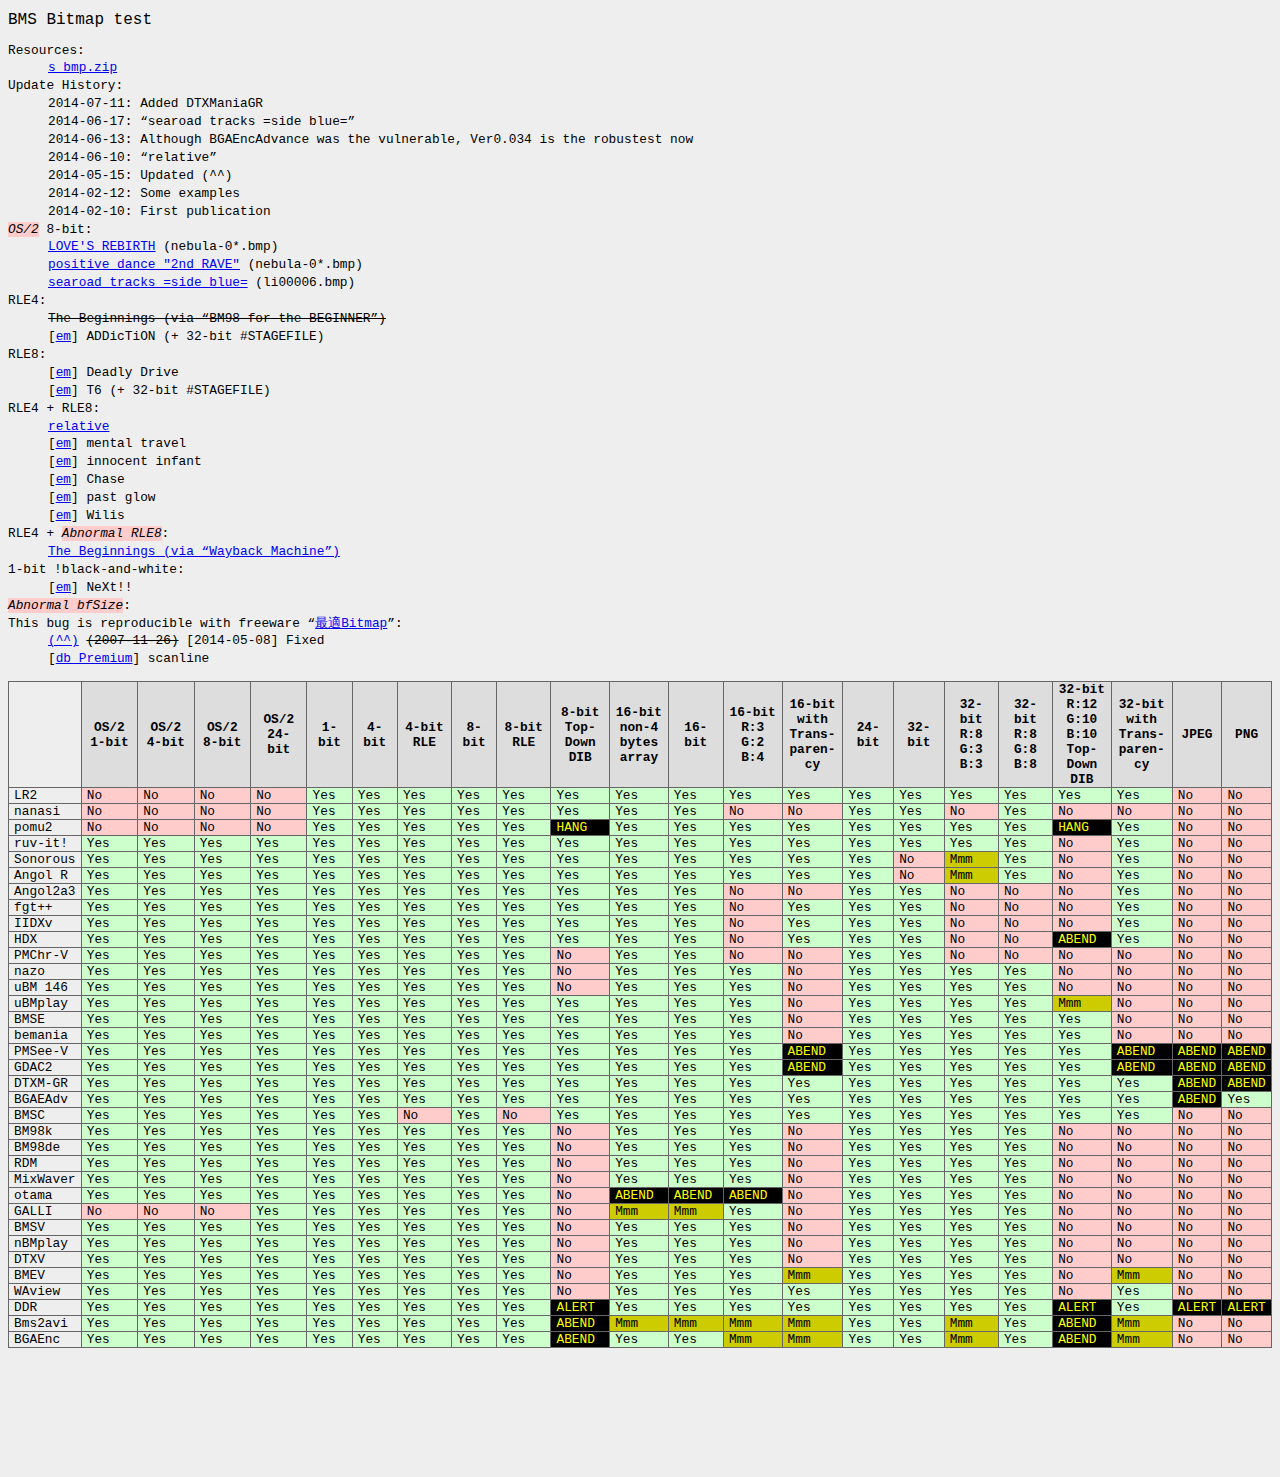
<file: bmpfmt.html>
<!DOCTYPE html>
<!-- saved from url=(0045)https://hitkey.nekokan.dyndns.info/bmpfmt.htm -->
<html><head><meta http-equiv="Content-Type" content="text/html; charset=UTF-8"><link rel="stylesheet" href="content/bmpfmt.css">
<title>BMS Bitmap test</title></head><body><h1>BMS Bitmap test</h1><dl>
<dt>Resources:</dt><dd><a href="https://www.setsuki.com/hsp/ext/bmp.htm" data-old-href="https://web.archive.org/web/*/http://www14.ocn.ne.jp/%7Esetsuki/ext/bmp.htm">s_bmp.zip</a></dd><dt>Update History:</dt><dd>2014-07-11: Added DTXManiaGR</dd><dd>2014-06-17: “searoad tracks =side blue=”</dd><dd>2014-06-13: Although BGAEncAdvance was the vulnerable, Ver0.034 is the robustest now</dd><dd>2014-06-10: “relative”</dd><dd>2014-05-15: Updated (^^)</dd><dd>2014-02-12: Some examples</dd><dd>2014-02-10: First publication</dd><dt><em class="n">OS/2</em> 8-bit:</dt><dd><a href="https://web.archive.org/web/*/http://www.ag.wakwak.com/~taros/loverebirth.exe">LOVE'S REBIRTH</a> (nebula-0*.bmp)</dd><dd><a href="https://web.archive.org/web/*/http://pal.mydns.to/cranky/up/5key/5k-posi2.zip">positive dance "2nd RAVE"</a> (nebula-0*.bmp)</dd><dd><a href="https://web.archive.org/web/*/http://sasakure.bms.ms/music/searemix.htm">searoad tracks =side blue=</a> (li00006.bmp)</dd><dt>RLE4:</dt><dd><s><a data-old-href="http://www2.pf-x.net/%7Ebforb/begin.html">The Beginnings (via “BM98 for the BEGINNER”)</a></s></dd><dd>[<a href="http://www.is-m.jp/">em</a>] ADDicTiON (+ 32-bit #STAGEFILE)</dd><dt>RLE8:</dt><dd>[<a href="http://www.is-m.jp/">em</a>] Deadly Drive</dd><dd>[<a href="http://www.is-m.jp/">em</a>] T6 (+ 32-bit #STAGEFILE)</dd><dt>RLE4 + RLE8:</dt><dd><a href="https://web.archive.org/web/*/http://xra000.hp.infoseek.co.jp/bms.htm">relative</a></dd><dd>[<a href="http://www.is-m.jp/">em</a>] mental travel</dd><dd>[<a href="http://www.is-m.jp/">em</a>] innocent infant</dd><dd>[<a href="http://www.is-m.jp/">em</a>] Chase</dd><dd>[<a href="http://www.is-m.jp/">em</a>] past glow</dd><dd>[<a href="http://www.is-m.jp/">em</a>] Wilis</dd><dt>RLE4 + <em class="n">Abnormal RLE8</em>:<!-- dt) diary1402.php#D140202 (result in XP SP3) // another result in 8.1 :: --></dt><dd><a href="https://web.archive.org/web/*/http://lagunabms.hp.infoseek.co.jp/begin.zip">The Beginnings (via “Wayback Machine”)</a></dd><dt>1-bit !black-and-white:</dt><dd>[<a href="http://www.is-m.jp/">em</a>] NeXt!!<!-- dt)width 260px:(dd)[(a href="http://www.is-m.jp/")em(/a)] Graduating traveler (#049-#055)--></dd><dt><em class="n">Abnormal bfSize</em>:</dt><dt>This bug is reproducible with freeware “<a href="https://hp.vector.co.jp/authors/VA016017/soft/">最適Bitmap</a>”:</dt><dd><a href="http://www.yamajet.com/archives/43">(^^)</a> <s>(2007-11-26)</s> [2014-05-08] Fixed</dd><dd>[<a href="https://web.archive.org/web/*/http://www.diverse.jp/dbpremium/">db Premium</a>] scanline</dd></dl><table><thead><tr>
<td class="c"></td><th>OS/2 1-bit</th><th>OS/2 4-bit</th><th>OS/2 8-bit</th><th>OS/2 24-bit</th><th>1-bit</th><th>4-bit</th><th>4-bit RLE</th><th>8-bit</th><th>8-bit RLE<!-- th)8-bit Ab&#xAD;nor&#xAD;mal RLE--></th><th>8-bit Top-<wbr>Down DIB</th><th>16-bit non-4 bytes array</th><th>16-bit</th><th>16-bit R:3 G:2 B:4</th><th>16-bit with Trans­par­en­cy</th><th>24-bit</th><th>32-bit</th><th>32-bit R:8 G:3 B:3</th><th>32-bit R:8 G:8 B:8</th><th>32-bit R:12 G:10 B:10 Top-<wbr>Down DIB</th><th>32-bit with Trans­par­en­cy</th><th>JPEG</th><th>PNG</th></tr></thead><tbody><tr>
<td class="c">LR2</td><td class="n">No</td><td class="n">No</td><td class="n">No</td><td class="n">No</td><td>Yes</td><td>Yes</td><td>Yes</td><td>Yes</td><td>Yes</td><td>Yes</td><td>Yes</td><td>Yes</td><td>Yes</td><td>Yes</td><td>Yes</td><td>Yes</td><td>Yes</td><td>Yes</td><td>Yes</td><td>Yes</td><td class="n">No</td><td class="n">No</td></tr><tr>
<td class="c">nanasi</td><td class="n">No</td><td class="n">No</td><td class="n">No</td><td class="n">No</td><td>Yes</td><td>Yes</td><td>Yes</td><td>Yes</td><td>Yes</td><td>Yes</td><td>Yes</td><td>Yes</td><td class="n">No</td><td class="n">No</td><td>Yes</td><td>Yes</td><td class="n">No</td><td>Yes</td><td class="n">No</td><td class="n">No</td><td class="n">No</td><td class="n">No</td></tr><tr>
<td class="c">pomu2</td><td class="n">No</td><td class="n">No</td><td class="n">No</td><td class="n">No</td><td>Yes</td><td>Yes</td><td>Yes</td><td>Yes</td><td>Yes</td><td class="a">HANG</td><td>Yes</td><td>Yes</td><td>Yes</td><td>Yes</td><td>Yes</td><td>Yes</td><td>Yes</td><td>Yes</td><td class="a">HANG</td><td>Yes</td><td class="n">No</td><td class="n">No</td></tr><tr>
<td class="c">ruv-it!</td><td>Yes</td><td>Yes</td><td>Yes</td><td>Yes</td><td>Yes</td><td>Yes</td><td>Yes</td><td>Yes</td><td>Yes</td><td>Yes</td><td>Yes</td><td>Yes</td><td>Yes</td><td>Yes</td><td>Yes</td><td>Yes</td><td>Yes</td><td>Yes</td><td class="n">No</td><td>Yes</td><td class="n">No</td><td class="n">No</td></tr><tr>
<td class="c">Sonorous</td><td>Yes</td><td>Yes</td><td>Yes</td><td>Yes</td><td>Yes</td><td>Yes</td><td>Yes</td><td>Yes</td><td>Yes</td><td>Yes</td><td>Yes</td><td>Yes</td><td>Yes</td><td>Yes</td><td>Yes</td><td class="n">No</td><td class="p">Mmm</td><td>Yes</td><td class="n">No</td><td>Yes</td><td class="n">No</td><td class="n">No</td></tr><tr>
<td class="c">Angol R</td><td>Yes</td><td>Yes</td><td>Yes</td><td>Yes</td><td>Yes</td><td>Yes</td><td>Yes</td><td>Yes</td><td>Yes</td><td>Yes</td><td>Yes</td><td>Yes</td><td>Yes</td><td>Yes</td><td>Yes</td><td class="n">No</td><td class="p">Mmm</td><td>Yes</td><td class="n">No</td><td>Yes</td><td class="n">No</td><td class="n">No</td></tr><tr>
<td class="c">Angol2a3</td><td>Yes</td><td>Yes</td><td>Yes</td><td>Yes</td><td>Yes</td><td>Yes</td><td>Yes</td><td>Yes</td><td>Yes</td><td>Yes</td><td>Yes</td><td>Yes</td><td class="n">No</td><td class="n">No</td><td>Yes</td><td>Yes</td><td class="n">No</td><td class="n">No</td><td class="n">No</td><td>Yes</td><td class="n">No</td><td class="n">No</td></tr><tr>
<td class="c">fgt++</td><td>Yes</td><td>Yes</td><td>Yes</td><td>Yes</td><td>Yes</td><td>Yes</td><td>Yes</td><td>Yes</td><td>Yes</td><td>Yes</td><td>Yes</td><td>Yes</td><td class="n">No</td><td>Yes</td><td>Yes</td><td>Yes</td><td class="n">No</td><td class="n">No</td><td class="n">No</td><td>Yes</td><td class="n">No</td><td class="n">No</td></tr><tr>
<td class="c">IIDXv</td><td>Yes</td><td>Yes</td><td>Yes</td><td>Yes</td><td>Yes</td><td>Yes</td><td>Yes</td><td>Yes</td><td>Yes</td><td>Yes</td><td>Yes</td><td>Yes</td><td class="n">No</td><td>Yes</td><td>Yes</td><td>Yes</td><td class="n">No</td><td class="n">No</td><td class="n">No</td><td>Yes</td><td class="n">No</td><td class="n">No</td></tr><tr>
<td class="c">HDX</td><td>Yes</td><td>Yes</td><td>Yes</td><td>Yes</td><td>Yes</td><td>Yes</td><td>Yes</td><td>Yes</td><td>Yes</td><td>Yes</td><td>Yes</td><td>Yes</td><td class="n">No</td><td>Yes</td><td>Yes</td><td>Yes</td><td class="n">No</td><td class="n">No</td><td class="a">ABEND</td><td>Yes</td><td class="n">No</td><td class="n">No</td></tr><tr>
<td class="c">PMChr-V</td><td>Yes</td><td>Yes</td><td>Yes</td><td>Yes</td><td>Yes</td><td>Yes</td><td>Yes</td><td>Yes</td><td>Yes</td><td class="n">No</td><td>Yes</td><td>Yes</td><td class="n">No</td><td class="n">No</td><td>Yes</td><td>Yes</td><td class="n">No</td><td class="n">No</td><td class="n">No</td><td class="n">No</td><td class="n">No</td><td class="n">No</td></tr><tr>
<td class="c">nazo</td><td>Yes</td><td>Yes</td><td>Yes</td><td>Yes</td><td>Yes</td><td>Yes</td><td>Yes</td><td>Yes</td><td>Yes</td><td class="n">No</td><td>Yes</td><td>Yes</td><td>Yes</td><td class="n">No</td><td>Yes</td><td>Yes</td><td>Yes</td><td>Yes</td><td class="n">No</td><td class="n">No</td><td class="n">No</td><td class="n">No</td></tr><tr>
<td class="c">uBM 146</td><td>Yes</td><td>Yes</td><td>Yes</td><td>Yes</td><td>Yes</td><td>Yes</td><td>Yes</td><td>Yes</td><td>Yes</td><td class="n">No</td><td>Yes</td><td>Yes</td><td>Yes</td><td class="n">No</td><td>Yes</td><td>Yes</td><td>Yes</td><td>Yes</td><td class="n">No</td><td class="n">No</td><td class="n">No</td><td class="n">No</td></tr><tr>
<td class="c">uBMplay</td><td>Yes</td><td>Yes</td><td>Yes</td><td>Yes</td><td>Yes</td><td>Yes</td><td>Yes</td><td>Yes</td><td>Yes</td><td>Yes</td><td>Yes</td><td>Yes</td><td>Yes</td><td class="n">No</td><td>Yes</td><td>Yes</td><td>Yes</td><td>Yes</td><td class="p">Mmm</td><td class="n">No</td><td class="n">No</td><td class="n">No</td></tr><tr>
<td class="c">BMSE</td><td>Yes</td><td>Yes</td><td>Yes</td><td>Yes</td><td>Yes</td><td>Yes</td><td>Yes</td><td>Yes</td><td>Yes</td><td>Yes</td><td>Yes</td><td>Yes</td><td>Yes</td><td class="n">No</td><td>Yes</td><td>Yes</td><td>Yes</td><td>Yes</td><td>Yes</td><td class="n">No</td><td class="n">No</td><td class="n">No</td></tr><tr>
<td class="c">bemania</td><td>Yes</td><td>Yes</td><td>Yes</td><td>Yes</td><td>Yes</td><td>Yes</td><td>Yes</td><td>Yes</td><td>Yes</td><td>Yes</td><td>Yes</td><td>Yes</td><td>Yes</td><td class="n">No</td><td>Yes</td><td>Yes</td><td>Yes</td><td>Yes</td><td>Yes</td><td class="n">No</td><td class="n">No</td><td class="n">No</td></tr><tr>
<td class="c">PMSee-V</td><td>Yes</td><td>Yes</td><td>Yes</td><td>Yes</td><td>Yes</td><td>Yes</td><td>Yes</td><td>Yes</td><td>Yes</td><td>Yes</td><td>Yes</td><td>Yes</td><td>Yes</td><td class="a">ABEND</td><td>Yes</td><td>Yes</td><td>Yes</td><td>Yes</td><td>Yes</td><td class="a">ABEND</td><td class="a">ABEND</td><td class="a">ABEND</td></tr><tr>
<td class="c">GDAC2</td><td>Yes</td><td>Yes</td><td>Yes</td><td>Yes</td><td>Yes</td><td>Yes</td><td>Yes</td><td>Yes</td><td>Yes</td><td>Yes</td><td>Yes</td><td>Yes</td><td>Yes</td><td class="a">ABEND</td><td>Yes</td><td>Yes</td><td>Yes</td><td>Yes</td><td>Yes</td><td class="a">ABEND</td><td class="a">ABEND</td><td class="a">ABEND</td></tr><tr>
<td class="c">DTXM-GR</td><td>Yes</td><td>Yes</td><td>Yes</td><td>Yes</td><td>Yes</td><td>Yes</td><td>Yes</td><td>Yes</td><td>Yes</td><td>Yes</td><td>Yes</td><td>Yes</td><td>Yes</td><td>Yes</td><td>Yes</td><td>Yes</td><td>Yes</td><td>Yes</td><td>Yes</td><td>Yes</td><td class="a">ABEND</td><td class="a">ABEND</td></tr><tr>
<td class="c">BGAEAdv</td><td>Yes</td><td>Yes</td><td>Yes</td><td>Yes</td><td>Yes</td><td>Yes</td><td>Yes</td><td>Yes</td><td>Yes</td><td>Yes</td><td>Yes</td><td>Yes</td><td>Yes</td><td>Yes</td><td>Yes</td><td>Yes</td><td>Yes</td><td>Yes</td><td>Yes</td><td>Yes</td><td class="a">ABEND</td><td>Yes</td></tr><tr>
<td class="c">BMSC</td><td>Yes</td><td>Yes</td><td>Yes</td><td>Yes</td><td>Yes</td><td>Yes</td><td class="n">No</td><td>Yes</td><td class="n">No</td><td>Yes</td><td>Yes</td><td>Yes</td><td>Yes</td><td>Yes</td><td>Yes</td><td>Yes</td><td>Yes</td><td>Yes</td><td>Yes</td><td>Yes</td><td class="n">No</td><td class="n">No</td></tr><tr>
<td class="c">BM98k</td><td>Yes</td><td>Yes</td><td>Yes</td><td>Yes</td><td>Yes</td><td>Yes</td><td>Yes</td><td>Yes</td><td>Yes</td><td class="n">No</td><td>Yes</td><td>Yes</td><td>Yes</td><td class="n">No</td><td>Yes</td><td>Yes</td><td>Yes</td><td>Yes</td><td class="n">No</td><td class="n">No</td><td class="n">No</td><td class="n">No</td></tr><tr>
<td class="c">BM98de</td><td>Yes</td><td>Yes</td><td>Yes</td><td>Yes</td><td>Yes</td><td>Yes</td><td>Yes</td><td>Yes</td><td>Yes</td><td class="n">No</td><td>Yes</td><td>Yes</td><td>Yes</td><td class="n">No</td><td>Yes</td><td>Yes</td><td>Yes</td><td>Yes</td><td class="n">No</td><td class="n">No</td><td class="n">No</td><td class="n">No</td></tr><tr>
<td class="c">RDM</td><td>Yes</td><td>Yes</td><td>Yes</td><td>Yes</td><td>Yes</td><td>Yes</td><td>Yes</td><td>Yes</td><td>Yes</td><td class="n">No</td><td>Yes</td><td>Yes</td><td>Yes</td><td class="n">No</td><td>Yes</td><td>Yes</td><td>Yes</td><td>Yes</td><td class="n">No</td><td class="n">No</td><td class="n">No</td><td class="n">No</td></tr><tr>
<td class="c">MixWaver</td><td>Yes</td><td>Yes</td><td>Yes</td><td>Yes</td><td>Yes</td><td>Yes</td><td>Yes</td><td>Yes</td><td>Yes</td><td class="n">No</td><td>Yes</td><td>Yes</td><td>Yes</td><td class="n">No</td><td>Yes</td><td>Yes</td><td>Yes</td><td>Yes</td><td class="n">No</td><td class="n">No</td><td class="n">No</td><td class="n">No</td></tr><tr>
<td class="c">otama</td><td>Yes</td><td>Yes</td><td>Yes</td><td>Yes</td><td>Yes</td><td>Yes</td><td>Yes</td><td>Yes</td><td>Yes</td><td class="n">No</td><td class="a">ABEND</td><td class="a">ABEND</td><td class="a">ABEND</td><td class="n">No</td><td>Yes</td><td>Yes</td><td>Yes</td><td>Yes</td><td class="n">No</td><td class="n">No</td><td class="n">No</td><td class="n">No</td></tr><tr>
<td class="c">GALLI</td><td class="n">No</td><td class="n">No</td><td class="n">No</td><td>Yes</td><td>Yes</td><td>Yes</td><td>Yes</td><td>Yes</td><td>Yes</td><td class="n">No</td><td class="p">Mmm</td><td class="p">Mmm</td><td>Yes</td><td class="n">No</td><td>Yes</td><td>Yes</td><td>Yes</td><td>Yes</td><td class="n">No</td><td class="n">No</td><td class="n">No</td><td class="n">No</td></tr><tr>
<td class="c">BMSV</td><td>Yes</td><td>Yes</td><td>Yes</td><td>Yes</td><td>Yes</td><td>Yes</td><td>Yes</td><td>Yes</td><td>Yes</td><td class="n">No</td><td>Yes</td><td>Yes</td><td>Yes</td><td class="n">No</td><td>Yes</td><td>Yes</td><td>Yes</td><td>Yes</td><td class="n">No</td><td class="n">No</td><td class="n">No</td><td class="n">No</td></tr><tr>
<td class="c">nBMplay</td><td>Yes</td><td>Yes</td><td>Yes</td><td>Yes</td><td>Yes</td><td>Yes</td><td>Yes</td><td>Yes</td><td>Yes</td><td class="n">No</td><td>Yes</td><td>Yes</td><td>Yes</td><td class="n">No</td><td>Yes</td><td>Yes</td><td>Yes</td><td>Yes</td><td class="n">No</td><td class="n">No</td><td class="n">No</td><td class="n">No</td></tr><tr>
<td class="c">DTXV</td><td>Yes</td><td>Yes</td><td>Yes</td><td>Yes</td><td>Yes</td><td>Yes</td><td>Yes</td><td>Yes</td><td>Yes</td><td class="n">No</td><td>Yes</td><td>Yes</td><td>Yes</td><td class="n">No</td><td>Yes</td><td>Yes</td><td>Yes</td><td>Yes</td><td class="n">No</td><td class="n">No</td><td class="n">No</td><td class="n">No</td></tr><tr>
<td class="c">BMEV</td><td>Yes</td><td>Yes</td><td>Yes</td><td>Yes</td><td>Yes</td><td>Yes</td><td>Yes</td><td>Yes</td><td>Yes</td><td class="n">No</td><td>Yes</td><td>Yes</td><td>Yes</td><td class="p">Mmm</td><td>Yes</td><td>Yes</td><td>Yes</td><td>Yes</td><td class="n">No</td><td class="p">Mmm</td><td class="n">No</td><td class="n">No</td></tr><tr>
<td class="c">WAview</td><td>Yes</td><td>Yes</td><td>Yes</td><td>Yes</td><td>Yes</td><td>Yes</td><td>Yes</td><td>Yes</td><td>Yes</td><td class="n">No</td><td>Yes</td><td>Yes</td><td>Yes</td><td>Yes</td><td>Yes</td><td>Yes</td><td>Yes</td><td>Yes</td><td class="n">No</td><td>Yes</td><td class="n">No</td><td class="n">No</td></tr><tr>
<td class="c">DDR</td><td>Yes</td><td>Yes</td><td>Yes</td><td>Yes</td><td>Yes</td><td>Yes</td><td>Yes</td><td>Yes</td><td>Yes</td><td class="a">ALERT</td><td>Yes</td><td>Yes</td><td>Yes</td><td>Yes</td><td>Yes</td><td>Yes</td><td>Yes</td><td>Yes</td><td class="a">ALERT</td><td>Yes</td><td class="a">ALERT</td><td class="a">ALERT</td></tr><tr>
<td class="c">Bms2avi</td><td>Yes</td><td>Yes</td><td>Yes</td><td>Yes</td><td>Yes</td><td>Yes</td><td>Yes</td><td>Yes</td><td>Yes</td><td class="a">ABEND</td><td class="p">Mmm</td><td class="p">Mmm</td><td class="p">Mmm</td><td class="p">Mmm</td><td>Yes</td><td>Yes</td><td class="p">Mmm</td><td>Yes</td><td class="a">ABEND</td><td class="p">Mmm</td><td class="n">No</td><td class="n">No</td></tr><tr>
<td class="c">BGAEnc</td><td>Yes</td><td>Yes</td><td>Yes</td><td>Yes</td><td>Yes</td><td>Yes</td><td>Yes</td><td>Yes</td><td>Yes</td><td class="a">ABEND</td><td>Yes</td><td>Yes</td><td class="p">Mmm</td><td class="p">Mmm</td><td>Yes</td><td>Yes</td><td class="p">Mmm</td><td>Yes</td><td class="a">ABEND</td><td class="p">Mmm</td><td class="n">No</td><td class="n">No</td></tr></tbody></table>
</body></html>
</file>
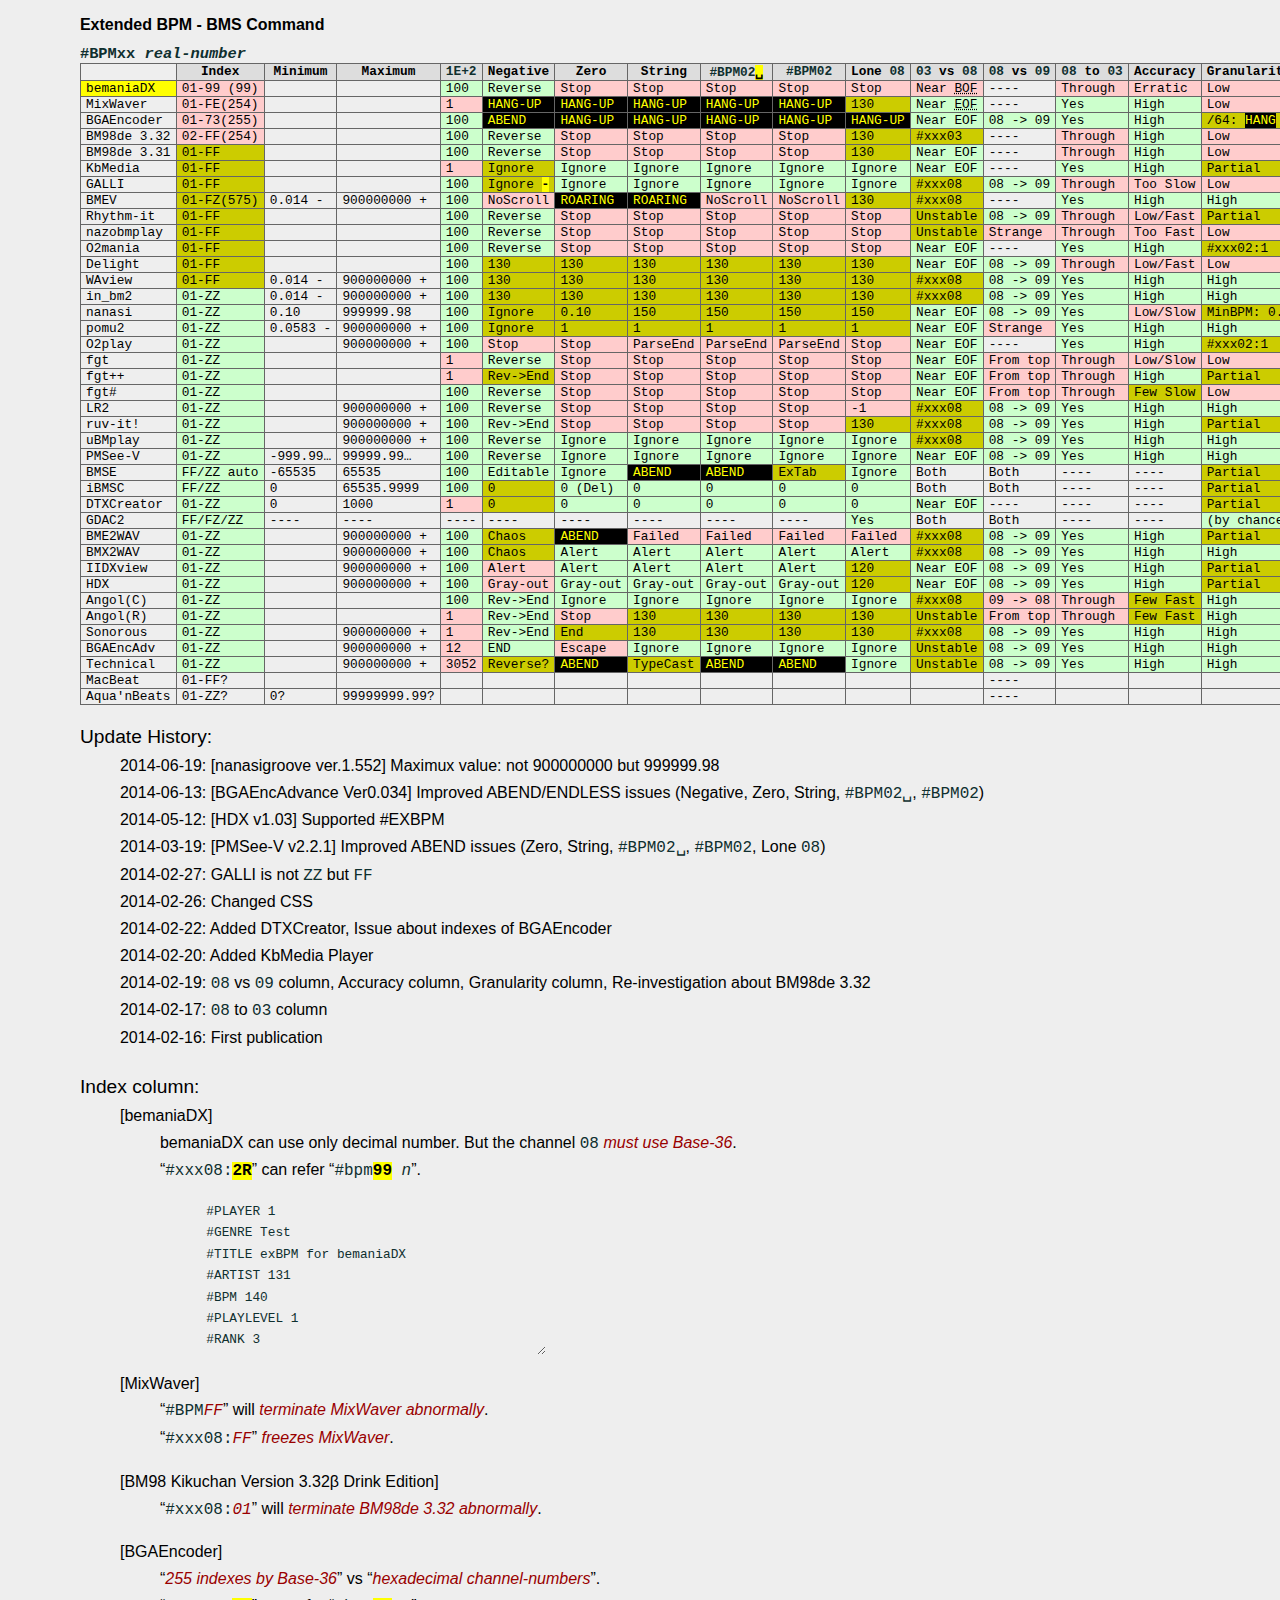
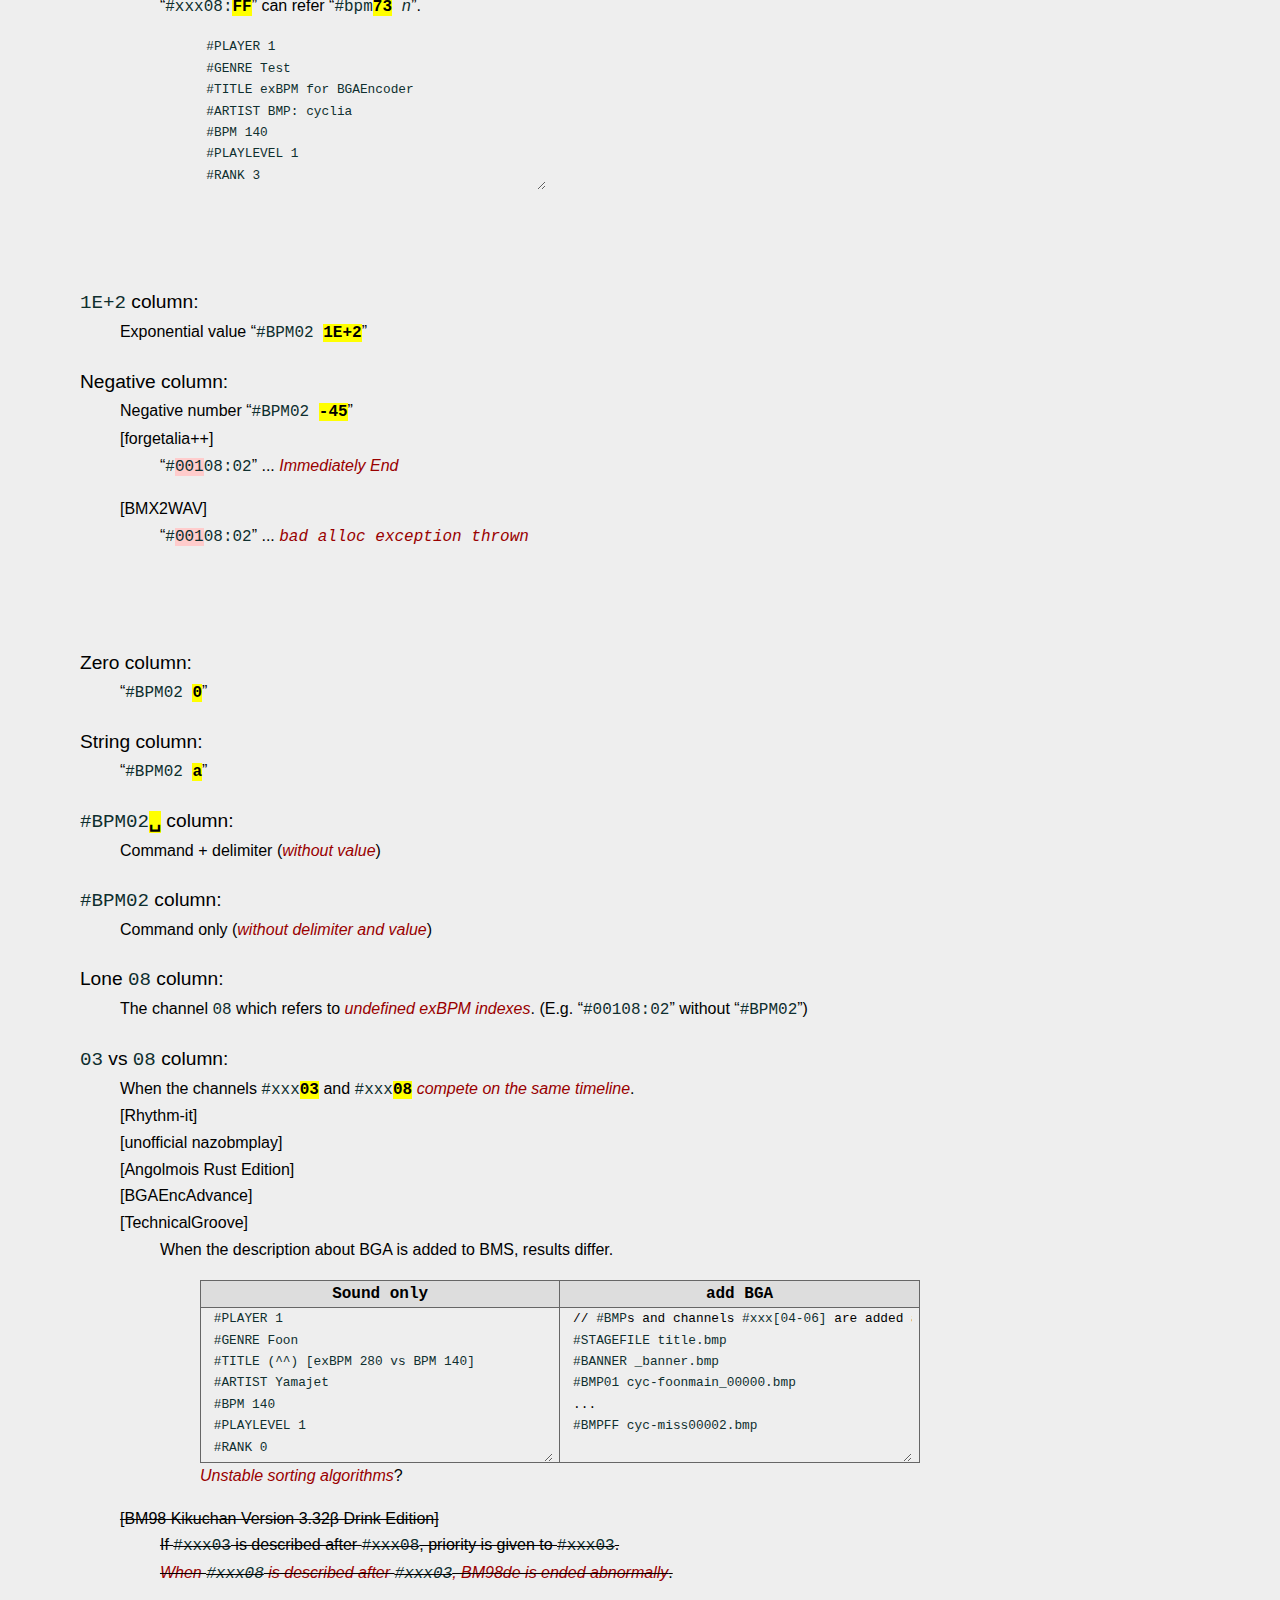
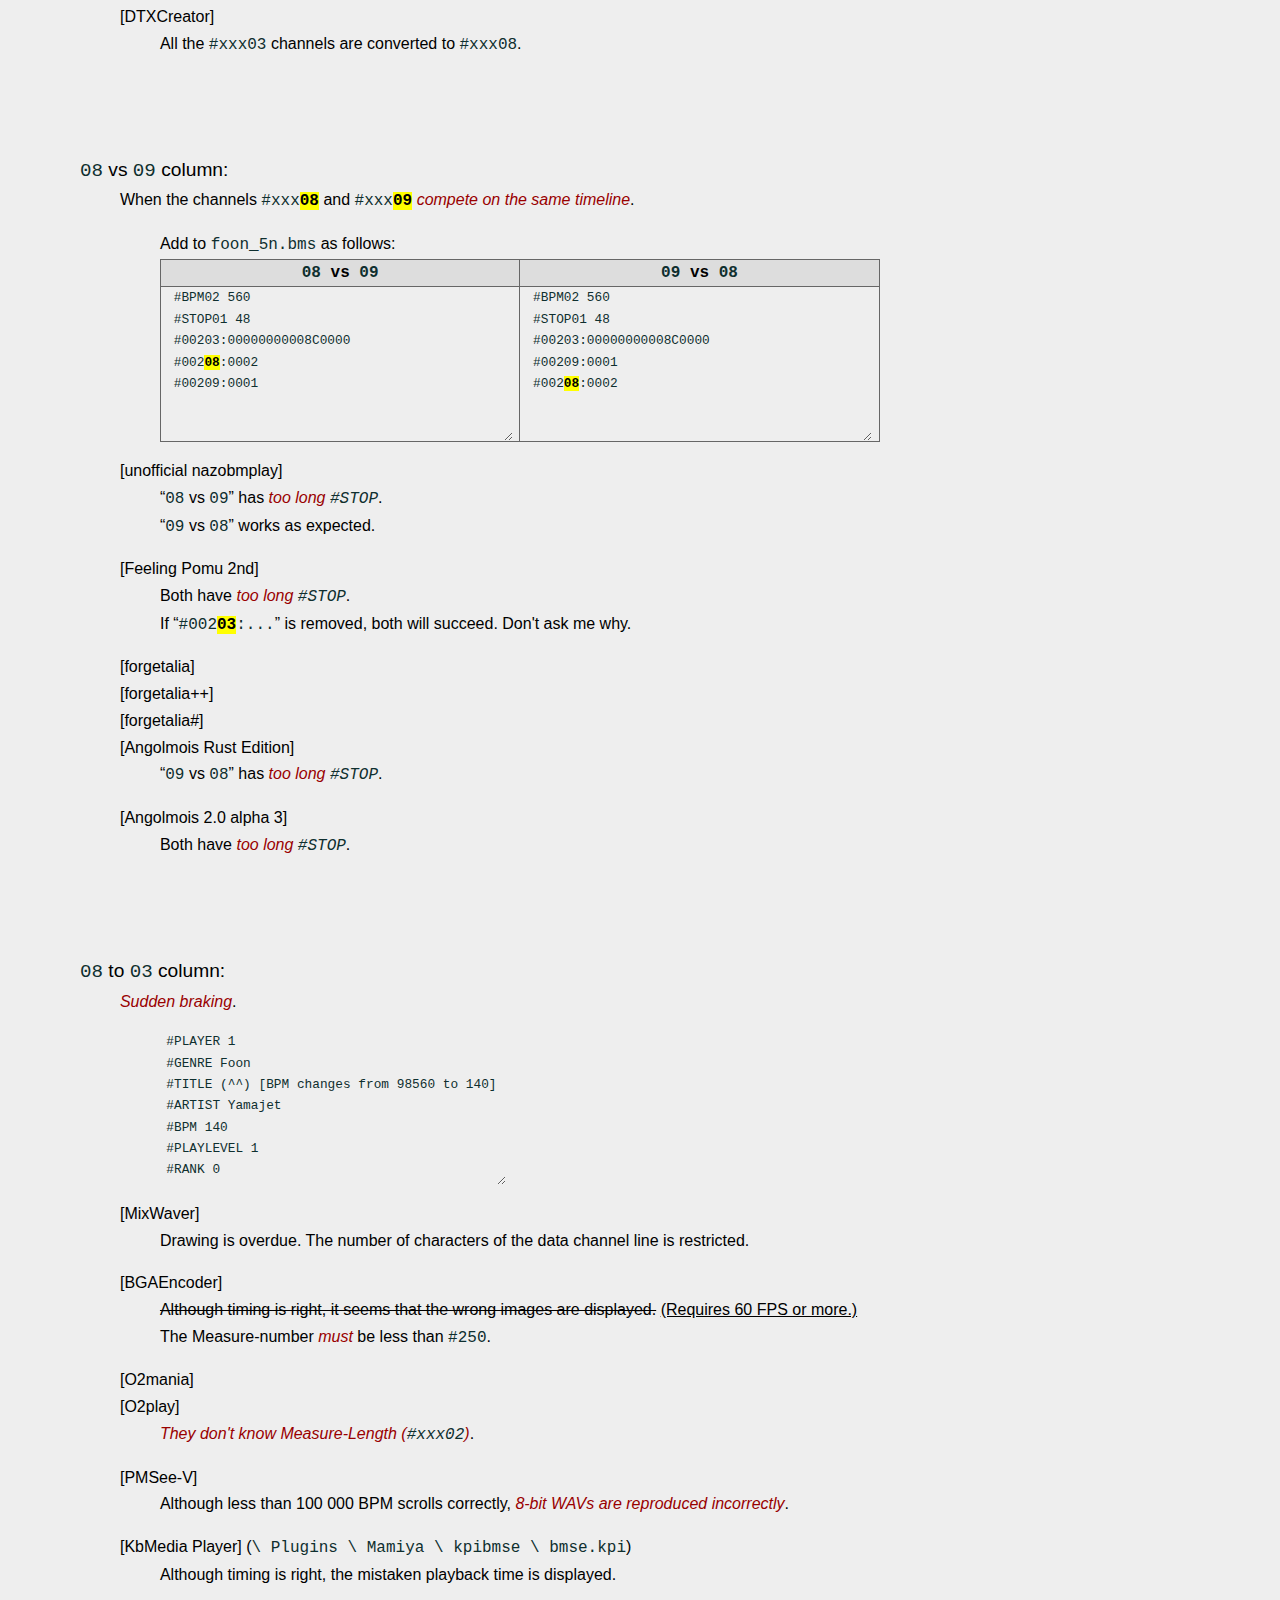
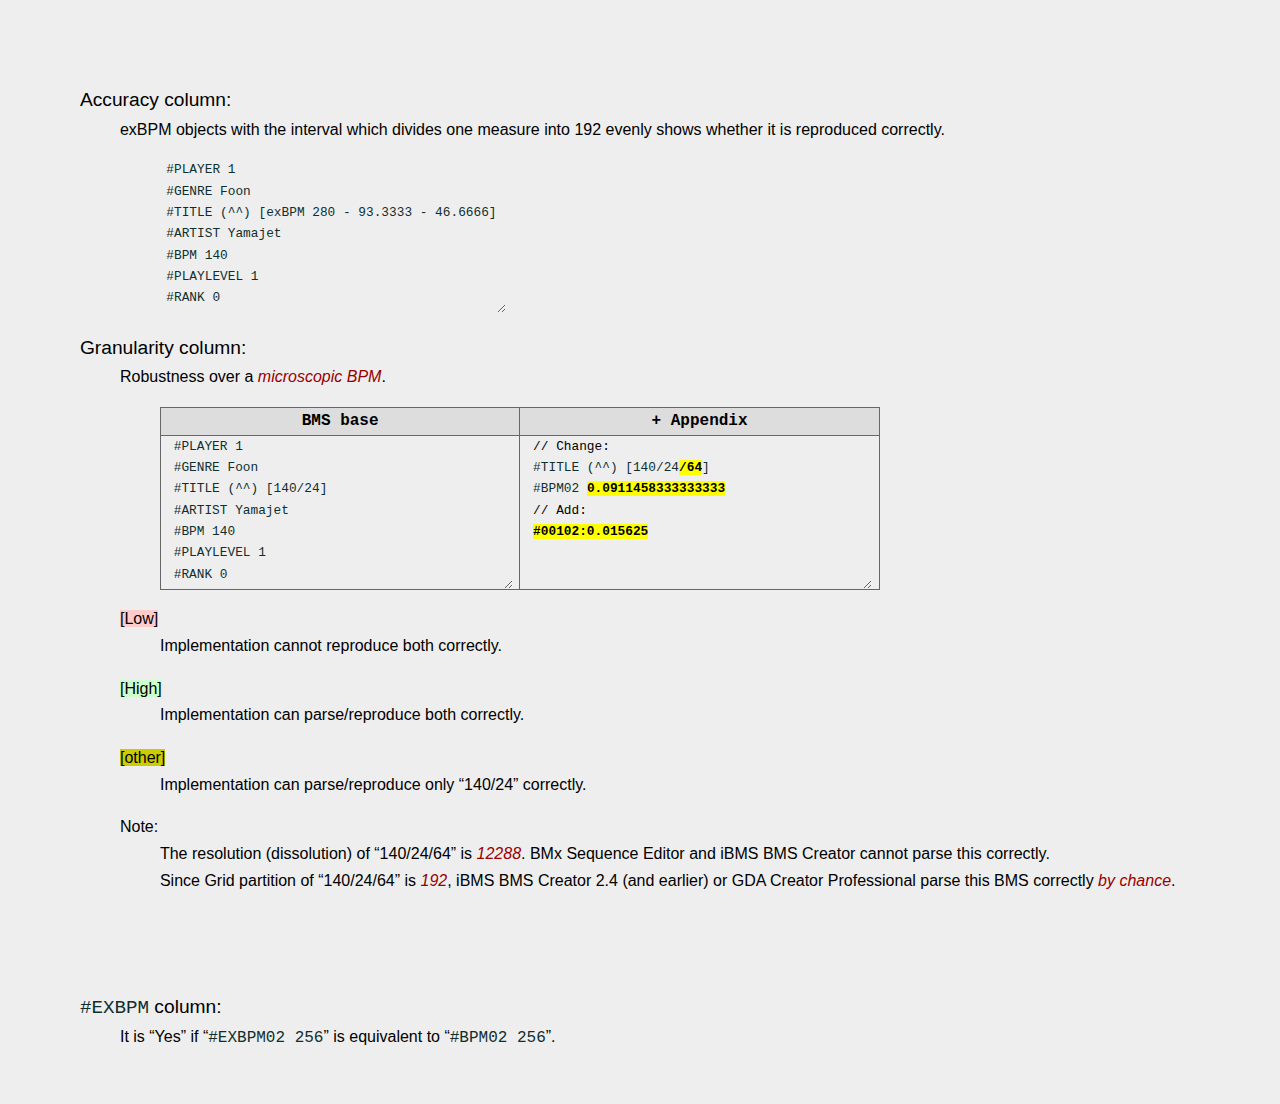
<file: exbpm-object.html>
<!DOCTYPE html>
<!-- saved from url=(0051)https://hitkey.nekokan.dyndns.info/exbpm-object.htm -->
<html xmlns="http://www.w3.org/1999/xhtml" lang="en" xml:lang="en"><head><meta http-equiv="Content-Type" content="text/html; charset=UTF-8">

    <link rel="stylesheet" href="content/exscroll.css">
    <title>Extended BPM - BMS Command</title>
  </head>
  <body>
    <h1>Extended BPM - BMS Command</h1>

    <table>
      <caption><code>#BPMxx <var>real-number</var></code></caption>
      <thead>
        <tr>
          <td class="c"></td>
          <th class="index" scope="col">Index</th>
          <th class="min-v" scope="col">Minimum</th>
          <th class="max-v" scope="col">Maximum</th>
          <th class="expon" scope="col"><code>1E+2</code></th>
          <th class="minus" scope="col">Negative</th>
          <th class="zerov" scope="col">Zero</th>
          <th class="str-v" scope="col">String</th>
          <th class="delim" scope="col"><code>#BPM02<b>␣</b></code></th>
          <th class="nospc" scope="col"><code>#BPM02</code></th>
          <th class="undef" scope="col">Lone <code>08</code></th>
          <th class="ch3-8" scope="col"><code>03</code> vs <code>08</code></th>
          <th class="ch8-9" scope="col"><code>08</code> vs <code>09</code></th>
          <th class="brake" scope="col"><code>08</code> to <code>03</code></th>
          <th class="accur" scope="col">Accuracy</th>
          <th class="granu" scope="col">Granularity</th>
          <th class="exbpm" scope="col"><code>#EXBPM</code></th>
        </tr>
      </thead>
      <tbody>

        <tr>
          <td class="c proposer">bemaniaDX</td>
          <td class="index n">01-99 (99)</td>
          <td class="min-v"></td>
          <td class="max-v"><!-- Grading by Pixel --></td>
          <td class="expon y">100</td>
          <td class="minus y">Reverse</td>
          <td class="zerov n">Stop</td>
          <td class="str-v n">Stop</td>
          <td class="delim n">Stop</td>
          <td class="nospc n">Stop</td>
          <td class="undef n">Stop</td>
          <td class="ch3-8 n">Near
            <abbr title="Beginning of File">BOF</abbr></td>
          <td class="ch8-9">----</td>
          <td class="brake n">Through</td>
          <td class="accur n">Erratic</td>
          <td class="granu n">Low</td>
          <td class="exbpm n">No</td>
        </tr>

        <tr>
          <td class="c">MixWaver</td>
          <td class="index n">01-FE(254)</td>
          <td class="min-v"></td>
          <td class="max-v"><!-- Grading by Pixel --></td>
          <td class="expon n">1</td>
          <td class="minus a">HANG-UP</td>
          <td class="zerov a">HANG-UP</td>
          <td class="str-v a">HANG-UP</td>
          <td class="delim a">HANG-UP</td>
          <td class="nospc a">HANG-UP</td>
          <td class="undef p">130</td>
          <td class="ch3-8 y">Near <abbr title="End of File">EOF</abbr></td>
          <td class="ch8-9">----</td>
          <td class="brake y">Yes</td>
          <td class="accur y">High</td>
          <td class="granu n">Low</td>
          <td class="exbpm n">No</td>
        </tr>

        <tr>
          <td class="c">BGAEncoder</td>
          <td class="index n">01-73(255)</td>
          <td class="min-v"></td>
          <td class="max-v"><!-- 19200 ? no --></td>
          <td class="expon y">100</td>
          <td class="minus a">ABEND</td>
          <td class="zerov a">HANG-UP</td>
          <td class="str-v a">HANG-UP</td>
          <td class="delim a">HANG-UP</td>
          <td class="nospc a">HANG-UP</td>
          <td class="undef a">HANG-UP</td>
          <td class="ch3-8 y">Near EOF</td>
          <td class="ch8-9 y">08 -&gt; 09</td>
          <td class="brake y">Yes</td>
          <td class="accur y">High</td>
          <td class="granu p">/64: <span class="a">HANG</span></td>
          <td class="exbpm n">No</td>
        </tr>

        <tr>
          <td class="c">BM98de 3.32</td>
          <td class="index n">02-FF(254)</td>
          <td class="min-v"></td>
          <td class="max-v"><!-- Grading by Pixel --></td>
          <td class="expon y">100</td>
          <td class="minus y">Reverse</td>
          <td class="zerov n">Stop</td>
          <td class="str-v n">Stop</td>
          <td class="delim n">Stop</td>
          <td class="nospc n">Stop</td>
          <td class="undef p">130</td>
          <td class="ch3-8 p">#xxx03</td>
          <td class="ch8-9">----</td>
          <td class="brake n">Through</td>
          <td class="accur y">High</td>
          <td class="granu n">Low</td>
          <td class="exbpm n">No</td>
        </tr>

        <tr>
          <td class="c">BM98de 3.31</td>
          <td class="index p">01-FF</td>
          <td class="min-v"></td>
          <td class="max-v"><!-- Grading by Pixel --></td>
          <td class="expon y">100</td>
          <td class="minus y">Reverse</td>
          <td class="zerov n">Stop</td>
          <td class="str-v n">Stop</td>
          <td class="delim n">Stop</td>
          <td class="nospc n">Stop</td>
          <td class="undef p">130</td>
          <td class="ch3-8 y">Near EOF</td>
          <td class="ch8-9">----</td>
          <td class="brake n">Through</td>
          <td class="accur y">High</td>
          <td class="granu n">Low</td>
          <td class="exbpm n">No</td>
        </tr>

        <tr>
          <td class="c">KbMedia</td>
          <td class="index p">01-FF</td>
          <td class="min-v"></td>
          <td class="max-v"></td>
          <td class="expon n">1</td>
          <td class="minus p">Ignore</td>
          <td class="zerov y">Ignore</td>
          <td class="str-v y">Ignore</td>
          <td class="delim y">Ignore</td>
          <td class="nospc y">Ignore</td>
          <td class="undef y">Ignore</td>
          <td class="ch3-8 y">Near EOF</td>
          <td class="ch8-9">----</td>
          <td class="brake y">Yes</td>
          <td class="accur y">High</td>
          <td class="granu p">Partial<!-- /64: very slightly slow --></td>
          <td class="exbpm n">No</td>
        </tr>

        <tr>
          <td class="c">GALLI</td>
          <td class="index p">01-FF</td>
          <td class="min-v"></td>
          <td class="max-v"><!-- Grading by Pixel / 384000000 --></td>
          <td class="expon y">100</td>
          <td class="minus p">Ignore <b>-</b></td>
          <td class="zerov y">Ignore</td>
          <td class="str-v y">Ignore</td>
          <td class="delim y">Ignore</td>
          <td class="nospc y">Ignore</td>
          <td class="undef y">Ignore</td>
          <td class="ch3-8 p">#xxx08</td>
          <td class="ch8-9 y">08 -&gt; 09</td>
          <td class="brake n">Through</td>
          <td class="accur n">Too Slow</td>
          <td class="granu n">Low</td>
          <td class="exbpm n">No</td>
        </tr>

        <tr>
          <td class="c">BMEV</td>
          <td class="index p">01-FZ(575)</td>
          <td class="min-v">0.014 -</td>
          <td class="max-v">900000000 +</td>
          <td class="expon y">100</td>
          <td class="minus n">NoScroll</td>
          <td class="zerov a">ROARING</td>
          <td class="str-v a">ROARING</td>
          <td class="delim n">NoScroll</td>
          <td class="nospc n">NoScroll</td>
          <td class="undef p">130</td>
          <td class="ch3-8 p">#xxx08</td>
          <td class="ch8-9">----</td>
          <td class="brake y">Yes</td>
          <td class="accur y">High</td>
          <td class="granu y">High</td>
          <td class="exbpm n">No</td>
        </tr>

        <tr>
          <td class="c">Rhythm-it</td>
          <td class="index p">01-FF</td>
          <td class="min-v"></td>
          <td class="max-v"><!-- Grading by Pixel --></td>
          <td class="expon y">100</td>
          <td class="minus y">Reverse</td>
          <td class="zerov n">Stop</td>
          <td class="str-v n">Stop</td>
          <td class="delim n">Stop</td>
          <td class="nospc n">Stop</td>
          <td class="undef n">Stop</td>
          <td class="ch3-8 p">Unstable<!-- Near EOF --></td>
          <td class="ch8-9 y">08 -&gt; 09</td>
          <td class="brake n">Through</td>
          <td class="accur n">Low/Fast</td>
          <td class="granu p">Partial</td>
          <td class="exbpm n">No</td>
        </tr>

        <tr>
          <td class="c">nazobmplay</td>
          <td class="index p">01-FF</td>
          <td class="min-v"></td>
          <td class="max-v"><!-- Grading by Pixel --></td>
          <td class="expon y">100</td>
          <td class="minus y">Reverse</td>
          <td class="zerov n">Stop</td>
          <td class="str-v n">Stop</td>
          <td class="delim n">Stop</td>
          <td class="nospc n">Stop</td>
          <td class="undef n">Stop</td>
          <td class="ch3-8 p">Unstable<!-- Near EOF --></td>
          <td class="ch8-9 n">Strange</td>
          <td class="brake n">Through</td>
          <td class="accur n">Too Fast</td>
          <td class="granu n">Low</td>
          <td class="exbpm n">No</td>
        </tr>

        <tr>
          <td class="c">O2mania</td>
          <td class="index p">01-FF</td>
          <td class="min-v"></td>
          <td class="max-v"><!-- Grading by Pixel --></td>
          <td class="expon y">100</td>
          <td class="minus y">Reverse</td>
          <td class="zerov n">Stop</td>
          <td class="str-v n">Stop</td>
          <td class="delim n">Stop</td>
          <td class="nospc n">Stop</td>
          <td class="undef n">Stop</td>
          <td class="ch3-8 y">Near EOF</td>
          <td class="ch8-9">----</td>
          <td class="brake y">Yes</td>
          <td class="accur y">High</td>
          <td class="granu p">#xxx02:1</td>
          <td class="exbpm n">No</td>
        </tr>

        <tr>
          <td class="c">Delight</td>
          <td class="index p">01-FF</td>
          <td class="min-v"></td>
          <td class="max-v"><!-- OK: 98560000 +, NG: 900000000 --></td>
          <td class="expon y">100</td>
          <td class="minus p">130</td>
          <td class="zerov p">130</td>
          <td class="str-v p">130</td>
          <td class="delim p">130</td>
          <td class="nospc p">130</td>
          <td class="undef p">130</td>
          <td class="ch3-8 y">Near EOF</td>
          <td class="ch8-9 y">08 -&gt; 09</td>
          <td class="brake n">Through</td>
          <td class="accur n">Low/Fast</td>
          <td class="granu n">Low</td>
          <td class="exbpm n">No</td>
        </tr>

        <tr>
          <td class="c">WAview</td>
          <td class="index p">01-FF</td>
          <td class="min-v">0.014 -</td>
          <td class="max-v">900000000 +</td>
          <td class="expon y">100</td>
          <td class="minus p">130</td>
          <td class="zerov p">130</td>
          <td class="str-v p">130</td>
          <td class="delim p">130</td>
          <td class="nospc p">130</td>
          <td class="undef p">130</td>
          <td class="ch3-8 p">#xxx08</td>
          <td class="ch8-9 y">08 -&gt; 09</td>
          <td class="brake y">Yes</td>
          <td class="accur y">High</td>
          <td class="granu y">High</td>
          <td class="exbpm n">No</td>
        </tr>

        <tr>
          <td class="c">in_bm2</td>
          <td class="index y">01-ZZ</td>
          <td class="min-v">0.014 -</td>
          <td class="max-v">900000000 +</td>
          <td class="expon y">100</td>
          <td class="minus p">130</td>
          <td class="zerov p">130</td>
          <td class="str-v p">130</td>
          <td class="delim p">130</td>
          <td class="nospc p">130</td>
          <td class="undef p">130</td>
          <td class="ch3-8 p">#xxx08</td>
          <td class="ch8-9 y">08 -&gt; 09</td>
          <td class="brake y">Yes</td>
          <td class="accur y">High</td>
          <td class="granu y">High</td>
          <td class="exbpm n">No</td>
        </tr>

        <tr>
          <td class="c">nanasi</td>
          <td class="index y">01-ZZ</td>
          <td class="min-v">0.10</td>
          <td class="max-v">999999.98<!--
            Judge by Changeable Pixel
          --></td>
          <td class="expon y">100</td>
          <td class="minus p">Ignore</td>
          <td class="zerov p">0.10</td>
          <td class="str-v p">150</td>
          <td class="delim p">150</td>
          <td class="nospc p">150</td>
          <td class="undef p">150</td>
          <td class="ch3-8 y">Near EOF</td>
          <td class="ch8-9 y">08 -&gt; 09</td>
          <td class="brake y">Yes</td>
          <td class="accur n">Low/Slow</td>
          <td class="granu p">MinBPM: 0.1</td>
          <td class="exbpm y">Yes</td>
        </tr>

        <tr>
          <td class="c">pomu2</td>
          <td class="index y">01-ZZ</td>
          <td class="min-v">0.0583 -</td>
          <td class="max-v">900000000 +</td>
          <td class="expon y">100</td>
          <td class="minus p">Ignore</td>
          <td class="zerov p">1</td>
          <td class="str-v p">1</td>
          <td class="delim p">1</td>
          <td class="nospc p">1</td>
          <td class="undef p">1</td>
          <td class="ch3-8 y">Near EOF</td>
          <td class="ch8-9 n">Strange</td>
          <td class="brake y">Yes</td>
          <td class="accur y">High</td>
          <td class="granu y">High</td>
          <td class="exbpm y">Yes</td>
        </tr>

        <tr>
          <td class="c">O2play</td>
          <td class="index y">01-ZZ</td>
          <td class="min-v"></td>
          <td class="max-v">900000000 +</td>
          <td class="expon y">100</td>
          <td class="minus n">Stop</td>
          <td class="zerov n">Stop</td>
          <td class="str-v n">ParseEnd</td>
          <td class="delim n">ParseEnd</td>
          <td class="nospc n">ParseEnd</td>
          <td class="undef n">Stop</td>
          <td class="ch3-8 y">Near EOF</td>
          <td class="ch8-9">----</td>
          <td class="brake y">Yes</td>
          <td class="accur y">High</td>
          <td class="granu p">#xxx02:1</td>
          <td class="exbpm n">No</td>
        </tr>

        <tr>
          <td class="c">fgt</td>
          <td class="index y">01-ZZ</td>
          <td class="min-v"></td>
          <td class="max-v"><!--
            OK: 985600,
            NG: 12twister (immediately end),
            NG: 900000000
            Judge by Changeable Pixel (probably)
          --></td>
          <td class="expon n">1</td>
          <td class="minus y">Reverse</td>
          <td class="zerov n">Stop</td>
          <td class="str-v n">Stop</td>
          <td class="delim n">Stop</td>
          <td class="nospc n">Stop</td>
          <td class="undef n">Stop</td>
          <td class="ch3-8 y">Near EOF</td>
          <td class="ch8-9 n">From top</td>
          <td class="brake n">Through</td>
          <td class="accur n">Low/Slow</td>
          <td class="granu n">Low</td>
          <td class="exbpm n">No</td>
        </tr>

        <tr>
          <td class="c">fgt++</td>
          <td class="index y">01-ZZ</td>
          <td class="min-v"></td>
          <td class="max-v"><!--
            OK: 985600,
            NG: 12twister (immediately end),
            NG: 900000000
          --></td>
          <td class="expon n">1</td>
          <td class="minus p">Rev-&gt;End</td>
          <td class="zerov n">Stop</td>
          <td class="str-v n">Stop</td>
          <td class="delim n">Stop</td>
          <td class="nospc n">Stop</td>
          <td class="undef n">Stop</td>
          <td class="ch3-8 y">Near EOF</td>
          <td class="ch8-9 n">From top</td>
          <td class="brake n">Through</td>
          <td class="accur y">High</td>
          <td class="granu p">Partial</td>
          <td class="exbpm n">No</td>
        </tr>

        <tr>
          <td class="c">fgt#</td>
          <td class="index y">01-ZZ</td>
          <td class="min-v"></td>
          <td class="max-v"><!--
            NG: 98560 (KEY),
            ABEND: 12twister,
            NG: 900000000
          --></td>
          <td class="expon y">100</td>
          <td class="minus y">Reverse</td>
          <td class="zerov n">Stop</td>
          <td class="str-v n">Stop</td>
          <td class="delim n">Stop</td>
          <td class="nospc n">Stop</td>
          <td class="undef n">Stop</td>
          <td class="ch3-8 y">Near EOF</td>
          <td class="ch8-9 n">From top</td>
          <td class="brake n">Through</td>
          <td class="accur p">Few Slow</td>
          <td class="granu n">Low</td>
          <td class="exbpm n">No</td>
        </tr>

        <tr>
          <td class="c">LR2</td>
          <td class="index y">01-ZZ</td>
          <td class="min-v"></td>
          <td class="max-v">900000000 +</td>
          <td class="expon y">100</td>
          <td class="minus y">Reverse</td>
          <td class="zerov n">Stop</td>
          <td class="str-v n">Stop</td>
          <td class="delim n">Stop</td>
          <td class="nospc n">Stop</td>
          <td class="undef n">-1</td>
          <td class="ch3-8 p">#xxx08</td>
          <td class="ch8-9 y">08 -&gt; 09</td>
          <td class="brake y">Yes</td>
          <td class="accur y">High</td>
          <td class="granu y">High</td>
          <td class="exbpm n">No</td>
        </tr>

        <tr>
          <td class="c">ruv-it!</td>
          <td class="index y">01-ZZ</td>
          <td class="min-v"></td>
          <td class="max-v">900000000 +</td>
          <td class="expon y">100</td>
          <td class="minus y">Rev-&gt;End</td>
          <td class="zerov n">Stop</td>
          <td class="str-v n">Stop</td>
          <td class="delim n">Stop</td>
          <td class="nospc n">Stop</td>
          <td class="undef p">130</td>
          <td class="ch3-8 p">#xxx08</td>
          <td class="ch8-9 y">08 -&gt; 09</td>
          <td class="brake y">Yes</td>
          <td class="accur y">High</td>
          <td class="granu p">Partial</td>
          <td class="exbpm n">No</td>
        </tr>

        <tr>
          <td class="c">uBMplay</td>
          <td class="index y">01-ZZ</td>
          <td class="min-v"></td>
          <td class="max-v">900000000 +</td>
          <td class="expon y">100</td>
          <td class="minus y">Reverse</td>
          <td class="zerov y">Ignore</td>
          <td class="str-v y">Ignore</td>
          <td class="delim y">Ignore</td>
          <td class="nospc y">Ignore</td>
          <td class="undef y">Ignore</td>
          <td class="ch3-8 p">#xxx08</td>
          <td class="ch8-9 y">08 -&gt; 09</td>
          <td class="brake y">Yes</td>
          <td class="accur y">High</td>
          <td class="granu y">High</td>
          <td class="exbpm n">No</td>
        </tr>

        <tr>
          <td class="c">PMSee-V</td>
          <td class="index y">01-ZZ</td>
          <td class="min-v">-999.99…</td>
          <td class="max-v">99999.99…</td>
          <td class="expon y">100</td>
          <td class="minus y">Reverse</td>
          <td class="zerov y">Ignore</td>
          <td class="str-v y">Ignore</td>
          <td class="delim y">Ignore</td>
          <td class="nospc y">Ignore</td>
          <td class="undef y">Ignore</td>
          <td class="ch3-8 y">Near EOF</td>
          <td class="ch8-9 y">08 -&gt; 09</td>
          <td class="brake y">Yes</td>
          <td class="accur y">High</td>
          <td class="granu y">High</td>
          <td class="exbpm y">Yes</td>
        </tr>

        <tr>
          <td class="c">BMSE</td>
          <td class="index y">FF/ZZ auto</td>
          <td class="min-v">-65535</td>
          <td class="max-v">65535</td>
          <td class="expon y">100</td>
          <td class="minus y">Editable</td>
          <td class="zerov y">Ignore</td>
          <td class="str-v a">ABEND</td>
          <td class="delim a">ABEND</td>
          <td class="nospc p">ExTab</td>
          <td class="undef y">Ignore</td>
          <td class="ch3-8">Both</td>
          <td class="ch8-9">Both</td>
          <td class="brake">----</td>
          <td class="accur">----</td>
          <td class="granu p">Partial</td>
          <td class="exbpm p">ExTab</td>
        </tr>

        <tr>
          <td class="c">iBMSC</td>
          <td class="index y">FF/ZZ</td>
          <td class="min-v">0</td>
          <td class="max-v">65535.9999</td>
          <td class="expon y">100</td>
          <td class="minus p">0</td>
          <td class="zerov y">0 (Del)</td>
          <td class="str-v y">0</td>
          <td class="delim y">0</td>
          <td class="nospc y">0</td>
          <td class="undef y">0</td>
          <td class="ch3-8">Both</td>
          <td class="ch8-9">Both</td>
          <td class="brake">----</td>
          <td class="accur">----</td>
          <td class="granu p">Partial</td>
          <td class="exbpm p">ExTab</td>
        </tr>

        <tr>
          <td class="c">DTXCreator</td>
          <td class="index y">01-ZZ</td>
          <td class="min-v">0<!-- significant figures: 7 --></td>
          <td class="max-v">1000</td>
          <td class="expon n">1</td>
          <td class="minus p">0</td>
          <td class="zerov y">0</td>
          <td class="str-v y">0</td>
          <td class="delim y">0</td>
          <td class="nospc y">0</td>
          <td class="undef y">0</td>
          <td class="ch3-8 y">Near EOF</td>
          <td class="ch8-9">----</td>
          <td class="brake">----</td>
          <td class="accur">----</td>
          <td class="granu p">Partial</td>
          <td class="exbpm p">FrTab</td>
        </tr>

        <tr>
          <td class="c">GDAC2</td>
          <td class="index y">FF/FZ/ZZ</td>
          <td class="min-v">----</td>
          <td class="max-v">----</td>
          <td class="expon">----</td>
          <td class="minus">----</td>
          <td class="zerov">----</td>
          <td class="str-v">----</td>
          <td class="delim">----</td>
          <td class="nospc">----</td>
          <td class="undef y">Yes</td>
          <td class="ch3-8">Both</td>
          <td class="ch8-9">Both</td>
          <td class="brake">----</td>
          <td class="accur">----</td>
          <td class="granu y">(by chance)</td>
          <td class="exbpm p">ExTab</td>
        </tr>

        <tr>
          <td class="c">BME2WAV</td>
          <td class="index y">01-ZZ</td>
          <td class="min-v"></td>
          <td class="max-v">900000000 +</td>
          <td class="expon y">100</td>
          <td class="minus p">Chaos</td>
          <td class="zerov a">ABEND</td>
          <td class="str-v n">Failed</td>
          <td class="delim n">Failed</td>
          <td class="nospc n">Failed</td>
          <td class="undef n">Failed</td>
          <td class="ch3-8 p">#xxx08</td>
          <td class="ch8-9 y">08 -&gt; 09</td>
          <td class="brake y">Yes</td>
          <td class="accur y">High</td>
          <td class="granu p">Partial</td>
          <td class="exbpm n">No</td>
        </tr>

        <tr>
          <td class="c">BMX2WAV</td>
          <td class="index y">01-ZZ</td>
          <td class="min-v"></td>
          <td class="max-v">900000000 +</td>
          <td class="expon y">100</td>
          <td class="minus p">Chaos</td>
          <td class="zerov y">Alert</td>
          <td class="str-v y">Alert</td>
          <td class="delim y">Alert</td>
          <td class="nospc y">Alert</td>
          <td class="undef y">Alert</td>
          <td class="ch3-8 p">#xxx08</td>
          <td class="ch8-9 y">08 -&gt; 09</td>
          <td class="brake y">Yes</td>
          <td class="accur y">High</td>
          <td class="granu y">High</td>
          <td class="exbpm n">No</td>
        </tr>

        <tr>
          <td class="c">IIDXview</td>
          <td class="index y">01-ZZ</td>
          <td class="min-v"></td>
          <td class="max-v">900000000 +</td>
          <td class="expon y">100</td>
          <td class="minus n">Alert</td>
          <td class="zerov y">Alert</td>
          <td class="str-v y">Alert</td>
          <td class="delim y">Alert</td>
          <td class="nospc y">Alert</td>
          <td class="undef p">120</td>
          <td class="ch3-8 y">Near EOF</td>
          <td class="ch8-9 y">08 -&gt; 09</td>
          <td class="brake y">Yes</td>
          <td class="accur y">High</td>
          <td class="granu p">Partial</td>
          <td class="exbpm p">Parse</td>
        </tr>

        <tr>
          <td class="c">HDX</td>
          <td class="index y">01-ZZ</td>
          <td class="min-v"></td>
          <td class="max-v">900000000 +</td>
          <td class="expon y">100</td>
          <td class="minus n">Gray-out</td>
          <td class="zerov y">Gray-out</td>
          <td class="str-v y">Gray-out</td>
          <td class="delim y">Gray-out</td>
          <td class="nospc y">Gray-out</td>
          <td class="undef p">120</td>
          <td class="ch3-8 y">Near EOF</td>
          <td class="ch8-9 y">08 -&gt; 09</td>
          <td class="brake y">Yes</td>
          <td class="accur y">High</td>
          <td class="granu p">Partial</td>
          <td class="exbpm y">Yes</td>
        </tr>

        <tr>
          <td class="c">Angol(C)</td>
          <td class="index y">01-ZZ</td>
          <td class="min-v"></td>
          <td class="max-v"><!-- OK: 985600, NG: 900000000 --></td>
          <td class="expon y">100</td>
          <td class="minus y">Rev-&gt;End</td>
          <td class="zerov y">Ignore</td>
          <td class="str-v y">Ignore</td>
          <td class="delim y">Ignore</td>
          <td class="nospc y">Ignore</td>
          <td class="undef y">Ignore</td>
          <td class="ch3-8 p">#xxx08</td>
          <td class="ch8-9 n">09 -&gt; 08</td>
          <td class="brake n">Through</td>
          <td class="accur p">Few Fast</td>
          <td class="granu y">High</td>
          <td class="exbpm n">No</td>
        </tr>

        <tr>
          <td class="c">Angol(R)</td>
          <td class="index y">01-ZZ</td>
          <td class="min-v"></td>
          <td class="max-v"><!-- OK: 985600, NG: 900000000 --></td>
          <td class="expon n">1</td>
          <td class="minus y">Rev-&gt;End</td>
          <td class="zerov n">Stop</td>
          <td class="str-v p">130</td>
          <td class="delim p">130</td>
          <td class="nospc p">130</td>
          <td class="undef p">130</td>
          <td class="ch3-8 p">Unstable<!-- #xxx08 --></td>
          <td class="ch8-9 n">From top</td>
          <td class="brake n">Through</td>
          <td class="accur p">Few Fast</td>
          <td class="granu y">High</td>
          <td class="exbpm n">No</td>
        </tr>

        <tr>
          <td class="c">Sonorous</td>
          <td class="index y">01-ZZ</td>
          <td class="min-v"></td>
          <td class="max-v">900000000 +</td>
          <td class="expon n">1</td>
          <td class="minus y">Rev-&gt;End</td>
          <td class="zerov p">End</td>
          <td class="str-v p">130</td>
          <td class="delim p">130</td>
          <td class="nospc p">130</td>
          <td class="undef p">130</td>
          <td class="ch3-8 p">#xxx08</td>
          <td class="ch8-9 y">08 -&gt; 09</td>
          <td class="brake y">Yes</td>
          <td class="accur y">High</td>
          <td class="granu y">High</td>
          <td class="exbpm y">Yes</td>
        </tr>

        <tr>
          <td class="c">BGAEncAdv</td>
          <td class="index y">01-ZZ</td>
          <td class="min-v"></td>
          <td class="max-v">900000000 +</td>
          <td class="expon n">12</td>
          <td class="minus y">END</td>
          <td class="zerov n">Escape</td>
          <td class="str-v y">Ignore</td>
          <td class="delim y">Ignore</td>
          <td class="nospc y">Ignore</td>
          <td class="undef y">Ignore</td>
          <td class="ch3-8 p">Unstable<!-- Near BOF --></td>
          <td class="ch8-9 y">08 -&gt; 09</td>
          <td class="brake y">Yes</td>
          <td class="accur y">High</td>
          <td class="granu y">High</td>
          <td class="exbpm y">Yes</td>
        </tr>

        <tr>
          <td class="c">Technical</td>
          <td class="index y">01-ZZ</td>
          <td class="min-v"></td>
          <td class="max-v">900000000 +</td>
          <td class="expon n">3052</td>
          <td class="minus p">Reverse?</td>
          <td class="zerov a">ABEND</td>
          <td class="str-v p">TypeCast</td>
          <td class="delim a">ABEND</td>
          <td class="nospc a">ABEND</td>
          <td class="undef y">Ignore</td>
          <td class="ch3-8 p">Unstable<!-- Near EOF --></td>
          <td class="ch8-9 y">08 -&gt; 09</td>
          <td class="brake y">Yes</td>
          <td class="accur y">High</td>
          <td class="granu y">High</td>
          <td class="exbpm y">Yes</td>
        </tr>

        <tr>
          <td class="c">MacBeat</td>
          <td class="index">01-FF?</td>
          <td class="min-v"></td>
          <td class="max-v"></td>
          <td class="expon"></td>
          <td class="minus"></td>
          <td class="zerov"></td>
          <td class="str-v"></td>
          <td class="delim"></td>
          <td class="nospc"></td>
          <td class="undef"></td>
          <td class="ch3-8"></td>
          <td class="ch8-9">----</td>
          <td class="brake"></td>
          <td class="accur"></td>
          <td class="granu"></td>
          <td class="exbpm n">No</td>
        </tr>

        <tr>
          <td class="c">Aqua'nBeats</td>
          <td class="index">01-ZZ?</td>
          <td class="min-v">0?</td>
          <td class="max-v">99999999.99?</td>
          <td class="expon"></td>
          <td class="minus"></td>
          <td class="zerov"></td>
          <td class="str-v"></td>
          <td class="delim"></td>
          <td class="nospc"></td>
          <td class="undef"></td>
          <td class="ch3-8"></td>
          <td class="ch8-9">----</td>
          <td class="brake"></td>
          <td class="accur"></td>
          <td class="granu"></td>
          <td class="exbpm n">No</td>
        </tr>

      </tbody>
    </table>

    <dl>

      <dt>Update History:</dt>
      <dd>2014-06-19: [nanasigroove ver.1.552] Maximux value:
       not 900000000 but 999999.98</dd>
      <dd>2014-06-13: [BGAEncAdvance Ver0.034] Improved ABEND/<wbr>ENDLESS
       issues (Negative, Zero, String, <code>#BPM02␣</code>,
       <code>#BPM02</code>)</dd>
      <dd>2014-05-12: [HDX v1.03] Supported #EXBPM</dd>
      <dd>2014-03-19: [PMSee-V v2.2.1] Improved ABEND issues (Zero, String,
       <code>#BPM02␣</code>, <code>#BPM02</code>,
       Lone <code>08</code>)</dd>
      <dd>2014-02-27: GALLI is not <code>ZZ</code> but <code>FF</code></dd>
      <dd>2014-02-26: Changed CSS</dd>
      <dd>2014-02-22: Added DTXCreator, Issue about indexes of BGAEncoder</dd>
      <dd>2014-02-20: Added KbMedia Player</dd>
      <dd>2014-02-19:
        <code>08</code> vs <code>09</code> column,
        Accuracy column,
        Granularity column,
        Re-investigation about BM98de 3.32</dd>
      <dd>2014-02-17: <code>08</code> to <code>03</code> column</dd>
      <dd>2014-02-16: First publication</dd>


      <dt>Index column:</dt>
      <dd><dl>
          <dt>[bemaniaDX]</dt>
          <dd><p>bemaniaDX can use only decimal number.
              But the channel <code>08</code> <em>must use Base-36</em>.</p>
            <p>“<code>#xxx08:<b>2R</b></code>” can refer
              “<code>#bpm<b>99</b> <var>n</var></code>”.</p>
            <figure><pre><code>#PLAYER 1
#GENRE Test
#TITLE exBPM for bemaniaDX
#ARTIST 131
#BPM 140
#PLAYLEVEL 1
#RANK 3

#BPM01 256
#BPM02 257
#BPM03 258
#BPM04 259
#BPM05 260
#BPM06 261
#BPM07 262
#BPM08 263
#BPM09 264
#BPM10 265
#BPM11 266
#BPM12 267
#BPM13 268
#BPM14 269
#BPM15 270
#BPM16 271
#BPM17 272
#BPM18 273
#BPM19 274
#BPM20 275
#BPM21 276
#BPM22 277
#BPM23 278
#BPM24 279
#BPM25 280
#BPM26 281
#BPM27 282
#BPM28 283
#BPM29 284
#BPM30 285
#BPM31 286
#BPM32 287
#BPM33 288
#BPM34 289
#BPM35 290
#BPM36 291
#BPM37 292
#BPM38 293
#BPM39 294
#BPM40 295
#BPM41 296
#BPM42 297
#BPM43 298
#BPM44 299
#BPM45 300
#BPM46 301
#BPM47 302
#BPM48 303
#BPM49 304
#BPM50 305
#BPM51 306
#BPM52 307
#BPM53 308
#BPM54 309
#BPM55 310
#BPM56 311
#BPM57 312
#BPM58 313
#BPM59 314
#BPM60 315
#BPM61 316
#BPM62 317
#BPM63 318
#BPM64 319
#BPM65 320
#BPM66 321
#BPM67 322
#BPM68 323
#BPM69 324
#BPM70 325
#BPM71 326
#BPM72 327
#BPM73 328
#BPM74 329
#BPM75 330
#BPM76 331
#BPM77 332
#BPM78 333
#BPM79 334
#BPM80 335
#BPM81 336
#BPM82 337
#BPM83 338
#BPM84 339
#BPM85 340
#BPM86 341
#BPM87 342
#BPM88 343
#BPM89 344
#BPM90 345
#BPM91 346
#BPM92 347
#BPM93 348
#BPM94 349
#BPM95 350
#BPM96 351
#BPM97 352
#BPM98 353
#BPM99 354

#00108:0102030405060708090A0B0C0D0E0F0G0H0I0J0K0L0M0N0O0P0Q0R0S0T0U0V0W
#00208:0X0Y0Z101112131415161718191A1B1C1D1E1F1G1H1I1J1K1L1M1N1O1P1Q1R1S
#00308:1T1U1V1W1X1Y1Z202122232425262728292A2B2C2D2E2F2G2H2I2J2K2L2M2N2O
#00408:2P2Q2R
#00411:000001


</code></pre></figure></dd>

          <dt>[MixWaver]</dt>
          <dd><p>“<code>#BPM<em>FF</em></code>”
              will <em>terminate MixWaver abnormally</em>.</p>
            <p>“<code>#xxx08:<em>FF</em></code>”
              <em>freezes MixWaver</em>.</p></dd>

          <dt>[BM98 Kikuchan Version 3.32β Drink Edition]</dt>
          <dd><p>“<code>#xxx08:<em>01</em></code>”
              will <em>terminate BM98de 3.32 abnormally</em>.</p></dd>

          <dt>[BGAEncoder]</dt>
          <dd><p>“<em>255 indexes by Base-36</em>”
              vs “<em>hexadecimal channel-numbers</em>”.</p>
            <p>“<code>#xxx08:<b>FF</b></code>” can refer
              “<code>#bpm<b>73</b> <var>n</var></code>”.</p>
            <figure><pre><code>#PLAYER 1
#GENRE Test
#TITLE exBPM for BGAEncoder
#ARTIST BMP: cyclia
#BPM 140
#PLAYLEVEL 1
#RANK 3
%URL http://www.yamajet.com/archives/43

#BMP01 cyc-foonmain_00008.bmp
#BMP02 cyc-foonmain_00024.bmp
#BMP03 cyc-foonmain_00040.bmp
#BMP04 cyc-foonmain_00056.bmp
#BMP05 cyc-last_00014.bmp</code>

// xxx08:01-FF (effective)
<code>#BPM01 256
#BPM02 257
#BPM03 258
#BPM04 259
#BPM05 260
#BPM06 261
#BPM07 262
#BPM08 263
#BPM09 264
#BPM0A 265
#BPM0B 266
#BPM0C 267
#BPM0D 268
#BPM0E 269
#BPM0F 270
#BPM0G 271
#BPM0H 272
#BPM0I 273
#BPM0J 274
#BPM0K 275
#BPM0L 276
#BPM0M 277
#BPM0N 278
#BPM0O 279
#BPM0P 280
#BPM0Q 281
#BPM0R 282
#BPM0S 283
#BPM0T 284
#BPM0U 285
#BPM0V 286
#BPM0W 287
#BPM0X 288
#BPM0Y 289
#BPM0Z 290
#BPM10 291
#BPM11 292
#BPM12 293
#BPM13 294
#BPM14 295
#BPM15 296
#BPM16 297
#BPM17 298
#BPM18 299
#BPM19 300
#BPM1A 301
#BPM1B 302
#BPM1C 303
#BPM1D 304
#BPM1E 305
#BPM1F 306
#BPM1G 307
#BPM1H 308
#BPM1I 309
#BPM1J 310
#BPM1K 311
#BPM1L 312
#BPM1M 313
#BPM1N 314
#BPM1O 315
#BPM1P 316
#BPM1Q 317
#BPM1R 318
#BPM1S 319
#BPM1T 320
#BPM1U 321
#BPM1V 322
#BPM1W 323
#BPM1X 324
#BPM1Y 325
#BPM1Z 326
#BPM20 327
#BPM21 328
#BPM22 329
#BPM23 330
#BPM24 331
#BPM25 332
#BPM26 333
#BPM27 334
#BPM28 335
#BPM29 336
#BPM2A 337
#BPM2B 338
#BPM2C 339
#BPM2D 340
#BPM2E 341
#BPM2F 342
#BPM2G 343
#BPM2H 344
#BPM2I 345
#BPM2J 346
#BPM2K 347
#BPM2L 348
#BPM2M 349
#BPM2N 350
#BPM2O 351
#BPM2P 352
#BPM2Q 353
#BPM2R 354
#BPM2S 355
#BPM2T 356
#BPM2U 357
#BPM2V 358
#BPM2W 359
#BPM2X 360
#BPM2Y 361
#BPM2Z 362
#BPM30 363
#BPM31 364
#BPM32 365
#BPM33 366
#BPM34 367
#BPM35 368
#BPM36 369
#BPM37 370
#BPM38 371
#BPM39 372
#BPM3A 373
#BPM3B 374
#BPM3C 375
#BPM3D 376
#BPM3E 377
#BPM3F 378
#BPM3G 379
#BPM3H 380
#BPM3I 381
#BPM3J 382
#BPM3K 383
#BPM3L 384
#BPM3M 385
#BPM3N 386
#BPM3O 387
#BPM3P 388
#BPM3Q 389
#BPM3R 390
#BPM3S 391
#BPM3T 392
#BPM3U 393
#BPM3V 394
#BPM3W 395
#BPM3X 396
#BPM3Y 397
#BPM3Z 398
#BPM40 399
#BPM41 400
#BPM42 401
#BPM43 402
#BPM44 403
#BPM45 404
#BPM46 405
#BPM47 406
#BPM48 407
#BPM49 408
#BPM4A 409
#BPM4B 410
#BPM4C 411
#BPM4D 412
#BPM4E 413
#BPM4F 414
#BPM4G 415
#BPM4H 416
#BPM4I 417
#BPM4J 418
#BPM4K 419
#BPM4L 420
#BPM4M 421
#BPM4N 422
#BPM4O 423
#BPM4P 424
#BPM4Q 425
#BPM4R 426
#BPM4S 427
#BPM4T 428
#BPM4U 429
#BPM4V 430
#BPM4W 431
#BPM4X 432
#BPM4Y 433
#BPM4Z 434
#BPM50 435
#BPM51 436
#BPM52 437
#BPM53 438
#BPM54 439
#BPM55 440
#BPM56 441
#BPM57 442
#BPM58 443
#BPM59 444
#BPM5A 445
#BPM5B 446
#BPM5C 447
#BPM5D 448
#BPM5E 449
#BPM5F 450
#BPM5G 451
#BPM5H 452
#BPM5I 453
#BPM5J 454
#BPM5K 455
#BPM5L 456
#BPM5M 457
#BPM5N 458
#BPM5O 459
#BPM5P 460
#BPM5Q 461
#BPM5R 462
#BPM5S 463
#BPM5T 464
#BPM5U 465
#BPM5V 466
#BPM5W 467
#BPM5X 468
#BPM5Y 469
#BPM5Z 470
#BPM60 471
#BPM61 472
#BPM62 473
#BPM63 474
#BPM64 475
#BPM65 476
#BPM66 477
#BPM67 478
#BPM68 479
#BPM69 480
#BPM6A 481
#BPM6B 482
#BPM6C 483
#BPM6D 484
#BPM6E 485
#BPM6F 486
#BPM6G 487
#BPM6H 488
#BPM6I 489
#BPM6J 490
#BPM6K 491
#BPM6L 492
#BPM6M 493
#BPM6N 494
#BPM6O 495
#BPM6P 496
#BPM6Q 497
#BPM6R 498
#BPM6S 499
#BPM6T 500
#BPM6U 501
#BPM6V 502
#BPM6W 503
#BPM6X 504
#BPM6Y 505
#BPM6Z 506
#BPM70 507
#BPM71 508
#BPM72 509
#BPM73 510</code>

<span class="n">// xxx08:FG-FZ (unavailable)</span>
<code>#BPM74 511
#BPM75 512
#BPM76 513
#BPM77 514
#BPM78 515
#BPM79 516
#BPM7A 517
#BPM7B 518
#BPM7C 519
#BPM7D 520
#BPM7E 521
#BPM7F 522
#BPM7G 523
#BPM7H 524
#BPM7I 525
#BPM7J 526
#BPM7K 527
#BPM7L 528
#BPM7M 529
#BPM7N 530</code>

<span class="a">// xxx08:G0-ZZ (temp0.avi continues growing fat)
// BPM7O 531
// ...</span>

* -------------------------------------
<code>#00108:0102030405060708090A0B0C0D0E0F10
#00208:1112131415161718191A1B1C1D1E1F20
#00308:2122232425262728292A2B2C2D2E2F30
#00408:3132333435363738393A3B3C3D3E3F40
#00508:4142434445464748494A4B4C4D4E4F50
#00608:5152535455565758595A5B5C5D5E5F60
#00708:6162636465666768696A6B6C6D6E6F70
#00808:7172737475767778797A7B7C7D7E7F80
#00908:8182838485868788898A8B8C8D8E8F90
#01008:9192939495969798999A9B9C9D9E9FA0
#01108:A1A2A3A4A5A6A7A8A9AAABACADAEAFB0
#01208:B1B2B3B4B5B6B7B8B9BABBBCBDBEBFC0
#01308:C1C2C3C4C5C6C7C8C9CACBCCCDCECFD0
#01408:D1D2D3D4D5D6D7D8D9DADBDCDDDEDFE0
#01508:E1E2E3E4E5E6E7E8E9EAEBECEDEEEFF0
#01608:F1F2F3F4F5F6F7F8F9FAFBFCFDFEFF<span class="n">FG</span>
#01708:<span class="n">FHFIFJFKFLFMFNFOFPFQFRFSFTFUFVFW</span>
#01808:<span class="n">FXFYFZ</span>00000000000000000000000000

#00104:01020304
#00204:01020304
#00304:01020304
#00404:01020304
#00504:01020304
#00604:01020304
#00704:01020304
#00804:01020304
#00904:01020304
#01004:01020304
#01104:01020304
#01204:01020304
#01304:01020304
#01404:01020304
#01504:01020304
#01604:01020304
#01704:05020304
#01804:05020304
#01904:05
#01911:01


</code></pre></figure></dd>

        </dl></dd>


      <dt><code>1E+2</code> column:</dt>
      <dd><p>Exponential value
          “<code>#BPM02 <b>1E+2</b></code>”</p></dd>


      <dt>Negative column:</dt>
      <dd><p>Negative number “<code>#BPM02 <b>-45</b></code>”</p>
        <dl>
          <dt>[forgetalia++]</dt>
          <dd><p>“<code>#<span class="n">001</span>08:02</code>”
              ... <em>Immediately End</em></p></dd>

          <dt>[BMX2WAV]</dt>
          <dd><p>“<code>#<span class="n">001</span>08:02</code>”
              ... <samp><em>bad alloc exception thrown</em></samp></p></dd>
        </dl></dd>


      <dt>Zero column:</dt>
      <dd><p>“<code>#BPM02 <b>0</b></code>”</p></dd>

      <dt>String column:</dt>
      <dd><p>“<code>#BPM02 <b>a</b></code>”</p></dd>

      <dt><code>#BPM02<b>␣</b></code> column:</dt>
      <dd><p>Command + delimiter (<em>without value</em>)</p></dd>

      <dt><code>#BPM02</code> column:</dt>
      <dd><p>Command only (<em>without delimiter and value</em>)</p></dd>

      <dt>Lone <code>08</code> column:</dt>
      <dd><p>The channel <code>08</code>
          which refers to <em>undefined exBPM indexes</em>.
          (E.g. “<code>#00108:02</code>”
          without “<code>#BPM02</code>”)</p></dd>


      <dt><code>03</code> vs <code>08</code> column:</dt>
      <dd><p>When the channels <code>#xxx<b>03</b></code> and
          <code>#xxx<b>08</b></code> <em>compete on the same timeline</em>.</p>
        <dl>
          <dt>[Rhythm-it]</dt>
          <dt>[unofficial nazobmplay]</dt>
          <dt>[Angolmois Rust Edition]</dt>
          <dt>[BGAEncAdvance]</dt>
          <dt>[Technical<wbr>Groove]</dt>
          <dd><p>When the description about BGA is added to BMS,
              results differ.</p>
            <figure><table>
                <thead>
                  <tr>
                    <th scope="col">Sound only</th>
                    <th scope="col">add BGA</th>
                  </tr>
                </thead>
                <tbody>
                  <tr>
                    <td><pre><code>#PLAYER 1
#GENRE Foon
#TITLE (^^) [exBPM 280 vs BPM 140]
#ARTIST Yamajet
#BPM 140
#PLAYLEVEL 1
#RANK 0
#TOTAL 83
%URL http://www.yamajet.com/archives/43

#WAV01 kick.wav
#WAV02 kick.wav
#WAV03 clap.wav
#WAV04 clap.wav
#WAV05 v_f.wav
#WAV06 v_o.wav
#WAV07 v_o.wav
#WAV08 v_n.wav
#WAV09 v_foon.wav
#WAV0A bass.wav
#WAV0B ohh.wav

<b>#BPM02 280</b>

#00101:0100020001020100
#00101:0300040003040300
#00101:000B000B000B000B
#00101:0A000A000A0A0A00
<b>#00108:02</b>
<b>#00103:8C</b>
#00112:00060600
#00114:05
#00115:00000008

#00201:0102010200000000
#00201:0304030400000000
#00201:000B000B00000000
#00201:0A0A0A0A00000000
#00212:0006070000000000
#00214:05
#00215:0000000800000000
#00216:0000000000090000


</code></pre></td>
                    <td><pre>// <code>#BMP</code>s and channels <code>#xxx[04-06]</code> are added after the 50th line.
<code>#STAGEFILE title.bmp
#BANNER _banner.bmp
#BMP01 cyc-foonmain_00000.bmp</code>
...
<code>#BMPFF cyc-miss00002.bmp

#00104:0102030405060708090A0B0C0D0E0F101112131415161718191A1B1C1D1E1F20<!--
    -->2122232425262728292A2B2C2D2E2F303132333435363738393A3B3C3D3E3F40
#00106:FD0000FE
#00204:090A0B0C0D0E0F10191A1B1C1D1E1F20292A2B2C2D2E2F30393A3B3C3D3E3F40<!--
    -->00000000000000004142434445464748494A4B4C4D4E4F505152535455565758
#00206:0000000000FF0000
#00304:595A5B5C5D5E5F60000000000000000000000000000000000000000000000000<!--
    -->6162636465666768000000000000000000000000000000000000000000000000
#00404:696A6B6C6D6E6F70000000000000000000000000000000000000000000000000<!--
    -->7172737475767760000000000000000000000000000000000000000000000000

</code></pre></td>
                  </tr>
                </tbody>
              </table>
              <figcaption><p><em>Unstable sorting algorithms</em>?</p></figcaption></figure></dd>

          <dt><del datetime="2014-02-19T20:20:00+09:00">[BM98 Kikuchan Version 3.32β Drink Edition]</del></dt>
          <dd><p><del datetime="2014-02-19T20:20:00+09:00">If <code>#xxx03</code> is described after <code>#xxx08</code>,
              priority is given to <code>#xxx03</code>.</del></p>
            <p><del datetime="2014-02-19T20:20:00+09:00"><em>When <code>#xxx08</code> is described after
              <code>#xxx03</code>, BM98de is ended abnormally</em>.</del></p></dd>

          <dt>[DTXCreator]</dt>
          <dd><p>All the <code>#xxx03</code> channels are converted
              to <code>#xxx08</code>.</p></dd>

        </dl></dd>


      <dt><code>08</code> vs <code>09</code> column:</dt>
      <dd><p>When the channels
          <code>#xxx<b>08</b></code> and <code>#xxx<b>09</b></code>
          <em>compete on the same timeline</em>.</p>
        <figure><figcaption><p>Add to <code>foon_5n.bms</code> as follows:</p></figcaption>
          <table>
            <thead>
              <tr>
                <th scope="col"><code>08</code> vs <code>09</code></th>
                <th scope="col"><code>09</code> vs <code>08</code></th>
              </tr>
            </thead>
            <tbody>
              <tr>
                <td><pre><code>#BPM02 560
#STOP01 48
#00203:00000000008C0000
#002<b>08</b>:0002
#00209:0001</code></pre></td>
                <td><pre><code>#BPM02 560
#STOP01 48
#00203:00000000008C0000
#00209:0001
#002<b>08</b>:0002</code></pre></td>
              </tr>
            </tbody>
          </table></figure>
        <dl>
          <dt>[unofficial nazobmplay]</dt>
          <dd><p>“<code>08</code> vs <code>09</code>” has
              <em>too long <code>#STOP</code></em>.</p>
            <p>“<code>09</code> vs <code>08</code>” works
              as expected.</p></dd>

          <dt>[Feeling Pomu 2nd]</dt>
          <dd><p>Both have <em>too long <code>#STOP</code></em>.</p>
            <p>If “<code>#002<b>03</b>:...</code>” is removed,
              both will succeed. Don't ask me why.</p></dd>

          <dt>[forgetalia]</dt>
          <dt>[forgetalia++]</dt>
          <dt>[forgetalia#]</dt>
          <dt>[Angolmois Rust Edition]</dt>
          <dd><p>“<code>09</code> vs <code>08</code>” has
              <em>too long <code>#STOP</code></em>.</p></dd>

          <dt>[Angolmois 2.0 alpha 3]</dt>
          <dd><p>Both have <em>too long <code>#STOP</code></em>.</p></dd>
        </dl></dd>


      <dt><code>08</code> to <code>03</code> column:</dt>
      <dd><p><em>Sudden braking</em>.</p>
        <figure><pre><code>#PLAYER 1
#GENRE Foon
#TITLE (^^) [BPM changes from 98560 to 140]
#ARTIST Yamajet
#BPM 140
#PLAYLEVEL 1
#RANK 0
#TOTAL 83
#VOLWAV 100
#STAGEFILE title.bmp
#BANNER _banner.bmp
#SUBARTIST BGA: cyclia
%URL http://www.yamajet.com/archives/43</code>

... ( <code>#WAV</code>s and <code>#BMP</code>s )

<code><b>#BPM02 98560</b>

#00101:01
#00101:03
#00101:0A
#00104:01
#00106:FD
<b>#00108:02</b>
#00114:05

#01204:02
#02304:03
#03404:04
#04504:05
#05604:06
#06704:07
#07804:08
#08901:0B
#08904:09
#10004:0A
#11104:0B
#12204:0C
#13304:0D
#14404:0E
#15504:0F
#16604:10

#17701:0200010201000102
#17701:0400030403000304
#17701:000B000B000B000B
#17701:0A000A0A0A000A0A
<b>#17703:8C</b>
#17704:1112131415161718191A1B1C1D1E1F202122232425262728292A2B2C2D2E2F30<!--
    -->3132333435363738393A3B3C3D3E3F40090A0B0C0D0E0F10191A1B1C1D1E1F20
#17706:00FE
#17712:0600060000000006
#17714:00000005
#17715:0008

#17801:0102000000000000
#17801:0304000000000000
#17801:000B000000000000
#17801:0A0A000000000000
#17804:292A2B2C2D2E2F30393A3B3C3D3E3F4000000000000000004142434445464748<!--
    -->494A4B4C4D4E4F505152535455565758595A5B5C5D5E5F600000000000000000
#17806:000000FF00000000
#17812:07
#17815:0008000000000000
#17816:0000000900000000

#17904:0000000000000000000000000000000061626364656667680000000000000000<!--
    -->00000000000000000000000000000000696A6B6C6D6E6F700000000000000000
#18004:0000000000000000000000000000000071727374757677600000000000000000<!--
    -->0000000000000000000000000000000000000000000000000000000000000000


</code></pre></figure>
        <dl>
          <dt>[MixWaver]</dt>
          <dd><p>Drawing is overdue. The number of characters
              of the data channel line is restricted.</p></dd>

          <dt>[BGAEncoder]</dt>
          <dd><p><del datetime="2014-02-19T21:30:00+09:00">Although timing is right,
              it seems that the wrong images are displayed.</del>
              <ins datetime="2014-02-19T21:30:00+09:00">(Requires 60 FPS or more.)</ins></p>
            <p>The Measure-number <em>must</em> be
              less than <code>#250</code>.</p></dd>

          <dt>[O2mania]</dt>
          <dt>[O2play]</dt>
          <dd><p><em>They don't know
              Measure-Length (<code>#xxx02</code>)</em>.</p></dd>

          <dt>[PMSee-V]</dt>
          <dd><p>Although less than 100<span class="International-System-of-Units-style-Thousands-separator">000</span> BPM scrolls correctly,
              <em>8-bit WAVs are reproduced incorrectly</em>.</p></dd>

          <dt>[KbMedia Player]
            (<code>\ Plugins \ Mamiya \ kpibmse \ bmse.kpi</code>)</dt>
          <dd><p>Although timing is right,
              the mistaken playback time is displayed.</p></dd>
        </dl></dd>


      <dt>Accuracy column:</dt>
      <dd><p>exBPM objects with the interval which divides one measure
          into 192 evenly shows whether it is reproduced correctly.</p>
        <figure><pre><code>#PLAYER 1
#GENRE Foon
#TITLE (^^) [exBPM 280 - 93.3333 - 46.6666]
#ARTIST Yamajet
#BPM 140
#PLAYLEVEL 1
#RANK 0
#TOTAL 83
#VOLWAV 100
#STAGEFILE title.bmp

#WAV05 v_f.wav
#WAV06 v_o.wav
#WAV07 v_o.wav
#WAV08 v_n.wav
#WAV09 v_foon.wav
#WAV0C normal-bgm-140bpm.wav

#BMP01 cyc-foonmain_00000.bmp</code>
...
<code>#BMPFF cyc-miss00002.bmp

#BPM02 280
#BPM03 93.3333
#BPM04 46.6666

#BANNER _banner.bmp
#SUBARTIST BGA: cyclia

#00101:0C
#00104:0100000000000200030400000000000500060700000000000800090A00000000<!--
    -->000B000C0D00000000000E000F10000000000011001213000000000014001516<!--
    -->00000000001700181900000000001A001B1C00000000001D001E1F0000000000<!--
    -->20002122000000000023002425000000000026002728000000000029002A2B00<!--
    -->000000002C002D2E00000000002F003031000000000032003334000000000035<!--
    -->00363700000000003800393A00000000003B003C3D00000000003E003F400000
#00106:FD0000FE
#00108:0200000000000300040200000000000300040200000000000300040200000000<!--
    -->0003000402000000000003000402000000000003000402000000000003000402<!--
    -->0000000000030004020000000000030004020000000000030004020000000000<!--
    -->0300040200000000000300040200000000000300040200000000000300040200<!--
    -->0000000003000402000000000003000402000000000003000402000000000003<!--
    -->0004020000000000030004020000000000030004020000000000030004020000
#00112:0000000000000000000000000000000000000000000000000000000000000000<!--
    -->0000000000000000000000000000000000000006000000000000000000000000<!--
    -->0000000000000000000000000000000000000000000000000000000000000000<!--
    -->0000060000000000000000000000000000000000000000000000000000000000<!--
    -->0000000000000000000000000000000000000000000000000000000000000000<!--
    -->0000000000000000000000000000000000000000000000000000000000000000
#00114:05
#00115:00000008

#00204:00000009000A0B00000000000C000D0E00000000000F00101900000000001A00<!--
    -->1B1C00000000001D001E1F00000000002000292A00000000002B002C2D000000<!--
    -->00002E002F30000000000039003A3B00000000003C003D3E00000000003F0040<!--
    -->0000000000000000000000000000000000000000000000000000414200000000<!--
    -->0043004445000000000046004748000000000049004A4B00000000004C004D4E<!--
    -->00000000004F0050510000000000520053540000000000550056570000000000
#00206:0000000000000000000000000000000000000000000000000000000000000000<!--
    -->0000000000000000000000000000000000000000000000000000000000FF0000<!--
    -->0000000000000000000000000000000000000000000000000000000000000000
#00208:0000000300040200000000000300040200000000000300040200000000000300<!--
    -->0402000000000003000402000000000003000402000000000003000402000000<!--
    -->0000030004020000000000030004020000000000030004020000000000030004<!--
    -->0200000000000300040200000000000300040200000000000300040200000000<!--
    -->0003000402000000000003000402000000000003000402000000000003000402<!--
    -->0000000000030004020000000000030004020000000000030004020000000000
#00212:0000000000000000000000000600000000000000000000000007000000000000<!--
    -->0000000000000000000000000000000000000000000000000000000000000000<!--
    -->0000000000000000000000000000000000000000000000000000000000000000
#00214:0005000000000000000000000000000000000000000000000000000000000000<!--
    -->0000000000000000000000000000000000000000000000000000000000000000
#00215:0000000000000000000000000000000000000000000000000008000000000000<!--
    -->0000000000000000000000000000000000000000000000000000000000000000
#00216:0000000000000000000000000000000000000000000000000000000000000000<!--
    -->0000000000000000000000000000000000000000000000000000000000090000<!--
    -->0000000000000000000000000000000000000000000000000000000000000000

#00304:5800595A00000000005B005C5D00000000005E005F6000000000000000000000<!--
    -->0000000000000000000000000000000000000000000000000000000000000000<!--
    -->0000000000000000000000000000000000000000000000000000000000000000<!--
    -->0000006100626300000000006400656600000000006700680000000000000000<!--
    -->0000000000000000000000000000000000000000000000000000000000000000<!--
    -->0000000000000000000000000000000000000000000000000000000000000000
#00308:0300040200000000000300040200000000000300040200000000000300040200<!--
    -->0000000003000402000000000003000402000000000003000402000000000003<!--
    -->0004020000000000030004020000000000030004020000000000030004020000<!--
    -->0000000300040200000000000300040200000000000300040200000000000300<!--
    -->0402000000000003000402000000000003000402000000000003000402000000<!--
    -->0000030004020000000000030004020000000000030004020000000000030004

#00404:6900000000006A006B6C00000000006D006E6F00000000007000000000000000<!--
    -->0000000000000000000000000000000000000000000000000000000000000000<!--
    -->0000000000000000000000000000000000000000000000000000000000000000<!--
    -->0000717200000000007300747500000000007600776000000000000000000000<!--
    -->0000000000000000000000000000000000000000000000000000000000000000<!--
    -->0000000000000000000000000000000000000000000000000000000000000000
#00408:0200000000000300040200000000000300040200000000000300040200000000<!--
    -->0003000402000000000003000402000000000003000402000000000003000402<!--
    -->0000000000030004020000000000030004020000000000030004020000000000<!--
    -->0300040200000000000300040200000000000300040200000000000000000000<!--
    -->0000000000000000000000000000000000000000000000000000000000000000<!--
    -->0000000000000000000000000000000000000000000000000000000000000000


</code></pre></figure></dd>


      <dt>Granularity column:</dt>
      <dd><p>Robustness over a <em>microscopic BPM</em>.</p>
        <figure><table>
            <thead>
              <tr>
                <th scope="col">BMS base</th>
                <th scope="col">+ Appendix</th>
              </tr>
            </thead>
            <tbody>
              <tr>
                <td><pre><code>#PLAYER 1
#GENRE Foon
#TITLE (^^) [140/24]
#ARTIST Yamajet
#BPM 140
#PLAYLEVEL 1
#RANK 0
%URL http://www.yamajet.com/archives/43

#WAV05 v_f.wav
#WAV06 v_o.wav
#WAV07 v_o.wav
#WAV08 v_n.wav
#WAV09 v_foon.wav
#WAV0C normal-bgm-140bpm.wav

#BMP01 cyc-foonmain_00000.bmp
#BMP09 cyc-foonmain_00008.bmp
#BMP11 cyc-foonmain_00016.bmp
#BMP19 cyc-foonmain_00024.bmp
#BMP21 cyc-foonmain_00032.bmp
#BMP29 cyc-foonmain_00040.bmp
#BMP31 cyc-foonmain_00048.bmp
#BMP39 cyc-foonmain_00056.bmp
#BMP41 cyc-last_00000.bmp

<b>#BPM02 5.833333</b>

#00101:0C
#001<b>03</b>:00000000000000000000000000<b>FF</b><!--
    -->000000000000000000000000000000000000<!--
    -->0000000000000000000000000000000000000000000000000000000000000000<!--
    -->0000000000000000000000000000000000000000000000000000000000000000<!--
    -->0000000000000000000000000000000000000000000000000000000000000000<!--
    -->0000000000000000000000000000000000000000000000000000000000000000<!--
    -->0000000000000000000000000000000000000000000000000000000000000000
#00104:0100110021003100091929390041000000000000000000000000000000000000<!--
    -->0000000000000000000000000000000000000000000000000000000000000000<!--
    -->0000000000000000000000000000000000000000000000000000000000000000<!--
    -->0000000000000000000000000000000000000000000000000000000000000000<!--
    -->0000000000000000000000000000000000000000000000000000000000000000<!--
    -->0000000000000000000000000000000000000000000000000000000000000000
<b>#00108:02</b>
#00112:0000060007000000000607000000000000000000000000000000000000000000<!--
    -->0000000000000000000000000000000000000000000000000000000000000000<!--
    -->0000000000000000000000000000000000000000000000000000000000000000<!--
    -->0000000000000000000000000000000000000000000000000000000000000000<!--
    -->0000000000000000000000000000000000000000000000000000000000000000<!--
    -->0000000000000000000000000000000000000000000000000000000000000000
#00114:050500000000000000000000000000000000000000000000
#00115:0000000000000800000000080000000000000000000000000000000000000000<!--
    -->0000000000000000000000000000000000000000000000000000000000000000<!--
    -->0000000000000000000000000000000000000000000000000000000000000000<!--
    -->0000000000000000000000000000000000000000000000000000000000000000<!--
    -->0000000000000000000000000000000000000000000000000000000000000000<!--
    -->0000000000000000000000000000000000000000000000000000000000000000
#00116:0000000000000000000000000009000000000000000000000000000000000000<!--
    -->0000000000000000000000000000000000000000000000000000000000000000<!--
    -->0000000000000000000000000000000000000000000000000000000000000000<!--
    -->0000000000000000000000000000000000000000000000000000000000000000<!--
    -->0000000000000000000000000000000000000000000000000000000000000000<!--
    -->0000000000000000000000000000000000000000000000000000000000000000


</code></pre></td>
                <td><pre>// Change:
<code>#TITLE (^^) [140/24<b>/64</b>]
#BPM02 <b>0.0911458333333333</b></code>
// Add:
<code><b>#00102:0.015625</b></code></pre></td>
              </tr>
            </tbody>
          </table></figure>
        <dl>
          <dt><span class="n">[Low]</span></dt>
          <dd><p>Implementation cannot reproduce both correctly.</p></dd>

          <dt><span class="y">[High]</span></dt>
          <dd><p>Implementation can parse/<wbr>reproduce both correctly.</p></dd>

          <dt><span class="p">[other]</span></dt>
          <dd><p>Implementation can parse/<wbr>reproduce
              only “140/24” correctly.</p></dd>

          <dt>Note:</dt>
          <dd><p>The resolution (dissolution) of “140/24/64”
              is <em>12288</em>. BMx Sequence Editor and iBMS BMS Creator
              cannot parse this correctly.</p>
            <p>Since Grid partition of “140/24/64”
              is <em>192</em>, iBMS BMS Creator 2.4 (and earlier) or
              GDA Creator Professional parse this BMS correctly
              <em>by chance</em>.</p></dd>
        </dl></dd>


      <dt><code>#EXBPM</code> column:</dt>
      <dd><p>It is “Yes” if
          “<code>#EXBPM02 256</code>” is equivalent to
          “<code>#BPM02 256</code>”.</p></dd>

    </dl>


</body></html>
</file>
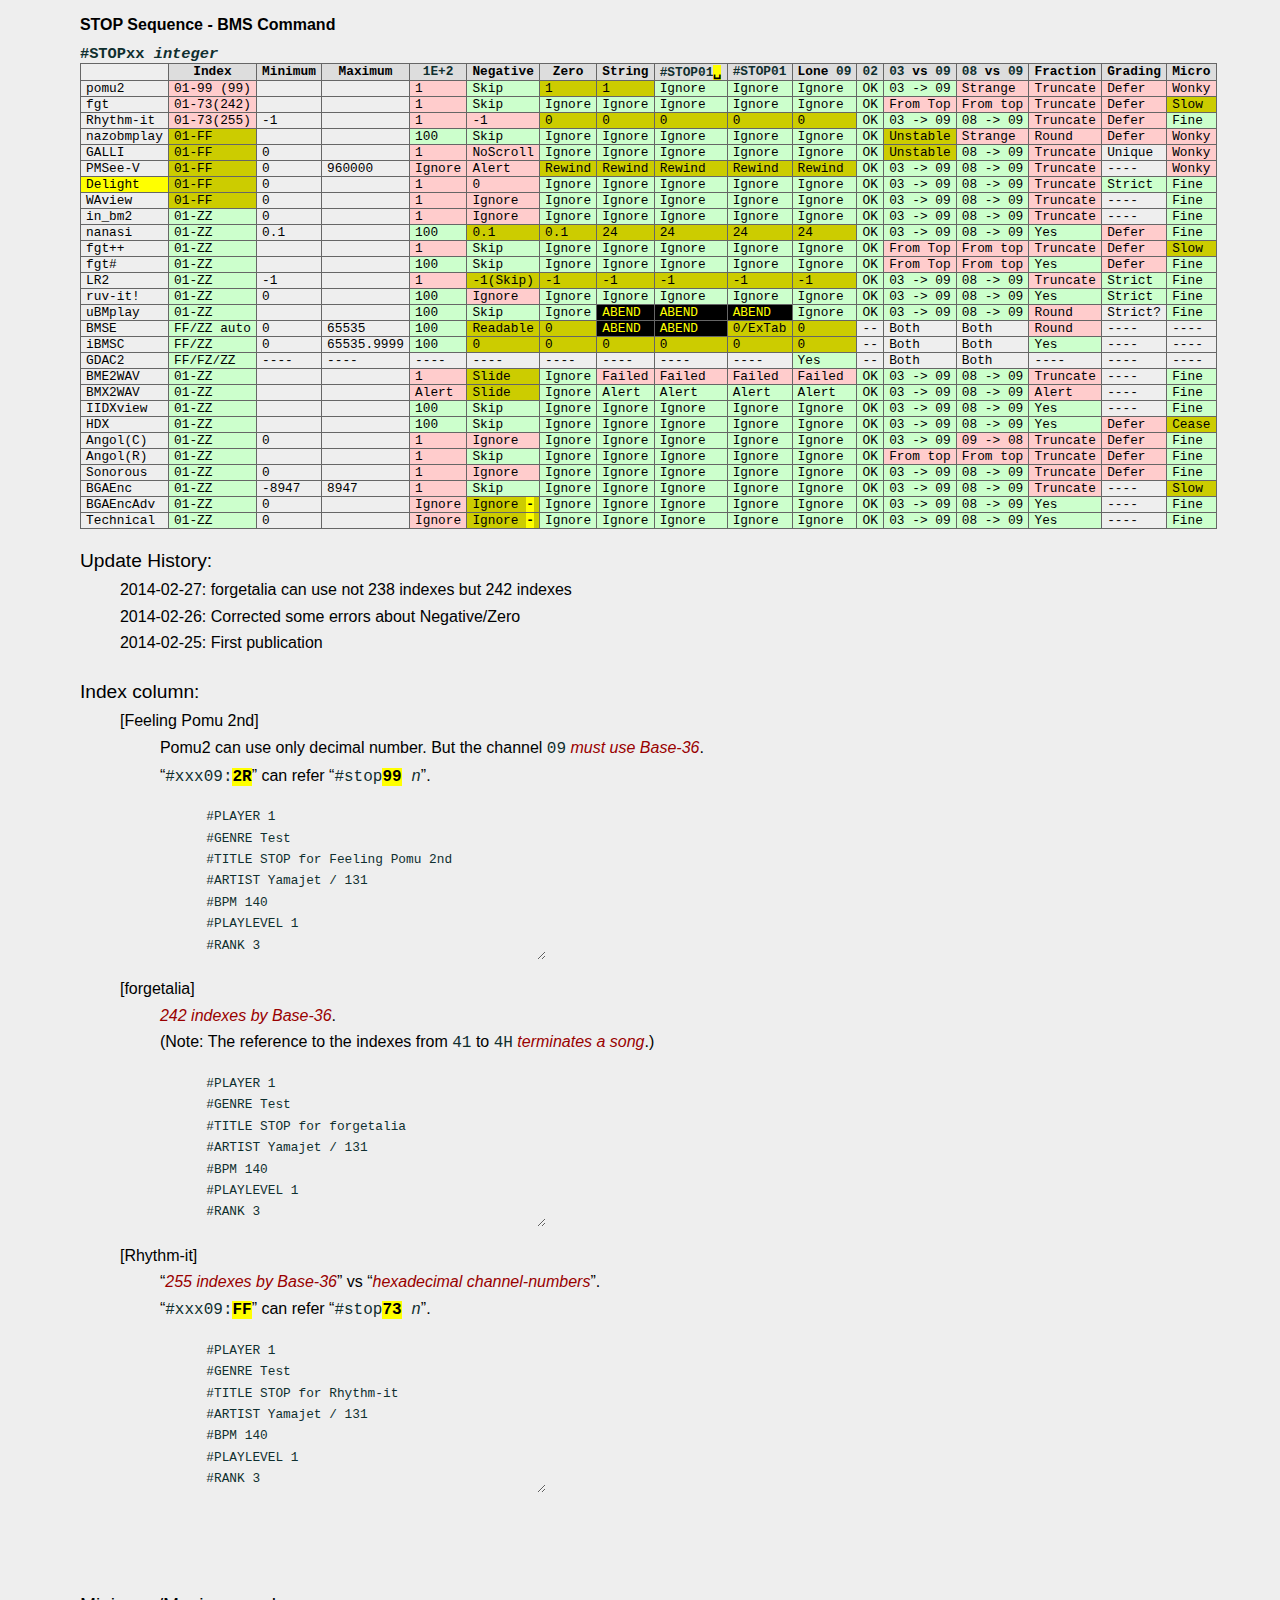
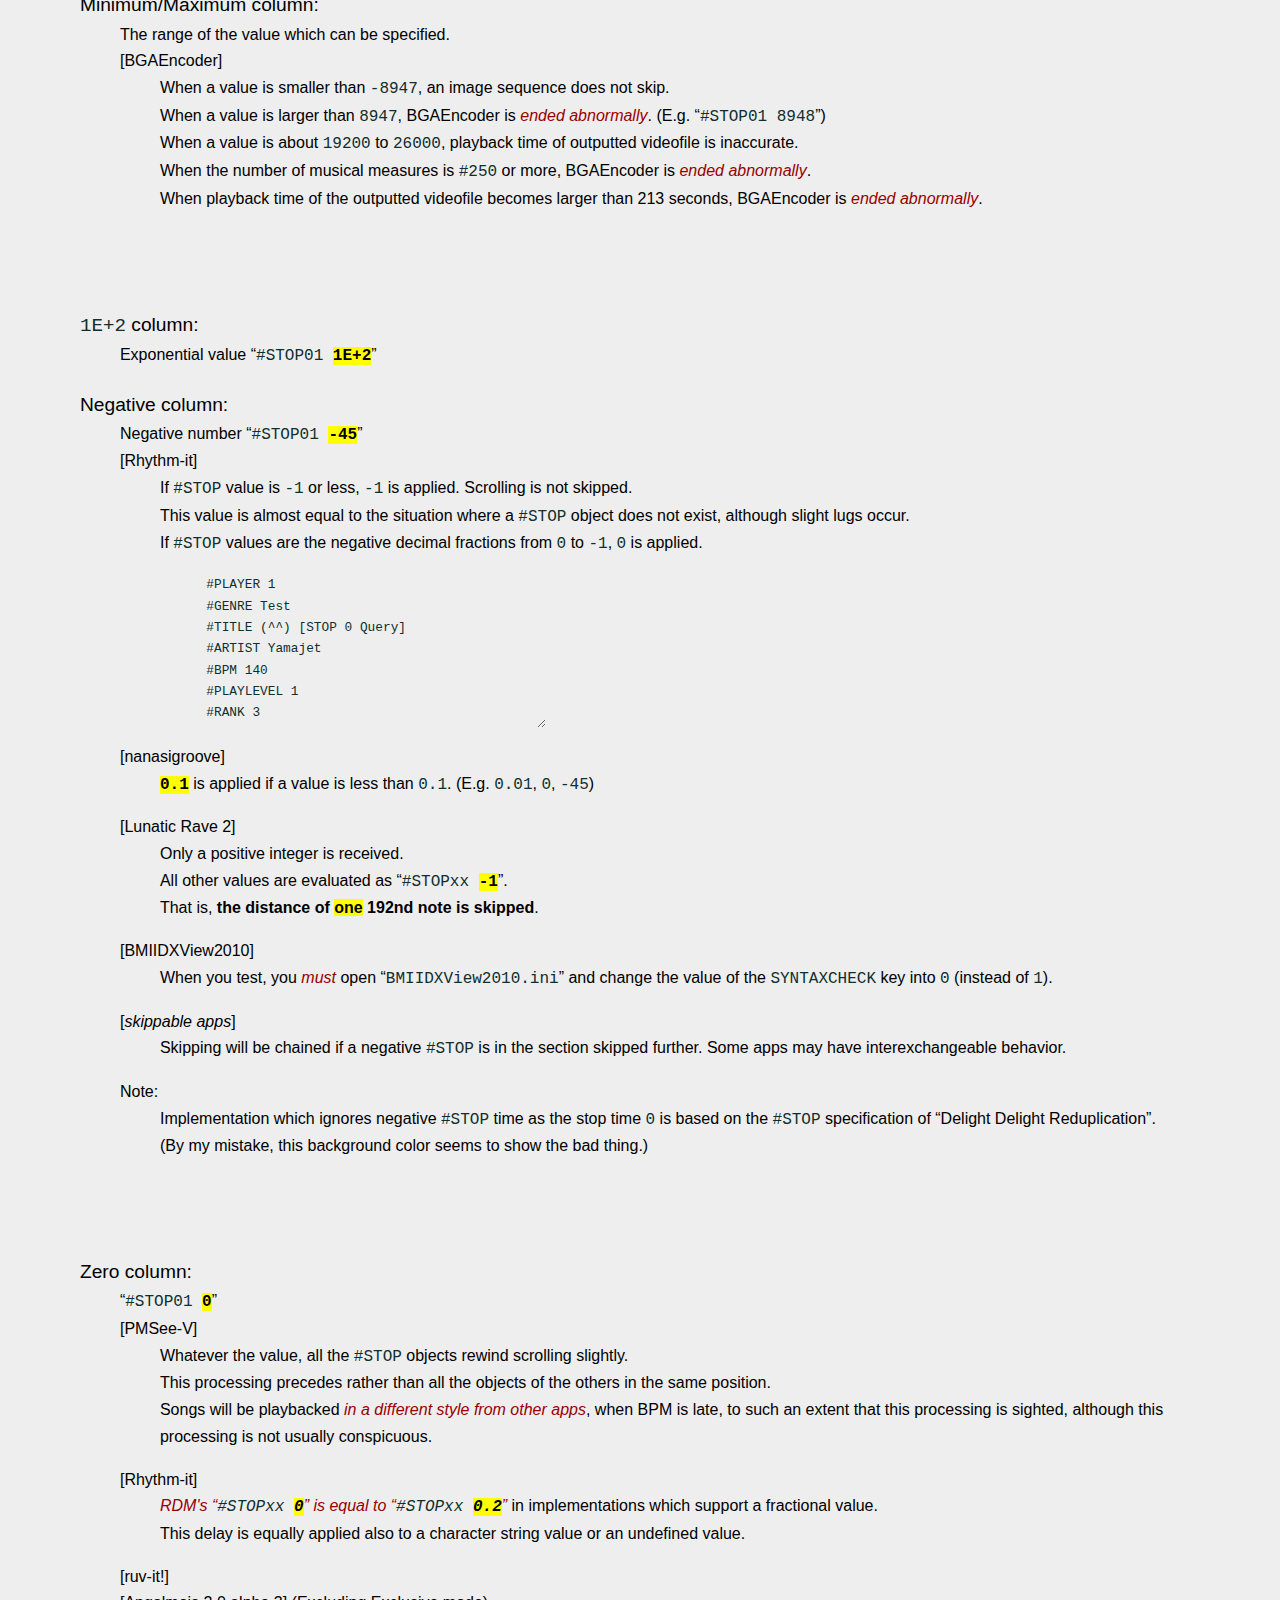
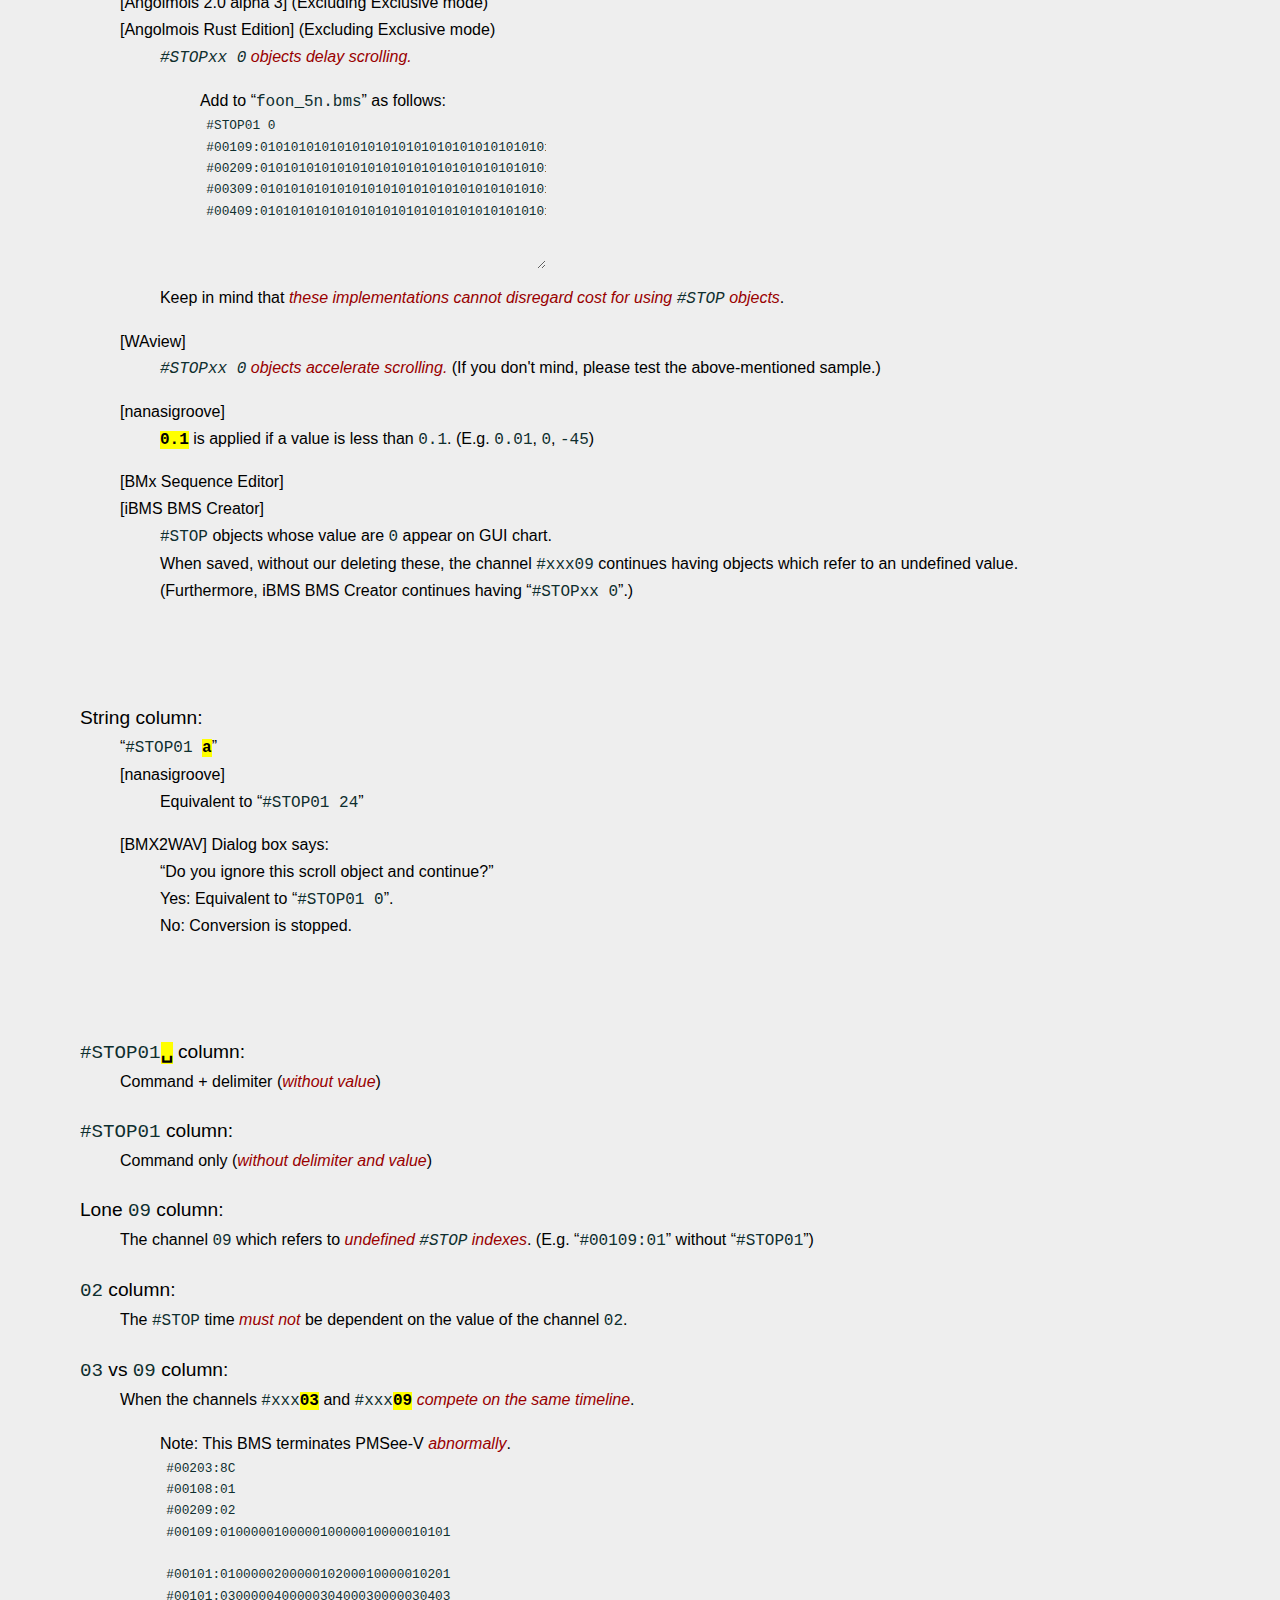
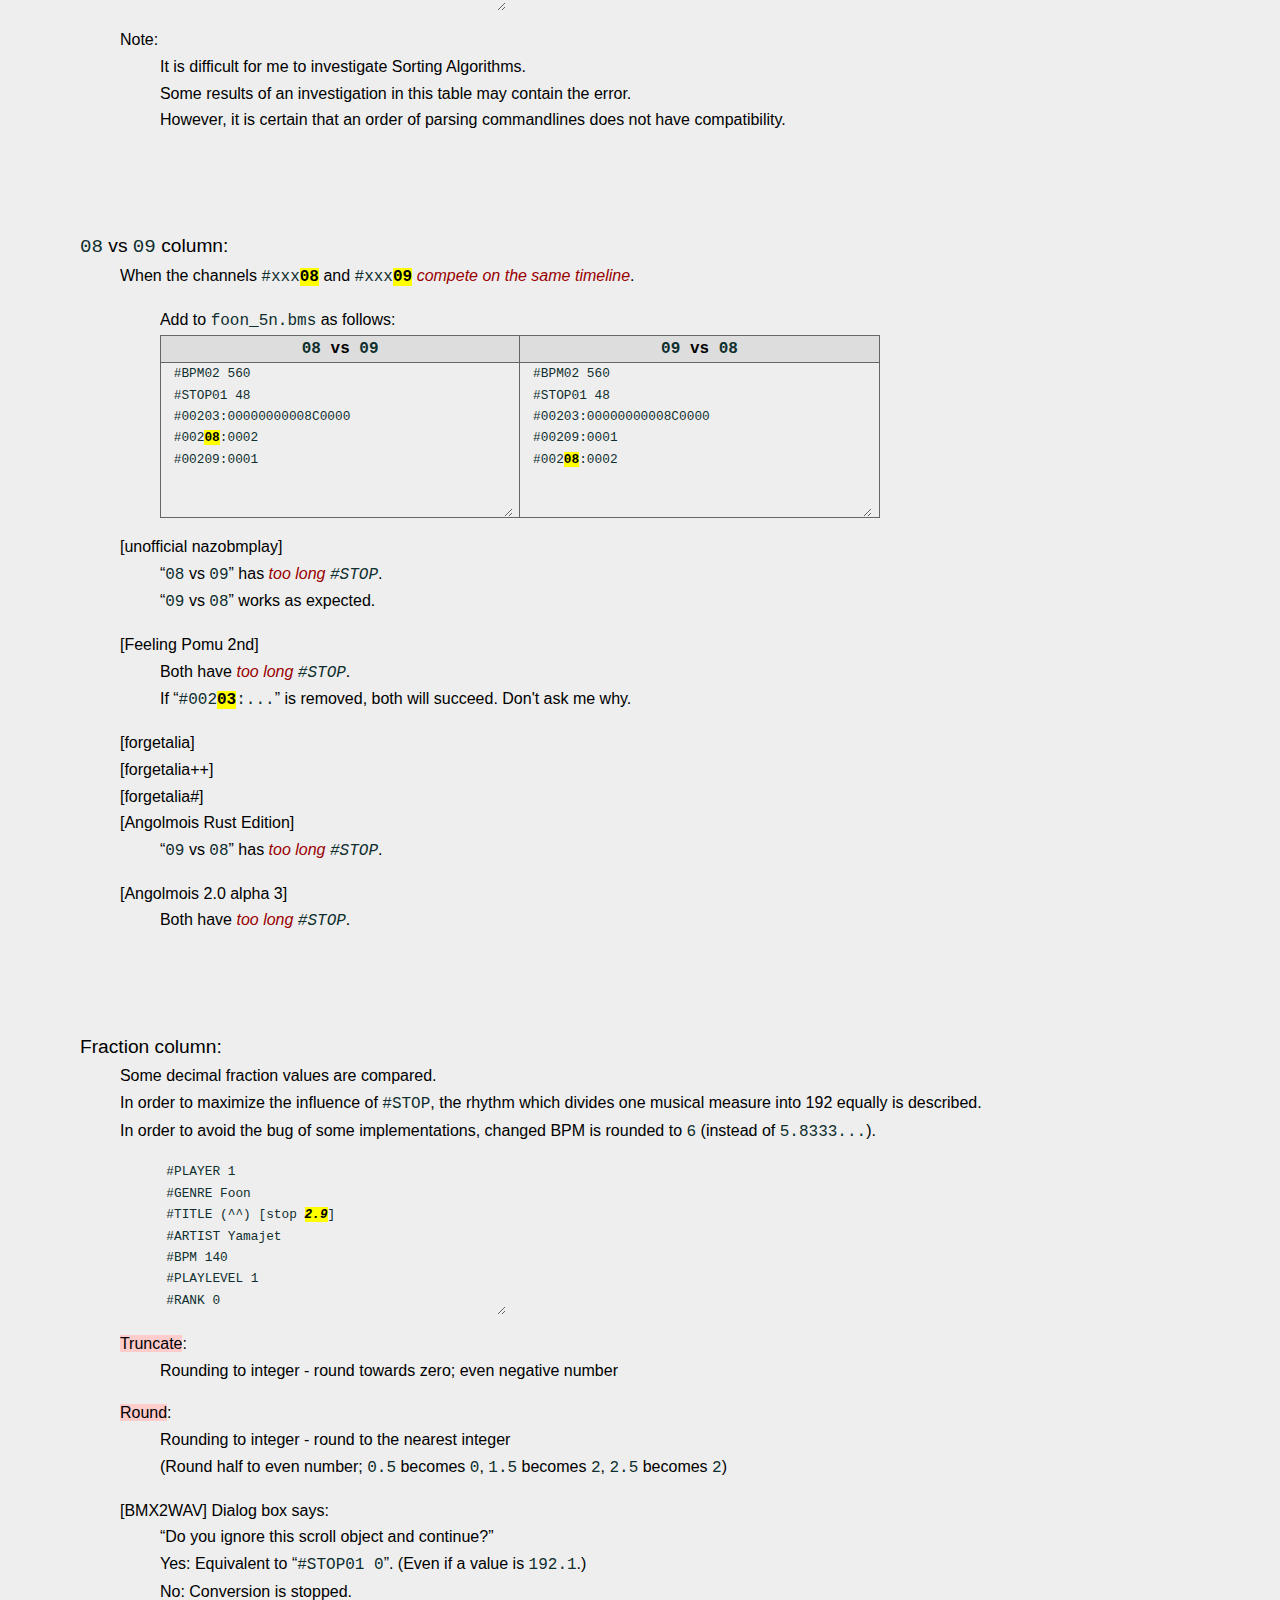
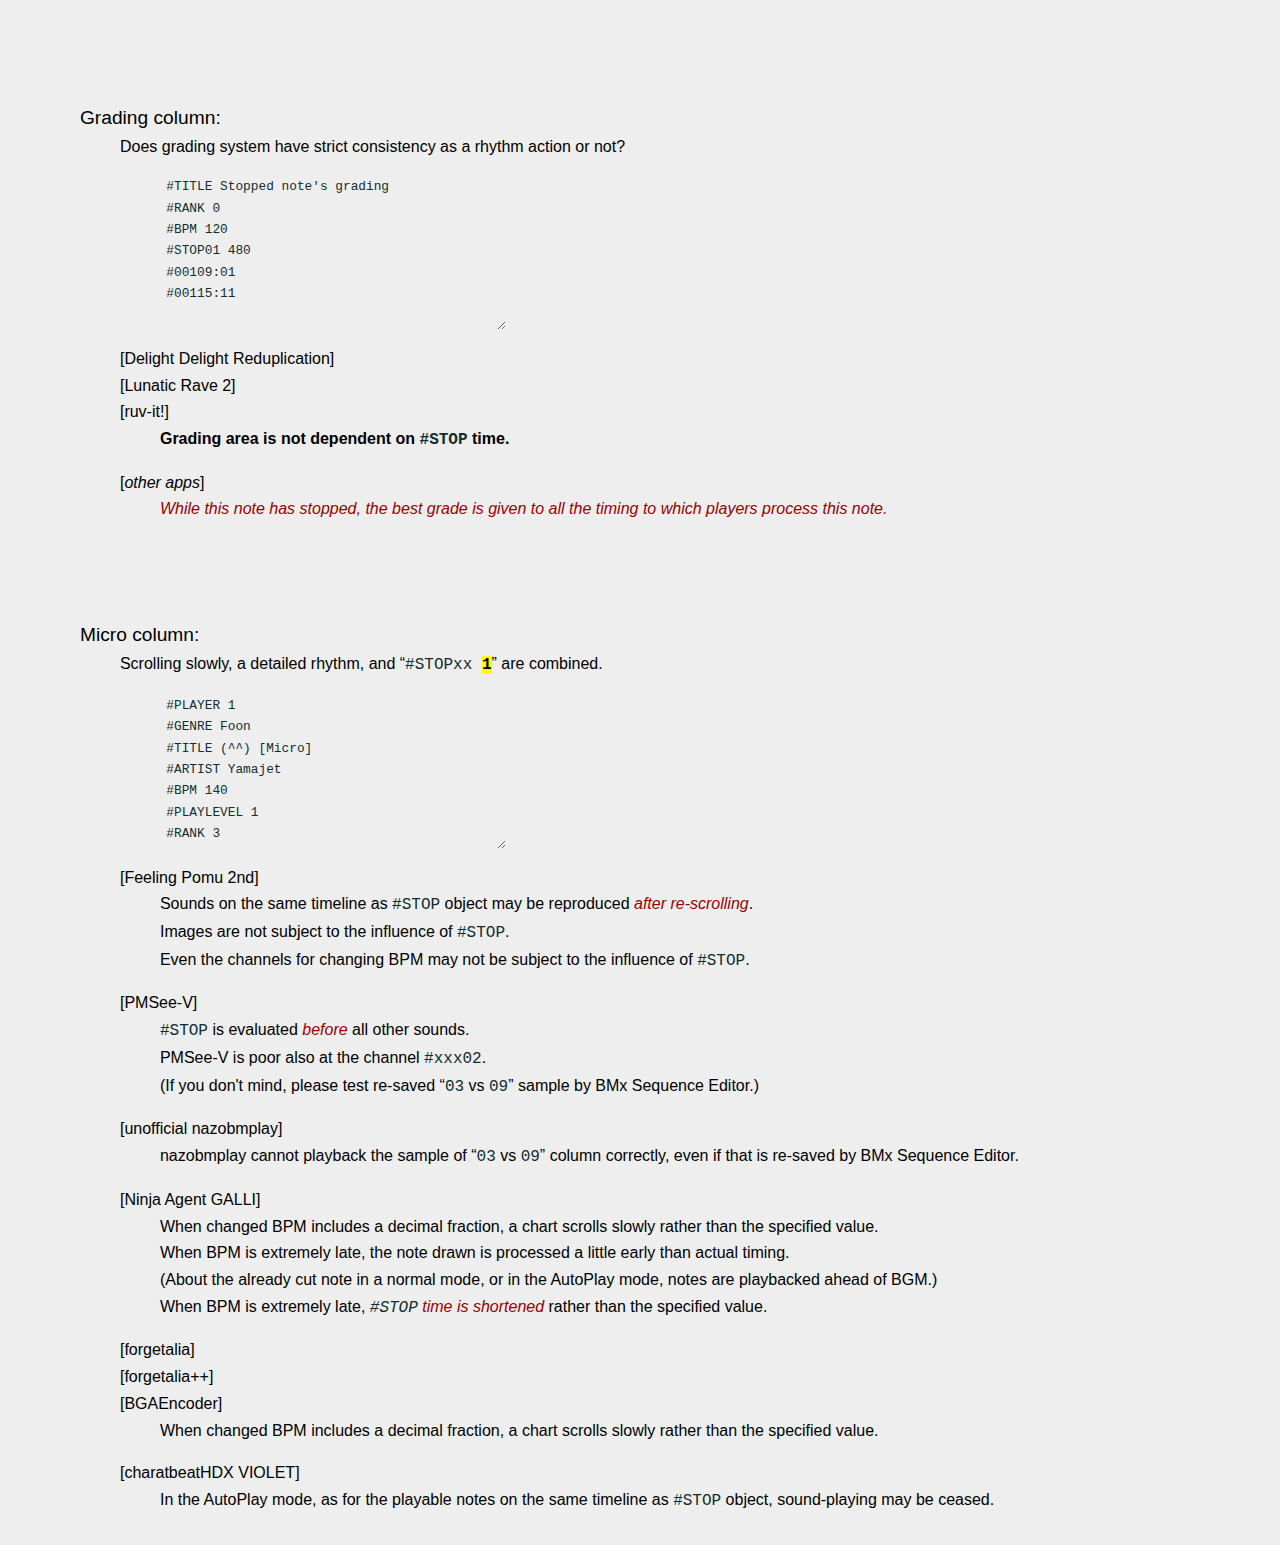
<file: exstop.html>
<!DOCTYPE html>
<!-- saved from url=(0045)https://hitkey.nekokan.dyndns.info/exstop.htm -->
<html xmlns="http://www.w3.org/1999/xhtml" lang="en" xml:lang="en"><head><meta http-equiv="Content-Type" content="text/html; charset=UTF-8">

    <link rel="stylesheet" href="content/exscroll.css">
    <title>STOP Sequence - BMS Command</title>
  </head>
  <body>
    <h1>STOP Sequence - BMS Command</h1>

    <table>
      <caption><code>#STOPxx <var>integer</var></code></caption>
      <thead>
        <tr>
          <td class="c"></td>
          <th class="index" scope="col">Index</th>
          <th class="min-v" scope="col">Minimum</th>
          <th class="max-v" scope="col">Maximum</th>
          <th class="expon" scope="col"><code>1E+2</code></th>
          <th class="minus" scope="col">Negative</th>
          <th class="zerov" scope="col">Zero</th>
          <th class="str-v" scope="col">String</th>
          <th class="delim" scope="col"><code>#STOP01<b>␣</b></code></th>
          <th class="nospc" scope="col"><code>#STOP01</code></th>
          <th class="undef" scope="col">Lone <code>09</code></th>
          <th class="ch2-9" scope="col"><code>02</code></th>
          <th class="ch3-9" scope="col"><code>03</code> vs <code>09</code></th>
          <th class="ch8-9" scope="col"><code>08</code> vs <code>09</code></th>
          <th class="float" scope="col">Fraction</th>
          <th class="grade" scope="col">Grading</th>
          <th class="micro" scope="col">Micro</th>
        </tr>
      </thead>
      <tbody>

        <tr>
          <td class="c">pomu2</td>
          <td class="index n">01-99 (99)</td>
          <td class="min-v"></td>
          <td class="max-v"></td>
          <td class="expon n">1</td>
          <td class="minus y">Skip</td>
          <td class="zerov p">1</td>
          <td class="str-v p">1</td>
          <td class="delim y">Ignore</td>
          <td class="nospc y">Ignore</td>
          <td class="undef y">Ignore</td>
          <td class="ch2-9 y">OK</td>
          <td class="ch3-9 y">03 -&gt; 09</td>
          <td class="ch8-9 n">Strange</td>
          <td class="float n">Truncate</td>
          <td class="grade n">Defer</td>
          <td class="micro n">Wonky</td>
        </tr>

        <tr>
          <td class="c">fgt</td>
          <td class="index n">01-73(242)</td>
          <td class="min-v"></td>
          <td class="max-v"><!--
            Grading by Variable Pixel
          --></td>
          <td class="expon n">1</td>
          <td class="minus y">Skip</td>
          <td class="zerov y">Ignore</td>
          <td class="str-v y">Ignore</td>
          <td class="delim y">Ignore</td>
          <td class="nospc y">Ignore</td>
          <td class="undef y">Ignore</td>
          <td class="ch2-9 y">OK</td>
          <td class="ch3-9 n">From Top</td>
          <td class="ch8-9 n">From top</td>
          <td class="float n">Truncate</td>
          <td class="grade n">Defer</td>
          <td class="micro p">Slow</td>
        </tr>

        <tr>
          <td class="c">Rhythm-it</td>
          <td class="index n">01-73(255)</td>
          <td class="min-v">-1</td>
          <td class="max-v"><!-- Grading by pixel --></td>
          <td class="expon n">1</td>
          <td class="minus n">-1</td>
          <td class="zerov p">0</td>
          <td class="str-v p">0</td>
          <td class="delim p">0</td>
          <td class="nospc p">0</td>
          <td class="undef p">0</td>
          <td class="ch2-9 y">OK</td>
          <td class="ch3-9 y">03 -&gt; 09</td>
          <td class="ch8-9 y">08 -&gt; 09</td>
          <td class="float n">Truncate</td>
          <td class="grade n">Defer</td>
          <td class="micro y">Fine</td>
        </tr>

        <tr>
          <td class="c">nazobmplay</td>
          <td class="index p">01-FF</td>
          <td class="min-v"></td>
          <td class="max-v"><!-- Grading by pixel --></td>
          <td class="expon y">100</td>
          <td class="minus y">Skip</td>
          <td class="zerov y">Ignore</td>
          <td class="str-v y">Ignore</td>
          <td class="delim y">Ignore</td>
          <td class="nospc y">Ignore</td>
          <td class="undef y">Ignore</td>
          <td class="ch2-9 y">OK</td>
          <td class="ch3-9 p">Unstable</td>
          <td class="ch8-9 n">Strange</td>
          <td class="float n">Round</td>
          <td class="grade n">Defer</td>
          <td class="micro n">Wonky</td>
        </tr>

        <tr>
          <td class="c">GALLI</td>
          <td class="index p">01-FF</td>
          <td class="min-v">0</td>
          <td class="max-v"><!-- Grading by pixel --></td>
          <td class="expon n">1</td>
          <td class="minus n">NoScroll</td>
          <td class="zerov y">Ignore</td>
          <td class="str-v y">Ignore</td>
          <td class="delim y">Ignore</td>
          <td class="nospc y">Ignore</td>
          <td class="undef y">Ignore</td>
          <td class="ch2-9 y">OK</td>
          <td class="ch3-9 p">Unstable<!-- _stop-precision-4GALLI.bms --></td>
          <td class="ch8-9 y">08 -&gt; 09</td>
          <td class="float n">Truncate</td>
          <td class="grade">Unique</td>
          <td class="micro n">Wonky</td>
        </tr>

        <tr>
          <td class="c">PMSee-V</td>
          <td class="index p">01-FF</td>
          <td class="min-v">0</td>
          <td class="max-v">960000</td>
          <td class="expon n">Ignore</td>
          <td class="minus n">Alert</td>
          <td class="zerov p">Rewind</td>
          <td class="str-v p">Rewind</td>
          <td class="delim p">Rewind</td>
          <td class="nospc p">Rewind</td>
          <td class="undef p">Rewind</td>
          <td class="ch2-9 y">OK</td>
          <td class="ch3-9 y">03 -&gt; 09</td>
          <td class="ch8-9 y">08 -&gt; 09</td>
          <td class="float n">Truncate<!-- ? --></td>
          <td class="grade">----</td>
          <td class="micro n">Wonky</td>
        </tr>

        <tr>
          <td class="c proposer">Delight</td>
          <td class="index p">01-FF</td>
          <td class="min-v">0</td>
          <td class="max-v"></td>
          <td class="expon n">1</td>
          <td class="minus n">0</td>
          <td class="zerov y">Ignore</td>
          <td class="str-v y">Ignore</td>
          <td class="delim y">Ignore</td>
          <td class="nospc y">Ignore</td>
          <td class="undef y">Ignore</td>
          <td class="ch2-9 y">OK</td>
          <td class="ch3-9 y">03 -&gt; 09</td>
          <td class="ch8-9 y">08 -&gt; 09</td>
          <td class="float n">Truncate</td>
          <td class="grade y">Strict</td>
          <td class="micro y">Fine</td>
        </tr>

        <tr>
          <td class="c">WAview</td>
          <td class="index p">01-FF</td>
          <td class="min-v">0</td>
          <td class="max-v"></td>
          <td class="expon n">1</td>
          <td class="minus n">Ignore</td>
          <td class="zerov y">Ignore</td>
          <td class="str-v y">Ignore</td>
          <td class="delim y">Ignore</td>
          <td class="nospc y">Ignore</td>
          <td class="undef y">Ignore</td>
          <td class="ch2-9 y">OK</td>
          <td class="ch3-9 y">03 -&gt; 09</td>
          <td class="ch8-9 y">08 -&gt; 09</td>
          <td class="float n">Truncate</td>
          <td class="grade">----</td>
          <td class="micro y">Fine</td>
        </tr>

        <tr>
          <td class="c">in_bm2</td>
          <td class="index y">01-ZZ</td>
          <td class="min-v">0</td>
          <td class="max-v"></td>
          <td class="expon n">1</td>
          <td class="minus n">Ignore</td>
          <td class="zerov y">Ignore</td>
          <td class="str-v y">Ignore</td>
          <td class="delim y">Ignore</td>
          <td class="nospc y">Ignore</td>
          <td class="undef y">Ignore</td>
          <td class="ch2-9 y">OK</td>
          <td class="ch3-9 y">03 -&gt; 09</td>
          <td class="ch8-9 y">08 -&gt; 09</td>
          <td class="float n">Truncate</td>
          <td class="grade">----</td>
          <td class="micro y">Fine</td>
        </tr>

        <tr>
          <td class="c">nanasi</td>
          <td class="index y">01-ZZ</td>
          <td class="min-v">0.1</td>
          <td class="max-v"></td>
          <td class="expon y">100</td>
          <td class="minus p">0.1</td>
          <td class="zerov p">0.1</td>
          <td class="str-v p">24</td>
          <td class="delim p">24</td>
          <td class="nospc p">24</td>
          <td class="undef p">24</td>
          <td class="ch2-9 y">OK</td>
          <td class="ch3-9 y">03 -&gt; 09</td>
          <td class="ch8-9 y">08 -&gt; 09</td>
          <td class="float y">Yes</td>
          <td class="grade n">Defer</td>
          <td class="micro y">Fine</td>
        </tr>

        <tr>
          <td class="c">fgt++</td>
          <td class="index y">01-ZZ</td>
          <td class="min-v"></td>
          <td class="max-v"></td>
          <td class="expon n">1</td>
          <td class="minus y">Skip</td>
          <td class="zerov y">Ignore</td>
          <td class="str-v y">Ignore</td>
          <td class="delim y">Ignore</td>
          <td class="nospc y">Ignore</td>
          <td class="undef y">Ignore</td>
          <td class="ch2-9 y">OK</td>
          <td class="ch3-9 n">From Top</td>
          <td class="ch8-9 n">From top</td>
          <td class="float n">Truncate</td>
          <td class="grade n">Defer</td>
          <td class="micro p">Slow</td>
        </tr>

        <tr>
          <td class="c">fgt#</td>
          <td class="index y">01-ZZ</td>
          <td class="min-v"></td>
          <td class="max-v"></td>
          <td class="expon y">100</td>
          <td class="minus y">Skip</td>
          <td class="zerov y">Ignore</td>
          <td class="str-v y">Ignore</td>
          <td class="delim y">Ignore</td>
          <td class="nospc y">Ignore</td>
          <td class="undef y">Ignore</td>
          <td class="ch2-9 y">OK</td>
          <td class="ch3-9 n">From Top</td>
          <td class="ch8-9 n">From top</td>
          <td class="float y">Yes</td>
          <td class="grade n">Defer</td>
          <td class="micro y">Fine</td>
        </tr>

        <tr>
          <td class="c">LR2</td>
          <td class="index y">01-ZZ</td>
          <td class="min-v">-1</td>
          <td class="max-v"></td>
          <td class="expon n">1</td>
          <td class="minus p">-1(Skip)</td>
          <td class="zerov p">-1</td>
          <td class="str-v p">-1</td>
          <td class="delim p">-1</td>
          <td class="nospc p">-1</td>
          <td class="undef p">-1</td>
          <td class="ch2-9 y">OK</td>
          <td class="ch3-9 y">03 -&gt; 09</td>
          <td class="ch8-9 y">08 -&gt; 09</td>
          <td class="float n">Truncate</td>
          <td class="grade y">Strict</td>
          <td class="micro y">Fine</td>
        </tr>

        <tr>
          <td class="c">ruv-it!</td>
          <td class="index y">01-ZZ</td>
          <td class="min-v">0</td>
          <td class="max-v"></td>
          <td class="expon y">100</td>
          <td class="minus n">Ignore</td>
          <td class="zerov y">Ignore</td>
          <td class="str-v y">Ignore</td>
          <td class="delim y">Ignore</td>
          <td class="nospc y">Ignore</td>
          <td class="undef y">Ignore</td>
          <td class="ch2-9 y">OK</td>
          <td class="ch3-9 y">03 -&gt; 09</td>
          <td class="ch8-9 y">08 -&gt; 09</td>
          <td class="float y">Yes</td>
          <td class="grade y">Strict</td>
          <td class="micro y">Fine</td>
        </tr>

        <tr>
          <td class="c">uBMplay</td>
          <td class="index y">01-ZZ</td>
          <td class="min-v"></td>
          <td class="max-v"></td>
          <td class="expon y">100</td>
          <td class="minus y">Skip</td>
          <td class="zerov y">Ignore</td>
          <td class="str-v a">ABEND</td>
          <td class="delim a">ABEND</td>
          <td class="nospc a">ABEND</td>
          <td class="undef y">Ignore</td>
          <td class="ch2-9 y">OK</td>
          <td class="ch3-9 y">03 -&gt; 09</td>
          <td class="ch8-9 y">08 -&gt; 09</td>
          <td class="float n">Round</td>
          <td class="grade">Strict?</td>
          <td class="micro y">Fine</td>
        </tr>

        <tr>
          <td class="c">BMSE</td>
          <td class="index y">FF/ZZ auto</td>
          <td class="min-v">0</td>
          <td class="max-v">65535</td>
          <td class="expon y">100</td>
          <td class="minus p">Readable</td>
          <td class="zerov p">0</td>
          <td class="str-v a">ABEND</td>
          <td class="delim a">ABEND</td>
          <td class="nospc p">0/ExTab</td>
          <td class="undef p">0</td>
          <td class="ch2-9">--</td>
          <td class="ch3-9">Both</td>
          <td class="ch8-9">Both</td>
          <td class="float n">Round</td>
          <td class="grade">----</td>
          <td class="micro">----</td>
        </tr>

        <tr>
          <td class="c">iBMSC</td>
          <td class="index y">FF/ZZ</td>
          <td class="min-v">0</td>
          <td class="max-v">65535.9999</td>
          <td class="expon y">100</td>
          <td class="minus p">0</td>
          <td class="zerov p">0</td>
          <td class="str-v p">0</td>
          <td class="delim p">0</td>
          <td class="nospc p">0</td>
          <td class="undef p">0</td>
          <td class="ch2-9">--</td>
          <td class="ch3-9">Both</td>
          <td class="ch8-9">Both</td>
          <td class="float y">Yes</td>
          <td class="grade">----</td>
          <td class="micro">----</td>
        </tr>

        <tr>
          <td class="c">GDAC2</td>
          <td class="index y">FF/FZ/ZZ</td>
          <td class="min-v">----</td>
          <td class="max-v">----</td>
          <td class="expon">----</td>
          <td class="minus">----</td>
          <td class="zerov">----</td>
          <td class="str-v">----</td>
          <td class="delim">----</td>
          <td class="nospc">----</td>
          <td class="undef y">Yes</td>
          <td class="ch2-9">--</td>
          <td class="ch3-9">Both</td>
          <td class="ch8-9">Both</td>
          <td class="float">----</td>
          <td class="grade">----</td>
          <td class="micro">----</td>
        </tr>

        <tr>
          <td class="c">BME2WAV</td>
          <td class="index y">01-ZZ</td>
          <td class="min-v"></td>
          <td class="max-v"></td>
          <td class="expon n">1</td>
          <td class="minus p">Slide</td>
          <td class="zerov y">Ignore</td>
          <td class="str-v n">Failed</td>
          <td class="delim n">Failed</td>
          <td class="nospc n">Failed</td>
          <td class="undef n">Failed</td>
          <td class="ch2-9 y">OK</td>
          <td class="ch3-9 y">03 -&gt; 09</td>
          <td class="ch8-9 y">08 -&gt; 09</td>
          <td class="float n">Truncate</td>
          <td class="grade">----</td>
          <td class="micro y">Fine</td>
        </tr>

        <tr>
          <td class="c">BMX2WAV</td>
          <td class="index y">01-ZZ</td>
          <td class="min-v"></td>
          <td class="max-v"></td>
          <td class="expon n">Alert</td>
          <td class="minus p">Slide</td>
          <td class="zerov y">Ignore</td>
          <td class="str-v y">Alert</td>
          <td class="delim y">Alert</td>
          <td class="nospc y">Alert</td>
          <td class="undef y">Alert</td>
          <td class="ch2-9 y">OK</td>
          <td class="ch3-9 y">03 -&gt; 09</td>
          <td class="ch8-9 y">08 -&gt; 09</td>
          <td class="float n">Alert</td>
          <td class="grade">----</td>
          <td class="micro y">Fine</td>
        </tr>

        <tr>
          <td class="c">IIDXview</td>
          <td class="index y">01-ZZ</td>
          <td class="min-v"></td>
          <td class="max-v"></td>
          <td class="expon y">100</td>
          <td class="minus y">Skip</td>
          <td class="zerov y">Ignore</td>
          <td class="str-v y">Ignore</td>
          <td class="delim y">Ignore</td>
          <td class="nospc y">Ignore</td>
          <td class="undef y">Ignore</td>
          <td class="ch2-9 y">OK</td>
          <td class="ch3-9 y">03 -&gt; 09</td>
          <td class="ch8-9 y">08 -&gt; 09</td>
          <td class="float y">Yes</td>
          <td class="grade">----</td>
          <td class="micro y">Fine</td>
        </tr>

        <tr>
          <td class="c">HDX</td>
          <td class="index y">01-ZZ</td>
          <td class="min-v"></td>
          <td class="max-v"></td>
          <td class="expon y">100</td>
          <td class="minus y">Skip</td>
          <td class="zerov y">Ignore</td>
          <td class="str-v y">Ignore</td>
          <td class="delim y">Ignore</td>
          <td class="nospc y">Ignore</td>
          <td class="undef y">Ignore</td>
          <td class="ch2-9 y">OK</td>
          <td class="ch3-9 y">03 -&gt; 09</td>
          <td class="ch8-9 y">08 -&gt; 09</td>
          <td class="float y">Yes</td>
          <td class="grade n">Defer</td>
          <td class="micro p">Cease</td>
        </tr>

        <tr>
          <td class="c">Angol(C)</td>
          <td class="index y">01-ZZ</td>
          <td class="min-v">0</td>
          <td class="max-v"></td>
          <td class="expon n">1</td>
          <td class="minus n">Ignore</td>
          <td class="zerov y">Ignore</td>
          <td class="str-v y">Ignore</td>
          <td class="delim y">Ignore</td>
          <td class="nospc y">Ignore</td>
          <td class="undef y">Ignore</td>
          <td class="ch2-9 y">OK</td>
          <td class="ch3-9 y">03 -&gt; 09</td>
          <td class="ch8-9 n">09 -&gt; 08</td>
          <td class="float n">Truncate</td>
          <td class="grade n">Defer</td>
          <td class="micro y">Fine</td>
        </tr>

        <tr>
          <td class="c">Angol(R)</td>
          <td class="index y">01-ZZ</td>
          <td class="min-v"></td>
          <td class="max-v"></td>
          <td class="expon n">1</td>
          <td class="minus y">Skip</td>
          <td class="zerov y">Ignore</td>
          <td class="str-v y">Ignore</td>
          <td class="delim y">Ignore</td>
          <td class="nospc y">Ignore</td>
          <td class="undef y">Ignore</td>
          <td class="ch2-9 y">OK</td>
          <td class="ch3-9 n">From top</td>
          <td class="ch8-9 n">From top</td>
          <td class="float n">Truncate</td>
          <td class="grade n">Defer</td>
          <td class="micro y">Fine</td>
        </tr>

        <tr>
          <td class="c">Sonorous</td>
          <td class="index y">01-ZZ</td>
          <td class="min-v">0</td>
          <td class="max-v"></td>
          <td class="expon n">1</td>
          <td class="minus n">Ignore</td>
          <td class="zerov y">Ignore</td>
          <td class="str-v y">Ignore</td>
          <td class="delim y">Ignore</td>
          <td class="nospc y">Ignore</td>
          <td class="undef y">Ignore</td>
          <td class="ch2-9 y">OK</td>
          <td class="ch3-9 y">03 -&gt; 09</td>
          <td class="ch8-9 y">08 -&gt; 09</td>
          <td class="float n">Truncate</td>
          <td class="grade n">Defer</td>
          <td class="micro y">Fine</td>
        </tr>

        <tr>
          <td class="c">BGAEnc</td>
          <td class="index y">01-ZZ</td>
          <td class="min-v">-8947</td>
          <td class="max-v">8947</td>
          <td class="expon n">1</td>
          <td class="minus y">Skip</td>
          <td class="zerov y">Ignore</td>
          <td class="str-v y">Ignore</td>
          <td class="delim y">Ignore</td>
          <td class="nospc y">Ignore</td>
          <td class="undef y">Ignore</td>
          <td class="ch2-9 y">OK</td>
          <td class="ch3-9 y">03 -&gt; 09</td>
          <td class="ch8-9 y">08 -&gt; 09</td>
          <td class="float n">Truncate</td>
          <td class="grade">----</td>
          <td class="micro p">Slow</td>
        </tr>

        <tr>
          <td class="c">BGAEncAdv</td>
          <td class="index y">01-ZZ</td>
          <td class="min-v">0</td>
          <td class="max-v"></td>
          <td class="expon n">Ignore</td>
          <td class="minus p">Ignore <b>-</b></td>
          <td class="zerov y">Ignore</td>
          <td class="str-v y">Ignore</td>
          <td class="delim y">Ignore</td>
          <td class="nospc y">Ignore</td>
          <td class="undef y">Ignore</td>
          <td class="ch2-9 y">OK</td>
          <td class="ch3-9 y">03 -&gt; 09</td>
          <td class="ch8-9 y">08 -&gt; 09</td>
          <td class="float y">Yes</td>
          <td class="grade">----</td>
          <td class="micro y">Fine</td>
        </tr>

        <tr>
          <td class="c">Technical</td>
          <td class="index y">01-ZZ</td>
          <td class="min-v">0</td>
          <td class="max-v"></td>
          <td class="expon n">Ignore</td>
          <td class="minus p">Ignore <b>-</b></td>
          <td class="zerov y">Ignore</td>
          <td class="str-v y">Ignore</td>
          <td class="delim y">Ignore</td>
          <td class="nospc y">Ignore</td>
          <td class="undef y">Ignore</td>
          <td class="ch2-9 y">OK</td>
          <td class="ch3-9 y">03 -&gt; 09</td>
          <td class="ch8-9 y">08 -&gt; 09</td>
          <td class="float y">Yes</td>
          <td class="grade">----</td>
          <td class="micro y">Fine</td>
        </tr>

      </tbody>
    </table>

    <dl>

      <dt>Update History:</dt>
      <dd>2014-02-27: forgetalia can use not 238 indexes but 242 indexes</dd>
      <dd>2014-02-26: Corrected some errors about Negative/<wbr>Zero</dd>
      <dd>2014-02-25: First publication</dd>


      <dt>Index column:</dt>
      <dd><dl>
          <dt>[Feeling Pomu 2nd]</dt>
          <dd><p>Pomu2 can use only decimal number.
              But the channel <code>09</code> <em>must use Base-36</em>.</p>
            <p>“<code>#xxx09:<b>2R</b></code>” can refer
              “<code>#stop<b>99</b> <var>n</var></code>”.</p>
            <figure><pre><code>#PLAYER 1
#GENRE Test
#TITLE STOP for Feeling Pomu 2nd
#ARTIST Yamajet / 131
#BPM 140
#PLAYLEVEL 1
#RANK 3
%URL http://www.yamajet.com/archives/43

#WAV01 kick.wav
#WAV02 kick.wav
#WAV03 clap.wav
#WAV04 clap.wav
#WAV05 ohh.wav
#WAV06 ohh.wav
#WAV07 v_f.wav
#WAV08 v_f.wav
#WAV09 v_o.wav
#WAV0A v_o.wav
#WAV0B v_foon.wav

#BMP01 cyc-foonmain_00008.bmp
#BMP02 cyc-foonmain_00024.bmp
#BMP03 cyc-foonmain_00040.bmp
#BMP04 cyc-foonmain_00056.bmp
#BMP05 cyc-last_00014.bmp</code>

// xxx09:01-2R
<code>#STOP01 1
#STOP02 2
#STOP03 3
#STOP04 4
#STOP05 5
#STOP06 6
#STOP07 7
#STOP08 8
#STOP09 9
#STOP10 10
#STOP11 11
#STOP12 12
#STOP13 13
#STOP14 14
#STOP15 15
#STOP16 16
#STOP17 1
#STOP18 2
#STOP19 3
#STOP20 4
#STOP21 5
#STOP22 6
#STOP23 7
#STOP24 8
#STOP25 9
#STOP26 10
#STOP27 11
#STOP28 12
#STOP29 13
#STOP30 14
#STOP31 15
#STOP32 16
#STOP33 1
#STOP34 2
#STOP35 3
#STOP36 4
#STOP37 5
#STOP38 6
#STOP39 7
#STOP40 8
#STOP41 9
#STOP42 10
#STOP43 11
#STOP44 12
#STOP45 13
#STOP46 14
#STOP47 15
#STOP48 16
#STOP49 1
#STOP50 2
#STOP51 3
#STOP52 4
#STOP53 5
#STOP54 6
#STOP55 7
#STOP56 8
#STOP57 9
#STOP58 10
#STOP59 11
#STOP60 12
#STOP61 13
#STOP62 14
#STOP63 15
#STOP64 16
#STOP65 1
#STOP66 2
#STOP67 3
#STOP68 4
#STOP69 5
#STOP70 6
#STOP71 7
#STOP72 8
#STOP73 9
#STOP74 10
#STOP75 11
#STOP76 12
#STOP77 13
#STOP78 14
#STOP79 15
#STOP80 16
#STOP81 1
#STOP82 2
#STOP83 3
#STOP84 4
#STOP85 5
#STOP86 6
#STOP87 7
#STOP88 8
#STOP89 9
#STOP90 10
#STOP91 11
#STOP92 12
#STOP93 13
#STOP94 14
#STOP95 15
#STOP96 16
#STOP97 1
#STOP98 2
#STOP<b>99 192</b></code>

<span class="n">// Unavailable:
// stop9A 192
// stopA0 192
// ...</span>


<code>#00101:01050306020504060105030602050406
#00101:0709080A0709080A0709080A0709080A
#00104:01020304010203040102030401020304
#00109:000100020003000400050006000700080009000A000B000C000D000E000F000G

#00201:01050306020504060105030602050406
#00201:0709080A0709080A0709080A0709080A
#00204:01020304010203040102030401020304
#00209:000H000I000J000K000L000M000N000O000P000Q000R000S000T000U000V000W

#00301:01050306020504060105030602050406
#00301:0709080A0709080A0709080A0709080A
#00304:01020304010203040102030401020304
#00309:000X000Y000Z0010001100120013001400150016001700180019001A001B001C

#00401:01050306020504060105030602050406
#00401:0709080A0709080A0709080A0709080A
#00404:01020304010203040102030401020304
#00409:001D001E001F001G001H001I001J001K001L001M001N001O001P001Q001R001S

#00501:01050306020504060105030602050406
#00501:0709080A0709080A0709080A0709080A
#00504:01020304010203040102030401020304
#00509:001T001U001V001W001X001Y001Z002000210022002300240025002600270028

#00601:01050306020504060105030602050406
#00601:0709080A0709080A0709080A0709080A
#00604:01020304010203040102030401020304
#00609:0029002A002B002C002D002E002F002G002H002I002J002K002L002M002N002O

#00701:01050306020504060105030602050406
#00701:0709080A0709080A0709080A0709080A
#00704:01020304010203040102030401020304
#00709:002P002Q00<b>2R</b>0000000000000000000000000000000000000000000000000000

#00815:0B</code>

// <em><code>#00704</code> does not stop</em>. Don't ask me why.


</pre></figure></dd>

          <dt>[forgetalia]</dt>
          <dd><p><em>242 indexes by Base-36</em>.</p>
            <p>(Note: The reference to the indexes from <code>41</code>
              to <code>4H</code> <em>terminates a song</em>.)</p>
            <figure><pre><code>#PLAYER 1
#GENRE Test
#TITLE STOP for forgetalia
#ARTIST Yamajet / 131
#BPM 140
#PLAYLEVEL 1
#RANK 3
%URL http://www.yamajet.com/archives/43

#WAV01 kick.wav
#WAV02 kick.wav
#WAV03 clap.wav
#WAV04 clap.wav
#WAV05 ohh.wav
#WAV06 ohh.wav
#WAV07 v_f.wav
#WAV08 v_f.wav
#WAV09 v_o.wav
#WAV0A v_o.wav
#WAV0B v_foon.wav

#BMP01 cyc-foonmain_00008.bmp
#BMP02 cyc-foonmain_00024.bmp
#BMP03 cyc-foonmain_00040.bmp
#BMP04 cyc-foonmain_00056.bmp
#BMP05 cyc-last_00014.bmp</code>

// xxx09:01-73
<code>#STOP01 1
#STOP02 2
#STOP03 3
#STOP04 4
#STOP05 5
#STOP06 6
#STOP07 7
#STOP08 8
#STOP09 9
#STOP0A 10
#STOP0B 11
#STOP0C 12
#STOP0D 13
#STOP0E 14
#STOP0F 15
#STOP0G 16
#STOP0H 1
#STOP0I 2
#STOP0J 3
#STOP0K 4
#STOP0L 5
#STOP0M 6
#STOP0N 7
#STOP0O 8
#STOP0P 9
#STOP0Q 10
#STOP0R 11
#STOP0S 12
#STOP0T 13
#STOP0U 14
#STOP0V 15
#STOP0W 16
#STOP0X 1
#STOP0Y 2
#STOP0Z 3
#STOP10 4
#STOP11 5
#STOP12 6
#STOP13 7
#STOP14 8
#STOP15 9
#STOP16 10
#STOP17 11
#STOP18 12
#STOP19 13
#STOP1A 14
#STOP1B 15
#STOP1C 16
#STOP1D 1
#STOP1E 2
#STOP1F 3
#STOP1G 4
#STOP1H 5
#STOP1I 6
#STOP1J 7
#STOP1K 8
#STOP1L 9
#STOP1M 10
#STOP1N 11
#STOP1O 12
#STOP1P 13
#STOP1Q 14
#STOP1R 15
#STOP1S 16
#STOP1T 1
#STOP1U 2
#STOP1V 3
#STOP1W 4
#STOP1X 5
#STOP1Y 6
#STOP1Z 7
#STOP20 8
#STOP21 9
#STOP22 10
#STOP23 11
#STOP24 12
#STOP25 13
#STOP26 14
#STOP27 15
#STOP28 16
#STOP29 1
#STOP2A 2
#STOP2B 3
#STOP2C 4
#STOP2D 5
#STOP2E 6
#STOP2F 7
#STOP2G 8
#STOP2H 9
#STOP2I 10
#STOP2J 11
#STOP2K 12
#STOP2L 13
#STOP2M 14
#STOP2N 15
#STOP2O 16
#STOP2P 1
#STOP2Q 2
#STOP2R 3
#STOP2S 4
#STOP2T 5
#STOP2U 6
#STOP2V 7
#STOP2W 8
#STOP2X 9
#STOP2Y 10
#STOP2Z 11
#STOP30 12
#STOP31 13
#STOP32 14
#STOP33 15
#STOP34 16
#STOP35 1
#STOP36 2
#STOP37 3
#STOP38 4
#STOP39 5
#STOP3A 6
#STOP3B 7
#STOP3C 8
#STOP3D 9
#STOP3E 10
#STOP3F 11
#STOP3G 12
#STOP3H 13
#STOP3I 14
#STOP3J 15
#STOP3K 16
#STOP3L 1
#STOP3M 2
#STOP3N 3
#STOP3O 4
#STOP3P 5
#STOP3Q 6
#STOP3R 7
#STOP3S 8
#STOP3T 9
#STOP3U 10
#STOP3V 11
#STOP3W 12
#STOP3X 13
#STOP3Y 14
#STOP3Z 15
#STOP40 16</code>

<span class="n">// Song is terminated (don't ask me why)</span>
// stop<span class="n">41</span> 1
// stop<span class="n">45</span> 5
// stop<span class="n">46</span> 6
// stop<span class="n">47</span> 7
// stop<span class="n">48</span> 8
// stop<span class="n">49</span> 9
// stop<span class="n">4A</span> 10
// stop<span class="n">4B</span> 11
// stop<span class="n">4C</span> 12
// stop<span class="n">4D</span> 13
// stop<span class="n">4E</span> 14
// stop<span class="n">4F</span> 15
// stop<span class="n">4H</span> 1

<code>#STOP<span class="p">42</span> 10
#STOP<span class="p">43</span> 11
#STOP<span class="p">44</span> 12
#STOP<span class="p">4G</span> 13

#STOP4I 2
#STOP4J 3
#STOP4K 4
#STOP4L 5
#STOP4M 6
#STOP4N 7
#STOP4O 8
#STOP4P 9
#STOP4Q 10
#STOP4R 11
#STOP4S 12
#STOP4T 13
#STOP4U 14
#STOP4V 15
#STOP4W 16
#STOP4X 1
#STOP4Y 2
#STOP4Z 3
#STOP50 4
#STOP51 5
#STOP52 6
#STOP53 7
#STOP54 8
#STOP55 9
#STOP56 10
#STOP57 11
#STOP58 12
#STOP59 13
#STOP5A 14
#STOP5B 15
#STOP5C 16
#STOP5D 1
#STOP5E 2
#STOP5F 3
#STOP5G 4
#STOP5H 5
#STOP5I 6
#STOP5J 7
#STOP5K 8
#STOP5L 9
#STOP5M 10
#STOP5N 11
#STOP5O 12
#STOP5P 13
#STOP5Q 14
#STOP5R 15
#STOP5S 16
#STOP5T 1
#STOP5U 2
#STOP5V 3
#STOP5W 4
#STOP5X 5
#STOP5Y 6
#STOP5Z 7
#STOP60 8
#STOP61 9
#STOP62 10
#STOP63 11
#STOP64 12
#STOP65 13
#STOP66 14
#STOP67 15
#STOP68 16
#STOP69 1
#STOP6A 2
#STOP6B 3
#STOP6C 4
#STOP6D 5
#STOP6E 6
#STOP6F 7
#STOP6G 8
#STOP6H 9
#STOP6I 10
#STOP6J 11
#STOP6K 12
#STOP6L 13
#STOP6M 14
#STOP6N 15
#STOP6O 16
#STOP6P 1
#STOP6Q 2
#STOP6R 3
#STOP6S 4
#STOP6T 5
#STOP6U 6
#STOP6V 7
#STOP6W 8
#STOP6X 9
#STOP6Y 10
#STOP6Z 11
#STOP70 12
#STOP71 13
#STOP72 14
#STOP73 15


#00101:01050306020504060105030602050406
#00101:0709080A0709080A0709080A0709080A
#00104:01020304010203040102030401020304
#00109:0102030405060708090A0B0C0D0E0F0G

#00201:01050306020504060105030602050406
#00201:0709080A0709080A0709080A0709080A
#00204:01020304010203040102030401020304
#00209:0H0I0J0K0L0M0N0O0P0Q0R0S0T0U0V0W

#00301:01050306020504060105030602050406
#00301:0709080A0709080A0709080A0709080A
#00304:01020304010203040102030401020304
#00309:0X0Y0Z101112131415161718191A1B1C

#00401:01050306020504060105030602050406
#00401:0709080A0709080A0709080A0709080A
#00404:01020304010203040102030401020304
#00409:1D1E1F1G1H1I1J1K1L1M1N1O1P1Q1R1S

#00501:01050306020504060105030602050406
#00501:0709080A0709080A0709080A0709080A
#00504:01020304010203040102030401020304
#00509:1T1U1V1W1X1Y1Z202122232425262728

#00601:01050306020504060105030602050406
#00601:0709080A0709080A0709080A0709080A
#00604:01020304010203040102030401020304
#00609:292A2B2C2D2E2F2G2H2I2J2K2L2M2N2O

#00701:01050306020504060105030602050406
#00701:0709080A0709080A0709080A0709080A
#00704:01020304010203040102030401020304
#00709:2P2Q2R2S2T2U2V2W2X2Y2Z3031323334

#00801:01050306020504060105030602050406
#00801:0709080A0709080A0709080A0709080A
#00804:01020304010203040102030401020304
#00809:35363738393A3B3C3D3E3F3G3H3I3J3K

#00901:01050306020504060105030602050406
#00901:0709080A0709080A0709080A0709080A
#00904:01020304010203040102030401020304
#00909:3L3M3N3O3P3Q3R3S3T3U3V3W3X3Y3Z40

#01001:010000020000010200010000
#01001:030000040000030400030000
#01001:000500000600000500000600
#01001:0709080A
#01002:0.75
#01004:01020304
#01009:<span class="p">4243444G</span>

#01101:01050306020504060105030602050406
#01101:0709080A0709080A0709080A0709080A
#01104:01020304010203040102030401020304
#01109:004I4J4K4L4M4N4O4P4Q4R4S4T4U4V4W

#01201:01050306020504060105030602050406
#01201:0709080A0709080A0709080A0709080A
#01204:01020304010203040102030401020304
#01209:4X4Y4Z505152535455565758595A5B5C

#01301:01050306020504060105030602050406
#01301:0709080A0709080A0709080A0709080A
#01304:01020304010203040102030401020304
#01309:5D5E5F5G5H5I5J5K5L5M5N5O5P5Q5R5S

#01401:01050306020504060105030602050406
#01401:0709080A0709080A0709080A0709080A
#01404:01020304010203040102030401020304
#01409:5T5U5V5W5X5Y5Z606162636465666768

#01501:01050306020504060105030602050406
#01501:0709080A0709080A0709080A0709080A
#01504:01020304010203040102030401020304
#01509:696A6B6C6D6E6F6G6H6I6J6K6L6M6N6O

#01601:01050306020504060105030602050406
#01601:0709080A0709080A0709080A0709080A
#01604:01020304010203040102030401020304
#01609:6P6Q6R6S6T6U6V6W6X6Y6Z7071727300

#01704:05
#01716:0B


</code></pre></figure></dd>

          <dt>[Rhythm-it]</dt>
          <dd><p>“<em>255 indexes by Base-36</em>”
              vs “<em>hexadecimal channel-numbers</em>”.</p>
            <p>“<code>#xxx09:<b>FF</b></code>” can refer
              “<code>#stop<b>73</b> <var>n</var></code>”.</p>
            <figure><pre><code>#PLAYER 1
#GENRE Test
#TITLE STOP for Rhythm-it
#ARTIST Yamajet / 131
#BPM 140
#PLAYLEVEL 1
#RANK 3
%URL http://www.yamajet.com/archives/43

#WAV01 kick.wav
#WAV02 kick.wav
#WAV03 clap.wav
#WAV04 clap.wav
#WAV05 ohh.wav
#WAV06 ohh.wav
#WAV07 v_f.wav
#WAV08 v_f.wav
#WAV09 v_o.wav
#WAV0A v_o.wav
#WAV0B v_foon.wav

#BMP01 cyc-foonmain_00008.bmp
#BMP02 cyc-foonmain_00024.bmp
#BMP03 cyc-foonmain_00040.bmp
#BMP04 cyc-foonmain_00056.bmp
#BMP05 cyc-last_00014.bmp</code>

// xxx09:01-FF (effective)
<code>#STOP01 1
#STOP02 2
#STOP03 3
#STOP04 4
#STOP05 5
#STOP06 6
#STOP07 7
#STOP08 8
#STOP09 9
#STOP0A 10
#STOP0B 11
#STOP0C 12
#STOP0D 13
#STOP0E 14
#STOP0F 15
#STOP0G 16
#STOP0H 1
#STOP0I 2
#STOP0J 3
#STOP0K 4
#STOP0L 5
#STOP0M 6
#STOP0N 7
#STOP0O 8
#STOP0P 9
#STOP0Q 10
#STOP0R 11
#STOP0S 12
#STOP0T 13
#STOP0U 14
#STOP0V 15
#STOP0W 16
#STOP0X 1
#STOP0Y 2
#STOP0Z 3
#STOP10 4
#STOP11 5
#STOP12 6
#STOP13 7
#STOP14 8
#STOP15 9
#STOP16 10
#STOP17 11
#STOP18 12
#STOP19 13
#STOP1A 14
#STOP1B 15
#STOP1C 16
#STOP1D 1
#STOP1E 2
#STOP1F 3
#STOP1G 4
#STOP1H 5
#STOP1I 6
#STOP1J 7
#STOP1K 8
#STOP1L 9
#STOP1M 10
#STOP1N 11
#STOP1O 12
#STOP1P 13
#STOP1Q 14
#STOP1R 15
#STOP1S 16
#STOP1T 1
#STOP1U 2
#STOP1V 3
#STOP1W 4
#STOP1X 5
#STOP1Y 6
#STOP1Z 7
#STOP20 8
#STOP21 9
#STOP22 10
#STOP23 11
#STOP24 12
#STOP25 13
#STOP26 14
#STOP27 15
#STOP28 16
#STOP29 1
#STOP2A 2
#STOP2B 3
#STOP2C 4
#STOP2D 5
#STOP2E 6
#STOP2F 7
#STOP2G 8
#STOP2H 9
#STOP2I 10
#STOP2J 11
#STOP2K 12
#STOP2L 13
#STOP2M 14
#STOP2N 15
#STOP2O 16
#STOP2P 1
#STOP2Q 2
#STOP2R 3
#STOP2S 4
#STOP2T 5
#STOP2U 6
#STOP2V 7
#STOP2W 8
#STOP2X 9
#STOP2Y 10
#STOP2Z 11
#STOP30 12
#STOP31 13
#STOP32 14
#STOP33 15
#STOP34 16
#STOP35 1
#STOP36 2
#STOP37 3
#STOP38 4
#STOP39 5
#STOP3A 6
#STOP3B 7
#STOP3C 8
#STOP3D 9
#STOP3E 10
#STOP3F 11
#STOP3G 12
#STOP3H 13
#STOP3I 14
#STOP3J 15
#STOP3K 16
#STOP3L 1
#STOP3M 2
#STOP3N 3
#STOP3O 4
#STOP3P 5
#STOP3Q 6
#STOP3R 7
#STOP3S 8
#STOP3T 9
#STOP3U 10
#STOP3V 11
#STOP3W 12
#STOP3X 13
#STOP3Y 14
#STOP3Z 15
#STOP40 16
#STOP41 1
#STOP42 2
#STOP43 3
#STOP44 4
#STOP45 5
#STOP46 6
#STOP47 7
#STOP48 8
#STOP49 9
#STOP4A 10
#STOP4B 11
#STOP4C 12
#STOP4D 13
#STOP4E 14
#STOP4F 15
#STOP4G 16
#STOP4H 1
#STOP4I 2
#STOP4J 3
#STOP4K 4
#STOP4L 5
#STOP4M 6
#STOP4N 7
#STOP4O 8
#STOP4P 9
#STOP4Q 10
#STOP4R 11
#STOP4S 12
#STOP4T 13
#STOP4U 14
#STOP4V 15
#STOP4W 16
#STOP4X 1
#STOP4Y 2
#STOP4Z 3
#STOP50 4
#STOP51 5
#STOP52 6
#STOP53 7
#STOP54 8
#STOP55 9
#STOP56 10
#STOP57 11
#STOP58 12
#STOP59 13
#STOP5A 14
#STOP5B 15
#STOP5C 16
#STOP5D 1
#STOP5E 2
#STOP5F 3
#STOP5G 4
#STOP5H 5
#STOP5I 6
#STOP5J 7
#STOP5K 8
#STOP5L 9
#STOP5M 10
#STOP5N 11
#STOP5O 12
#STOP5P 13
#STOP5Q 14
#STOP5R 15
#STOP5S 16
#STOP5T 1
#STOP5U 2
#STOP5V 3
#STOP5W 4
#STOP5X 5
#STOP5Y 6
#STOP5Z 7
#STOP60 8
#STOP61 9
#STOP62 10
#STOP63 11
#STOP64 12
#STOP65 13
#STOP66 14
#STOP67 15
#STOP68 16
#STOP69 1
#STOP6A 2
#STOP6B 3
#STOP6C 4
#STOP6D 5
#STOP6E 6
#STOP6F 7
#STOP6G 8
#STOP6H 9
#STOP6I 10
#STOP6J 11
#STOP6K 12
#STOP6L 13
#STOP6M 14
#STOP6N 15
#STOP6O 16
#STOP6P 1
#STOP6Q 2
#STOP6R 3
#STOP6S 4
#STOP6T 5
#STOP6U 6
#STOP6V 7
#STOP6W 8
#STOP6X 9
#STOP6Y 10
#STOP6Z 11
#STOP70 12
#STOP71 13
#STOP72 14
#STOP73 15</code>

<span class="n">// xxx09:FG-FZ (unavailable / <span class="a">abnormal end</span>)</span>
<code>#STOP<span class="n">74</span> 16

#STOP<span class="n">75</span> 1
#STOP<span class="n">76</span> 2
#STOP<span class="n">77</span> 3
#STOP<span class="n">78</span> 4
#STOP<span class="n">79</span> 5
#STOP<span class="n">7A</span> 6
#STOP<span class="n">7B</span> 7
#STOP<span class="n">7C</span> 8
#STOP<span class="n">7D</span> 9
#STOP<span class="n">7E</span> 10
#STOP<span class="n">7F</span> 11
#STOP<span class="n">7G</span> 12
#STOP<span class="n">7H</span> 13
#STOP<span class="n">7I</span> 14
#STOP<span class="n">7J</span> 15
#STOP<span class="n">7K</span> 16</code>
...

<code>#00101:01050306020504060105030602050406
#00101:0709080A0709080A0709080A0709080A
#00104:01020304010203040102030401020304
#00109:0102030405060708090A0B0C0D0E0F10

#00201:01050306020504060105030602050406
#00201:0709080A0709080A0709080A0709080A
#00204:01020304010203040102030401020304
#00209:1112131415161718191A1B1C1D1E1F20

#00301:01050306020504060105030602050406
#00301:0709080A0709080A0709080A0709080A
#00304:01020304010203040102030401020304
#00309:2122232425262728292A2B2C2D2E2F30

#00401:01050306020504060105030602050406
#00401:0709080A0709080A0709080A0709080A
#00404:01020304010203040102030401020304
#00409:3132333435363738393A3B3C3D3E3F40

#00501:01050306020504060105030602050406
#00501:0709080A0709080A0709080A0709080A
#00504:01020304010203040102030401020304
#00509:4142434445464748494A4B4C4D4E4F50

#00601:01050306020504060105030602050406
#00601:0709080A0709080A0709080A0709080A
#00604:01020304010203040102030401020304
#00609:5152535455565758595A5B5C5D5E5F60

#00701:01050306020504060105030602050406
#00701:0709080A0709080A0709080A0709080A
#00704:01020304010203040102030401020304
#00709:6162636465666768696A6B6C6D6E6F70

#00801:01050306020504060105030602050406
#00801:0709080A0709080A0709080A0709080A
#00804:01020304010203040102030401020304
#00809:7172737475767778797A7B7C7D7E7F80

#00901:01050306020504060105030602050406
#00901:0709080A0709080A0709080A0709080A
#00904:01020304010203040102030401020304
#00909:8182838485868788898A8B8C8D8E8F90

#01001:01050306020504060105030602050406
#01001:0709080A0709080A0709080A0709080A
#01004:01020304010203040102030401020304
#01009:9192939495969798999A9B9C9D9E9FA0

#01101:01050306020504060105030602050406
#01101:0709080A0709080A0709080A0709080A
#01104:01020304010203040102030401020304
#01109:A1A2A3A4A5A6A7A8A9AAABACADAEAFB0

#01201:01050306020504060105030602050406
#01201:0709080A0709080A0709080A0709080A
#01204:01020304010203040102030401020304
#01209:B1B2B3B4B5B6B7B8B9BABBBCBDBEBFC0

#01301:01050306020504060105030602050406
#01301:0709080A0709080A0709080A0709080A
#01304:01020304010203040102030401020304
#01309:C1C2C3C4C5C6C7C8C9CACBCCCDCECFD0

#01401:01050306020504060105030602050406
#01401:0709080A0709080A0709080A0709080A
#01404:01020304010203040102030401020304
#01409:D1D2D3D4D5D6D7D8D9DADBDCDDDEDFE0

#01501:01050306020504060105030602050406
#01501:0709080A0709080A0709080A0709080A
#01504:01020304010203040102030401020304
#01509:E1E2E3E4E5E6E7E8E9EAEBECEDEEEFF0

#01601:01050306020504060105030602050406
#01601:0709080A0709080A0709080A0709080A
#01604:01020304010203040102030401020304
#01609:F1F2F3F4F5F6F7F8F9FAFBFCFDFEFF<span class="n">FG</span>

#01701:01050306020504060105030602050406
#01701:0709080A0709080A0709080A0709080A
#01704:05020304010203040102030401020304
#01709:<span class="n">FHFIFJFKFLFMFNFOFPFQFRFSFTFUFVFW</span>

#01816:0B
#01804:05


</code></pre></figure></dd>
        </dl></dd>


      <dt>Minimum/<wbr>Maximum column:</dt>
      <dd><p>The range of the value which can be specified.</p>
        <dl>
          <dt>[BGAEncoder]</dt>
          <dd><p>When a value is smaller than <code>-8947</code>,
              an image sequence does not skip.</p>
            <p>When a value is larger than <code>8947</code>,
              BGAEncoder is <em>ended abnormally</em>.
              (E.g. “<code>#STOP01 8948</code>”)</p>
            <p>When a value is about <code>19200</code> to <code>26000</code>,
              playback time of outputted videofile is inaccurate.</p>
            <p>When the number of musical measures is <code>#250</code>
              or more, BGAEncoder is <em>ended abnormally</em>.</p>
            <p>When playback time of the outputted videofile becomes larger
              than 213 seconds, BGAEncoder is <em>ended abnormally</em>.</p></dd>
        </dl></dd>


      <dt><code>1E+2</code> column:</dt>
      <dd><p>Exponential value
          “<code>#STOP01 <b>1E+2</b></code>”</p></dd>


      <dt>Negative column:</dt>
      <dd><p>Negative number “<code>#STOP01 <b>-45</b></code>”</p>
        <dl>
          <dt>[Rhythm-it]</dt>
          <dd><p>If <code>#STOP</code> value is <code>-1</code> or less,
              <code>-1</code> is applied. Scrolling is not skipped.</p>
            <p>This value is almost equal to the situation
              where a <code>#STOP</code> object does not exist,
              although slight lugs occur.</p>
            <p>If <code>#STOP</code> values are the negative decimal fractions
              from <code>0</code> to <code>-1</code>,
              <code>0</code> is applied.</p>
            <figure><pre><code>#PLAYER 1
#GENRE Test
#TITLE (^^) [STOP 0 Query]
#ARTIST Yamajet
#BPM 140
#PLAYLEVEL 1
#RANK 3
#TOTAL 200
%URL http://www.yamajet.com/archives/43

#WAV01 kick.wav
#WAV02 kick.wav
#WAV03 clap.wav
#WAV04 clap.wav
#WAV05 v_f.wav
#WAV06 v_o.wav
#WAV07 v_o.wav
#WAV08 v_n.wav
#WAV09 v_foon.wav
#WAV0A bass.wav
#WAV0B ohh.wav

#BMP01 cyc-foonmain_00008.bmp
#BMP02 cyc-foonmain_00024.bmp
#BMP03 cyc-foonmain_00040.bmp
#BMP04 cyc-foonmain_00056.bmp
#BMP05 cyc-last_00014.bmp

#STOP01 0
#STOP02 -0.01
#STOP03 -1
#STOP04 -45
#STOP05 a
#STOP06
//STP07 undefined
#STOP08 1

#00003:00000000000000000000000000000006
#00101:0102010201020102010201020102010201020102010201020102010201020102<!--
    -->0102010201020102010201020102010201020102010201020102010201020102<!--
    -->0102010201020102010201020102010201020102010201020102010201020102
#00101:0304030403040304030403040304030403040304030403040304030403040304<!--
    -->0304030403040304030403040304030403040304030403040304030403040304<!--
    -->0304030403040304030403040304030403040304030403040304030403040304
#00101:0A0A0A0A0A0A0A0A0A0A0A0A0A0A0A0A0A0A0A0A0A0A0A0A0A0A0A0A0A0A0A0A<!--
    -->0A0A0A0A0A0A0A0A0A0A0A0A0A0A0A0A0A0A0A0A0A0A0A0A0A0A0A0A0A0A0A0A<!--
    -->0A0A0A0A0A0A0A0A0A0A0A0A0A0A0A0A0A0A0A0A0A0A0A0A0A0A0A0A0A0A0A0A
#00101:000B000B000B000B000B000B000B000B000B000B000B000B000B000B000B000B<!--
    -->000B000B000B000B000B000B000B000B000B000B000B000B000B000B000B000B<!--
    -->000B000B000B000B000B000B000B000B000B000B000B000B000B000B000B000B<!--
    -->000B000B000B000B000B000B000B000B000B000B000B000B000B000B000B000B<!--
    -->000B000B000B000B000B000B000B000B000B000B000B000B000B000B000B000B<!--
    -->000B000B000B000B000B000B000B000B000B000B000B000B000B000B000B000B
#00104:0102030401020304010203040102030401020304010203040102030401020304<!--
    -->0102030401020304010203040102030401020304010203040102030401020304<!--
    -->0102030401020304010203040102030401020304010203040102030401020304
#00109:0101010101010101020202020202020203030303030303030404040404040404<!--
    -->0505050505050505060606060606060607070707070707070808080808080808<!--
    -->0000000000000000030303030303030300000000000000000404040404040404<!--
    -->0000000000000000030303030303030300000000000000000404040404040404<!--
    -->0101010101010101020202020202020203030303030303030404040404040404<!--
    -->0505050505050505060606060606060607070707070707070808080808080808
#00112:0006070000060700000607000006070000060700000607000006070000060700<!--
    -->0006070000060700000607000006070000060700000607000006070000060700<!--
    -->0006070000060700000607000006070000060700000607000006070000060700
#00114:050505050505050505050505050505050505050505050505
#00115:0000000800000008000000080000000800000008000000080000000800000008<!--
    -->0000000800000008000000080000000800000008000000080000000800000008<!--
    -->0000000800000008000000080000000800000008000000080000000800000008

#00203:FF
#00204:05
#00216:09


</code></pre></figure></dd>

          <dt>[nanasigroove]</dt>
          <dd><p><code><b>0.1</b></code> is applied if a value is
              less than <code>0.1</code>.
              (E.g. <code>0.01</code>, <code>0</code>, <code>-45</code>)</p></dd>

          <dt>[Lunatic Rave 2]</dt>
          <dd><p>Only a positive integer is received.</p>
            <p>All other values are evaluated as
              “<code>#STOPxx <b>-1</b></code>”.</p>
            <p>That is, <strong>the distance of
              <b>one</b> 192nd note is skipped</strong>.</p></dd>

          <dt>[BMIIDXView2010]</dt>
          <dd><p>When you test, you <em>must</em> open
              “<code>BMIIDXView2010.ini</code>”
              and change the value of the <code>SYNTAXCHECK</code> key
              into <code>0</code> (instead of <code>1</code>).</p></dd>

          <dt>[<i>skippable apps</i>]</dt>
          <dd><p>Skipping will be chained if a negative <code>#STOP</code>
              is in the section skipped further.
              Some apps may have interexchangeable behavior.</p></dd>

          <dt>Note:</dt>
          <dd><p>Implementation which ignores negative <code>#STOP</code> time
              as the stop time <code>0</code> is based on
              the <code>#STOP</code> specification of
              “Delight Delight Reduplication”.</p>
            <p>(By my mistake,
              this background color seems to show the bad thing.)</p></dd>
        </dl></dd>


      <dt>Zero column:</dt>
      <dd><p>“<code>#STOP01 <b>0</b></code>”</p>
        <dl>
          <dt>[PMSee-V]</dt>
          <dd><p>Whatever the value, all the <code>#STOP</code> objects
              rewind scrolling slightly.</p>
            <p>This processing precedes rather than all the objects
              of the others in the same position.</p>
            <p>Songs will be playbacked
              <em>in a different style from other apps</em>, when BPM is late,
              to such an extent that this processing is sighted,
              although this processing is not usually conspicuous.</p></dd>

          <dt>[Rhythm-it]</dt>
          <dd><p><em>RDM's “<code>#STOPxx <b>0</b></code>” is
              equal to “<code>#STOPxx <b>0.2</b></code>”</em>
              in implementations which support a fractional value.</p>
            <p>This delay is equally applied also to
              a character string value or an undefined value.</p></dd>

          <dt>[ruv-it!]</dt>
          <dt>[Angolmois 2.0 alpha 3] (Excluding Exclusive mode)</dt>
          <dt>[Angolmois Rust Edition] (Excluding Exclusive mode)</dt>
          <dd><p><em><code>#STOPxx 0</code> objects delay scrolling.</em></p>
            <figure><figcaption><p>Add to “<code>foon_5n.bms</code>”
                  as follows:</p></figcaption><pre><code>#STOP01 0
#00109:0101010101010101010101010101010101010101010101010101010101010101<!--
    -->0101010101010101010101010101010101010101010101010101010101010101<!--
    -->0101010101010101010101010101010101010101010101010101010101010101<!--
    -->0101010101010101010101010101010101010101010101010101010101010101<!--
    -->0101010101010101010101010101010101010101010101010101010101010101<!--
    -->0101010101010101010101010101010101010101010101010101010101010101
#00209:0101010101010101010101010101010101010101010101010101010101010101<!--
    -->0101010101010101010101010101010101010101010101010101010101010101<!--
    -->0101010101010101010101010101010101010101010101010101010101010101<!--
    -->0101010101010101010101010101010101010101010101010101010101010101<!--
    -->0101010101010101010101010101010101010101010101010101010101010101<!--
    -->0101010101010101010101010101010101010101010101010101010101010101
#00309:0101010101010101010101010101010101010101010101010101010101010101<!--
    -->0101010101010101010101010101010101010101010101010101010101010101<!--
    -->0101010101010101010101010101010101010101010101010101010101010101<!--
    -->0101010101010101010101010101010101010101010101010101010101010101<!--
    -->0101010101010101010101010101010101010101010101010101010101010101<!--
    -->0101010101010101010101010101010101010101010101010101010101010101
#00409:0101010101010101010101010101010101010101010101010101010101010101<!--
    -->0101010101010101010101010101010101010101010101010101010101010101<!--
    -->0101010101010101010101010101010101010101010101010101010101010101<!--
    -->0101010101010101010101010101010101010101010101010101010101010101<!--
    -->0101010101010101010101010101010101010101010101010101010101010101<!--
    -->0101010101010101010101010101010101010101010101010101010101010101


</code></pre></figure>
            <p>Keep in mind that <em>these implementations cannot disregard
              cost for using <code>#STOP</code> objects</em>.</p></dd>

          <dt>[WAview]</dt>
          <dd><p><em><code>#STOPxx 0</code> objects accelerate scrolling.</em>
              (If you don't mind,
              please test the above-mentioned sample.)</p></dd>

          <dt>[nanasigroove]</dt>
          <dd><p><code><b>0.1</b></code> is applied if a value is
              less than <code>0.1</code>.
              (E.g. <code>0.01</code>, <code>0</code>, <code>-45</code>)</p></dd>

          <dt>[BMx Sequence Editor]</dt>
          <dt>[iBMS BMS Creator]</dt>
          <dd><p><code>#STOP</code> objects
              whose value are <code>0</code> appear on GUI chart.</p>
            <p>When saved, without our deleting these,
              the channel <code>#xxx09</code> continues having objects
              which refer to an undefined value.</p>
            <p>(Furthermore, iBMS BMS Creator continues having
              “<code>#STOPxx 0</code>”.)</p></dd>
        </dl></dd>


      <dt>String column:</dt>
      <dd><p>“<code>#STOP01 <b>a</b></code>”</p>
        <dl>
          <dt>[nanasigroove]</dt>
          <dd><p>Equivalent to “<code>#STOP01 24</code>”</p></dd>

          <dt>[BMX2WAV] Dialog box says:</dt>
          <dd><p>“Do you ignore this scroll object
              and continue?”</p>
            <p>Yes: Equivalent to “<code>#STOP01 0</code>”.</p>
            <p>No: Conversion is stopped.</p></dd>
        </dl></dd>


      <dt><code>#STOP01<b>␣</b></code> column:</dt>
      <dd><p>Command + delimiter (<em>without value</em>)</p></dd>


      <dt><code>#STOP01</code> column:</dt>
      <dd><p>Command only (<em>without delimiter and value</em>)</p></dd>


      <dt>Lone <code>09</code> column:</dt>
      <dd><p>The channel <code>09</code> which refers to
          <em>undefined <code>#STOP</code> indexes</em>.
          (E.g. “<code>#00109:01</code>”
          without “<code>#STOP01</code>”)</p></dd>


      <dt><code>02</code> column:</dt>
      <dd><p>The <code>#STOP</code> time <em>must not</em> be dependent
          on the value of the channel <code>02</code>.</p></dd>

      <dt><code>03</code> vs <code>09</code> column:</dt>
      <dd><p>When the channels <code>#xxx<b>03</b></code> and
          <code>#xxx<b>09</b></code> <em>compete on the same timeline</em>.</p>
        <figure><figcaption><p>Note: This BMS terminates PMSee-V <em>abnormally</em>.</p></figcaption><pre><code>#00203:8C
#00108:01
#00209:02
#00109:010000010000010000010000010101

#00101:010000020000010200010000010201
#00101:030000040000030400030000030403
#00101:000B00000B00000B00000B00000B00
#00101:0A00000A00000A0A000A00000A0A0A
#00201:02
#00201:04
#00201:0B
#00201:0A

#00104:010000020000030000040000010203
#00112:000000060000070000000000000607
#00114:0500000005
#00115:0000000800
#00204:0405
#00215:08
#00216:0009

#00102:0.078125
#00202:0.09375

#PLAYER 1
#GENRE Test
#TITLE (^^) [Precision]
#ARTIST Yamajet
#SUBARTIST BGA: cyclia
#BPM 140
#PLAYLEVEL 1
#RANK 0
#TOTAL 200
#STAGEFILE title.bmp
#BANNER _banner.bmp

#WAV01 kick.wav
#WAV02 kick.wav
#WAV03 clap.wav
#WAV04 clap.wav
#WAV05 v_f.wav
#WAV06 v_o.wav
#WAV07 v_o.wav
#WAV08 v_n.wav
#WAV09 v_foon.wav
#WAV0A bass.wav
#WAV0B ohh.wav
#BMP01 cyc-foonmain_00008.bmp
#BMP02 cyc-foonmain_00024.bmp
#BMP03 cyc-foonmain_00040.bmp
#BMP04 cyc-foonmain_00056.bmp
#BMP05 cyc-last_00014.bmp
#BPM01 11.66666
#STOP01 1
#STOP02 36


</code></pre></figure>
        <dl>
          <dt>Note:</dt>
          <dd><p>It is difficult for me to investigate Sorting Algorithms.</p>
            <p>Some results of an investigation in this table
              may contain the error.</p>
            <p>However, it is certain that an order of parsing commandlines
              does not have compatibility.</p></dd>
        </dl></dd>


      <dt><code>08</code> vs <code>09</code> column:</dt>
      <dd><p>When the channels <code>#xxx<b>08</b></code> and
          <code>#xxx<b>09</b></code> <em>compete on the same timeline</em>.</p>
        <figure><figcaption><p>Add to <code>foon_5n.bms</code> as follows:</p></figcaption><table>
            <thead>
              <tr>
                <th scope="col"><code>08</code> vs <code>09</code></th>
                <th scope="col"><code>09</code> vs <code>08</code></th>
              </tr>
            </thead>
            <tbody>
              <tr>
                <td><pre><code>#BPM02 560
#STOP01 48
#00203:00000000008C0000
#002<b>08</b>:0002
#00209:0001</code></pre></td>
                <td><pre><code>#BPM02 560
#STOP01 48
#00203:00000000008C0000
#00209:0001
#002<b>08</b>:0002</code></pre></td>
              </tr>
            </tbody>
          </table></figure>
        <dl>
          <dt>[unofficial nazobmplay]</dt>
          <dd><p>“<code>08</code> vs <code>09</code>”
              has <em>too long <code>#STOP</code></em>.</p>
            <p>“<code>09</code> vs <code>08</code>”
              works as expected.</p></dd>

          <dt>[Feeling Pomu 2nd]</dt>
          <dd><p>Both have <em>too long <code>#STOP</code></em>.</p>
            <p>If “<code>#002<b>03</b>:...</code>” is removed,
              both will succeed. Don't ask me why.</p></dd>

          <dt>[forgetalia]</dt>
          <dt>[forgetalia++]</dt>
          <dt>[forgetalia#]</dt>
          <dt>[Angolmois Rust Edition]</dt>
          <dd><p>“<code>09</code> vs <code>08</code>”
              has <em>too long <code>#STOP</code></em>.</p></dd>

          <dt>[Angolmois 2.0 alpha 3]</dt>
          <dd><p>Both have <em>too long <code>#STOP</code></em>.</p></dd>
        </dl></dd>


      <dt>Fraction column:</dt>
      <dd><p>Some decimal fraction values are compared.</p>
        <p>In order to maximize the influence of <code>#STOP</code>, the rhythm
          which divides one musical measure into 192 equally is described.</p>
        <p>In order to avoid the bug of some implementations, changed BPM
          is rounded to <code>6</code> (instead of <code>5.8333...</code>).</p>
        <figure><pre><code>#PLAYER 1
#GENRE Foon
#TITLE (^^) [stop <var><b>2.9</b></var>]
#ARTIST Yamajet
#BPM 140
#PLAYLEVEL 1
#RANK 0
#TOTAL 83
#STAGEFILE title.bmp
#BANNER _banner.bmp
%URL http://www.yamajet.com/archives/43

#WAV01 kick.wav
#WAV02 kick.wav
#WAV03 clap.wav
#WAV04 clap.wav
#WAV05 v_f.wav
#WAV06 v_o.wav
#WAV07 v_o.wav
#WAV08 v_n.wav
#WAV09 v_foon.wav
#WAV0A bass.wav
#WAV0B ohh.wav

#BMP09 cyc-foonmain_00008.bmp
#BMP19 cyc-foonmain_00024.bmp
#BMP29 cyc-foonmain_00040.bmp
#BMP39 cyc-foonmain_00056.bmp
#BMP4F cyc-last_00014.bmp

#STOP01 <var><b>2.9</b></var>

#00003:0000000000000000000000000000000000000000000000000000000000000006
#00101:0100020001020100010201020000000000000000000000000000000000000000<!--
    -->0000000000000000000000000000000000000000000000000000000000000000<!--
    -->0000000000000000000000000000000000000000000000000000000000000000<!--
    -->0000000000000000000000000000000000000000000000000000000000000000<!--
    -->0000000000000000000000000000000000000000000000000000000000000000<!--
    -->0000000000000000000000000000000000000000000000000000000000000000
#00101:0300040003040300030403040000000000000000000000000000000000000000<!--
    -->0000000000000000000000000000000000000000000000000000000000000000<!--
    -->0000000000000000000000000000000000000000000000000000000000000000<!--
    -->0000000000000000000000000000000000000000000000000000000000000000<!--
    -->0000000000000000000000000000000000000000000000000000000000000000<!--
    -->0000000000000000000000000000000000000000000000000000000000000000
#00101:000B000B000B000B000B000B0000000000000000000000000000000000000000<!--
    -->0000000000000000000000000000000000000000000000000000000000000000<!--
    -->0000000000000000000000000000000000000000000000000000000000000000<!--
    -->0000000000000000000000000000000000000000000000000000000000000000<!--
    -->0000000000000000000000000000000000000000000000000000000000000000<!--
    -->0000000000000000000000000000000000000000000000000000000000000000
#00101:0A000A000A0A0A000A0A0A0A0000000000000000000000000000000000000000<!--
    -->0000000000000000000000000000000000000000000000000000000000000000<!--
    -->0000000000000000000000000000000000000000000000000000000000000000<!--
    -->0000000000000000000000000000000000000000000000000000000000000000<!--
    -->0000000000000000000000000000000000000000000000000000000000000000<!--
    -->0000000000000000000000000000000000000000000000000000000000000000
#00101:0500060007000800050607080009000000000000000000000000000000000000<!--
    -->0000000000000000000000000000000000000000000000000000000000000000<!--
    -->0000000000000000000000000000000000000000000000000000000000000000<!--
    -->0000000000000000000000000000000000000000000000000000000000000000<!--
    -->0000000000000000000000000000000000000000000000000000000000000000<!--
    -->0000000000000000000000000000000000000000000000000000000000000000
#00103:00000000000000000000000000FF000000000000000000000000000000000000<!--
    -->0000000000000000000000000000000000000000000000000000000000000000<!--
    -->0000000000000000000000000000000000000000000000000000000000000000<!--
    -->0000000000000000000000000000000000000000000000000000000000000000<!--
    -->0000000000000000000000000000000000000000000000000000000000000000<!--
    -->0000000000000000000000000000000000000000000000000000000000000000
#00104:090019002900390009192939004F000000000000000000000000000000000000<!--
    -->0000000000000000000000000000000000000000000000000000000000000000<!--
    -->0000000000000000000000000000000000000000000000000000000000000000<!--
    -->0000000000000000000000000000000000000000000000000000000000000000<!--
    -->0000000000000000000000000000000000000000000000000000000000000000<!--
    -->0000000000000000000000000000000000000000000000000000000000000000
#00109:00010000000000000000000000000000
#00316:09


</code></pre></figure>
        <dl>
          <dt><span class="n">Truncate</span>:</dt>
          <dd><p>Rounding to integer - round towards zero;
              even negative number</p></dd>

          <dt><span class="n">Round</span>:</dt>
          <dd><p>Rounding to integer - round to the nearest integer</p>
            <p>(Round half to even number;
              <code>0.5</code> becomes <code>0</code>,
              <code>1.5</code> becomes <code>2</code>,
              <code>2.5</code> becomes <code>2</code>)</p></dd>

          <dt>[BMX2WAV] Dialog box says:</dt>
          <dd><p>“Do you ignore this scroll object
              and continue?”</p>
            <p>Yes: Equivalent to “<code>#STOP01 0</code>”.
              (Even if a value is <code>192.1</code>.)</p>
            <p>No: Conversion is stopped.</p></dd>
        </dl></dd>


      <dt>Grading column:</dt>
      <dd><p>Does grading system have strict consistency
          as a rhythm action or not?</p>
        <figure><pre><code>#TITLE Stopped note's grading
#RANK 0
#BPM 120
#STOP01 480
#00109:01
#00115:11</code></pre></figure>
        <dl>
          <dt>[Delight Delight Reduplication]</dt>
          <dt>[Lunatic Rave 2]</dt>
          <dt>[ruv-it!]</dt>
          <dd><p><strong>Grading area is not dependent on
              <code>#STOP</code> time.</strong></p></dd>

          <dt>[<i>other apps</i>]</dt>
          <dd><p><em>While this note has stopped, the best grade is given
              to all the timing to which players process this note.</em></p></dd>
        </dl></dd>


      <dt>Micro column:</dt>
      <dd><p>Scrolling slowly, a detailed rhythm, and
          “<code>#STOPxx <b>1</b></code>” are combined.</p>
        <figure><pre><code>#PLAYER 1
#GENRE Foon
#TITLE (^^) [Micro]
#ARTIST Yamajet
#BPM 140
#PLAYLEVEL 1
#RANK 3
#TOTAL 200
%URL http://www.yamajet.com/archives/43

#WAV01 kick.wav
#WAV02 kick.wav
#WAV03 clap.wav
#WAV04 clap.wav
#WAV05 v_f.wav
#WAV06 v_o.wav
#WAV07 v_o.wav
#WAV08 v_n.wav
#WAV09 v_foon.wav
#WAV0A bass.wav
#WAV0B ohh.wav

#BMP09 cyc-foonmain_00008.bmp
#BMP19 cyc-foonmain_00024.bmp
#BMP29 cyc-foonmain_00040.bmp
#BMP39 cyc-foonmain_00056.bmp

#BPM01 5.833333
#STOP01 1

#00008:00000000000000000000000000000001
#00101:0102010201020102010201020102010201020102010201020102010201020102<!--
    -->0102010201020102010201020102010201020102010201020102010201020102<!--
    -->0102010201020102010201020102010201020102010201020102010201020102
#00101:0304030403040304030403040304030403040304030403040304030403040304<!--
    -->0304030403040304030403040304030403040304030403040304030403040304<!--
    -->0304030403040304030403040304030403040304030403040304030403040304
#00101:0A0A0A0A0A0A0A0A0A0A0A0A0A0A0A0A0A0A0A0A0A0A0A0A0A0A0A0A0A0A0A0A<!--
    -->0A0A0A0A0A0A0A0A0A0A0A0A0A0A0A0A0A0A0A0A0A0A0A0A0A0A0A0A0A0A0A0A<!--
    -->0A0A0A0A0A0A0A0A0A0A0A0A0A0A0A0A0A0A0A0A0A0A0A0A0A0A0A0A0A0A0A0A
#00101:000B000B000B000B000B000B000B000B000B000B000B000B000B000B000B000B<!--
    -->000B000B000B000B000B000B000B000B000B000B000B000B000B000B000B000B<!--
    -->000B000B000B000B000B000B000B000B000B000B000B000B000B000B000B000B<!--
    -->000B000B000B000B000B000B000B000B000B000B000B000B000B000B000B000B<!--
    -->000B000B000B000B000B000B000B000B000B000B000B000B000B000B000B000B<!--
    -->000B000B000B000B000B000B000B000B000B000B000B000B000B000B000B000B
#00103:0000000000000000000000000000000000000000000000000000000000000000<!--
    -->0000000000000000000000000000000000000000000000000000000000000000<!--
    -->0000000000000000000000000000000000000000000000000000000000000000<!--
    -->0000000000000000000000000000000000000000000000000000000000000000<!--
    -->0000000000000000000000000000000000000000000000000000000000000000<!--
    -->00000000000000000000000000000000000000000000000000000000000000FF
#00104:0919293909192939091929390919293909192939091929390919293909192939<!--
    -->0919293909192939091929390919293909192939091929390919293909192939<!--
    -->0919293909192939091929390919293909192939091929390919293909192939
#00109:010101010101010101010101010101010101010101010101
#00112:0006070000060700000607000006070000060700000607000006070000060700<!--
    -->0006070000060700000607000006070000060700000607000006070000060700<!--
    -->0006070000060700000607000006070000060700000607000006070000060700
#00114:050505050505050505050505050505050505050505050505
#00115:0000000800000008000000080000000800000008000000080000000800000008<!--
    -->0000000800000008000000080000000800000008000000080000000800000008<!--
    -->0000000800000008000000080000000800000008000000080000000800000008


</code></pre></figure>
        <dl>
          <dt>[Feeling Pomu 2nd]</dt>
          <dd><p>Sounds on the same timeline as <code>#STOP</code> object
              may be reproduced <em>after re-scrolling</em>.</p>
            <p>Images are not subject to the influence
              of <code>#STOP</code>.</p>
            <p>Even the channels for changing BPM may not be subject
              to the influence of <code>#STOP</code>.</p></dd>

          <dt>[PMSee-V]</dt>
          <dd><p><code>#STOP</code> is evaluated
              <em>before</em> all other sounds.</p>
            <p>PMSee-V is poor also at the channel <code>#xxx02</code>.</p>
            <p>(If you don't mind, please test re-saved
              “<code>03</code> vs <code>09</code>” sample
              by BMx Sequence Editor.)</p></dd>

          <dt>[unofficial nazobmplay]</dt>
          <dd><p>nazobmplay cannot playback the sample of
              “<code>03</code> vs <code>09</code>”
              column correctly, even if that is re-saved
              by BMx Sequence Editor.</p></dd>

          <dt>[Ninja Agent GALLI]</dt>
          <dd><p>When changed BPM includes a decimal fraction,
              a chart scrolls slowly rather than the specified value.</p></dd>
          <dd><p>When BPM is extremely late, the note drawn is processed
              a little early than actual timing.</p>
            <p>(About the already cut note in a normal mode,
              or in the AutoPlay mode, notes are playbacked ahead of BGM.)</p></dd>
          <dd><p>When BPM is extremely late, <em><code>#STOP</code> time
              is shortened</em> rather than the specified value.</p></dd>

          <dt>[forgetalia]</dt>
          <dt>[forgetalia++]</dt>
          <dt>[BGAEncoder]</dt>
          <dd><p>When changed BPM includes a decimal fraction,
              a chart scrolls slowly rather than the specified value.</p></dd>

          <dt>[charatbeatHDX VIOLET]</dt>
          <dd><p>In the AutoPlay mode, as for the playable notes
              on the same timeline as <code>#STOP</code> object,
              sound-playing may be ceased.</p></dd>
        </dl></dd>

    </dl>


</body></html>
</file>
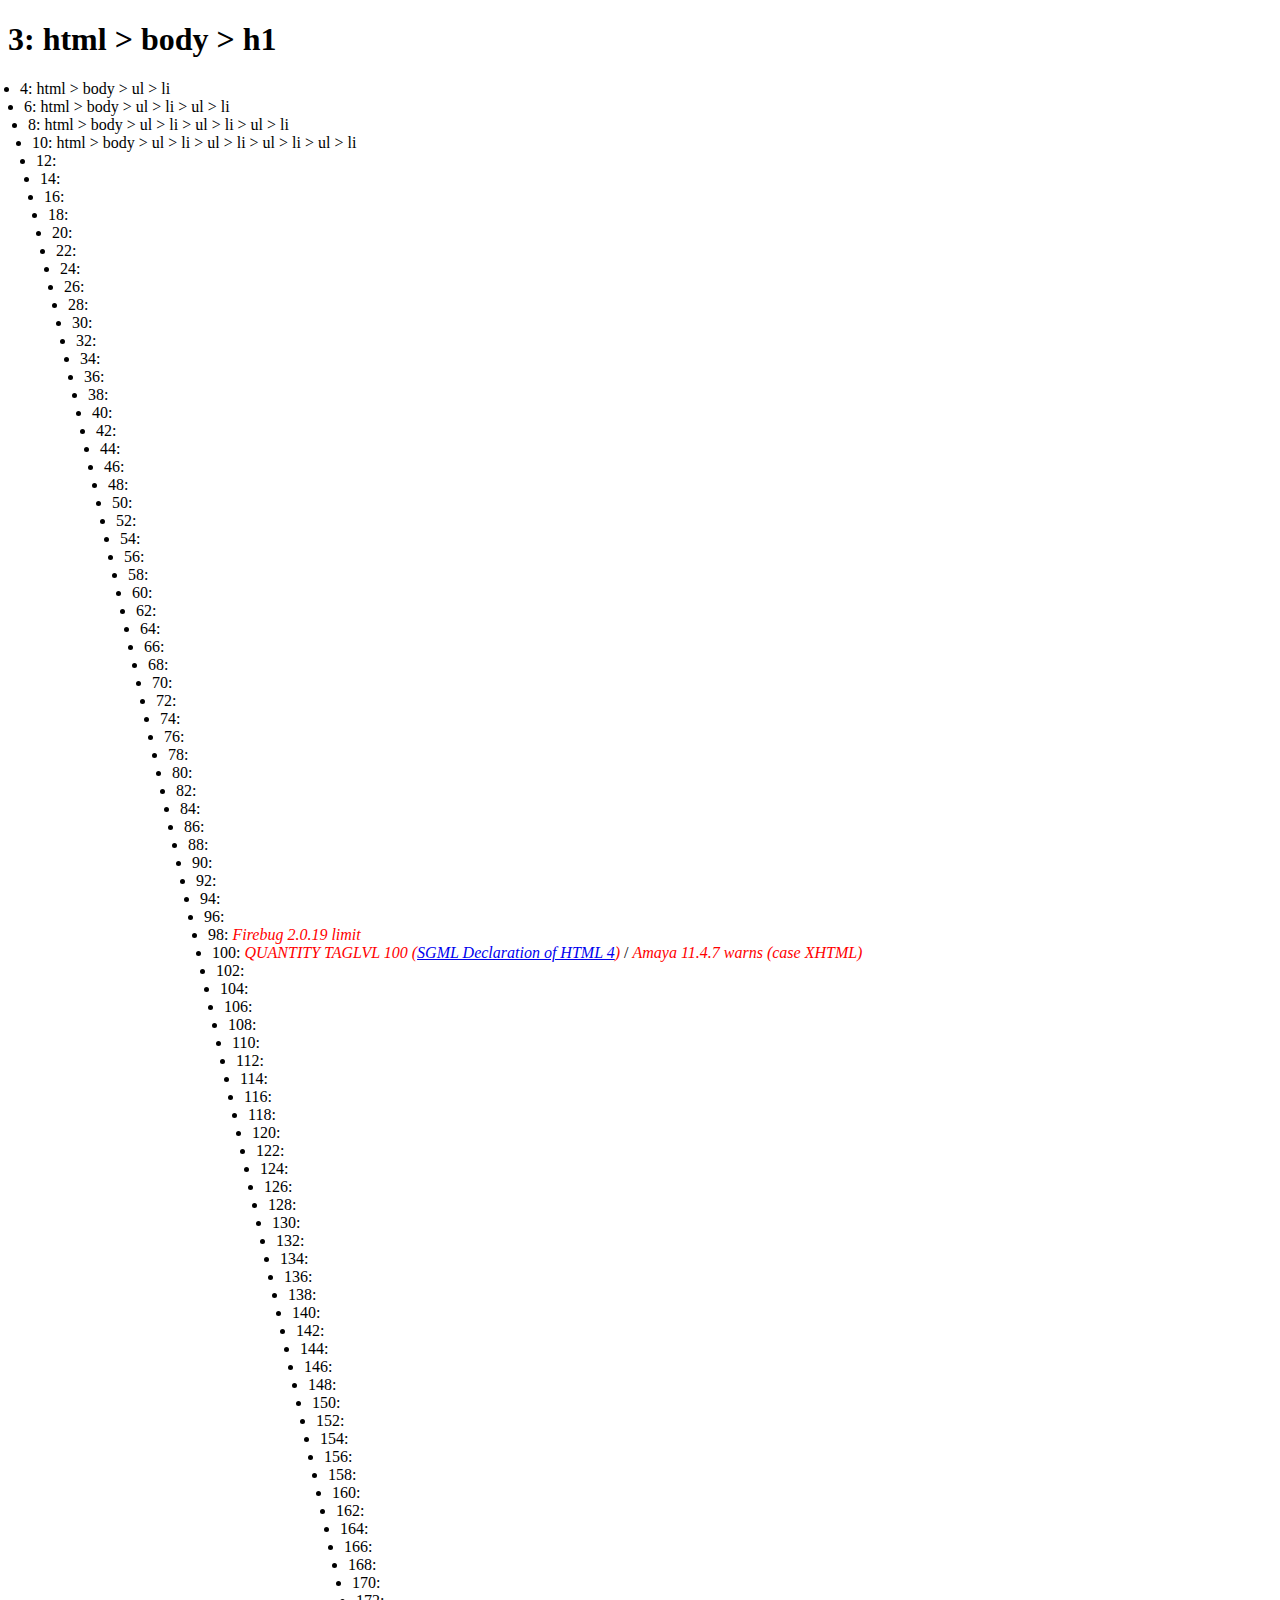
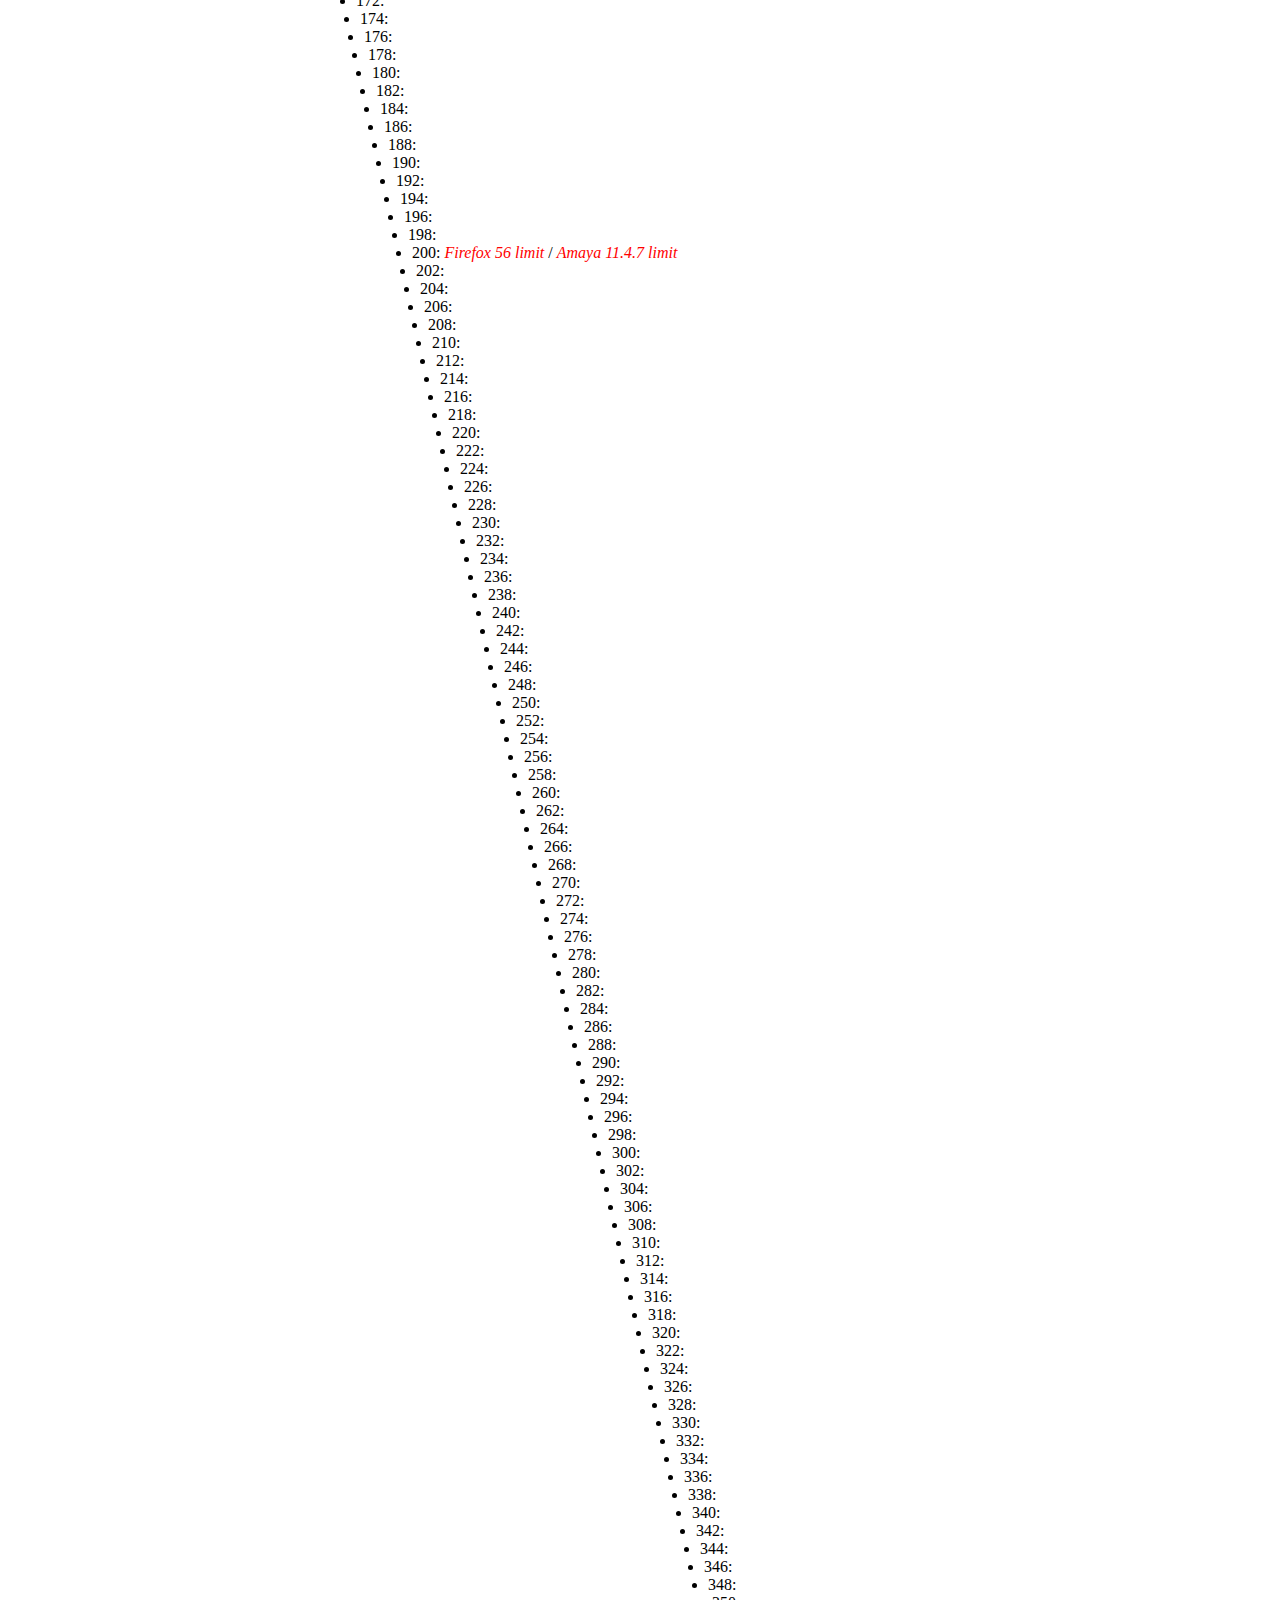
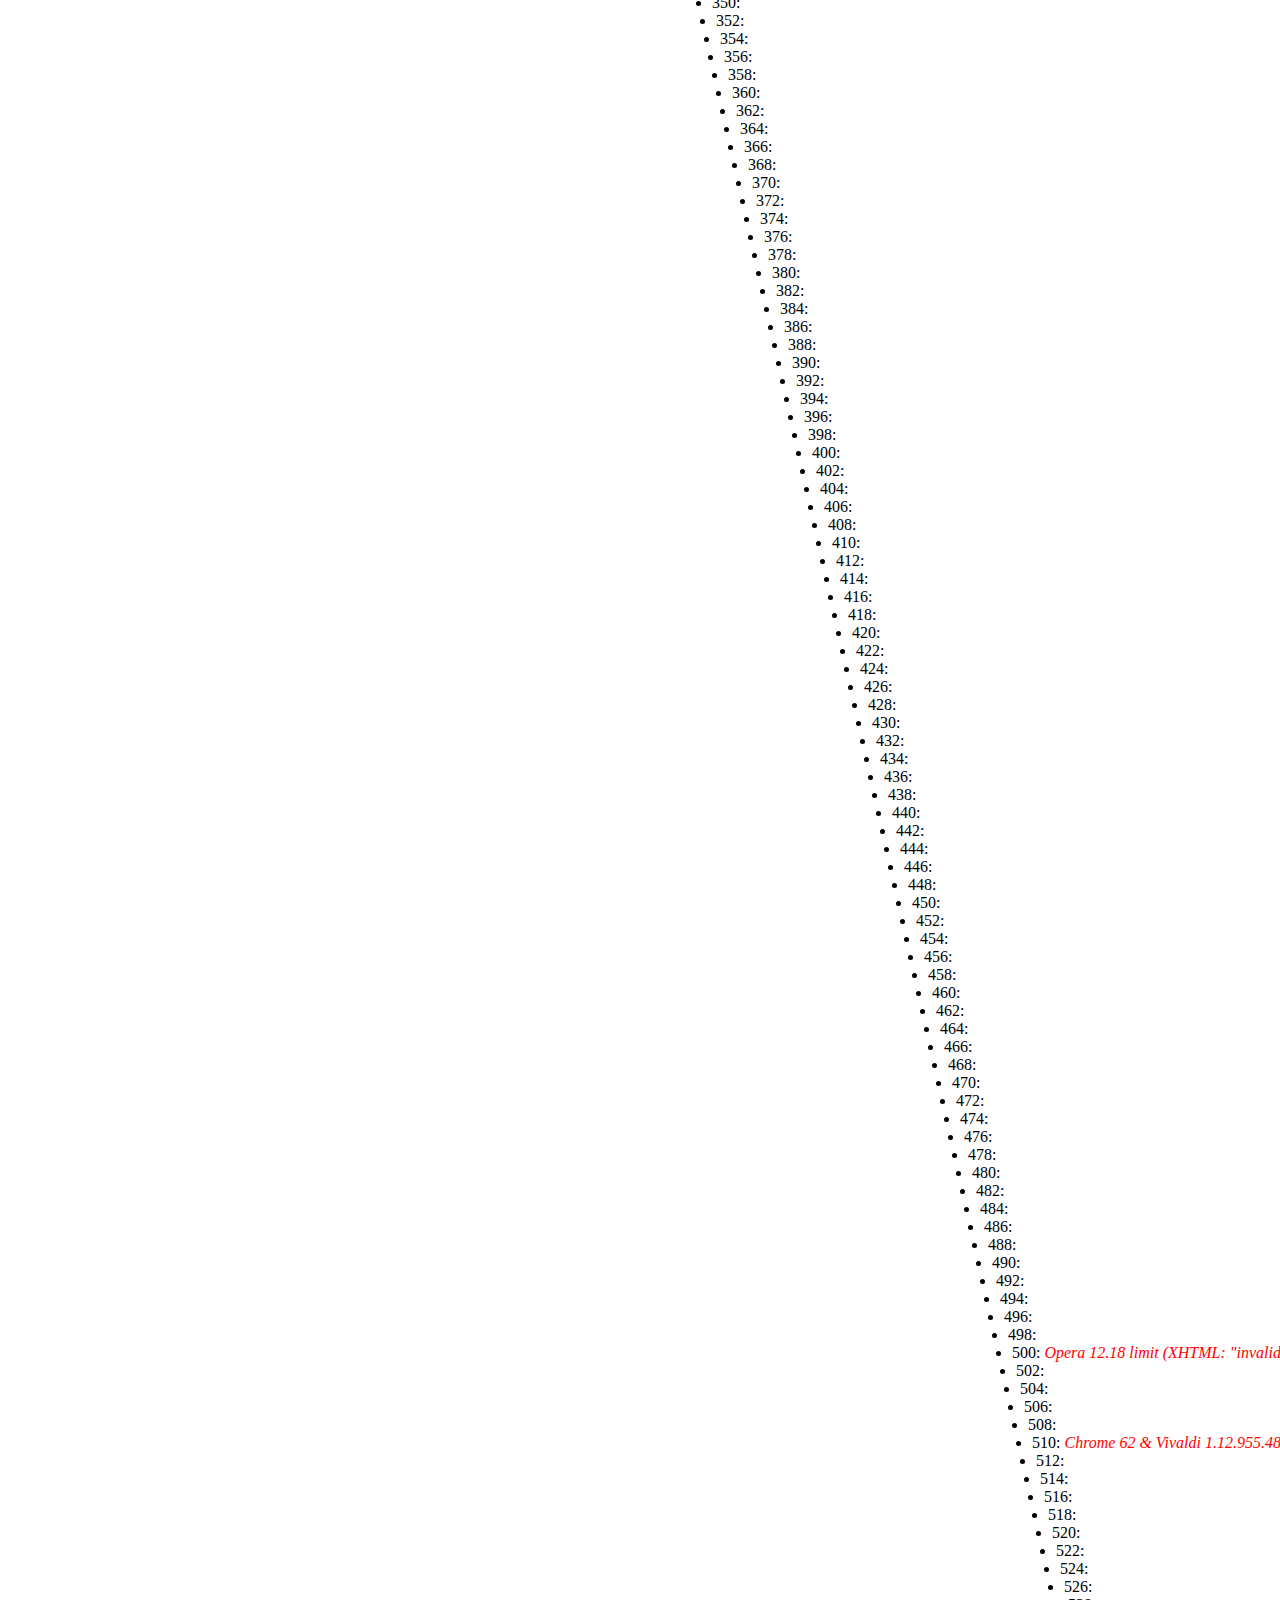
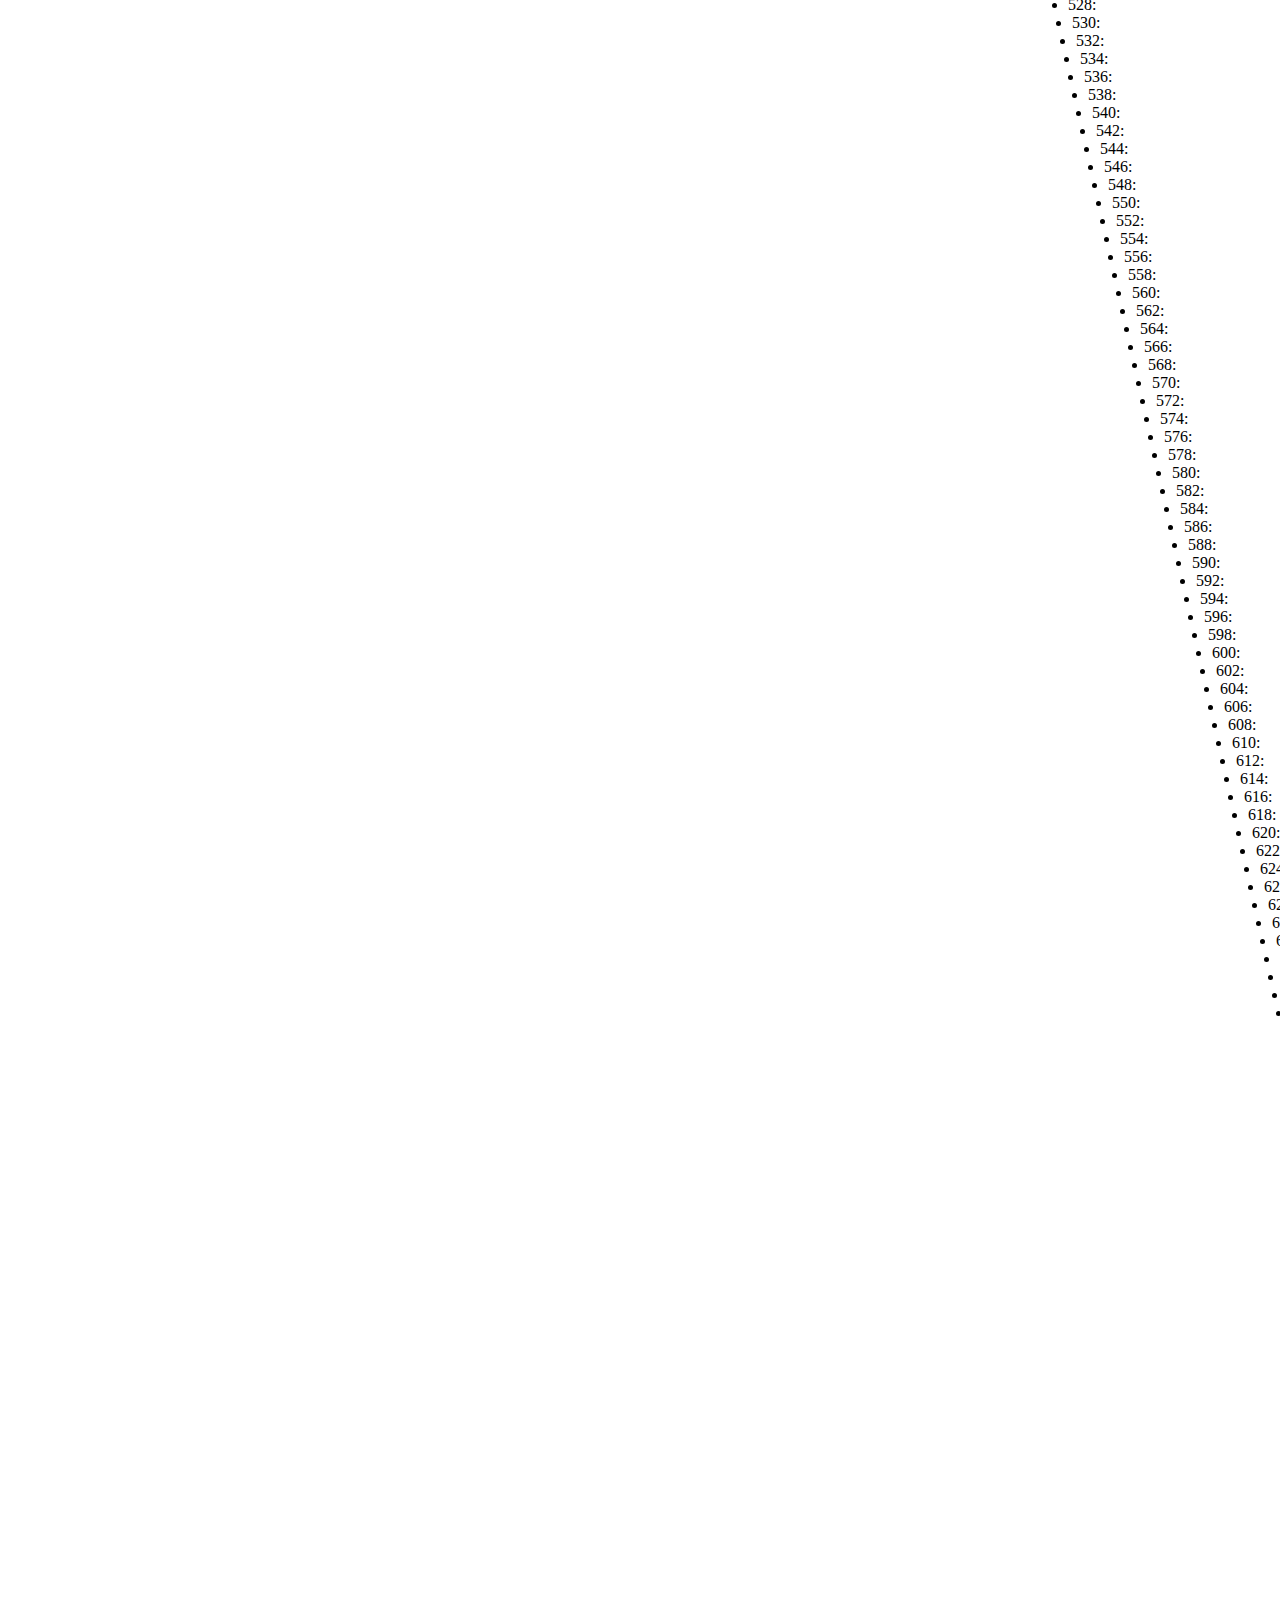
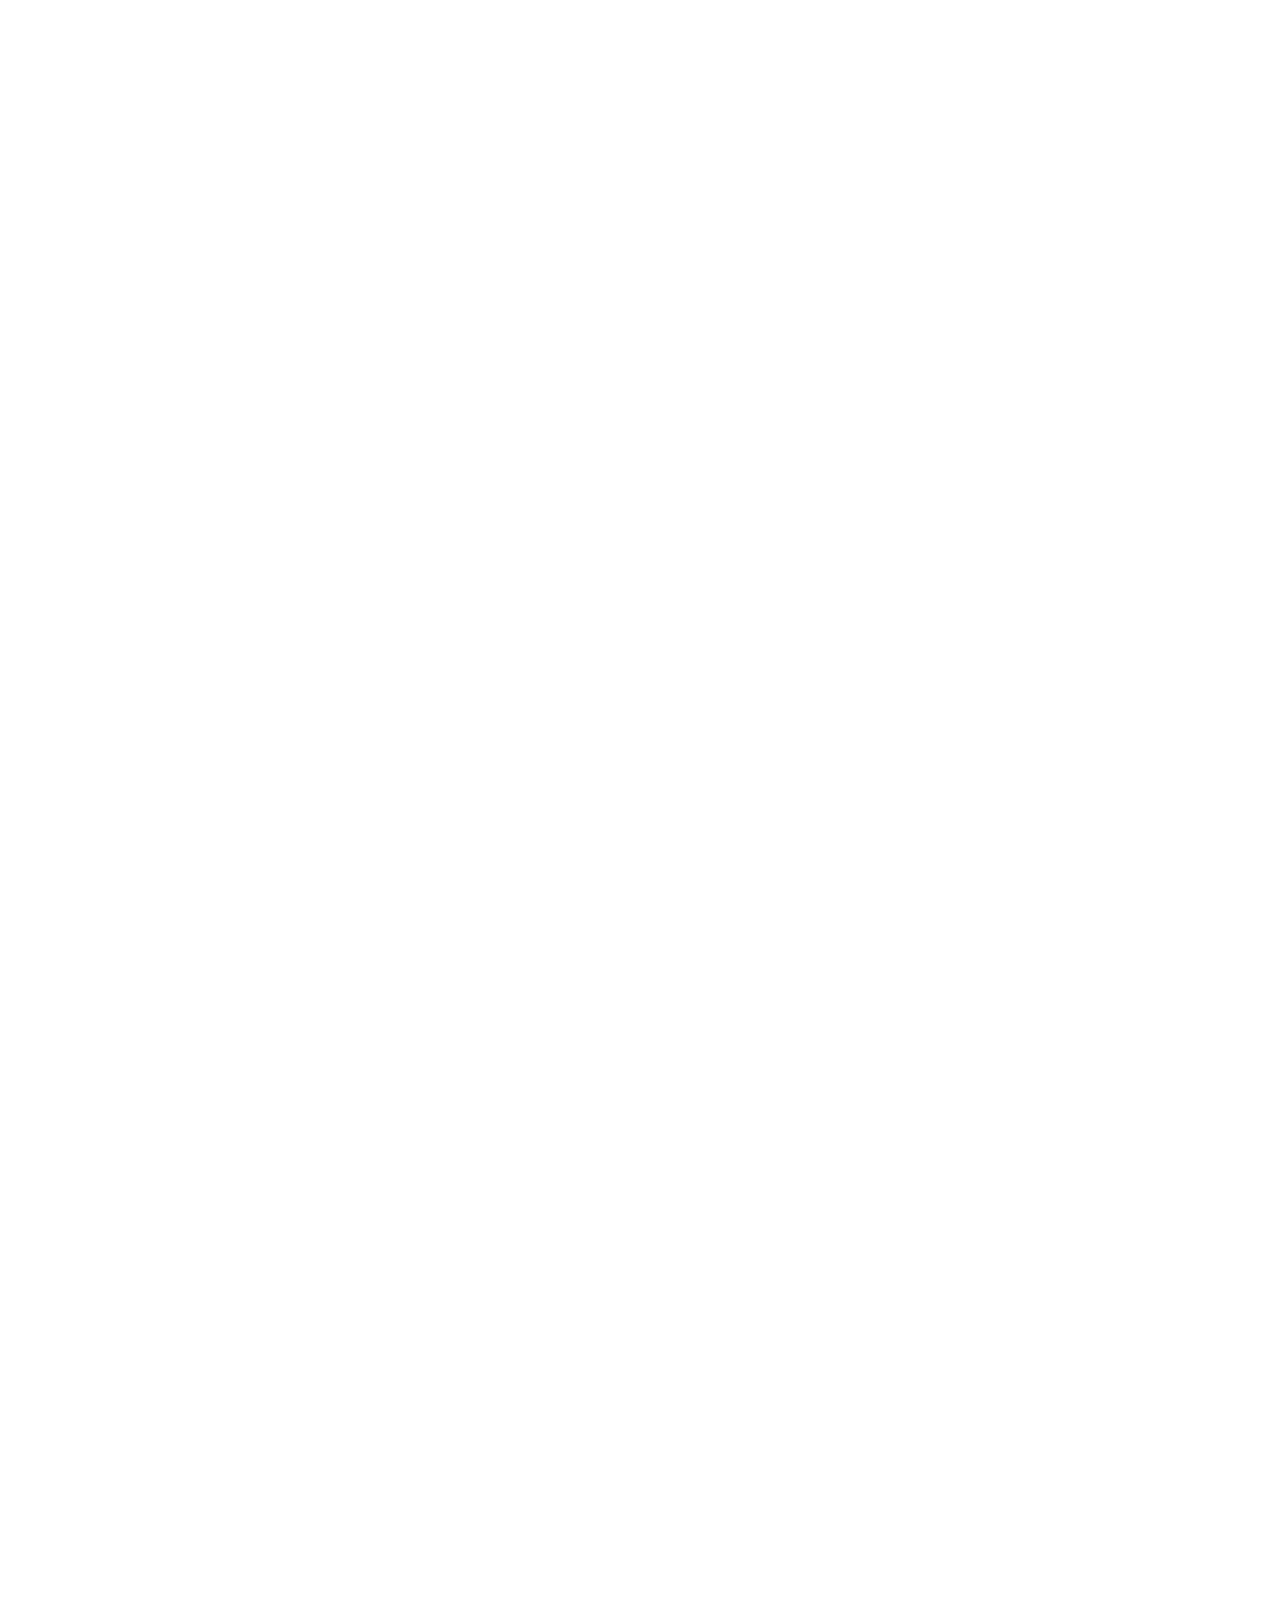
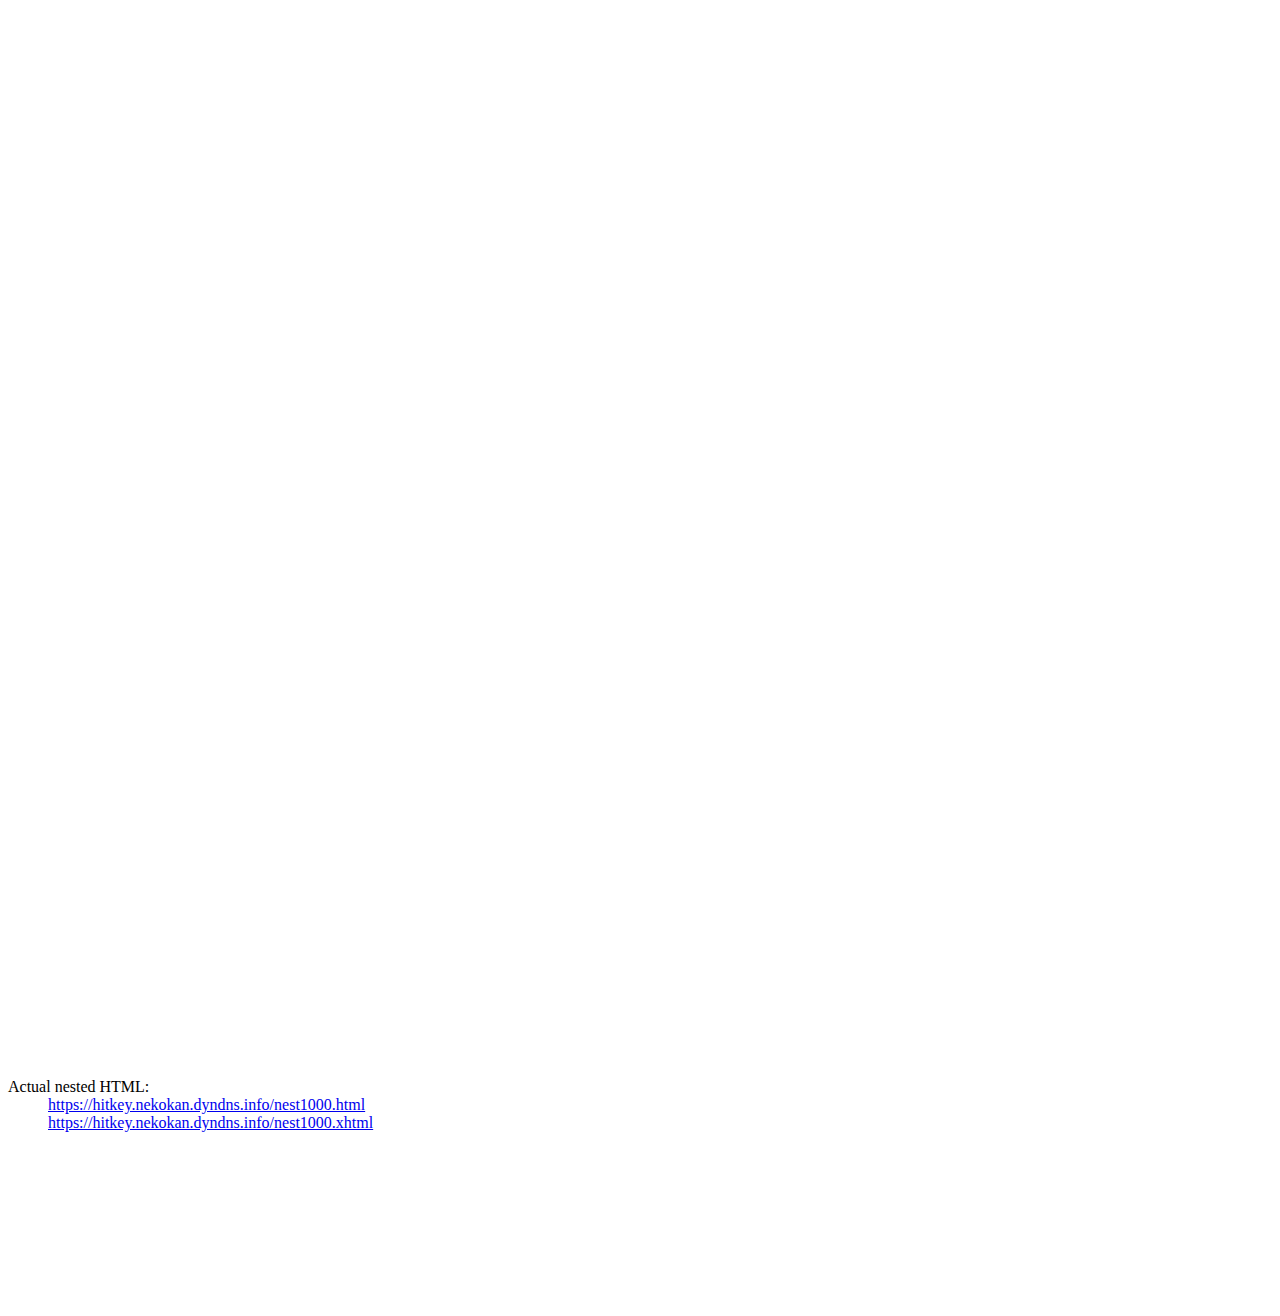
<file: nest1000.html>
<!DOCTYPE html>
<!-- saved from url=(0047)https://hitkey.nekokan.dyndns.info/nest1000.htm -->
<html><head><meta http-equiv="Content-Type" content="text/html; charset=UTF-8">

<title>nest1000</title>
<link rel="stylesheet" href="content/nest1000.css">
</head>
<body>
<h1>3: html &gt; body &gt; h1</h1>
<p class="p0004">4: html &gt; body &gt; ul &gt; li</p>
<p class="p0006">6: html &gt; body &gt; ul &gt; li &gt; ul &gt; li</p>
<p class="p0008">8: html &gt; body &gt; ul &gt; li &gt; ul &gt; li &gt; ul &gt; li</p>
<p class="p0010">10: html &gt; body &gt; ul &gt; li &gt; ul &gt; li &gt; ul &gt; li &gt; ul &gt; li</p>
<p class="p0012">12:</p>
<p class="p0014">14:</p>
<p class="p0016">16:</p>
<p class="p0018">18:</p>
<p class="p0020">20:</p>
<p class="p0022">22:</p>
<p class="p0024">24:</p>
<p class="p0026">26:</p>
<p class="p0028">28:</p>
<p class="p0030">30:</p>
<p class="p0032">32:</p>
<p class="p0034">34:</p>
<p class="p0036">36:</p>
<p class="p0038">38:</p>
<p class="p0040">40:</p>
<p class="p0042">42:</p>
<p class="p0044">44:</p>
<p class="p0046">46:</p>
<p class="p0048">48:</p>
<p class="p0050">50:</p>
<p class="p0052">52:</p>
<p class="p0054">54:</p>
<p class="p0056">56:</p>
<p class="p0058">58:</p>
<p class="p0060">60:</p>
<p class="p0062">62:</p>
<p class="p0064">64:</p>
<p class="p0066">66:</p>
<p class="p0068">68:</p>
<p class="p0070">70:</p>
<p class="p0072">72:</p>
<p class="p0074">74:</p>
<p class="p0076">76:</p>
<p class="p0078">78:</p>
<p class="p0080">80:</p>
<p class="p0082">82:</p>
<p class="p0084">84:</p>
<p class="p0086">86:</p>
<p class="p0088">88:</p>
<p class="p0090">90:</p>
<p class="p0092">92:</p>
<p class="p0094">94:</p>
<p class="p0096">96:</p>
<p class="p0098">98: <em>Firebug 2.0.19 limit</em></p>
<p class="p0100">100: <em>QUANTITY TAGLVL 100 (<a href="http://www.w3.org/TR/html401/sgml/sgmldecl.html">SGML Declaration of HTML 4</a>)</em> / <em>Amaya 11.4.7 warns (case XHTML)</em></p>
<p class="p0102">102:</p>
<p class="p0104">104:</p>
<p class="p0106">106:</p>
<p class="p0108">108:</p>
<p class="p0110">110:</p>
<p class="p0112">112:</p>
<p class="p0114">114:</p>
<p class="p0116">116:</p>
<p class="p0118">118:</p>
<p class="p0120">120:</p>
<p class="p0122">122:</p>
<p class="p0124">124:</p>
<p class="p0126">126:</p>
<p class="p0128">128:</p>
<p class="p0130">130:</p>
<p class="p0132">132:</p>
<p class="p0134">134:</p>
<p class="p0136">136:</p>
<p class="p0138">138:</p>
<p class="p0140">140:</p>
<p class="p0142">142:</p>
<p class="p0144">144:</p>
<p class="p0146">146:</p>
<p class="p0148">148:</p>
<p class="p0150">150:</p>
<p class="p0152">152:</p>
<p class="p0154">154:</p>
<p class="p0156">156:</p>
<p class="p0158">158:</p>
<p class="p0160">160:</p>
<p class="p0162">162:</p>
<p class="p0164">164:</p>
<p class="p0166">166:</p>
<p class="p0168">168:</p>
<p class="p0170">170:</p>
<p class="p0172">172:</p>
<p class="p0174">174:</p>
<p class="p0176">176:</p>
<p class="p0178">178:</p>
<p class="p0180">180:</p>
<p class="p0182">182:</p>
<p class="p0184">184:</p>
<p class="p0186">186:</p>
<p class="p0188">188:</p>
<p class="p0190">190:</p>
<p class="p0192">192:</p>
<p class="p0194">194:</p>
<p class="p0196">196:</p>
<p class="p0198">198:</p>
<p class="p0200">200: <em>Firefox 56 limit<!-- xhtml: crash --></em> / <em>Amaya 11.4.7 limit</em></p>
<p class="p0202">202:</p>
<p class="p0204">204:</p>
<p class="p0206">206:</p>
<p class="p0208">208:</p>
<p class="p0210">210:</p>
<p class="p0212">212:</p>
<p class="p0214">214:</p>
<p class="p0216">216:</p>
<p class="p0218">218:</p>
<p class="p0220">220:</p>
<p class="p0222">222:</p>
<p class="p0224">224:</p>
<p class="p0226">226:</p>
<p class="p0228">228:</p>
<p class="p0230">230:</p>
<p class="p0232">232:</p>
<p class="p0234">234:</p>
<p class="p0236">236:</p>
<p class="p0238">238:</p>
<p class="p0240">240:</p>
<p class="p0242">242:</p>
<p class="p0244">244:</p>
<p class="p0246">246:</p>
<p class="p0248">248:</p>
<p class="p0250">250:</p>
<p class="p0252">252:</p>
<p class="p0254">254:</p>
<p class="p0256">256:</p>
<p class="p0258">258:</p>
<p class="p0260">260:</p>
<p class="p0262">262:</p>
<p class="p0264">264:</p>
<p class="p0266">266:</p>
<p class="p0268">268:</p>
<p class="p0270">270:</p>
<p class="p0272">272:</p>
<p class="p0274">274:</p>
<p class="p0276">276:</p>
<p class="p0278">278:</p>
<p class="p0280">280:</p>
<p class="p0282">282:</p>
<p class="p0284">284:</p>
<p class="p0286">286:</p>
<p class="p0288">288:</p>
<p class="p0290">290:</p>
<p class="p0292">292:</p>
<p class="p0294">294:</p>
<p class="p0296">296:</p>
<p class="p0298">298:</p>
<p class="p0300">300:</p>
<p class="p0302">302:</p>
<p class="p0304">304:</p>
<p class="p0306">306:</p>
<p class="p0308">308:</p>
<p class="p0310">310:</p>
<p class="p0312">312:</p>
<p class="p0314">314:</p>
<p class="p0316">316:</p>
<p class="p0318">318:</p>
<p class="p0320">320:</p>
<p class="p0322">322:</p>
<p class="p0324">324:</p>
<p class="p0326">326:</p>
<p class="p0328">328:</p>
<p class="p0330">330:</p>
<p class="p0332">332:</p>
<p class="p0334">334:</p>
<p class="p0336">336:</p>
<p class="p0338">338:</p>
<p class="p0340">340:</p>
<p class="p0342">342:</p>
<p class="p0344">344:</p>
<p class="p0346">346:</p>
<p class="p0348">348:</p>
<p class="p0350">350:</p>
<p class="p0352">352:</p>
<p class="p0354">354:</p>
<p class="p0356">356:</p>
<p class="p0358">358:</p>
<p class="p0360">360:</p>
<p class="p0362">362:</p>
<p class="p0364">364:</p>
<p class="p0366">366:</p>
<p class="p0368">368:</p>
<p class="p0370">370:</p>
<p class="p0372">372:</p>
<p class="p0374">374:</p>
<p class="p0376">376:</p>
<p class="p0378">378:</p>
<p class="p0380">380:</p>
<p class="p0382">382:</p>
<p class="p0384">384:</p>
<p class="p0386">386:</p>
<p class="p0388">388:</p>
<p class="p0390">390:</p>
<p class="p0392">392:</p>
<p class="p0394">394:</p>
<p class="p0396">396:</p>
<p class="p0398">398:</p>
<p class="p0400">400:</p>
<p class="p0402">402:</p>
<p class="p0404">404:</p>
<p class="p0406">406:</p>
<p class="p0408">408:</p>
<p class="p0410">410:</p>
<p class="p0412">412:</p>
<p class="p0414">414:</p>
<p class="p0416">416:</p>
<p class="p0418">418:</p>
<p class="p0420">420:</p>
<p class="p0422">422:</p>
<p class="p0424">424:</p>
<p class="p0426">426:</p>
<p class="p0428">428:</p>
<p class="p0430">430:</p>
<p class="p0432">432:</p>
<p class="p0434">434:</p>
<p class="p0436">436:</p>
<p class="p0438">438:</p>
<p class="p0440">440:</p>
<p class="p0442">442:</p>
<p class="p0444">444:</p>
<p class="p0446">446:</p>
<p class="p0448">448:</p>
<p class="p0450">450:</p>
<p class="p0452">452:</p>
<p class="p0454">454:</p>
<p class="p0456">456:</p>
<p class="p0458">458:</p>
<p class="p0460">460:</p>
<p class="p0462">462:</p>
<p class="p0464">464:</p>
<p class="p0466">466:</p>
<p class="p0468">468:</p>
<p class="p0470">470:</p>
<p class="p0472">472:</p>
<p class="p0474">474:</p>
<p class="p0476">476:</p>
<p class="p0478">478:</p>
<p class="p0480">480:</p>
<p class="p0482">482:</p>
<p class="p0484">484:</p>
<p class="p0486">486:</p>
<p class="p0488">488:</p>
<p class="p0490">490:</p>
<p class="p0492">492:</p>
<p class="p0494">494:</p>
<p class="p0496">496:</p>
<p class="p0498">498:</p>
<p class="p0500">500: <em>Opera 12.18 limit (XHTML: "invalid syntax" error)</em></p>
<p class="p0502">502:</p>
<p class="p0504">504:</p>
<p class="p0506">506:</p>
<p class="p0508">508:</p>
<p class="p0510">510: <em>Chrome 62 &amp; <!-- Opera 35 &amp; -->Vivaldi 1.12.955.48 &amp; Midori 0.5.11 parsing accuracy limit (case HTML)</em></p>
<p class="p0512">512:</p>
<p class="p0514">514:</p>
<p class="p0516">516:</p>
<p class="p0518">518:</p>
<p class="p0520">520:</p>
<p class="p0522">522:</p>
<p class="p0524">524:</p>
<p class="p0526">526:</p>
<p class="p0528">528:</p>
<p class="p0530">530:</p>
<p class="p0532">532:</p>
<p class="p0534">534:</p>
<p class="p0536">536:</p>
<p class="p0538">538:</p>
<p class="p0540">540:</p>
<p class="p0542">542:</p>
<p class="p0544">544:</p>
<p class="p0546">546:</p>
<p class="p0548">548:</p>
<p class="p0550">550:</p>
<p class="p0552">552:</p>
<p class="p0554">554:</p>
<p class="p0556">556:</p>
<p class="p0558">558:</p>
<p class="p0560">560:</p>
<p class="p0562">562:</p>
<p class="p0564">564:</p>
<p class="p0566">566:</p>
<p class="p0568">568:</p>
<p class="p0570">570:</p>
<p class="p0572">572:</p>
<p class="p0574">574:</p>
<p class="p0576">576:</p>
<p class="p0578">578:</p>
<p class="p0580">580:</p>
<p class="p0582">582:</p>
<p class="p0584">584:</p>
<p class="p0586">586:</p>
<p class="p0588">588:</p>
<p class="p0590">590:</p>
<p class="p0592">592:</p>
<p class="p0594">594:</p>
<p class="p0596">596:</p>
<p class="p0598">598:</p>
<p class="p0600">600:</p>
<p class="p0602">602:</p>
<p class="p0604">604:</p>
<p class="p0606">606:</p>
<p class="p0608">608:</p>
<p class="p0610">610:</p>
<p class="p0612">612:</p>
<p class="p0614">614:</p>
<p class="p0616">616:</p>
<p class="p0618">618:</p>
<p class="p0620">620: <em>MS Edge limit (crash)</em></p>
<p class="p0622">622:</p>
<p class="p0624">624:</p>
<p class="p0626">626:</p>
<p class="p0628">628:</p>
<p class="p0630">630:</p>
<p class="p0632">632:</p>
<p class="p0634">634:</p>
<p class="p0636">636:</p>
<p class="p0638">638:</p>
<p class="p0640">640:</p>
<p class="p0642">642:</p>
<p class="p0644">644:</p>
<p class="p0646">646:</p>
<p class="p0648">648:</p>
<p class="p0650">650:</p>
<p class="p0652">652:</p>
<p class="p0654">654:</p>
<p class="p0656">656:</p>
<p class="p0658">658:</p>
<p class="p0660">660:</p>
<p class="p0662">662:</p>
<p class="p0664">664:</p>
<p class="p0666">666:</p>
<p class="p0668">668:</p>
<p class="p0670">670:</p>
<p class="p0672">672:</p>
<p class="p0674">674:</p>
<p class="p0676">676:</p>
<p class="p0678">678:</p>
<p class="p0680">680:</p>
<p class="p0682">682: <!-- em>Vivaldi 1.2.490.39-43 limit (case XHTML)</em --></p>
<p class="p0684">684:</p>
<p class="p0686">686:</p>
<p class="p0688">688:</p>
<p class="p0690">690:</p>
<p class="p0692">692:</p>
<p class="p0694">694:</p>
<p class="p0696">696:</p>
<p class="p0698">698:</p>
<p class="p0700">700:</p>
<p class="p0702">702:</p>
<p class="p0704">704:</p>
<p class="p0706">706:</p>
<p class="p0708">708:</p>
<p class="p0710">710:</p>
<p class="p0712">712:</p>
<p class="p0714">714:</p>
<p class="p0716">716:</p>
<p class="p0718">718:</p>
<p class="p0720">720:</p>
<p class="p0722">722:</p>
<p class="p0724">724:</p>
<p class="p0726">726:</p>
<p class="p0728">728:</p>
<p class="p0730">730:</p>
<p class="p0732">732:</p>
<p class="p0734">734:</p>
<p class="p0736">736:</p>
<p class="p0738">738:</p>
<p class="p0740">740:</p>
<p class="p0742">742:</p>
<p class="p0744">744:</p>
<p class="p0746">746:</p>
<p class="p0748">748:</p>
<p class="p0750">750: <em>Internet Explorer 10–11 limit (crash)</em> / Windows 10 + IE11: safe</p>
<p class="p0752">752:</p>
<p class="p0754">754:</p>
<p class="p0756">756:</p>
<p class="p0758">758:</p>
<p class="p0760">760:</p>
<p class="p0762">762:</p>
<p class="p0764">764:</p>
<p class="p0766">766:</p>
<p class="p0768">768:</p>
<p class="p0770">770:</p>
<p class="p0772">772:</p>
<p class="p0774">774:<!-- em>Vivaldi 1.5.658.44 limit (case XHTML)</em --></p>
<p class="p0776">776:</p>
<p class="p0778">778:</p>
<p class="p0780">780:</p>
<p class="p0782">782:</p>
<p class="p0784">784:</p>
<p class="p0786">786:</p>
<p class="p0788">788:</p>
<p class="p0790">790:<!-- em>Iron 56.0.2950.0 64-bit limit (case XHTML)</em --></p>
<p class="p0792">792:<!-- em>Vivaldi 1.6.689.40 limit (case XHTML)</em --></p>
<p class="p0794">794:<!-- em>Iron 55.0.2900.1 64-bit limit (case XHTML)</em --></p>
<p class="p0796">796:</p>
<p class="p0798">798:<!-- em>Vivaldi 1.7.735.46 limit (case XHTML)</em --></p>
<p class="p0800">800: <!-- em>Lynx 2.8.6 rel.4TH limit</em> / <em>Lynx 2.8.7 Rev.2 limit (case XHTML)</em> / --><em>Lynx 2.8.9 dev.16 warns</em></p>
<p class="p0802">802:</p>
<p class="p0804">804:</p>
<p class="p0806">806:</p>
<p class="p0808">808:</p>
<p class="p0810">810:</p>
<p class="p0812">812:</p>
<p class="p0814">814:</p>
<p class="p0816">816:</p>
<p class="p0818">818:</p>
<p class="p0820">820:</p>
<p class="p0822">822:</p>
<p class="p0824">824:</p>
<p class="p0826">826:</p>
<p class="p0828">828:</p>
<p class="p0830">830:</p>
<p class="p0832">832:</p>
<p class="p0834">834:</p>
<p class="p0836">836:</p>
<p class="p0838">838:</p>
<p class="p0840">840:</p>
<p class="p0842">842:</p>
<p class="p0844">844:</p>
<p class="p0846">846:</p>
<p class="p0848">848:</p>
<p class="p0850">850:</p>
<p class="p0852">852:</p>
<p class="p0854">854:</p>
<p class="p0856">856:</p>
<p class="p0858">858:</p>
<p class="p0860">860:</p>
<p class="p0862">862:</p>
<p class="p0864">864:</p>
<p class="p0866">866:</p>
<p class="p0868">868:</p>
<p class="p0870">870:</p>
<p class="p0872">872:</p>
<p class="p0874">874:</p>
<p class="p0876">876:</p>
<p class="p0878">878:</p>
<p class="p0880">880:</p>
<p class="p0882">882:</p>
<p class="p0884">884:</p>
<p class="p0886">886:</p>
<p class="p0888">888:</p>
<p class="p0890">890:</p>
<p class="p0892">892:</p>
<p class="p0894">894:</p>
<p class="p0896">896:</p>
<p class="p0898">898:</p>
<p class="p0900">900:</p>
<p class="p0902">902:</p>
<p class="p0904">904:</p>
<p class="p0906">906:</p>
<p class="p0908">908:</p>
<p class="p0910">910:</p>
<p class="p0912">912:</p>
<p class="p0914">914:</p>
<p class="p0916">916:<!-- em>64-bit Chrome 46 limit (XHTML: crash // Text Select: crash)</em --></p>
<p class="p0918">918:</p>
<p class="p0920">920:</p>
<p class="p0922">922: <!-- em>Chrome 54 limit (case XHTML)</em --></p>
<p class="p0924">924: <!-- em>Chrome 51 limit (case XHTML)</em --></p>
<p class="p0926">926:</p>
<p class="p0928">928:</p>
<p class="p0930">930:</p>
<p class="p0932">932:</p>
<p class="p0934">934:</p>
<p class="p0936">936:</p>
<p class="p0938">938:</p>
<p class="p0940">940:<!-- em>Chrome 55 limit (case XHTML)</em --></p>
<p class="p0942">942: <em>Internet Explorer 9 limit (crash)</em> / <em>Lynx 2.8.7 Rev.2 limit (case HTML)</em></p>
<p class="p0944">944:</p>
<p class="p0946">946:</p>
<p class="p0948">948:</p>
<p class="p0950">950:</p>
<p class="p0952">952:</p>
<p class="p0954">954:</p>
<p class="p0956">956:</p>
<p class="p0958">958:</p>
<p class="p0960">960:</p>
<p class="p0962">962:</p>
<p class="p0964">964:</p>
<p class="p0966">966:</p>
<p class="p0968">968:</p>
<p class="p0970">970:</p>
<p class="p0972">972:</p>
<p class="p0974">974:</p>
<p class="p0976">976:</p>
<p class="p0978">978:</p>
<p class="p0980">980:</p>
<p class="p0982">982:</p>
<p class="p0984">984:</p>
<p class="p0986">986:<!-- em>Vivaldi 1.0.209.3 &#x2013; 1.0.233.3 limit (case XHTML)</em --></p>
<p class="p0988">988:</p>
<p class="p0990">990:</p>
<p class="p0992">992:</p>
<p class="p0994">994:</p>
<p class="p0996">996:</p>
<p class="p0998">998:</p>
<p class="p1000">1000:</p>
<dl>
<dt>Actual nested HTML:</dt>
<dd><a href="https://hitkey.nekokan.dyndns.info/nest1000.html">https://hitkey.nekokan.dyndns.info/nest1000.html</a></dd>
<dd><a href="https://hitkey.nekokan.dyndns.info/nest1000.xhtml">https://hitkey.nekokan.dyndns.info/nest1000.xhtml</a></dd>
</dl>


</body></html>
</file>
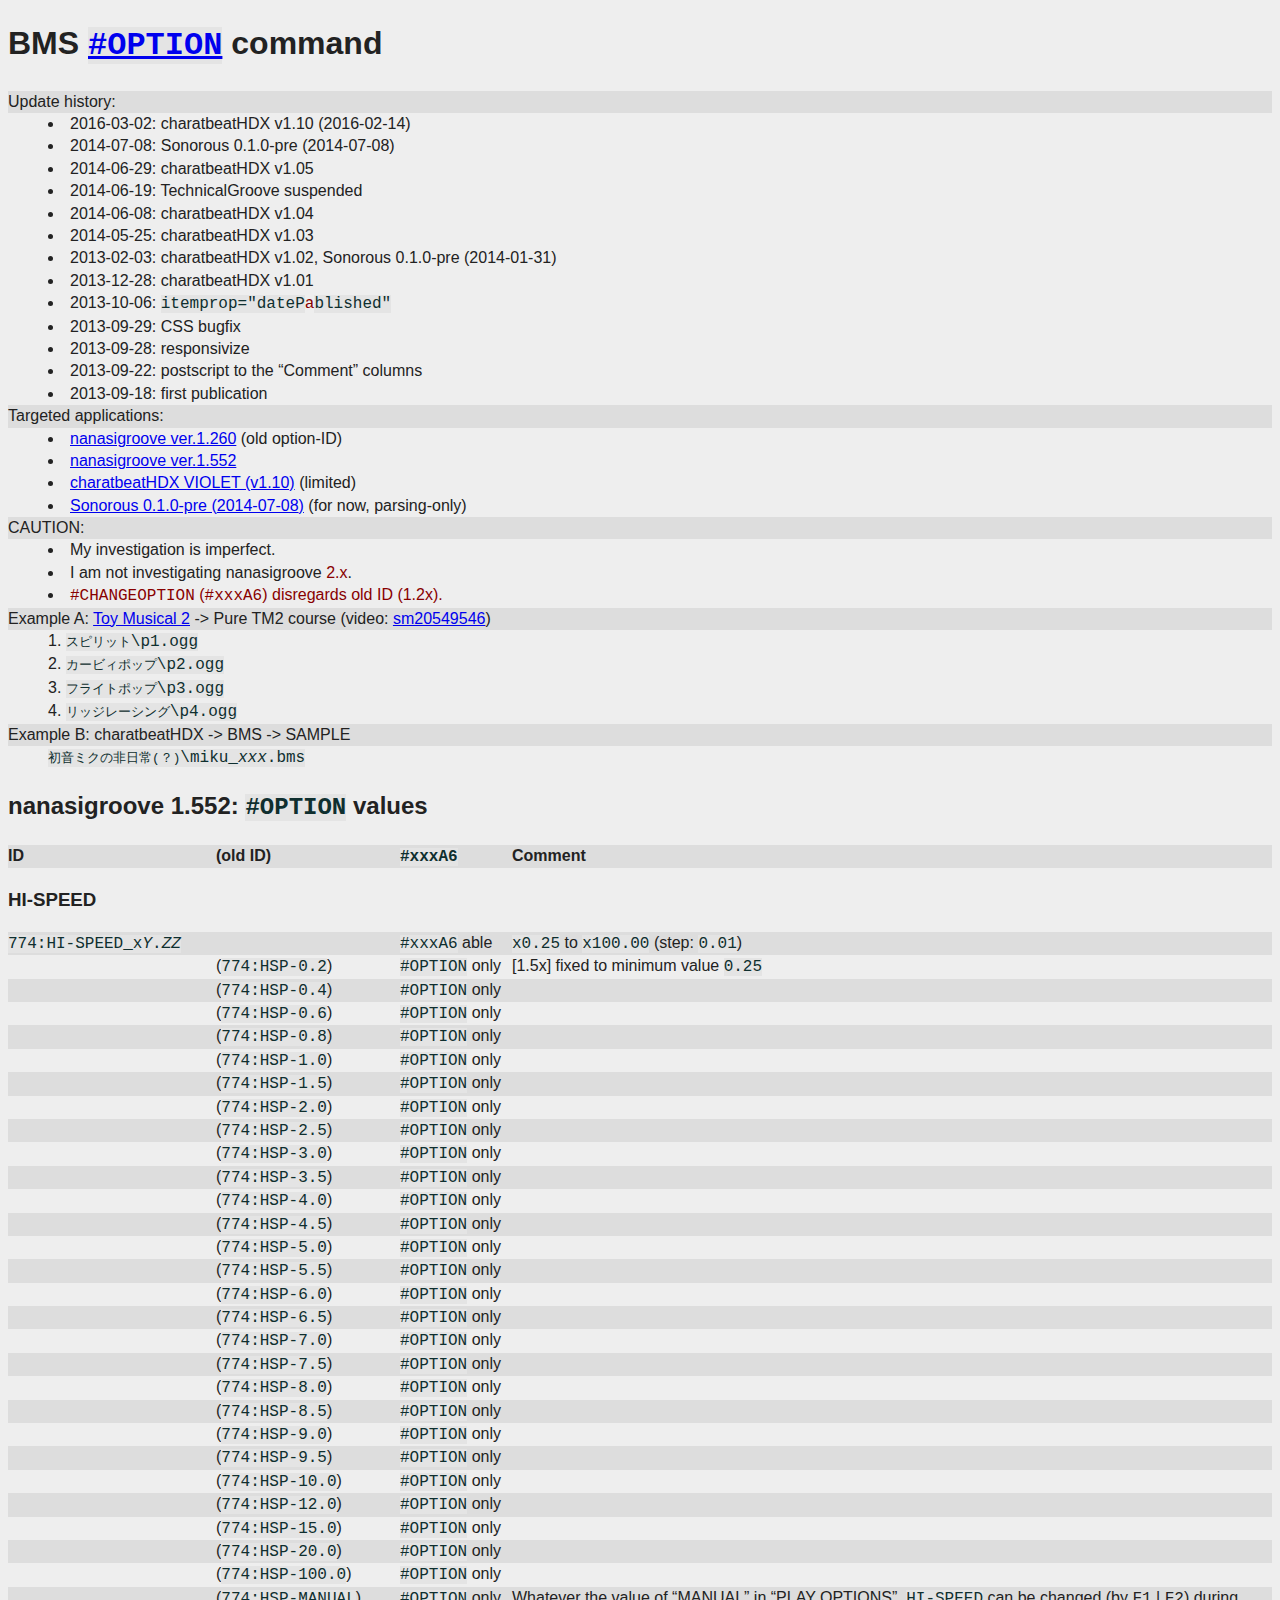
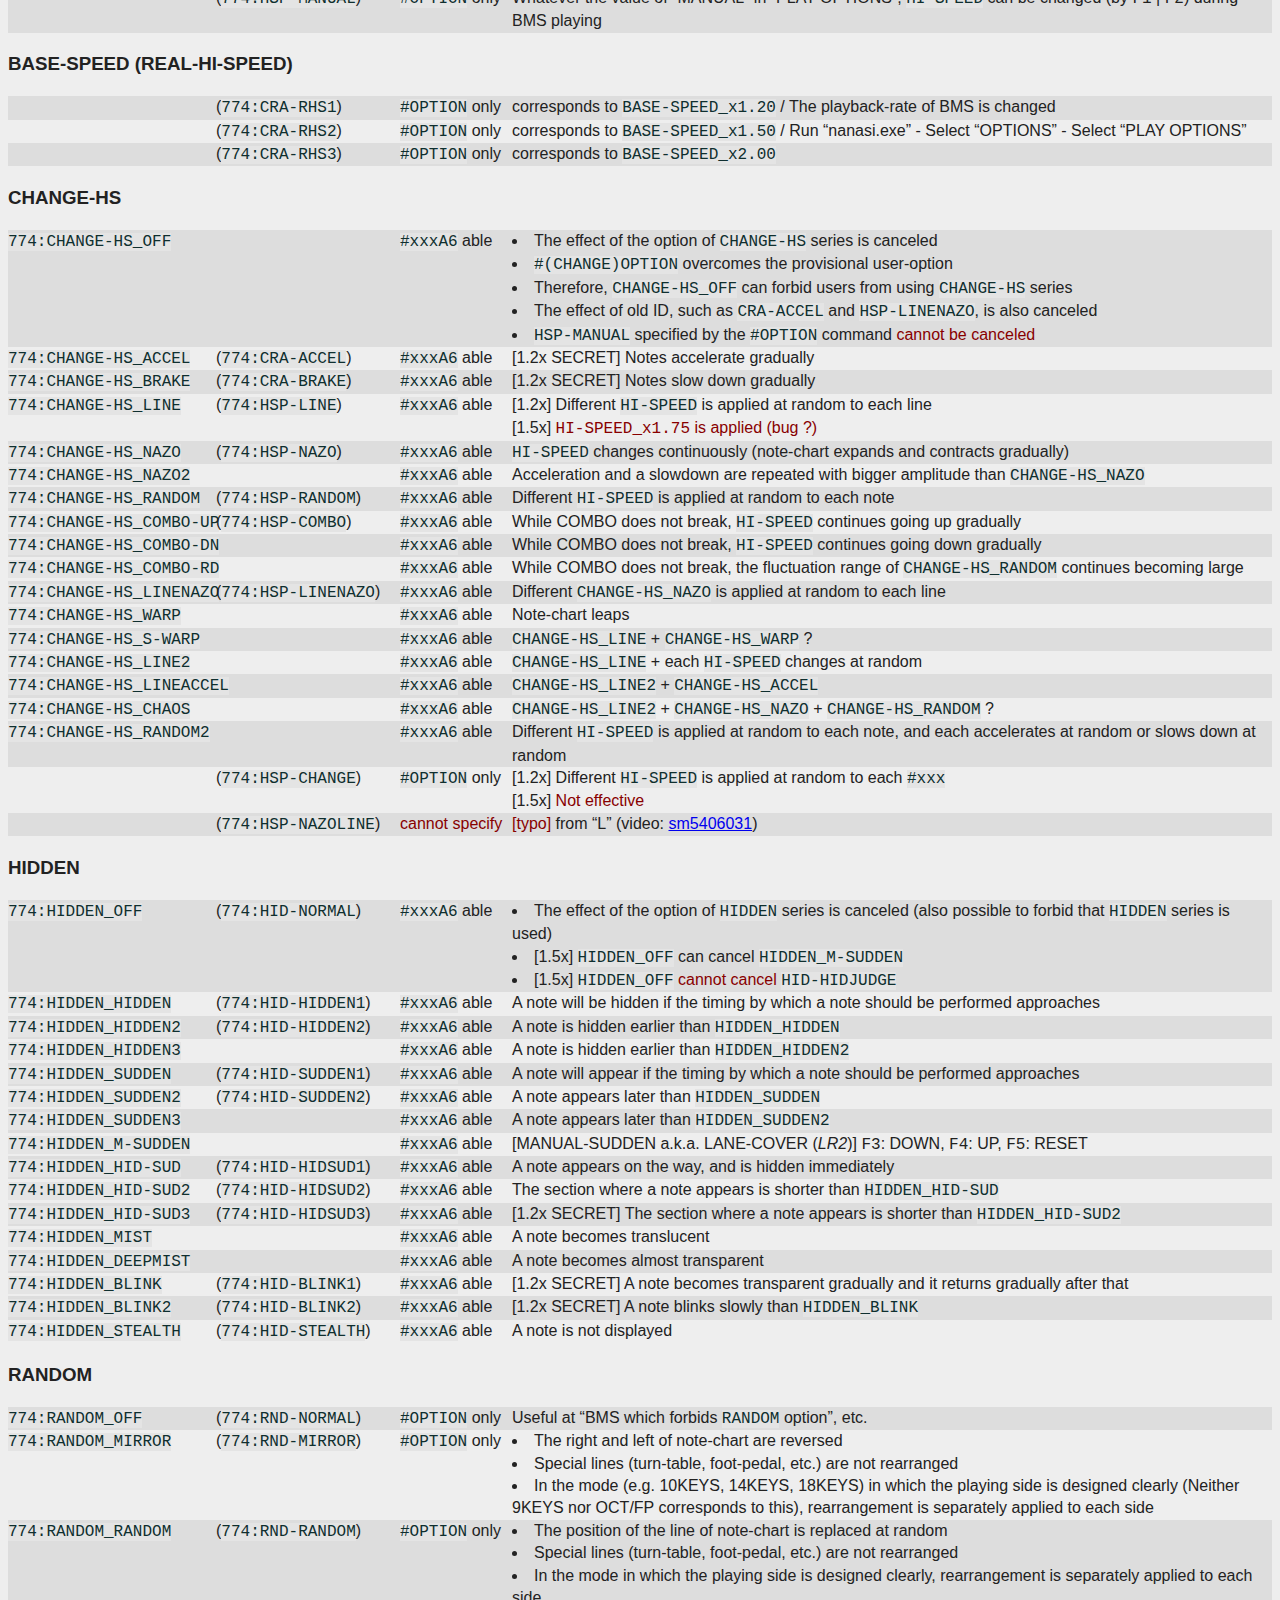
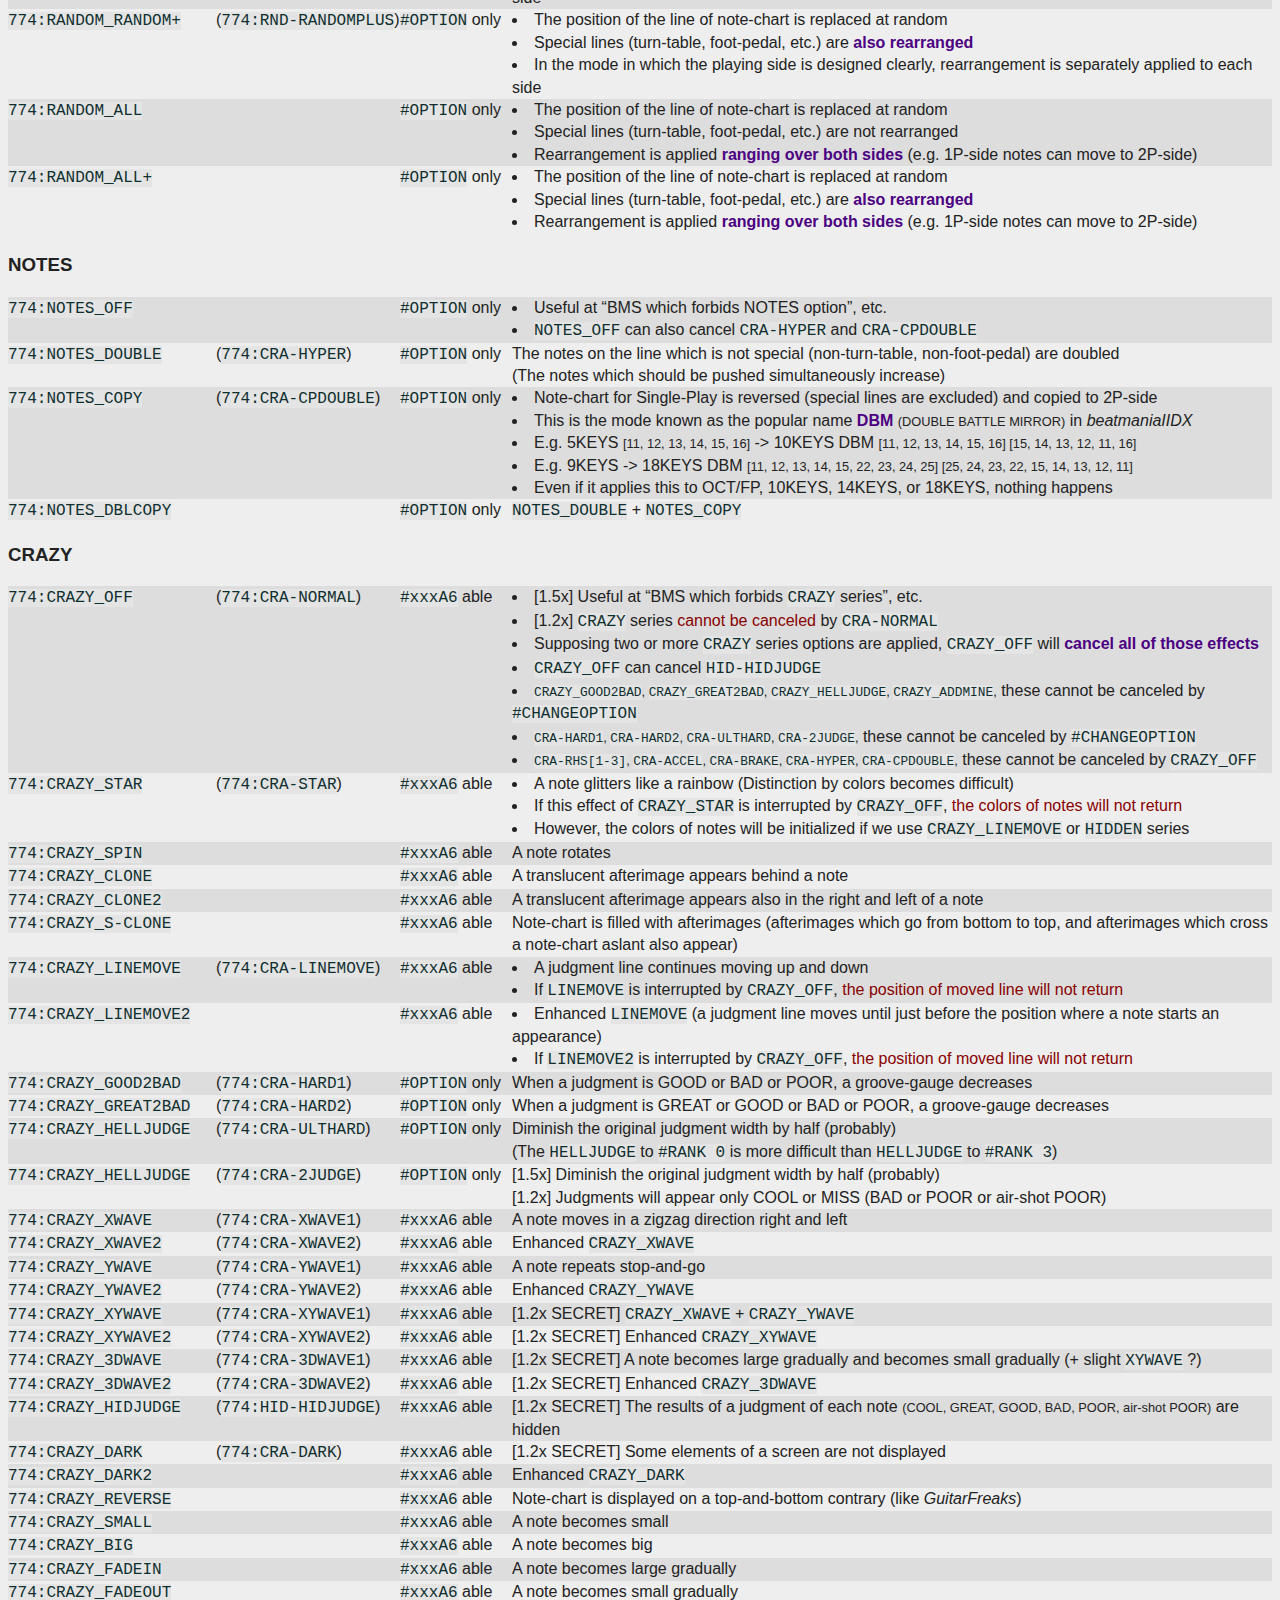
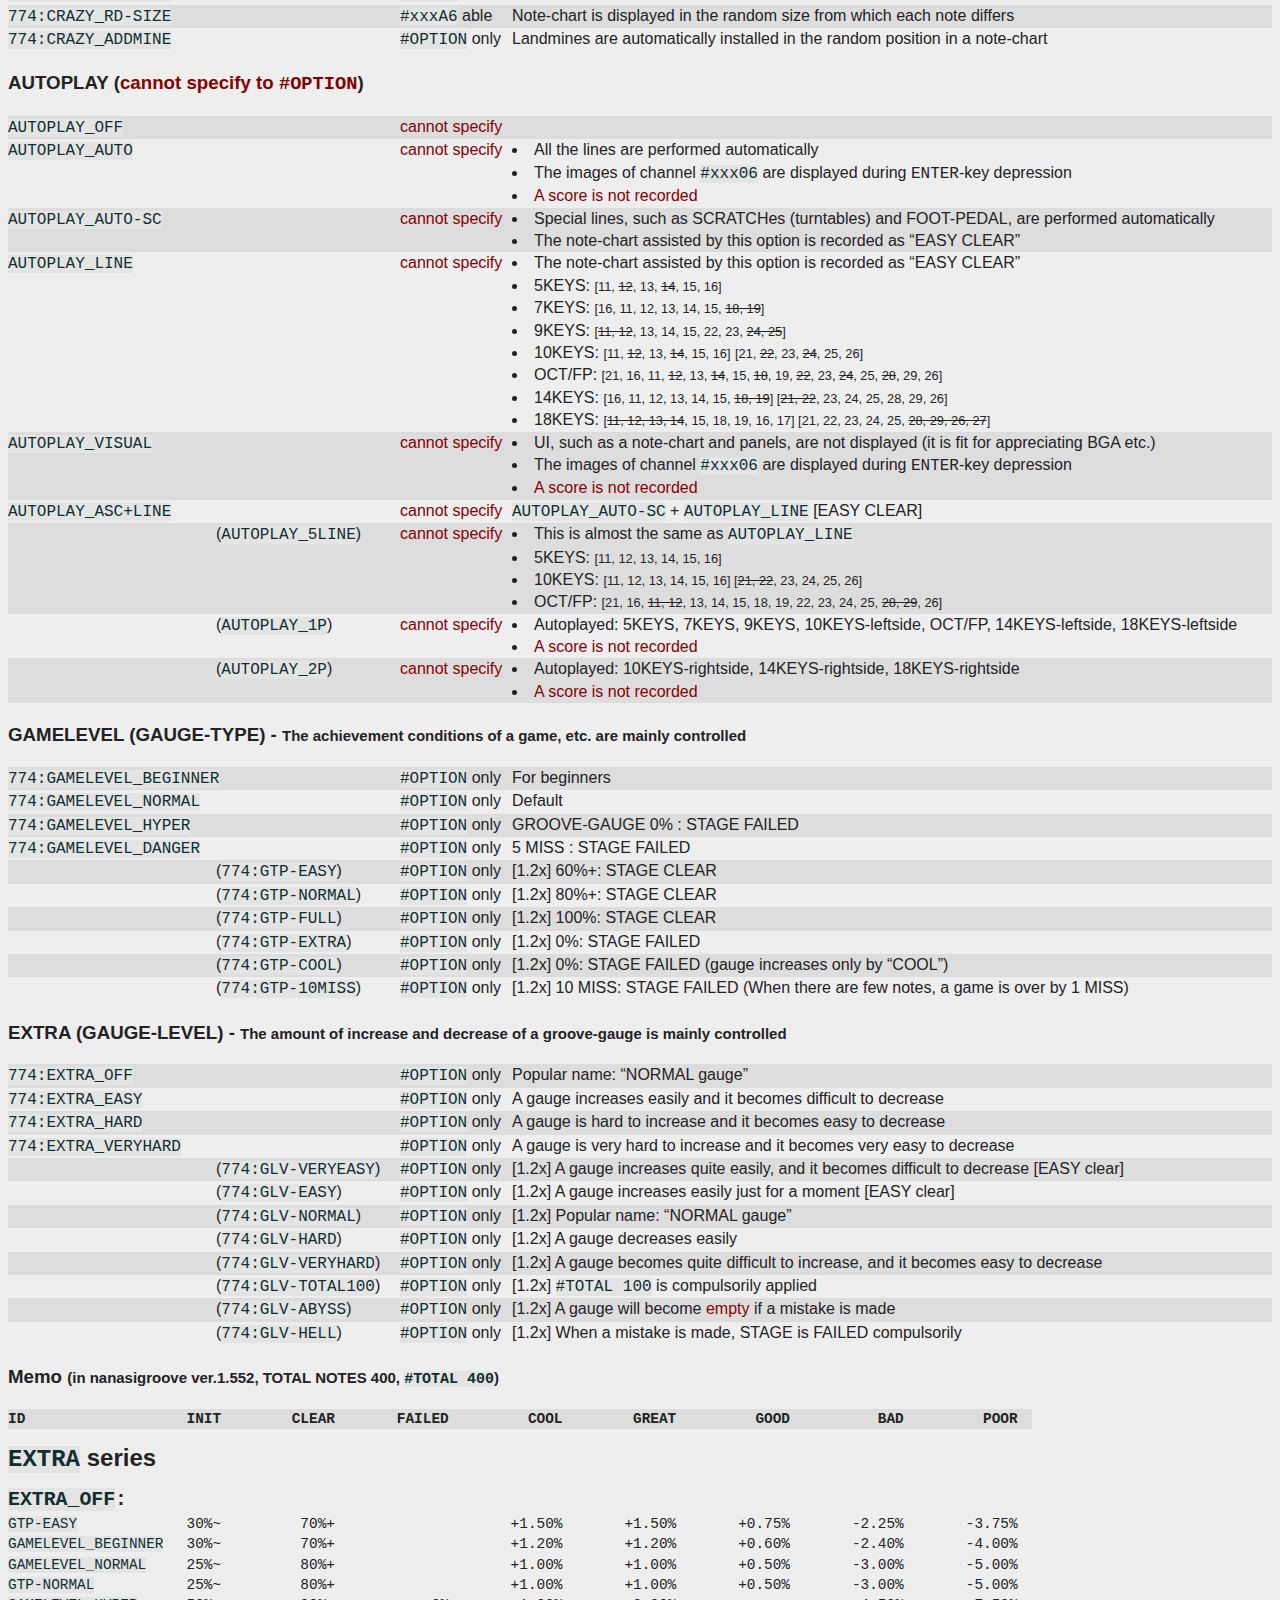
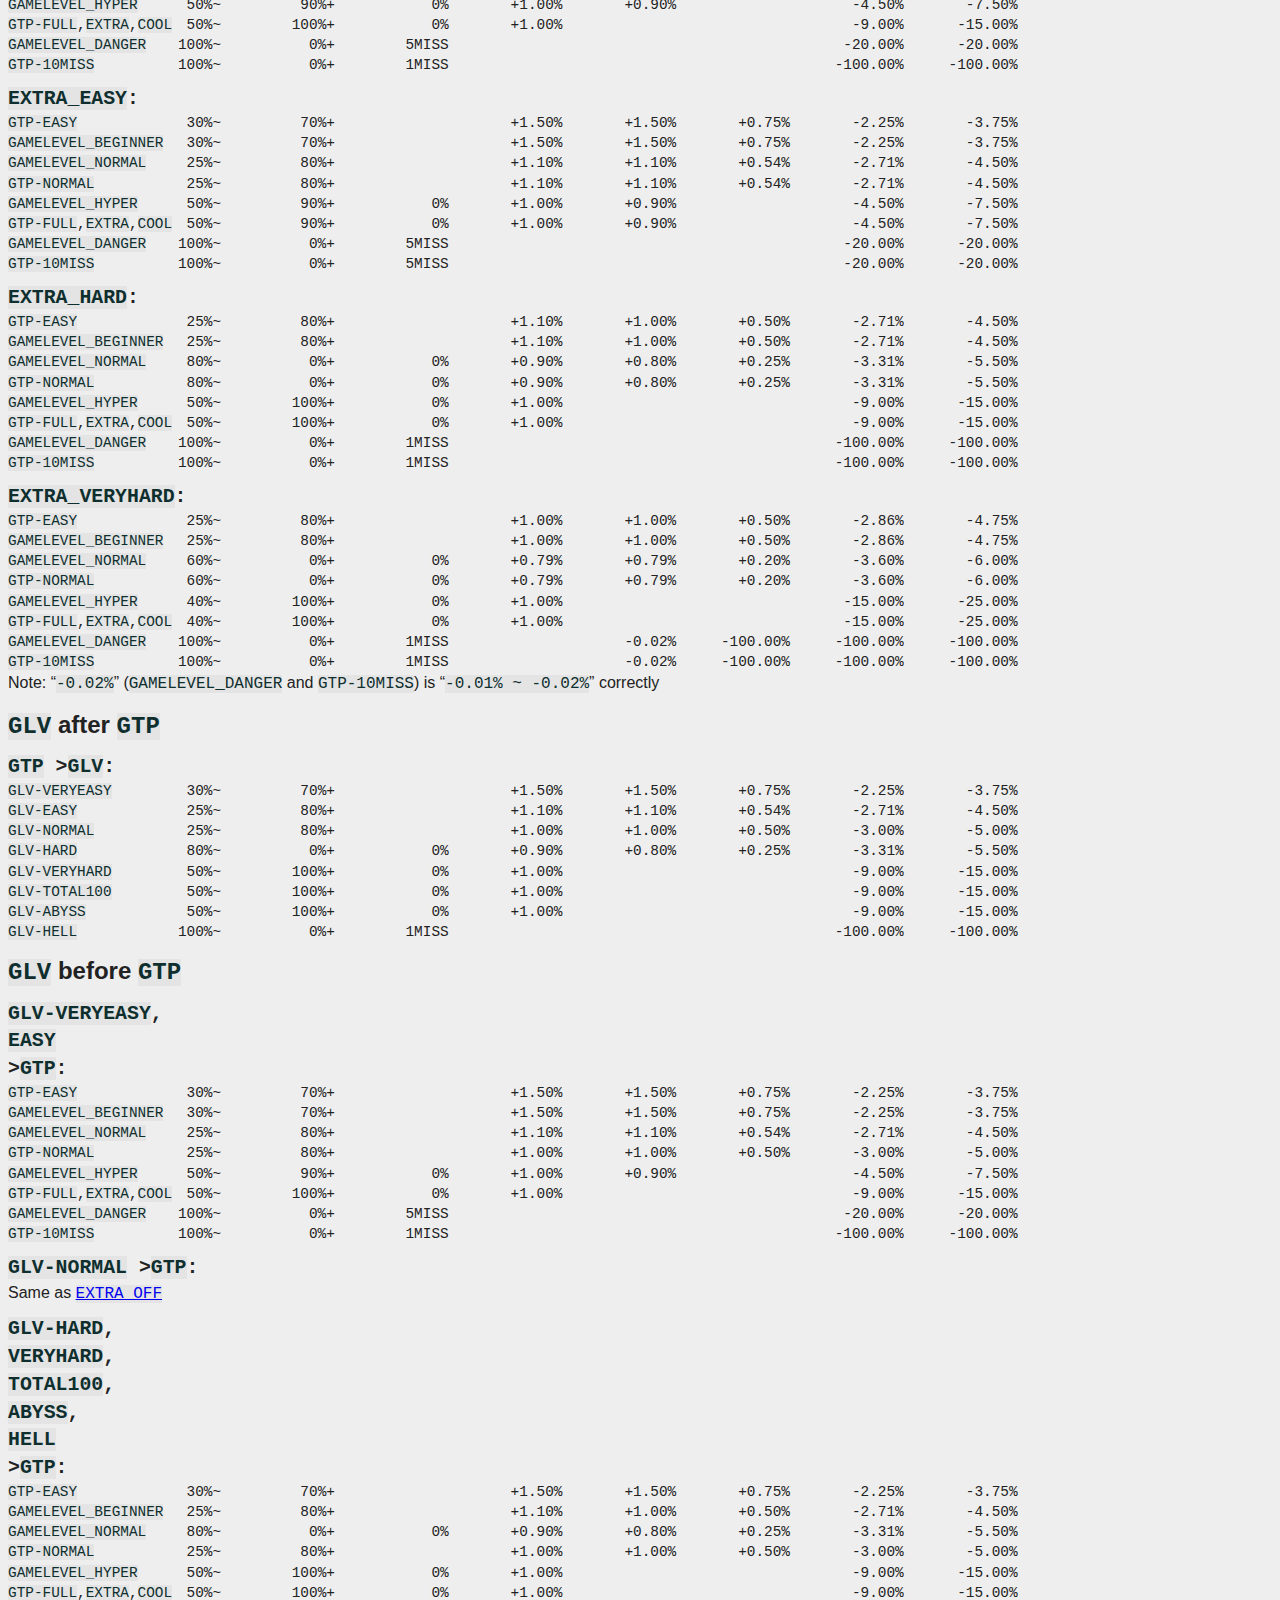
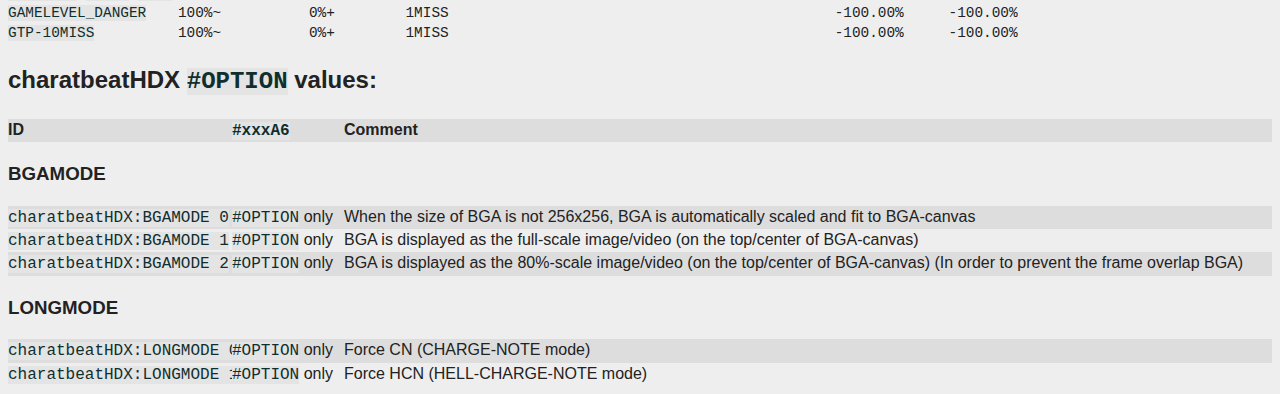
<file: option.html>
<!DOCTYPE html>
<!-- saved from url=(0045)https://hitkey.nekokan.dyndns.info/option.htm -->
<html itemscope="" itemtype="http://schema.org/WebPage" xmlns="http://www.w3.org/1999/xhtml" dir="ltr" lang="en" xml:lang="en"><head><meta http-equiv="Content-Type" content="text/html; charset=UTF-8">
    <!-- † -->
    <title itemprop="name">BMS #OPTION command</title>
    <link rel="stylesheet" type="text/css" href="content/option-css.css">
    <meta name="format-detection" content="telephone=no">
    <meta name="author" content="hitkey">
    <meta name="description" content="The list of values of the #OPTION command of BMS (Be-Music)">
  </head>
  <body>
    <h1>BMS <code><a accesskey="0" href="#OPTION">#OPTION</a></code> command</h1>
    <dl>
      <dt>Update history:</dt>
      <dd><ul>
          <li><time itemprop="dateModified" datetime="2016-03-02T05:26:30+09:00">2016-03-02</time>: charatbeatHDX v1.10
            (<time datetime="2016-02-14">2016-02-14</time>)</li>
          <li><time datetime="2014-07-08T07:30:00+09:00">2014-07-08</time>: Sonorous 0.1.0-pre
            (<time datetime="2014-07-08">2014-07-08</time>)</li>
          <li><time datetime="2014-06-29T22:31:00+09:00">2014-06-29</time>: charatbeatHDX v1.05</li>
          <li><time datetime="2014-06-19T19:22:00+09:00">2014-06-19</time>: TechnicalGroove suspended</li>
          <li><time datetime="2014-06-08T22:06:00+09:00">2014-06-08</time>: charatbeatHDX v1.04</li>
          <li><time datetime="2014-05-25T23:50:00+09:00">2014-05-25</time>: charatbeatHDX v1.03</li>
          <li><time datetime="2014-02-03T06:06:00+09:00">2013-02-03</time>: charatbeatHDX v1.02, Sonorous 0.1.0-pre
            (<time datetime="2014-01-31">2014-01-31</time>)</li>
          <li><time datetime="2013-12-28T22:14:00+09:00">2013-12-28</time>: charatbeatHDX v1.01</li>
          <li><time datetime="2013-10-06T16:58:00+09:00">2013-10-06</time>:
            <code>itemprop="dateP<em>a</em>blished"</code></li>
          <li><time datetime="2013-09-29T10:41:00+09:00">2013-09-29</time>: CSS bugfix</li>
          <li><time datetime="2013-09-28T18:38:00+09:00">2013-09-28</time>: responsivize</li>
          <li><time datetime="2013-09-22T08:29:00+09:00">2013-09-22</time>: postscript to the
              “Comment” columns</li>
          <li><time itemprop="datePublished" datetime="2013-09-18T06:21:00+09:00">2013-09-18</time>: first publication</li>
        </ul></dd>
      <dt>Targeted applications:</dt>
      <dd><ul>
          <li><a accesskey="1" href="https://web.archive.org/web/*/http://asdf.bms.ms/soft/nanasi/*">nanasigroove ver.1.260</a> (old option-ID)</li>
          <li><a accesskey="2" href="http://d11x.sakura.ne.jp/asdf/?p=13">nanasigroove ver.1.552</a></li>
          <li><a accesskey="3" href="http://www.charatsoft.com/software/charatbeatHDX/index.html">charatbeatHDX VIOLET (v1.10)</a> (limited)</li>
          <!-- li)(a accesskey="4"
href="https://dl.dropboxusercontent.com/u/19134729/otogeokiba.html"
            )TechnicalGroove(/a) (scheduled)(/li -->
          <li><a accesskey="4" href="https://cosmic.mearie.org/f/sonorous/">Sonorous 0.1.0-pre (<time datetime="2014-07-08">2014-07-08</time>)</a> (for now, parsing-only)</li>
        </ul></dd>
      <dt>CAUTION:</dt>
      <dd><ul>
          <li>My investigation is imperfect.</li>
          <li>I am not investigating nanasigroove <em>2.x</em>.</li>
          <li><em><code>#CHANGEOPTION</code> (<code>#xxxA6</code>)
            disregards old ID (1.2x).</em></li>
        </ul></dd>
      <dt>Example A:
        <a accesskey="6" href="http://tm2.toymusical.net/">Toy Musical 2</a>
        -&gt; Pure TM2 course
        (video: <a accesskey="7" href="https://www.nicovideo.jp/watch/sm20549546">sm20549546</a>)</dt>
      <dd><ol>
          <li><code><span class="lang-ja">スピリット</span>\p1.ogg</code></li>
          <li><code><span class="lang-ja">カービィポップ</span>\p2.ogg</code></li>
          <li><code><span class="lang-ja">フライトポップ</span>\p3.ogg</code></li>
          <li><code><span class="lang-ja">リッジ<!--
            -->レーシング</span>\p4.ogg</code></li>
        </ol></dd>
      <dt>Example B:
        charatbeatHDX -&gt; BMS -&gt; SAMPLE</dt>
      <dd><code><span class="lang-ja">初音ミクの<!--
        -->非日常(？)</span>\miku_<var>xxx</var>.bms</code></dd>
    </dl>


    <h2>nanasigroove 1.552: <code>#OPTION</code> values</h2>

    <div class="t1">
      <dl>
        <dt>ID</dt>
        <dd>If any, option-ID in nanasigroove ver.1.552</dd>
        <dt>(old ID)</dt>
        <dd>If any, option-ID in nanasigroove ver.1.260 (or earlier)</dd>
        <dt><code>#xxxA6</code></dt>
        <dd>If any, <code>#CHANGEOPTION</code> is effective</dd>
        <dt>Comment</dt>
        <dd>If any, the feature which should be mentioned especially</dd>
      </dl>
    </div>

    <div class="t1">
      <h3>HI-SPEED</h3>
      <dl>
        <dt><code>774:HI-SPEED_x<var>Y</var>.<var>ZZ</var></code></dt>
        <dt><i>(No alias)</i></dt>
        <dd><code>#xxxA6</code> able</dd>
        <dd><code>x0.25</code> to <code>x100.00</code>
          (step: <code>0.01</code>)</dd>
      </dl>
      <dl>
        <dt><i>No ID</i></dt>
        <dt>(<code>774:HSP-0.2</code>)</dt>
        <dd><code>#OPTION</code> only</dd>
        <dd>[1.5x] fixed to minimum value <code>0.25</code></dd>
      </dl>
      <dl>
        <dt><i>No ID</i></dt>
        <dt>(<code>774:HSP-0.4</code>)</dt>
        <dd><code>#OPTION</code> only</dd>
        <dd><i>No comment</i></dd>
      </dl>
      <dl>
        <dt><i>No ID</i></dt>
        <dt>(<code>774:HSP-0.6</code>)</dt>
        <dd><code>#OPTION</code> only</dd>
        <dd><i>No comment</i></dd>
      </dl>
      <dl>
        <dt><i>No ID</i></dt>
        <dt>(<code>774:HSP-0.8</code>)</dt>
        <dd><code>#OPTION</code> only</dd>
        <dd><i>No comment</i></dd>
      </dl>
      <dl>
        <dt><i>No ID</i></dt>
        <dt>(<code>774:HSP-1.0</code>)</dt>
        <dd><code>#OPTION</code> only</dd>
        <dd><i>No comment</i></dd>
      </dl>
      <dl>
        <dt><i>No ID</i></dt>
        <dt>(<code>774:HSP-1.5</code>)</dt>
        <dd><code>#OPTION</code> only</dd>
        <dd><i>No comment</i></dd>
      </dl>
      <dl>
        <dt><i>No ID</i></dt>
        <dt>(<code>774:HSP-2.0</code>)</dt>
        <dd><code>#OPTION</code> only</dd>
        <dd><i>No comment</i></dd>
      </dl>
      <dl>
        <dt><i>No ID</i></dt>
        <dt>(<code>774:HSP-2.5</code>)</dt>
        <dd><code>#OPTION</code> only</dd>
        <dd><i>No comment</i></dd>
      </dl>
      <dl>
        <dt><i>No ID</i></dt>
        <dt>(<code>774:HSP-3.0</code>)</dt>
        <dd><code>#OPTION</code> only</dd>
        <dd><i>No comment</i></dd>
      </dl>
      <dl>
        <dt><i>No ID</i></dt>
        <dt>(<code>774:HSP-3.5</code>)</dt>
        <dd><code>#OPTION</code> only</dd>
        <dd><i>No comment</i></dd>
      </dl>
      <dl>
        <dt><i>No ID</i></dt>
        <dt>(<code>774:HSP-4.0</code>)</dt>
        <dd><code>#OPTION</code> only</dd>
        <dd><i>No comment</i></dd>
      </dl>
      <dl>
        <dt><i>No ID</i></dt>
        <dt>(<code>774:HSP-4.5</code>)</dt>
        <dd><code>#OPTION</code> only</dd>
        <dd><i>No comment</i></dd>
      </dl>
      <dl>
        <dt><i>No ID</i></dt>
        <dt>(<code>774:HSP-5.0</code>)</dt>
        <dd><code>#OPTION</code> only</dd>
        <dd><i>No comment</i></dd>
      </dl>
      <dl>
        <dt><i>No ID</i></dt>
        <dt>(<code>774:HSP-5.5</code>)</dt>
        <dd><code>#OPTION</code> only</dd>
        <dd><i>No comment</i></dd>
      </dl>
      <dl>
        <dt><i>No ID</i></dt>
        <dt>(<code>774:HSP-6.0</code>)</dt>
        <dd><code>#OPTION</code> only</dd>
        <dd><i>No comment</i></dd>
      </dl>
      <dl>
        <dt><i>No ID</i></dt>
        <dt>(<code>774:HSP-6.5</code>)</dt>
        <dd><code>#OPTION</code> only</dd>
        <dd><i>No comment</i></dd>
      </dl>
      <dl>
        <dt><i>No ID</i></dt>
        <dt>(<code>774:HSP-7.0</code>)</dt>
        <dd><code>#OPTION</code> only</dd>
        <dd><i>No comment</i></dd>
      </dl>
      <dl>
        <dt><i>No ID</i></dt>
        <dt>(<code>774:HSP-7.5</code>)</dt>
        <dd><code>#OPTION</code> only</dd>
        <dd><i>No comment</i></dd>
      </dl>
      <dl>
        <dt><i>No ID</i></dt>
        <dt>(<code>774:HSP-8.0</code>)</dt>
        <dd><code>#OPTION</code> only</dd>
        <dd><i>No comment</i></dd>
      </dl>
      <dl>
        <dt><i>No ID</i></dt>
        <dt>(<code>774:HSP-8.5</code>)</dt>
        <dd><code>#OPTION</code> only</dd>
        <dd><i>No comment</i></dd>
      </dl>
      <dl>
        <dt><i>No ID</i></dt>
        <dt>(<code>774:HSP-9.0</code>)</dt>
        <dd><code>#OPTION</code> only</dd>
        <dd><i>No comment</i></dd>
      </dl>
      <dl>
        <dt><i>No ID</i></dt>
        <dt>(<code>774:HSP-9.5</code>)</dt>
        <dd><code>#OPTION</code> only</dd>
        <dd><i>No comment</i></dd>
      </dl>
      <dl>
        <dt><i>No ID</i></dt>
        <dt>(<code>774:HSP-10.0</code>)</dt>
        <dd><code>#OPTION</code> only</dd>
        <dd><i>No comment</i></dd>
      </dl>
      <dl>
        <dt><i>No ID</i></dt>
        <dt>(<code>774:HSP-12.0</code>)</dt>
        <dd><code>#OPTION</code> only</dd>
        <dd><i>No comment</i></dd>
      </dl>
      <dl>
        <dt><i>No ID</i></dt>
        <dt>(<code>774:HSP-15.0</code>)</dt>
        <dd><code>#OPTION</code> only</dd>
        <dd><i>No comment</i></dd>
      </dl>
      <dl>
        <dt><i>No ID</i></dt>
        <dt>(<code>774:HSP-20.0</code>)</dt>
        <dd><code>#OPTION</code> only</dd>
        <dd><i>No comment</i></dd>
      </dl>
      <dl>
        <dt><i>No ID</i></dt>
        <dt>(<code>774:HSP-100.0</code>)</dt>
        <dd><code>#OPTION</code> only</dd>
        <dd><i>No comment</i></dd>
      </dl>
      <dl>
        <dt><i>No ID</i></dt>
        <dt>(<code>774:HSP-MANUAL</code>)</dt>
        <dd><code>#OPTION</code> only</dd>
        <dd>Whatever the value of “MANUAL”
          in “PLAY OPTIONS”,
          <code>HI-SPEED</code> can be changed
          (by <kbd>F1</kbd> | <kbd>F2</kbd>) during BMS playing</dd>
      </dl>
    </div>

    <div class="t1">
      <h3>BASE-SPEED (REAL-HI-SPEED)</h3>
      <dl>
        <dt><i>No ID</i></dt>
        <dt>(<code>774:CRA-RHS1</code>)</dt>
        <dd><code>#OPTION</code> only</dd>
        <dd>corresponds to <code>BASE-SPEED_x1.20</code>
          / The playback-rate of BMS is changed</dd>
      </dl>
      <dl>
        <dt><i>No ID</i></dt>
        <dt>(<code>774:CRA-RHS2</code>)</dt>
        <dd><code>#OPTION</code> only</dd>
        <dd>corresponds to <code>BASE-SPEED_x1.50</code>
          / Run “nanasi.exe”
          - Select “OPTIONS”
          - Select “PLAY OPTIONS”</dd>
      </dl>
      <dl>
        <dt><i>No ID</i></dt>
        <dt>(<code>774:CRA-RHS3</code>)</dt>
        <dd><code>#OPTION</code> only</dd>
        <dd>corresponds to <code>BASE-SPEED_x2.00</code></dd>
      </dl>
    </div>

    <div class="t1">
      <h3>CHANGE-HS</h3>
      <dl>
        <dt><code>774:CHANGE-HS_OFF</code></dt>
        <dt><i>(No alias)</i></dt>
        <dd><code>#xxxA6</code> able</dd>
        <dd><ul>
            <li>The effect of the option
              of <code>CHANGE-HS</code> series is canceled</li>
            <li><code>#(CHANGE)OPTION</code>
              overcomes the provisional user-option</li>
            <li>Therefore, <code>CHANGE-HS_OFF</code> can forbid users
              from using <code>CHANGE-HS</code> series</li>
            <li>The effect of old ID, such as <code>CRA-ACCEL</code>
              and <code>HSP-LINENAZO</code>, is also canceled</li>
            <li><code>HSP-MANUAL</code> specified by the <code>#OPTION</code>
              command <em>cannot be canceled</em></li>
          </ul></dd>
      </dl>
      <dl>
        <dt><code>774:CHANGE-HS_ACCEL</code></dt>
        <dt>(<code>774:CRA-ACCEL</code>)</dt>
        <dd><code>#xxxA6</code> able</dd>
        <dd>[1.2x SECRET] Notes accelerate gradually</dd>
      </dl>
      <dl>
        <dt><code>774:CHANGE-HS_BRAKE</code></dt>
        <dt>(<code>774:CRA-BRAKE</code>)</dt>
        <dd><code>#xxxA6</code> able</dd>
        <dd>[1.2x SECRET] Notes slow down gradually</dd>
      </dl>
      <dl>
        <dt><code>774:CHANGE-HS_LINE</code></dt>
        <dt>(<code>774:HSP-LINE</code>)</dt>
        <dd><code>#xxxA6</code> able</dd>
        <dd><p>[1.2x] Different <code>HI-SPEED</code> is applied
            at random to each line</p>
          <p>[1.5x] <em><code>HI-SPEED_x1.75</code> is applied (bug ?)</em></p></dd>
      </dl>
      <dl>
        <dt><code>774:CHANGE-HS_NAZO</code></dt>
        <dt>(<code>774:HSP-NAZO</code>)</dt>
        <dd><code>#xxxA6</code> able</dd>
        <dd><code>HI-SPEED</code> changes continuously
          (note-chart expands and contracts gradually)</dd>
      </dl>
      <dl>
        <dt><code>774:CHANGE-HS_NAZO2</code></dt>
        <dt><i>(No alias)</i></dt>
        <dd><code>#xxxA6</code> able</dd>
        <dd>Acceleration and a slowdown are repeated with bigger amplitude
          than <code>CHANGE-HS_NAZO</code></dd>
      </dl>
      <dl>
        <dt><code>774:CHANGE-HS_RANDOM</code></dt>
        <dt>(<code>774:HSP-RANDOM</code>)</dt>
        <dd><code>#xxxA6</code> able</dd>
        <dd>Different <code>HI-SPEED</code> is applied
          at random to each note</dd>
      </dl>
      <dl>
        <dt><code>774:CHANGE-HS_COMBO-UP</code></dt>
        <dt>(<code>774:HSP-COMBO</code>)</dt>
        <dd><code>#xxxA6</code> able</dd>
        <dd>While COMBO does not break,
          <code>HI-SPEED</code> continues going up gradually</dd>
      </dl>
      <dl>
        <dt><code>774:CHANGE-HS_COMBO-DN</code></dt>
        <dt><i>(No alias)</i></dt>
        <dd><code>#xxxA6</code> able</dd>
        <dd>While COMBO does not break,
          <code>HI-SPEED</code> continues going down gradually</dd>
      </dl>
      <dl>
        <dt><code>774:CHANGE-HS_COMBO-RD</code></dt>
        <dt><i>(No alias)</i></dt>
        <dd><code>#xxxA6</code> able</dd>
        <dd>While COMBO does not break, the fluctuation range of
          <code>CHANGE-HS_RANDOM</code> continues becoming large</dd>
      </dl>
      <dl>
        <dt><code>774:CHANGE-HS_LINENAZO</code></dt>
        <dt>(<code>774:HSP-LINENAZO</code>)</dt>
        <dd><code>#xxxA6</code> able</dd>
        <dd>Different <code>CHANGE-HS_NAZO</code> is applied
          at random to each line</dd>
      </dl>
      <dl>
        <dt><code>774:CHANGE-HS_WARP</code></dt>
        <dt><i>(No alias)</i></dt>
        <dd><code>#xxxA6</code> able</dd>
        <dd>Note-chart leaps</dd>
      </dl>
      <dl>
        <dt><code>774:CHANGE-HS_S-WARP</code></dt>
        <dt><i>(No alias)</i></dt>
        <dd><code>#xxxA6</code> able</dd>
        <dd><code>CHANGE-HS_LINE</code>
          + <code>CHANGE-HS_WARP</code> ?</dd>
      </dl>
      <dl>
        <dt><code>774:CHANGE-HS_LINE2</code></dt>
        <dt><i>(No alias)</i></dt>
        <dd><code>#xxxA6</code> able</dd>
        <dd><code>CHANGE-HS_LINE</code>
          + each <code>HI-SPEED</code> changes at random</dd>
      </dl>
      <dl>
        <dt><code>774:CHANGE-HS_LINEACCEL</code></dt>
        <dt><i>(No alias)</i></dt>
        <dd><code>#xxxA6</code> able</dd>
        <dd><code>CHANGE-HS_LINE2</code>
          + <code>CHANGE-HS_ACCEL</code></dd>
      </dl>
      <dl>
        <dt><code>774:CHANGE-HS_CHAOS</code></dt>
        <dt><i>(No alias)</i></dt>
        <dd><code>#xxxA6</code> able</dd>
        <dd><code>CHANGE-HS_LINE2</code>
          + <code>CHANGE-HS_NAZO</code>
          + <code>CHANGE-HS_RANDOM</code> ?</dd>
      </dl>
      <dl>
        <dt><code>774:CHANGE-HS_RANDOM2</code></dt>
        <dt><i>(No alias)</i></dt>
        <dd><code>#xxxA6</code> able</dd>
        <dd>Different <code>HI-SPEED</code> is applied at random to each note,
          and each accelerates at random or slows down at random</dd>
      </dl>
      <dl>
        <dt><i>No ID</i></dt>
        <dt>(<code>774:HSP-CHANGE</code>)</dt>
        <dd><code>#OPTION</code> only</dd>
        <dd><p>[1.2x] Different <code>HI-SPEED</code> is applied
            at random to each <code>#xxx</code></p>
          <p>[1.5x] <em>Not effective</em></p></dd>
      </dl>
      <dl>
        <dt><i>No ID</i></dt>
        <dt>(<code>774:HSP-NAZOLINE</code>)</dt>
        <dd><em>cannot specify</em></dd>
        <dd><em>[typo]</em> from “L”
          (video: <a accesskey="8" href="https://www.nicovideo.jp/watch/sm5406031">sm5406031</a>)</dd>
      </dl>
    </div>

    <div class="t1">
      <h3>HIDDEN</h3>
      <dl>
        <dt><code>774:HIDDEN_OFF</code></dt>
        <dt>(<code>774:HID-NORMAL</code>)</dt>
        <dd><code>#xxxA6</code> able</dd>
        <dd><ul>
            <li>The effect of the option of <code>HIDDEN</code> series
              is canceled (also possible to forbid
              that <code>HIDDEN</code> series is used)</li>
            <li>[1.5x] <code>HIDDEN_OFF</code> can cancel
              <code>HIDDEN_M-SUDDEN</code></li>
            <li>[1.5x] <code>HIDDEN_OFF</code> <em>cannot cancel</em>
              <code>HID-HIDJUDGE</code></li>
          </ul></dd>
      </dl>
      <dl>
        <dt><code>774:HIDDEN_HIDDEN</code></dt>
        <dt>(<code>774:HID-HIDDEN1</code>)</dt>
        <dd><code>#xxxA6</code> able</dd>
        <dd>A note will be hidden if the timing
          by which a note should be performed approaches</dd>
      </dl>
      <dl>
        <dt><code>774:HIDDEN_HIDDEN2</code></dt>
        <dt>(<code>774:HID-HIDDEN2</code>)</dt>
        <dd><code>#xxxA6</code> able</dd>
        <dd>A note is hidden earlier than <code>HIDDEN_HIDDEN</code></dd>
      </dl>
      <dl>
        <dt><code>774:HIDDEN_HIDDEN3</code></dt>
        <dt><i>(No alias)</i></dt>
        <dd><code>#xxxA6</code> able</dd>
        <dd>A note is hidden earlier than <code>HIDDEN_HIDDEN2</code></dd>
      </dl>
      <dl>
        <dt><code>774:HIDDEN_SUDDEN</code></dt>
        <dt>(<code>774:HID-SUDDEN1</code>)</dt>
        <dd><code>#xxxA6</code> able</dd>
        <dd>A note will appear if the timing
          by which a note should be performed approaches</dd>
      </dl>
      <dl>
        <dt><code>774:HIDDEN_SUDDEN2</code></dt>
        <dt>(<code>774:HID-SUDDEN2</code>)</dt>
        <dd><code>#xxxA6</code> able</dd>
        <dd>A note appears later than <code>HIDDEN_SUDDEN</code></dd>
      </dl>
      <dl>
        <dt><code>774:HIDDEN_SUDDEN3</code></dt>
        <dt><i>(No alias)</i></dt>
        <dd><code>#xxxA6</code> able</dd>
        <dd>A note appears later than <code>HIDDEN_SUDDEN2</code></dd>
      </dl>
      <dl>
        <dt><code>774:HIDDEN_M-SUDDEN</code></dt>
        <dt><i>(No alias)</i></dt>
        <dd><code>#xxxA6</code> able</dd>
        <dd>[MANUAL-SUDDEN a.k.a. LANE-COVER (<cite>LR2</cite>)]
          <kbd>F3</kbd>: DOWN,
          <kbd>F4</kbd>: UP,
          <kbd>F5</kbd>: RESET</dd>
      </dl>
      <dl>
        <dt><code>774:HIDDEN_HID-SUD</code></dt>
        <dt>(<code>774:HID-HIDSUD1</code>)</dt>
        <dd><code>#xxxA6</code> able</dd>
        <dd>A note appears on the way, and is hidden immediately</dd>
      </dl>
      <dl>
        <dt><code>774:HIDDEN_HID-SUD2</code></dt>
        <dt>(<code>774:HID-HIDSUD2</code>)</dt>
        <dd><code>#xxxA6</code> able</dd>
        <dd>The section where a note appears is shorter
          than <code>HIDDEN_HID-SUD</code></dd>
      </dl>
      <dl>
        <dt><code>774:HIDDEN_HID-SUD3</code></dt>
        <dt>(<code>774:HID-HIDSUD3</code>)</dt>
        <dd><code>#xxxA6</code> able</dd>
        <dd>[1.2x SECRET] The section where a note appears is shorter
          than <code>HIDDEN_HID-SUD2</code></dd>
      </dl>
      <dl>
        <dt><code>774:HIDDEN_MIST</code></dt>
        <dt><i>(No alias)</i></dt>
        <dd><code>#xxxA6</code> able</dd>
        <dd>A note becomes translucent</dd>
      </dl>
      <dl>
        <dt><code>774:HIDDEN_DEEPMIST</code></dt>
        <dt><i>(No alias)</i></dt>
        <dd><code>#xxxA6</code> able</dd>
        <dd>A note becomes almost transparent</dd>
      </dl>
      <dl>
        <dt><code>774:HIDDEN_BLINK</code></dt>
        <dt>(<code>774:HID-BLINK1</code>)</dt>
        <dd><code>#xxxA6</code> able</dd>
        <dd>[1.2x SECRET] A note becomes transparent gradually
          and it returns gradually after that</dd>
      </dl>
      <dl>
        <dt><code>774:HIDDEN_BLINK2</code></dt>
        <dt>(<code>774:HID-BLINK2</code>)</dt>
        <dd><code>#xxxA6</code> able</dd>
        <dd>[1.2x SECRET] A note blinks slowly
          than <code>HIDDEN_BLINK</code></dd>
      </dl>
      <dl>
        <dt><code>774:HIDDEN_STEALTH</code></dt>
        <dt>(<code>774:HID-STEALTH</code>)</dt>
        <dd><code>#xxxA6</code> able</dd>
        <dd>A note is not displayed</dd>
      </dl>
    </div>

    <div class="t1">
      <h3>RANDOM</h3>
      <dl>
        <dt><code>774:RANDOM_OFF</code></dt>
        <dt>(<code>774:RND-NORMAL</code>)</dt>
        <dd><code>#OPTION</code> only</dd>
        <dd>Useful at “BMS which forbids
          <code>RANDOM</code> option”, etc.</dd>
      </dl>
      <dl>
        <dt><code>774:RANDOM_MIRROR</code></dt>
        <dt>(<code>774:RND-MIRROR</code>)</dt>
        <dd><code>#OPTION</code> only</dd>
        <dd><ul>
            <li>The right and left of note-chart are reversed</li>
            <li>Special lines (turn-table, foot-pedal, etc.)
              are not rearranged</li>
            <li>In the mode (e.g. 10KEYS, 14KEYS, 18KEYS)
              in which the playing side is designed clearly
              (Neither 9KEYS nor OCT/FP corresponds to this),
              rearrangement is separately applied to each side</li>
          </ul></dd>
      </dl>
      <dl>
        <dt><code>774:RANDOM_RANDOM</code></dt>
        <dt>(<code>774:RND-RANDOM</code>)</dt>
        <dd><code>#OPTION</code> only</dd>
        <dd><ul>
            <li>The position of the line of note-chart
              is replaced at random</li>
            <li>Special lines (turn-table, foot-pedal, etc.)
              are not rearranged</li>
            <li>In the mode in which the playing side is designed clearly,
              rearrangement is separately applied to each side</li>
          </ul></dd>
      </dl>
      <dl>
        <dt><code>774:RANDOM_RANDOM+</code></dt>
        <dt>(<code>774:RND-RANDOMPLUS</code>)</dt>
        <dd><code>#OPTION</code> only</dd>
        <dd><ul>
            <li>The position of the line of note-chart
              is replaced at random</li>
            <li>Special lines (turn-table, foot-pedal, etc.)
              are <strong>also rearranged</strong></li>
            <li>In the mode in which the playing side is designed clearly,
              rearrangement is separately applied to each side</li>
          </ul></dd>
      </dl>
      <dl>
        <dt><code>774:RANDOM_ALL</code></dt>
        <dt><i>(No alias)</i></dt>
        <dd><code>#OPTION</code> only</dd>
        <dd><ul>
            <li>The position of the line of note-chart
              is replaced at random</li>
            <li>Special lines (turn-table, foot-pedal, etc.)
              are not rearranged</li>
            <li>Rearrangement is applied
              <strong>ranging over both sides</strong>
              (e.g. 1P-side notes can move to 2P-side)</li>
          </ul></dd>
      </dl>
      <dl>
        <dt><code>774:RANDOM_ALL+</code></dt>
        <dt><i>(No alias)</i></dt>
        <dd><code>#OPTION</code> only</dd>
        <dd><ul>
            <li>The position of the line of note-chart
              is replaced at random</li>
            <li>Special lines (turn-table, foot-pedal, etc.)
              are <strong>also rearranged</strong></li>
            <li>Rearrangement is applied
              <strong>ranging over both sides</strong>
              (e.g. 1P-side notes can move to 2P-side)</li>
          </ul></dd>
      </dl>
    </div>

    <div class="t1">
      <h3>NOTES</h3>
      <dl>
        <dt><code>774:NOTES_OFF</code></dt>
        <dt><i>(No alias)</i></dt>
        <dd><code>#OPTION</code> only</dd>
        <dd><ul>
            <li>Useful at “BMS which forbids NOTES option”,
              etc.</li>
            <li><code>NOTES_OFF</code> can also cancel
              <code>CRA-HYPER</code> and <code>CRA-CPDOUBLE</code></li>
          </ul></dd>
      </dl>
      <dl>
        <dt><code>774:NOTES_DOUBLE</code></dt>
        <dt>(<code>774:CRA-HYPER</code>)</dt>
        <dd><code>#OPTION</code> only</dd>
        <dd><p>The notes on the line which is not special
            (non-turn-table, non-foot-pedal) are doubled</p>
          <p>(The notes which should be pushed simultaneously increase)</p></dd>
      </dl>
      <dl>
        <dt><code>774:NOTES_COPY</code></dt>
        <dt>(<code>774:CRA-CPDOUBLE</code>)</dt>
        <dd><code>#OPTION</code> only</dd>
        <dd><ul>
            <li>Note-chart for Single-Play is reversed
              (special lines are excluded) and copied to 2P-side</li>
            <li>This is the mode known as the popular name
              <strong>DBM</strong> <span>(DOUBLE BATTLE MIRROR)</span>
              in <cite>beatmaniaIIDX</cite></li>
            <li>E.g. 5KEYS <span>[11, 12, 13, 14, 15, 16]</span> -&gt;
              10KEYS DBM <span>[11, 12, 13, 14, 15, 16]
              [15, 14, 13, 12, 11, 16]</span></li>
            <li>E.g. 9KEYS -&gt; 18KEYS DBM
              <span>[11, 12, 13, 14, 15, 22, 23, 24, 25]
              [25, 24, 23, 22, 15, 14, 13, 12, 11]</span></li>
            <li>Even if it applies this to
              OCT/FP, 10KEYS, 14KEYS, or 18KEYS, nothing happens</li>
          </ul></dd>
      </dl>
      <dl>
        <dt><code>774:NOTES_DBLCOPY</code></dt>
        <dt><i>(No alias)</i></dt>
        <dd><code>#OPTION</code> only</dd>
        <dd><code>NOTES_DOUBLE</code> + <code>NOTES_COPY</code></dd>
      </dl>
    </div>

    <div class="t1">
      <h3>CRAZY</h3>
      <dl>
        <dt><code>774:CRAZY_OFF</code></dt>
        <dt>(<code>774:CRA-NORMAL</code>)</dt>
        <dd><code>#xxxA6</code> able</dd>
        <dd><ul>
            <li>[1.5x] Useful at “BMS which forbids
              <code>CRAZY</code> series”, etc.</li>
            <li>[1.2x] <code>CRAZY</code> series <em>cannot be canceled</em>
              by <code>CRA-NORMAL</code></li>
            <li>Supposing two or more <code>CRAZY</code> series options
              are applied, <code>CRAZY_OFF</code> will
              <strong>cancel all of those effects</strong></li>
            <li><code>CRAZY_OFF</code> can cancel
              <code>HID-HIDJUDGE</code></li>
            <li><span><code>CRAZY_GOOD2BAD</code>,
              <code>CRAZY_GREAT2BAD</code>,
              <code>CRAZY_HELLJUDGE</code>,
              <code>CRAZY_ADDMINE</code>,</span>
              these cannot be canceled by <code>#CHANGEOPTION</code></li>
            <li><span><code>CRA-HARD1</code>,
              <code>CRA-HARD2</code>,
              <code>CRA-ULTHARD</code>,
              <code>CRA-2JUDGE</code>,</span>
              these cannot be canceled by <code>#CHANGEOPTION</code></li>
            <li><span><code>CRA-RHS[1-3]</code>,
              <code>CRA-ACCEL</code>,
              <code>CRA-BRAKE</code>,
              <code>CRA-HYPER</code>,
              <code>CRA-CPDOUBLE</code>,</span>
              these cannot be canceled by <code>CRAZY_OFF</code></li>
          </ul></dd>
      </dl>
      <dl>
        <dt><code>774:CRAZY_STAR</code></dt>
        <dt>(<code>774:CRA-STAR</code>)</dt>
        <dd><code>#xxxA6</code> able</dd>
        <dd><ul>
            <li>A note glitters like a rainbow
              (Distinction by colors becomes difficult)</li>
            <li>If this effect of <code>CRAZY_STAR</code>
              is interrupted by <code>CRAZY_OFF</code>,
              <em>the colors of notes will not return</em></li>
            <li>However, the colors of notes will be initialized
              if we use <code>CRAZY_LINEMOVE</code>
              or <code>HIDDEN</code> series</li>
          </ul></dd>
      </dl>
      <dl>
        <dt><code>774:CRAZY_SPIN</code></dt>
        <dt><i>(No alias)</i></dt>
        <dd><code>#xxxA6</code> able</dd>
        <dd>A note rotates</dd>
      </dl>
      <dl>
        <dt><code>774:CRAZY_CLONE</code></dt>
        <dt><i>(No alias)</i></dt>
        <dd><code>#xxxA6</code> able</dd>
        <dd>A translucent afterimage appears behind a note</dd>
      </dl>
      <dl>
        <dt><code>774:CRAZY_CLONE2</code></dt>
        <dt><i>(No alias)</i></dt>
        <dd><code>#xxxA6</code> able</dd>
        <dd>A translucent afterimage appears
          also in the right and left of a note</dd>
      </dl>
      <dl>
        <dt><code>774:CRAZY_S-CLONE</code></dt>
        <dt><i>(No alias)</i></dt>
        <dd><code>#xxxA6</code> able</dd>
        <dd>Note-chart is filled with afterimages
          (afterimages which go from bottom to top,
          and afterimages which cross a note-chart aslant also appear)</dd>
      </dl>
      <dl>
        <dt><code>774:CRAZY_LINEMOVE</code></dt>
        <dt>(<code>774:CRA-LINEMOVE</code>)</dt>
        <dd><code>#xxxA6</code> able</dd>
        <dd><ul>
            <li>A judgment line continues moving up and down</li>
            <li>If <code>LINEMOVE</code> is interrupted
              by <code>CRAZY_OFF</code>,
              <em>the position of moved line will not return</em></li>
          </ul></dd>
      </dl>
      <dl>
        <dt><code>774:CRAZY_LINEMOVE2</code></dt>
        <dt><i>(No alias)</i></dt>
        <dd><code>#xxxA6</code> able</dd>
        <dd><ul>
            <li>Enhanced <code>LINEMOVE</code>
              (a judgment line moves until just before the position
              where a note starts an appearance)</li>
            <li>If <code>LINEMOVE2</code> is interrupted
              by <code>CRAZY_OFF</code>,
              <em>the position of moved line will not return</em></li>
          </ul></dd>
      </dl>
      <dl>
        <dt><code>774:CRAZY_GOOD2BAD</code></dt>
        <dt>(<code>774:CRA-HARD1</code>)</dt>
        <dd><code>#OPTION</code> only</dd>
        <dd>When a judgment is GOOD or BAD or POOR,
          a groove-gauge decreases</dd>
      </dl>
      <dl>
        <dt><code>774:CRAZY_GREAT2BAD</code></dt>
        <dt>(<code>774:CRA-HARD2</code>)</dt>
        <dd><code>#OPTION</code> only</dd>
        <dd>When a judgment is GREAT or GOOD or BAD or POOR,
          a groove-gauge decreases</dd>
      </dl>
      <dl>
        <dt><code>774:CRAZY_HELLJUDGE</code></dt>
        <dt>(<code>774:CRA-ULTHARD</code>)</dt>
        <dd><code>#OPTION</code> only</dd>
        <dd><p>Diminish the original judgment width by half (probably)</p>
          <p>(The <code>HELLJUDGE</code> to <code>#RANK&nbsp;0</code>
            is more difficult than <code>HELLJUDGE</code>
            to <code>#RANK&nbsp;3</code>)</p></dd>
      </dl>
      <dl>
        <dt><code>774:CRAZY_HELLJUDGE</code></dt>
        <dt>(<code>774:CRA-2JUDGE</code>)</dt>
        <dd><code>#OPTION</code> only</dd>
        <dd><p>[1.5x] Diminish the original judgment width by half
            (probably)</p>
          <p>[1.2x] Judgments will appear only COOL or MISS
            (BAD or POOR or air-shot POOR)</p></dd>
      </dl>
      <dl>
        <dt><code>774:CRAZY_XWAVE</code></dt>
        <dt>(<code>774:CRA-XWAVE1</code>)</dt>
        <dd><code>#xxxA6</code> able</dd>
        <dd>A note moves in a zigzag direction right and left</dd>
      </dl>
      <dl>
        <dt><code>774:CRAZY_XWAVE2</code></dt>
        <dt>(<code>774:CRA-XWAVE2</code>)</dt>
        <dd><code>#xxxA6</code> able</dd>
        <dd>Enhanced <code>CRAZY_XWAVE</code></dd>
      </dl>
      <dl>
        <dt><code>774:CRAZY_YWAVE</code></dt>
        <dt>(<code>774:CRA-YWAVE1</code>)</dt>
        <dd><code>#xxxA6</code> able</dd>
        <dd>A note repeats stop-and-go</dd>
      </dl>
      <dl>
        <dt><code>774:CRAZY_YWAVE2</code></dt>
        <dt>(<code>774:CRA-YWAVE2</code>)</dt>
        <dd><code>#xxxA6</code> able</dd>
        <dd>Enhanced <code>CRAZY_YWAVE</code></dd>
      </dl>
      <dl>
        <dt><code>774:CRAZY_XYWAVE</code></dt>
        <dt>(<code>774:CRA-XYWAVE1</code>)</dt>
        <dd><code>#xxxA6</code> able</dd>
        <dd>[1.2x SECRET] <code>CRAZY_XWAVE</code>
          + <code>CRAZY_YWAVE</code></dd>
      </dl>
      <dl>
        <dt><code>774:CRAZY_XYWAVE2</code></dt>
        <dt>(<code>774:CRA-XYWAVE2</code>)</dt>
        <dd><code>#xxxA6</code> able</dd>
        <dd>[1.2x SECRET] Enhanced <code>CRAZY_XYWAVE</code></dd>
      </dl>
      <dl>
        <dt><code>774:CRAZY_3DWAVE</code></dt>
        <dt>(<code>774:CRA-3DWAVE1</code>)</dt>
        <dd><code>#xxxA6</code> able</dd>
        <dd>[1.2x SECRET] A note becomes large gradually and
          becomes small gradually (+ slight <code>XYWAVE</code> ?)</dd>
      </dl>
      <dl>
        <dt><code>774:CRAZY_3DWAVE2</code></dt>
        <dt>(<code>774:CRA-3DWAVE2</code>)</dt>
        <dd><code>#xxxA6</code> able</dd>
        <dd>[1.2x SECRET] Enhanced <code>CRAZY_3DWAVE</code></dd>
      </dl>
      <dl>
        <dt><code>774:CRAZY_HIDJUDGE</code></dt>
        <dt>(<code>774:HID-HIDJUDGE</code>)</dt>
        <dd><code>#xxxA6</code> able</dd>
        <dd>[1.2x SECRET] The results of a judgment of each note
          <span>(COOL, GREAT, GOOD, BAD, POOR, air-shot POOR)</span>
          are hidden</dd>
      </dl>
      <dl>
        <dt><code>774:CRAZY_DARK</code></dt>
        <dt>(<code>774:CRA-DARK</code>)</dt>
        <dd><code>#xxxA6</code> able</dd>
        <dd>[1.2x SECRET] Some elements of a screen are not displayed</dd>
      </dl>
      <dl>
        <dt><code>774:CRAZY_DARK2</code></dt>
        <dt><i>(No alias)</i></dt>
        <dd><code>#xxxA6</code> able</dd>
        <dd>Enhanced <code>CRAZY_DARK</code></dd>
      </dl>
      <dl>
        <dt><code>774:CRAZY_REVERSE</code></dt>
        <dt><i>(No alias)</i></dt>
        <dd><code>#xxxA6</code> able</dd>
        <dd>Note-chart is displayed on a top-and-bottom contrary
          (like <cite>GuitarFreaks</cite>)</dd>
      </dl>
      <dl>
        <dt><code>774:CRAZY_SMALL</code></dt>
        <dt><i>(No alias)</i></dt>
        <dd><code>#xxxA6</code> able</dd>
        <dd>A note becomes small</dd>
      </dl>
      <dl>
        <dt><code>774:CRAZY_BIG</code></dt>
        <dt><i>(No alias)</i></dt>
        <dd><code>#xxxA6</code> able</dd>
        <dd>A note becomes big</dd>
      </dl>
      <dl>
        <dt><code>774:CRAZY_FADEIN</code></dt>
        <dt><i>(No alias)</i></dt>
        <dd><code>#xxxA6</code> able</dd>
        <dd>A note becomes large gradually</dd>
      </dl>
      <dl>
        <dt><code>774:CRAZY_FADEOUT</code></dt>
        <dt><i>(No alias)</i></dt>
        <dd><code>#xxxA6</code> able</dd>
        <dd>A note becomes small gradually</dd>
      </dl>
      <dl>
        <dt><code>774:CRAZY_RD-SIZE</code></dt>
        <dt><i>(No alias)</i></dt>
        <dd><code>#xxxA6</code> able</dd>
        <dd>Note-chart is displayed in the random size
          from which each note differs</dd>
      </dl>
      <dl>
        <dt><code>774:CRAZY_ADDMINE</code></dt>
        <dt><i>(No alias)</i></dt>
        <dd><code>#OPTION</code> only</dd>
        <dd>Landmines are automatically installed in the random position
          in a note-chart</dd>
      </dl>
    </div>

    <div class="t1">
      <h3>AUTOPLAY (<em>cannot specify to <code>#OPTION</code></em>)</h3>
      <dl>
        <dt><code>AUTOPLAY_OFF</code></dt>
        <dt><i>(No alias)</i></dt>
        <dd><em>cannot specify</em></dd>
        <dd><i>No comment</i></dd>
      </dl>
      <dl>
        <dt><code>AUTOPLAY_AUTO</code></dt>
        <dt><i>(No alias)</i></dt>
        <dd><em>cannot specify</em></dd>
        <dd><ul>
            <li>All the lines are performed automatically</li>
            <li>The images of channel <code>#xxx06</code> are displayed
              during <kbd>ENTER</kbd>-key depression</li>
            <li><em>A score is not recorded</em></li>
          </ul></dd>
      </dl>
      <dl>
        <dt><code>AUTOPLAY_AUTO-SC</code></dt>
        <dt><i>(No alias)</i></dt>
        <dd><em>cannot specify</em></dd>
        <dd><ul>
            <li>Special lines, such as SCRATCHes (turntables) and FOOT-PEDAL,
              are performed automatically</li>
            <li>The note-chart assisted by this option is recorded
              as “EASY CLEAR”</li>
          </ul></dd>
      </dl>
      <dl>
        <dt><code>AUTOPLAY_LINE</code></dt>
        <dt><i>(No alias)</i></dt>
        <dd><em>cannot specify</em></dd>
        <dd><ul>
            <li>The note-chart assisted by this option is recorded
              as “EASY CLEAR”</li>
            <li>5KEYS:
              <span>[11, <s>12</s>, 13, <s>14</s>, 15, 16]</span></li>
            <li>7KEYS:
              <span>[16, 11, 12, 13, 14, 15, <s>18, 19</s>]</span></li>
            <li>9KEYS:
              <span>[<s>11, 12</s>, 13, 14, 15,
                22, 23, <s>24, 25</s>]</span></li>
            <li>10KEYS:
              <span>[11, <s>12</s>, 13, <s>14</s>, 15, 16]</span>
              <span>[21, <s>22</s>, 23, <s>24</s>, 25, 26]</span></li>
            <li>OCT/FP:
              <span>[21, 16, 11, <s>12</s>, 13, <s>14</s>, 15, <s>18</s>, 19,
                <s>22</s>, 23, <s>24</s>, 25, <s>28</s>, 29, 26]</span></li>
            <li>14KEYS:
              <span>[16, 11, 12, 13, 14, 15, <s>18, 19</s>]
                [<s>21, 22</s>, 23, 24, 25, 28, 29, 26]</span></li>
            <li>18KEYS:
              <span>[<s>11, 12, 13, 14</s>, 15, 18, 19, 16, 17]
                [21, 22, 23, 24, 25, <s>28, 29, 26, 27</s>]</span></li>
          </ul></dd>
      </dl>
      <dl>
        <dt><code>AUTOPLAY_VISUAL</code></dt>
        <dt><i>(No alias)</i></dt>
        <dd><em>cannot specify</em></dd>
        <dd><ul>
            <li>UI, such as a note-chart and panels, are not displayed
              (it is fit for appreciating BGA etc.)</li>
            <li>The images of channel <code>#xxx06</code> are displayed
              during <kbd>ENTER</kbd>-key depression</li>
            <li><em>A score is not recorded</em></li>
          </ul></dd>
      </dl>
      <dl>
        <dt><code>AUTOPLAY_ASC+LINE</code></dt>
        <dt><i>(No alias)</i></dt>
        <dd><em>cannot specify</em></dd>
        <dd><code>AUTOPLAY_AUTO-SC</code>
          + <code>AUTOPLAY_LINE</code> [EASY CLEAR]</dd>
      </dl>
      <dl>
        <dt><i>No ID</i></dt>
        <dt>(<code>AUTOPLAY_5LINE</code>)</dt>
        <dd><em>cannot specify</em></dd>
        <dd><ul>
            <li>This is almost the same as <code>AUTOPLAY_LINE</code></li>
            <li>5KEYS:
              <span>[11, 12, 13, 14, 15, 16]</span></li>
            <li>10KEYS:
              <span>[11, 12, 13, 14, 15, 16]
                [<s>21, 22</s>, 23, 24, 25, 26]</span></li>
            <li>OCT/FP:
              <span>[21, 16, <s>11, 12</s>, 13, 14, 15, 18, 19,
                22, 23, 24, 25, <s>28, 29</s>, 26]</span></li>
          </ul></dd>
      </dl>
      <dl>
        <dt><i>No ID</i></dt>
        <dt>(<code>AUTOPLAY_1P</code>)</dt>
        <dd><em>cannot specify</em></dd>
        <dd><ul>
            <li>Autoplayed: 5KEYS, 7KEYS, 9KEYS, 10KEYS-leftside,
              OCT/FP, 14KEYS-leftside, 18KEYS-leftside</li>
            <li><em>A score is not recorded</em></li>
          </ul></dd>
      </dl>
      <dl>
        <dt><i>No ID</i></dt>
        <dt>(<code>AUTOPLAY_2P</code>)</dt>
        <dd><em>cannot specify</em></dd>
        <dd><ul>
            <li>Autoplayed:
              10KEYS-rightside, 14KEYS-rightside, 18KEYS-rightside</li>
            <li><em>A score is not recorded</em></li>
          </ul></dd>
      </dl>
    </div>

    <div class="t1">
      <h3>GAMELEVEL (GAUGE-TYPE) -
        <span>The achievement conditions of a game, etc.
          are mainly controlled</span></h3>
      <dl>
        <dt><code>774:GAMELEVEL_BEGINNER</code></dt>
        <dt><i>(No alias)</i></dt>
        <dd><code>#OPTION</code> only</dd>
        <dd>For beginners</dd>
      </dl>
      <dl>
        <dt><code>774:GAMELEVEL_NORMAL</code></dt>
        <dt><i>(No alias)</i></dt>
        <dd><code>#OPTION</code> only</dd>
        <dd>Default</dd>
      </dl>
      <dl>
        <dt><code>774:GAMELEVEL_HYPER</code></dt>
        <dt><i>(No alias)</i></dt>
        <dd><code>#OPTION</code> only</dd>
        <dd>GROOVE-GAUGE 0% : STAGE FAILED</dd>
      </dl>
      <dl>
        <dt><code>774:GAMELEVEL_DANGER</code></dt>
        <dt><i>(No alias)</i></dt>
        <dd><code>#OPTION</code> only</dd>
        <dd>5 MISS : STAGE FAILED</dd>
      </dl>
      <dl>
        <dt><i>No ID</i></dt>
        <dt>(<code>774:GTP-EASY</code>)</dt>
        <dd><code>#OPTION</code> only</dd>
        <dd>[1.2x] 60%+: STAGE CLEAR</dd>
      </dl>
      <dl>
        <dt><i>No ID</i></dt>
        <dt>(<code>774:GTP-NORMAL</code>)</dt>
        <dd><code>#OPTION</code> only</dd>
        <dd>[1.2x] 80%+: STAGE CLEAR</dd>
      </dl>
      <dl>
        <dt><i>No ID</i></dt>
        <dt>(<code>774:GTP-FULL</code>)</dt>
        <dd><code>#OPTION</code> only</dd>
        <dd>[1.2x] 100%: STAGE CLEAR</dd>
      </dl>
      <dl>
        <dt><i>No ID</i></dt>
        <dt>(<code>774:GTP-EXTRA</code>)</dt>
        <dd><code>#OPTION</code> only</dd>
        <dd>[1.2x] 0%: STAGE FAILED</dd>
      </dl>
      <dl>
        <dt><i>No ID</i></dt>
        <dt>(<code>774:GTP-COOL</code>)</dt>
        <dd><code>#OPTION</code> only</dd>
        <dd>[1.2x] 0%: STAGE FAILED
          (gauge increases only by “COOL”)</dd>
      </dl>
      <dl>
        <dt><i>No ID</i></dt>
        <dt>(<code>774:GTP-10MISS</code>)</dt>
        <dd><code>#OPTION</code> only</dd>
        <dd>[1.2x] 10 MISS: STAGE FAILED
          (When there are few notes, a game is over by 1 MISS)</dd>
      </dl>
    </div>

    <div class="t1">
      <h3>EXTRA (GAUGE-LEVEL) -
        <span>The amount of increase and decrease of a groove-gauge
          is mainly controlled</span></h3>
      <dl>
        <dt><code>774:EXTRA_OFF</code></dt>
        <dt><i>(No alias)</i></dt>
        <dd><code>#OPTION</code> only</dd>
        <dd>Popular name: “NORMAL gauge”</dd>
      </dl>
      <dl>
        <dt><code>774:EXTRA_EASY</code></dt>
        <dt><i>(No alias)</i></dt>
        <dd><code>#OPTION</code> only</dd>
        <dd>A gauge increases easily and it becomes difficult to decrease</dd>
      </dl>
      <dl>
        <dt><code>774:EXTRA_HARD</code></dt>
        <dt><i>(No alias)</i></dt>
        <dd><code>#OPTION</code> only</dd>
        <dd>A gauge is hard to increase and it becomes easy to decrease</dd>
      </dl>
      <dl>
        <dt><code>774:EXTRA_VERYHARD</code></dt>
        <dt><i>(No alias)</i></dt>
        <dd><code>#OPTION</code> only</dd>
        <dd>A gauge is very hard to increase
          and it becomes very easy to decrease</dd>
      </dl>
      <dl>
        <dt><i>No ID</i></dt>
        <dt>(<code>774:GLV-VERYEASY</code>)</dt>
        <dd><code>#OPTION</code> only</dd>
        <dd>[1.2x] A gauge increases quite easily,
          and it becomes difficult to decrease [EASY clear]</dd>
      </dl>
      <dl>
        <dt><i>No ID</i></dt>
        <dt>(<code>774:GLV-EASY</code>)</dt>
        <dd><code>#OPTION</code> only</dd>
        <dd>[1.2x] A gauge increases easily just for a moment
          [EASY clear]</dd>
      </dl>
      <dl>
        <dt><i>No ID</i></dt>
        <dt>(<code>774:GLV-NORMAL</code>)</dt>
        <dd><code>#OPTION</code> only</dd>
        <dd>[1.2x] Popular name: “NORMAL gauge”</dd>
      </dl>
      <dl>
        <dt><i>No ID</i></dt>
        <dt>(<code>774:GLV-HARD</code>)</dt>
        <dd><code>#OPTION</code> only</dd>
        <dd>[1.2x] A gauge decreases easily</dd>
      </dl>
      <dl>
        <dt><i>No ID</i></dt>
        <dt>(<code>774:GLV-VERYHARD</code>)</dt>
        <dd><code>#OPTION</code> only</dd>
        <dd>[1.2x] A gauge becomes quite difficult to increase,
          and it becomes easy to decrease</dd>
      </dl>
      <dl>
        <dt><i>No ID</i></dt>
        <dt>(<code>774:GLV-TOTAL100</code>)</dt>
        <dd><code>#OPTION</code> only</dd>
        <dd>[1.2x] <code>#TOTAL&nbsp;100</code> is compulsorily applied</dd>
      </dl>
      <dl>
        <dt><i>No ID</i></dt>
        <dt>(<code>774:GLV-ABYSS</code>)</dt>
        <dd><code>#OPTION</code> only</dd>
        <dd>[1.2x] A gauge will become <em>empty</em>
          if a mistake is made</dd>
      </dl>
      <dl>
        <dt><i>No ID</i></dt>
        <dt>(<code>774:GLV-HELL</code>)</dt>
        <dd><code>#OPTION</code> only</dd>
        <dd>[1.2x] When a mistake is made, STAGE is FAILED compulsorily</dd>
      </dl>
    </div>



    <div class="appendix">

      <h3 class="o">Memo <span>(in nanasigroove ver.1.552,
        TOTAL NOTES 400, <code>#TOTAL 400</code>)</span></h3>

      <div class="t2">
        <dl>
          <dt>ID</dt>
          <dd><code>GAMELEVEL</code> (<code>GTP</code>),
            or <code>EXTRA</code> (<code>GLV</code>)</dd>
          <dt>INIT</dt>
          <dd>[<code><var>n</var>%~</code>]
            The initial value of a groove-gauge</dd>
          <dt>CLEAR</dt>
          <dd>[<code><var>n</var>%+</code>]
            The value of the groove-gauge which a player must attain</dd>
          <dt>FAILED</dt>
          <dd>[<code>0%</code> | <code><var>n</var>MISS</code>]
            The conditions for which a play is interrupted compulsorily</dd>
          <dt>COOL</dt>
          <dt>GREAT</dt>
          <dt>GOOD</dt>
          <dt>BAD</dt>
          <dt>POOR</dt>
          <dd>[<code>±<var>n</var>%</code>]
            The rate of change of a groove-gauge in each judgment</dd>
        </dl>
      </div>

      <h4><code>EXTRA</code> series</h4>
      <div id="EXTRA-OFF" class="t2">
        <h5><code>EXTRA_OFF</code>:</h5>
        <dl>
          <dt><code>GTP-EASY</code></dt>
          <dd>30%~</dd>
          <dd>70%+</dd>
          <dd><i>NONE</i></dd>
          <dd>+1.50%</dd>
          <dd>+1.50%</dd>
          <dd>+0.75%</dd>
          <dd>-2.25%</dd>
          <dd>-3.75%</dd>
        </dl>
        <dl>
          <dt><code>GAMELEVEL_BEGINNER</code></dt>
          <dd>30%~</dd>
          <dd>70%+</dd>
          <dd><i>NONE</i></dd>
          <dd>+1.20%</dd>
          <dd>+1.20%</dd>
          <dd>+0.60%</dd>
          <dd>-2.40%</dd>
          <dd>-4.00%</dd>
        </dl>
        <dl>
          <dt><code>GAMELEVEL_NORMAL</code></dt>
          <dd>25%~</dd>
          <dd>80%+</dd>
          <dd><i>NONE</i></dd>
          <dd>+1.00%</dd>
          <dd>+1.00%</dd>
          <dd>+0.50%</dd>
          <dd>-3.00%</dd>
          <dd>-5.00%</dd>
        </dl>
        <dl>
          <dt><code>GTP-NORMAL</code></dt>
          <dd>25%~</dd>
          <dd>80%+</dd>
          <dd><i>NONE</i></dd>
          <dd>+1.00%</dd>
          <dd>+1.00%</dd>
          <dd>+0.50%</dd>
          <dd>-3.00%</dd>
          <dd>-5.00%</dd>
        </dl>
        <dl>
          <dt><code>GAMELEVEL_HYPER</code></dt>
          <dd>50%~</dd>
          <dd>90%+</dd>
          <dd>0%</dd>
          <dd>+1.00%</dd>
          <dd>+0.90%</dd>
          <dd><i>0.00%</i></dd>
          <dd>-4.50%</dd>
          <dd>-7.50%</dd>
        </dl>
        <dl>
          <dt><code>GTP-FULL</code>,<code>EXTRA</code>,<code>COOL</code></dt>
          <dd>50%~</dd>
          <dd>100%+</dd>
          <dd>0%</dd>
          <dd>+1.00%</dd>
          <dd><i>0.00%</i></dd>
          <dd><i>0.00%</i></dd>
          <dd>-9.00%</dd>
          <dd>-15.00%</dd>
        </dl>
        <dl>
          <dt><code>GAMELEVEL_DANGER</code></dt>
          <dd>100%~</dd>
          <dd>0%+</dd>
          <dd>5MISS</dd>
          <dd><i>0.00%</i></dd>
          <dd><i>0.00%</i></dd>
          <dd><i>0.00%</i></dd>
          <dd>-20.00%</dd>
          <dd>-20.00%</dd>
        </dl>
        <dl>
          <dt><code>GTP-10MISS</code></dt>
          <dd>100%~</dd>
          <dd>0%+</dd>
          <dd>1MISS</dd>
          <dd><i>0.00%</i></dd>
          <dd><i>0.00%</i></dd>
          <dd><i>0.00%</i></dd>
          <dd>-100.00%</dd>
          <dd>-100.00%</dd>
        </dl>
      </div>

      <div class="t2">
        <h5><code>EXTRA_EASY</code>:</h5>
        <dl>
          <dt><code>GTP-EASY</code></dt>
          <dd>30%~</dd>
          <dd>70%+</dd>
          <dd><i>NONE</i></dd>
          <dd>+1.50%</dd>
          <dd>+1.50%</dd>
          <dd>+0.75%</dd>
          <dd>-2.25%</dd>
          <dd>-3.75%</dd>
        </dl>
        <dl>
          <dt><code>GAMELEVEL_BEGINNER</code></dt>
          <dd>30%~</dd>
          <dd>70%+</dd>
          <dd><i>NONE</i></dd>
          <dd>+1.50%</dd>
          <dd>+1.50%</dd>
          <dd>+0.75%</dd>
          <dd>-2.25%</dd>
          <dd>-3.75%</dd>
        </dl>
        <dl>
          <dt><code>GAMELEVEL_NORMAL</code></dt>
          <dd>25%~</dd>
          <dd>80%+</dd>
          <dd><i>NONE</i></dd>
          <dd>+1.10%</dd>
          <dd>+1.10%</dd>
          <dd>+0.54%</dd>
          <dd>-2.71%</dd>
          <dd>-4.50%</dd>
        </dl>
        <dl>
          <dt><code>GTP-NORMAL</code></dt>
          <dd>25%~</dd>
          <dd>80%+</dd>
          <dd><i>NONE</i></dd>
          <dd>+1.10%</dd>
          <dd>+1.10%</dd>
          <dd>+0.54%</dd>
          <dd>-2.71%</dd>
          <dd>-4.50%</dd>
        </dl>
        <dl>
          <dt><code>GAMELEVEL_HYPER</code></dt>
          <dd>50%~</dd>
          <dd>90%+</dd>
          <dd>0%</dd>
          <dd>+1.00%</dd>
          <dd>+0.90%</dd>
          <dd><i>0.00%</i></dd>
          <dd>-4.50%</dd>
          <dd>-7.50%</dd>
        </dl>
        <dl>
          <dt><code>GTP-FULL</code>,<code>EXTRA</code>,<code>COOL</code></dt>
          <dd>50%~</dd>
          <dd>90%+</dd>
          <dd>0%</dd>
          <dd>+1.00%</dd>
          <dd>+0.90%</dd>
          <dd><i>0.00%</i></dd>
          <dd>-4.50%</dd>
          <dd>-7.50%</dd>
        </dl>
        <dl>
          <dt><code>GAMELEVEL_DANGER</code></dt>
          <dd>100%~</dd>
          <dd>0%+</dd>
          <dd>5MISS</dd>
          <dd><i>0.00%</i></dd>
          <dd><i>0.00%</i></dd>
          <dd><i>0.00%</i></dd>
          <dd>-20.00%</dd>
          <dd>-20.00%</dd>
        </dl>
        <dl>
          <dt><code>GTP-10MISS</code></dt>
          <dd>100%~</dd>
          <dd>0%+</dd>
          <dd>5MISS</dd>
          <dd><i>0.00%</i></dd>
          <dd><i>0.00%</i></dd>
          <dd><i>0.00%</i></dd>
          <dd>-20.00%</dd>
          <dd>-20.00%</dd>
        </dl>
      </div>

      <div class="t2">
        <h5><code>EXTRA_HARD</code>:</h5>
        <dl>
          <dt><code>GTP-EASY</code></dt>
          <dd>25%~</dd>
          <dd>80%+</dd>
          <dd><i>NONE</i></dd>
          <dd>+1.10%</dd>
          <dd>+1.00%</dd>
          <dd>+0.50%</dd>
          <dd>-2.71%</dd>
          <dd>-4.50%</dd>
        </dl>
        <dl>
          <dt><code>GAMELEVEL_BEGINNER</code></dt>
          <dd>25%~</dd>
          <dd>80%+</dd>
          <dd><i>NONE</i></dd>
          <dd>+1.10%</dd>
          <dd>+1.00%</dd>
          <dd>+0.50%</dd>
          <dd>-2.71%</dd>
          <dd>-4.50%</dd>
        </dl>
        <dl>
          <dt><code>GAMELEVEL_NORMAL</code></dt>
          <dd>80%~</dd>
          <dd>0%+</dd>
          <dd>0%</dd>
          <dd>+0.90%</dd>
          <dd>+0.80%</dd>
          <dd>+0.25%</dd>
          <dd>-3.31%</dd>
          <dd>-5.50%</dd>
        </dl>
        <dl>
          <dt><code>GTP-NORMAL</code></dt>
          <dd>80%~</dd>
          <dd>0%+</dd>
          <dd>0%</dd>
          <dd>+0.90%</dd>
          <dd>+0.80%</dd>
          <dd>+0.25%</dd>
          <dd>-3.31%</dd>
          <dd>-5.50%</dd>
        </dl>
        <dl>
          <dt><code>GAMELEVEL_HYPER</code></dt>
          <dd>50%~</dd>
          <dd>100%+</dd>
          <dd>0%</dd>
          <dd>+1.00%</dd>
          <dd><i>0.00%</i></dd>
          <dd><i>0.00%</i></dd>
          <dd>-9.00%</dd>
          <dd>-15.00%</dd>
        </dl>
        <dl>
          <dt><code>GTP-FULL</code>,<code>EXTRA</code>,<code>COOL</code></dt>
          <dd>50%~</dd>
          <dd>100%+</dd>
          <dd>0%</dd>
          <dd>+1.00%</dd>
          <dd><i>0.00%</i></dd>
          <dd><i>0.00%</i></dd>
          <dd>-9.00%</dd>
          <dd>-15.00%</dd>
        </dl>
        <dl>
          <dt><code>GAMELEVEL_DANGER</code></dt>
          <dd>100%~</dd>
          <dd>0%+</dd>
          <dd>1MISS</dd>
          <dd><i>0.00%</i></dd>
          <dd><i>0.00%</i></dd>
          <dd><i>0.00%</i></dd>
          <dd>-100.00%</dd>
          <dd>-100.00%</dd>
        </dl>
        <dl>
          <dt><code>GTP-10MISS</code></dt>
          <dd>100%~</dd>
          <dd>0%+</dd>
          <dd>1MISS</dd>
          <dd><i>0.00%</i></dd>
          <dd><i>0.00%</i></dd>
          <dd><i>0.00%</i></dd>
          <dd>-100.00%</dd>
          <dd>-100.00%</dd>
        </dl>
      </div>

      <div class="t2">
        <h5><code>EXTRA_VERYHARD</code>:</h5>
        <dl>
          <dt><code>GTP-EASY</code></dt>
          <dd>25%~</dd>
          <dd>80%+</dd>
          <dd><i>NONE</i></dd>
          <dd>+1.00%</dd>
          <dd>+1.00%</dd>
          <dd>+0.50%</dd>
          <dd>-2.86%</dd>
          <dd>-4.75%</dd>
        </dl>
        <dl>
          <dt><code>GAMELEVEL_BEGINNER</code></dt>
          <dd>25%~</dd>
          <dd>80%+</dd>
          <dd><i>NONE</i></dd>
          <dd>+1.00%</dd>
          <dd>+1.00%</dd>
          <dd>+0.50%</dd>
          <dd>-2.86%</dd>
          <dd>-4.75%</dd>
        </dl>
        <dl>
          <dt><code>GAMELEVEL_NORMAL</code></dt>
          <dd>60%~</dd>
          <dd>0%+</dd>
          <dd>0%</dd>
          <dd>+0.79%</dd>
          <dd>+0.79%</dd>
          <dd>+0.20%</dd>
          <dd>-3.60%</dd>
          <dd>-6.00%</dd>
        </dl>
        <dl>
          <dt><code>GTP-NORMAL</code></dt>
          <dd>60%~</dd>
          <dd>0%+</dd>
          <dd>0%</dd>
          <dd>+0.79%</dd>
          <dd>+0.79%</dd>
          <dd>+0.20%</dd>
          <dd>-3.60%</dd>
          <dd>-6.00%</dd>
        </dl>
        <dl>
          <dt><code>GAMELEVEL_HYPER</code></dt>
          <dd>40%~</dd>
          <dd>100%+</dd>
          <dd>0%</dd>
          <dd>+1.00%</dd>
          <dd><i>0.00%</i></dd>
          <dd><i>0.00%</i></dd>
          <dd>-15.00%</dd>
          <dd>-25.00%</dd>
        </dl>
        <dl>
          <dt><code>GTP-FULL</code>,<code>EXTRA</code>,<code>COOL</code></dt>
          <dd>40%~</dd>
          <dd>100%+</dd>
          <dd>0%</dd>
          <dd>+1.00%</dd>
          <dd><i>0.00%</i></dd>
          <dd><i>0.00%</i></dd>
          <dd>-15.00%</dd>
          <dd>-25.00%</dd>
        </dl>
        <dl>
          <dt><code>GAMELEVEL_DANGER</code></dt>
          <dd>100%~</dd>
          <dd>0%+</dd>
          <dd>1MISS</dd>
          <dd><i>0.00%</i></dd>
          <dd>-0.02%</dd>
          <dd>-100.00%</dd>
          <dd>-100.00%</dd>
          <dd>-100.00%</dd>
        </dl>
        <dl>
          <dt><code>GTP-10MISS</code></dt>
          <dd>100%~</dd>
          <dd>0%+</dd>
          <dd>1MISS</dd>
          <dd><i>0.00%</i></dd>
          <dd>-0.02%</dd>
          <dd>-100.00%</dd>
          <dd>-100.00%</dd>
          <dd>-100.00%</dd>
        </dl>
      </div>
      <p>Note: “<code>-0.02%</code>”
        (<code>GAMELEVEL_DANGER</code> and <code>GTP-10MISS</code>) is
        “<code>-0.01% ~ -0.02%</code>” correctly</p>

      <h4><code>GLV</code> after <code>GTP</code></h4>
      <div class="t2">
        <h5><code>GTP</code> &gt;<code>GLV</code>:</h5>
        <dl>
          <dt><code>GLV-VERYEASY</code></dt>
          <dd>30%~</dd>
          <dd>70%+</dd>
          <dd><i>NONE</i></dd>
          <dd>+1.50%</dd>
          <dd>+1.50%</dd>
          <dd>+0.75%</dd>
          <dd>-2.25%</dd>
          <dd>-3.75%</dd>
        </dl>
        <dl>
          <dt><code>GLV-EASY</code></dt>
          <dd>25%~</dd>
          <dd>80%+</dd>
          <dd><i>NONE</i></dd>
          <dd>+1.10%</dd>
          <dd>+1.10%</dd>
          <dd>+0.54%</dd>
          <dd>-2.71%</dd>
          <dd>-4.50%</dd>
        </dl>
        <dl>
          <dt><code>GLV-NORMAL</code></dt>
          <dd>25%~</dd>
          <dd>80%+</dd>
          <dd><i>NONE</i></dd>
          <dd>+1.00%</dd>
          <dd>+1.00%</dd>
          <dd>+0.50%</dd>
          <dd>-3.00%</dd>
          <dd>-5.00%</dd>
        </dl>
        <dl>
          <dt><code>GLV-HARD</code></dt>
          <dd>80%~</dd>
          <dd>0%+</dd>
          <dd>0%</dd>
          <dd>+0.90%</dd>
          <dd>+0.80%</dd>
          <dd>+0.25%</dd>
          <dd>-3.31%</dd>
          <dd>-5.50%</dd>
        </dl>
        <dl>
          <dt><code>GLV-VERYHARD</code></dt>
          <dd>50%~</dd>
          <dd>100%+</dd>
          <dd>0%</dd>
          <dd>+1.00%</dd>
          <dd><i>0.00%</i></dd>
          <dd><i>0.00%</i></dd>
          <dd>-9.00%</dd>
          <dd>-15.00%</dd>
        </dl>
        <dl>
          <dt><code>GLV-TOTAL100</code></dt>
          <dd>50%~</dd>
          <dd>100%+</dd>
          <dd>0%</dd>
          <dd>+1.00%</dd>
          <dd><i>0.00%</i></dd>
          <dd><i>0.00%</i></dd>
          <dd>-9.00%</dd>
          <dd>-15.00%</dd>
        </dl>
        <dl>
          <dt><code>GLV-ABYSS</code></dt>
          <dd>50%~</dd>
          <dd>100%+</dd>
          <dd>0%</dd>
          <dd>+1.00%</dd>
          <dd><i>0.00%</i></dd>
          <dd><i>0.00%</i></dd>
          <dd>-9.00%</dd>
          <dd>-15.00%</dd>
        </dl>
        <dl>
          <dt><code>GLV-HELL</code></dt>
          <dd>100%~</dd>
          <dd>0%+</dd>
          <dd>1MISS</dd>
          <dd><i>0.00%</i></dd>
          <dd><i>0.00%</i></dd>
          <dd><i>0.00%</i></dd>
          <dd>-100.00%</dd>
          <dd>-100.00%</dd>
        </dl>
      </div>

      <h4><code>GLV</code> before <code>GTP</code></h4>

      <div class="t2">
        <h5><code>GLV-VERYEASY</code>,
          <code>EASY</code> &gt;<code>GTP</code>:</h5>
        <dl>
          <dt><code>GTP-EASY</code></dt>
          <dd>30%~</dd>
          <dd>70%+</dd>
          <dd><i>NONE</i></dd>
          <dd>+1.50%</dd>
          <dd>+1.50%</dd>
          <dd>+0.75%</dd>
          <dd>-2.25%</dd>
          <dd>-3.75%</dd>
        </dl>
        <dl>
          <dt><code>GAMELEVEL_BEGINNER</code></dt>
          <dd>30%~</dd>
          <dd>70%+</dd>
          <dd><i>NONE</i></dd>
          <dd>+1.50%</dd>
          <dd>+1.50%</dd>
          <dd>+0.75%</dd>
          <dd>-2.25%</dd>
          <dd>-3.75%</dd>
        </dl>
        <dl>
          <dt><code>GAMELEVEL_NORMAL</code></dt>
          <dd>25%~</dd>
          <dd>80%+</dd>
          <dd><i>NONE</i></dd>
          <dd>+1.10%</dd>
          <dd>+1.10%</dd>
          <dd>+0.54%</dd>
          <dd>-2.71%</dd>
          <dd>-4.50%</dd>
        </dl>
        <dl>
          <dt><code>GTP-NORMAL</code></dt>
          <dd>25%~</dd>
          <dd>80%+</dd>
          <dd><i>NONE</i></dd>
          <dd>+1.00%</dd>
          <dd>+1.00%</dd>
          <dd>+0.50%</dd>
          <dd>-3.00%</dd>
          <dd>-5.00%</dd>
        </dl>
        <dl>
          <dt><code>GAMELEVEL_HYPER</code></dt>
          <dd>50%~</dd>
          <dd>90%+</dd>
          <dd>0%</dd>
          <dd>+1.00%</dd>
          <dd>+0.90%</dd>
          <dd><i>0.00%</i></dd>
          <dd>-4.50%</dd>
          <dd>-7.50%</dd>
        </dl>
        <dl>
          <dt><code>GTP-FULL</code>,<code>EXTRA</code>,<code>COOL</code></dt>
          <dd>50%~</dd>
          <dd>100%+</dd>
          <dd>0%</dd>
          <dd>+1.00%</dd>
          <dd><i>0.00%</i></dd>
          <dd><i>0.00%</i></dd>
          <dd>-9.00%</dd>
          <dd>-15.00%</dd>
        </dl>
        <dl>
          <dt><code>GAMELEVEL_DANGER</code></dt>
          <dd>100%~</dd>
          <dd>0%+</dd>
          <dd>5MISS</dd>
          <dd><i>0.00%</i></dd>
          <dd><i>0.00%</i></dd>
          <dd><i>0.00%</i></dd>
          <dd>-20.00%</dd>
          <dd>-20.00%</dd>
        </dl>
        <dl>
          <dt><code>GTP-10MISS</code></dt>
          <dd>100%~</dd>
          <dd>0%+</dd>
          <dd>1MISS</dd>
          <dd><i>0.00%</i></dd>
          <dd><i>0.00%</i></dd>
          <dd><i>0.00%</i></dd>
          <dd>-100.00%</dd>
          <dd>-100.00%</dd>
        </dl>
      </div>

      <div class="t2">
        <h5><code>GLV-NORMAL</code> &gt;<code>GTP</code>:</h5>
        <p>Same as <code><a accesskey="9" href="#EXTRA-OFF">EXTRA_OFF</a></code></p>
      </div>

      <div class="t2">
        <h5><code>GLV-HARD</code>,
          <code>VERYHARD</code>,
          <code>TOTAL100</code>,
          <code>ABYSS</code>,
          <code>HELL</code> &gt;<code>GTP</code>:</h5>
        <dl>
          <dt><code>GTP-EASY</code></dt>
          <dd>30%~</dd>
          <dd>70%+</dd>
          <dd><i>NONE</i></dd>
          <dd>+1.50%</dd>
          <dd>+1.50%</dd>
          <dd>+0.75%</dd>
          <dd>-2.25%</dd>
          <dd>-3.75%</dd>
        </dl>
        <dl>
          <dt><code>GAMELEVEL_BEGINNER</code></dt>
          <dd>25%~</dd>
          <dd>80%+</dd>
          <dd><i>NONE</i></dd>
          <dd>+1.10%</dd>
          <dd>+1.00%</dd>
          <dd>+0.50%</dd>
          <dd>-2.71%</dd>
          <dd>-4.50%</dd>
        </dl>
        <dl>
          <dt><code>GAMELEVEL_NORMAL</code></dt>
          <dd>80%~</dd>
          <dd>0%+</dd>
          <dd>0%</dd>
          <dd>+0.90%</dd>
          <dd>+0.80%</dd>
          <dd>+0.25%</dd>
          <dd>-3.31%</dd>
          <dd>-5.50%</dd>
        </dl>
        <dl>
          <dt><code>GTP-NORMAL</code></dt>
          <dd>25%~</dd>
          <dd>80%+</dd>
          <dd><i>NONE</i></dd>
          <dd>+1.00%</dd>
          <dd>+1.00%</dd>
          <dd>+0.50%</dd>
          <dd>-3.00%</dd>
          <dd>-5.00%</dd>
        </dl>
        <dl>
          <dt><code>GAMELEVEL_HYPER</code></dt>
          <dd>50%~</dd>
          <dd>100%+</dd>
          <dd>0%</dd>
          <dd>+1.00%</dd>
          <dd><i>0.00%</i></dd>
          <dd><i>0.00%</i></dd>
          <dd>-9.00%</dd>
          <dd>-15.00%</dd>
        </dl>
        <dl>
          <dt><code>GTP-FULL</code>,<code>EXTRA</code>,<code>COOL</code></dt>
          <dd>50%~</dd>
          <dd>100%+</dd>
          <dd>0%</dd>
          <dd>+1.00%</dd>
          <dd><i>0.00%</i></dd>
          <dd><i>0.00%</i></dd>
          <dd>-9.00%</dd>
          <dd>-15.00%</dd>
        </dl>
        <dl>
          <dt><code>GAMELEVEL_DANGER</code></dt>
          <dd>100%~</dd>
          <dd>0%+</dd>
          <dd>1MISS</dd>
          <dd><i>0.00%</i></dd>
          <dd><i>0.00%</i></dd>
          <dd><i>0.00%</i></dd>
          <dd>-100.00%</dd>
          <dd>-100.00%</dd>
        </dl>
        <dl>
          <dt><code>GTP-10MISS</code></dt>
          <dd>100%~</dd>
          <dd>0%+</dd>
          <dd>1MISS</dd>
          <dd><i>0.00%</i></dd>
          <dd><i>0.00%</i></dd>
          <dd><i>0.00%</i></dd>
          <dd>-100.00%</dd>
          <dd>-100.00%</dd>
        </dl>
      </div>

    </div>



    <h2>charatbeatHDX <code>#OPTION</code> values:</h2>

    <div class="t3">
      <dl>
        <dt>ID</dt>
        <dd>option-ID in charatbeatHDX</dd>
        <dt><code>#xxxA6</code></dt>
        <dd>If it is “able”,
          <code>#CHANGEOPTION</code> is effective</dd>
        <dt>Comment</dt>
        <dd>If any, the feature which should be mentioned especially</dd>
      </dl>
    </div>

    <div class="t3">
      <h3>BGAMODE</h3>
      <dl>
        <dt><code>charatbeatHDX:BGAMODE&nbsp;0</code></dt>
        <dd><code>#OPTION</code> only</dd>
        <dd><!--
          BGAが256x256では無い場合、BGA領域に合わせるようにスケーリングされる
          -->When the size of BGA is not 256x256,
          BGA is automatically scaled and fit to BGA-canvas</dd>
      </dl>
      <dl>
        <dt><code>charatbeatHDX:BGAMODE&nbsp;1</code></dt>
        <dd><code>#OPTION</code> only</dd>
        <dd><!-- BGA領域の上中心を原点として、100％の大きさで表示される
          -->BGA is displayed as the full-scale image/video
          (on the top/center of BGA-canvas)</dd>
      </dl>
      <dl>
        <dt><code>charatbeatHDX:BGAMODE&nbsp;2</code></dt>
        <dd><code>#OPTION</code> only</dd>
        <dd><!-- BGA領域の上中心を原点として、80％の大きさで表示される
          ※BGAがゲームのフレームに隠れないようにしたい場合に使用
          -->BGA is displayed as the 80%-scale image/video
          (on the top/center of BGA-canvas)
          (In order to prevent the frame overlap BGA)</dd>
      </dl>
    </div>

    <div class="t3">
      <h3>LONGMODE</h3>
      <dl>
        <dt><code>charatbeatHDX:LONGMODE&nbsp;0</code></dt>
        <dd><code>#OPTION</code> only</dd>
        <dd>Force CN (CHARGE-NOTE mode)</dd>
      </dl>
      <dl>
        <dt><code>charatbeatHDX:LONGMODE&nbsp;1</code></dt>
        <dd><code>#OPTION</code> only</dd>
        <dd>Force HCN (HELL-CHARGE-NOTE mode)</dd>
      </dl>
    </div>

    <p class="eod">[End Of Document]</p>


</body></html>
</file>
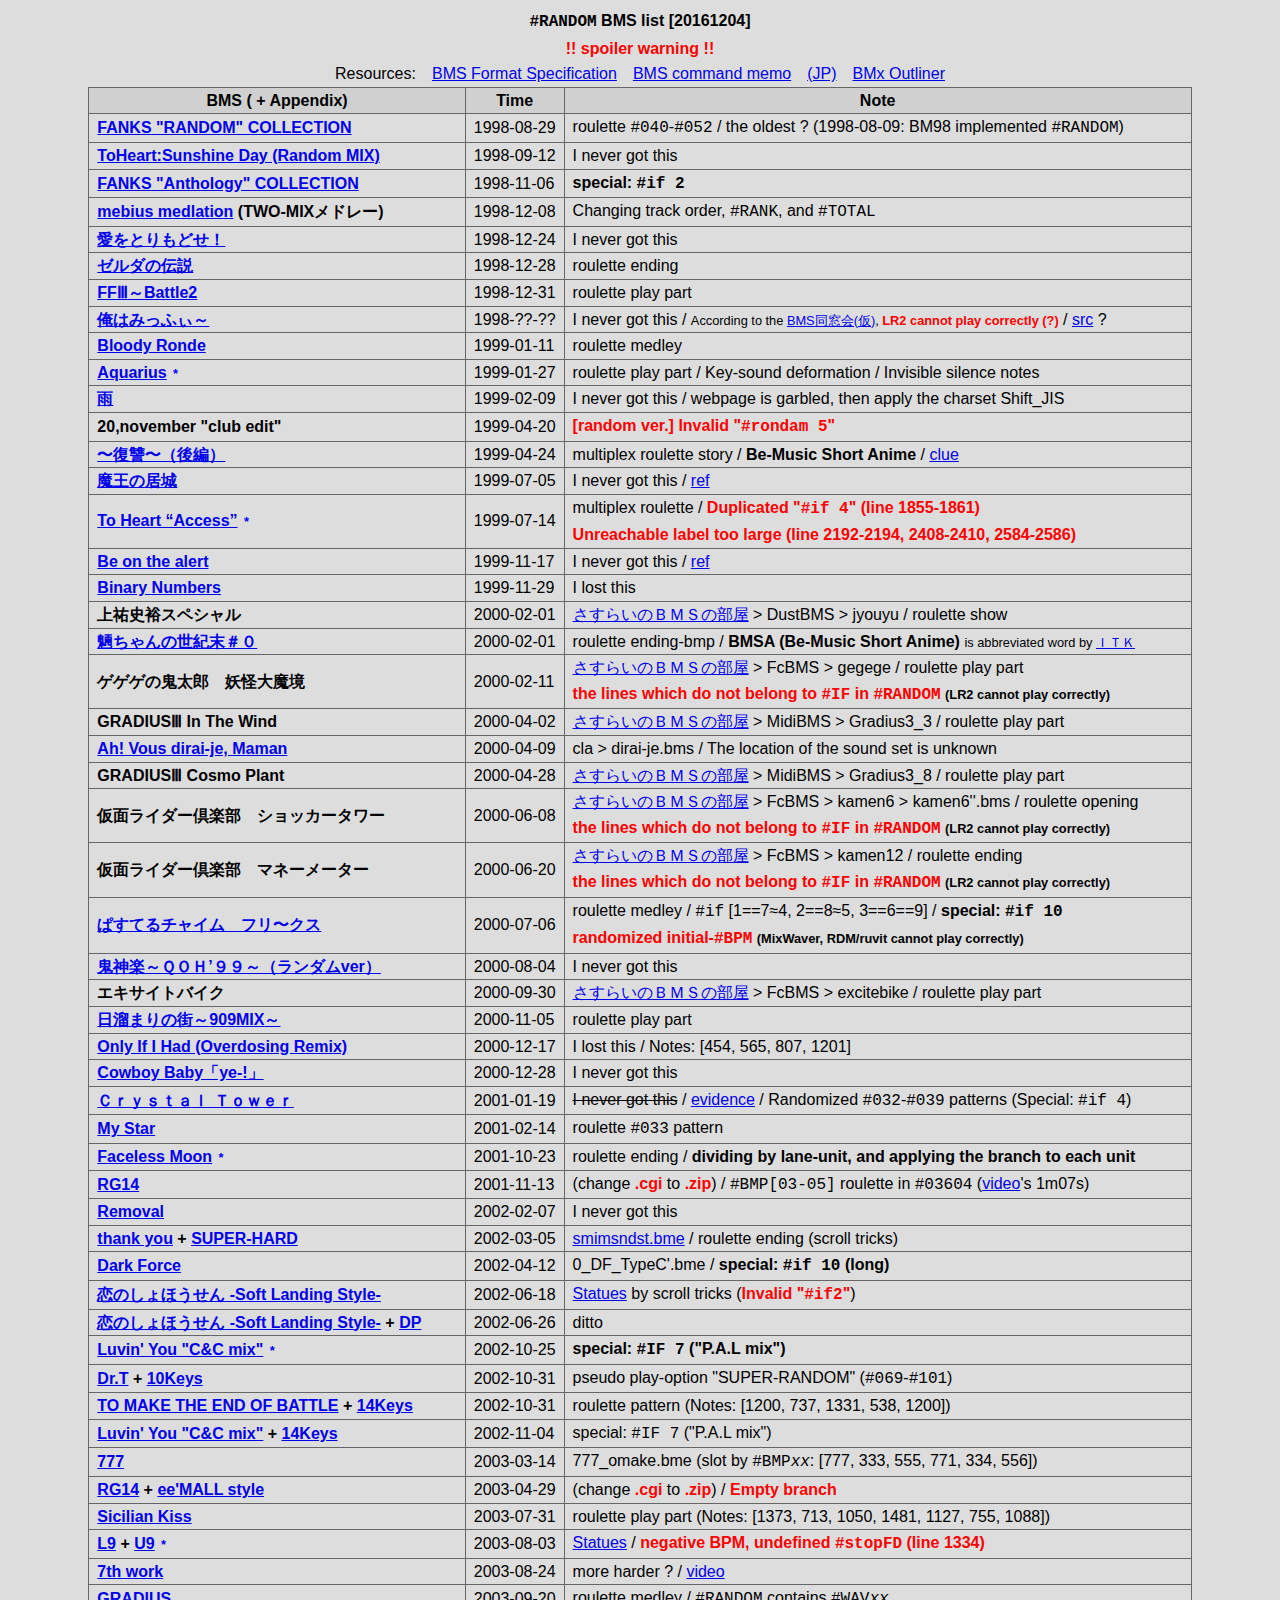
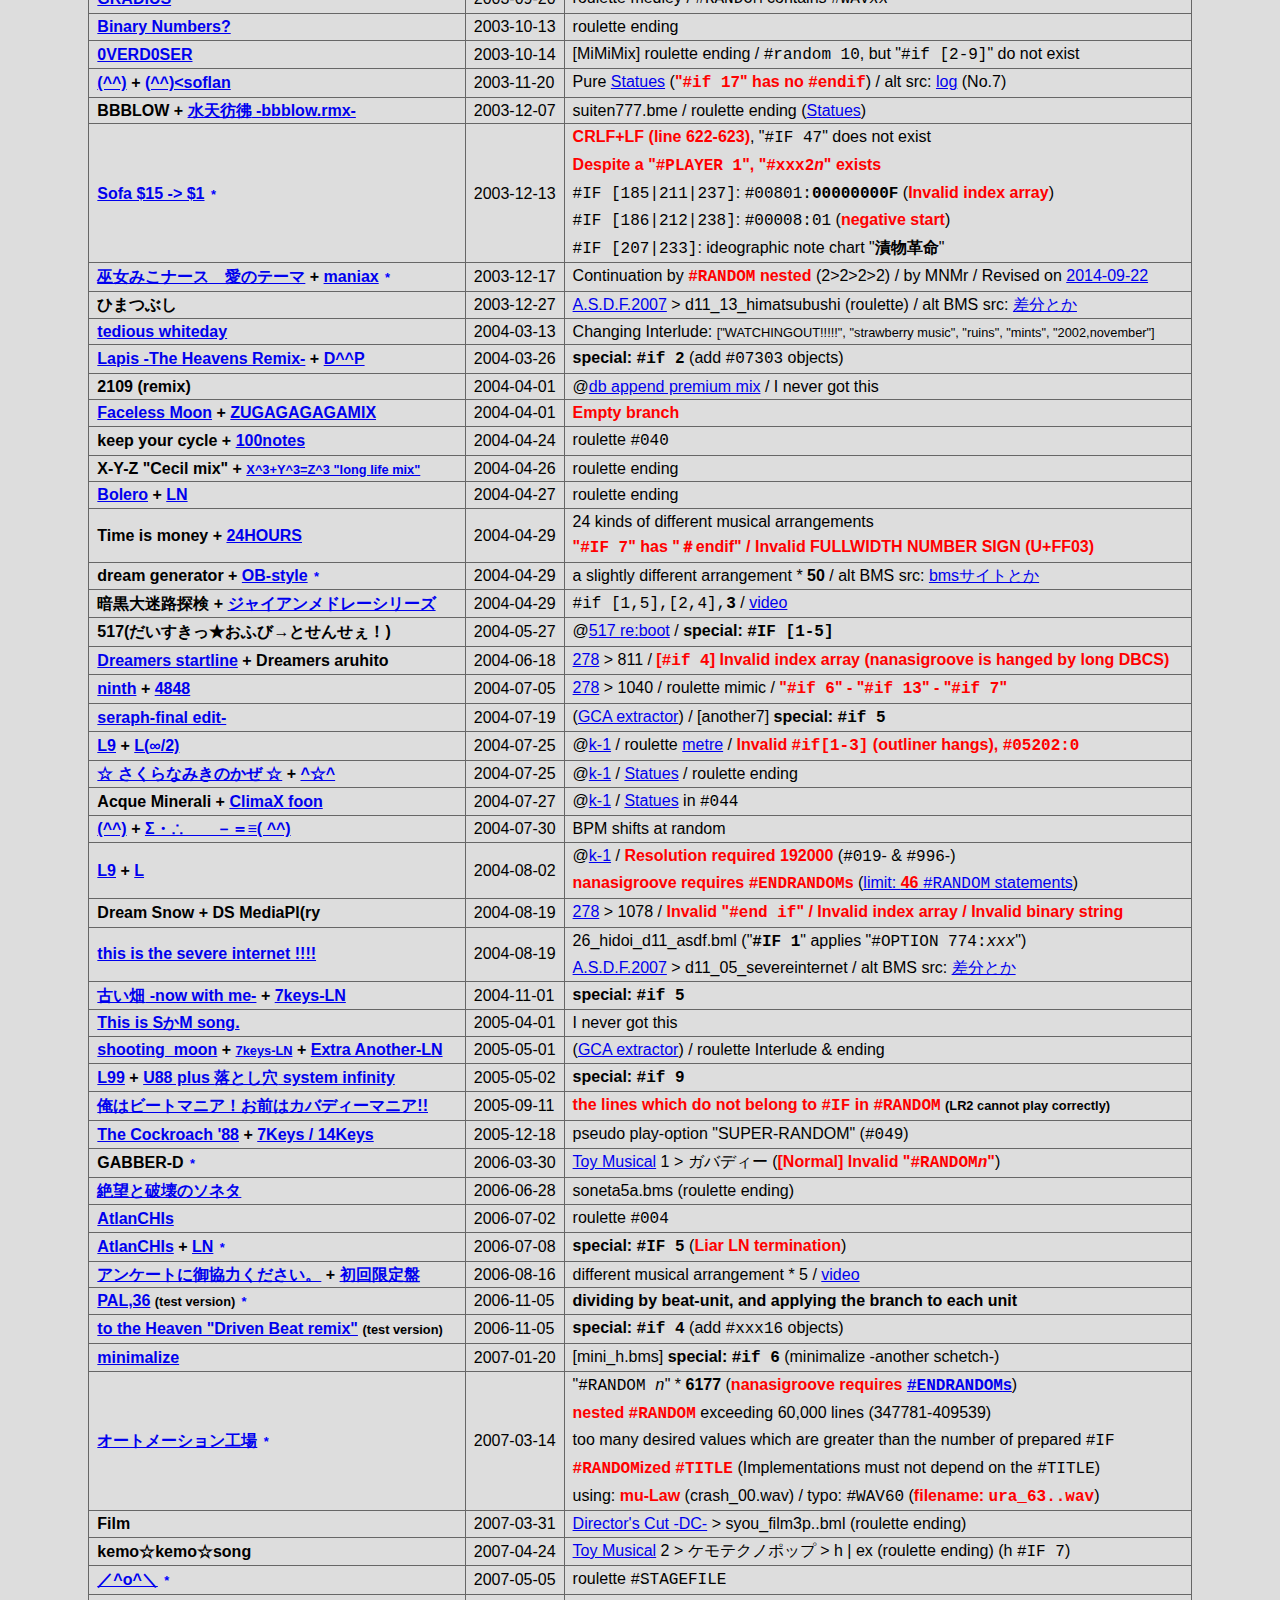
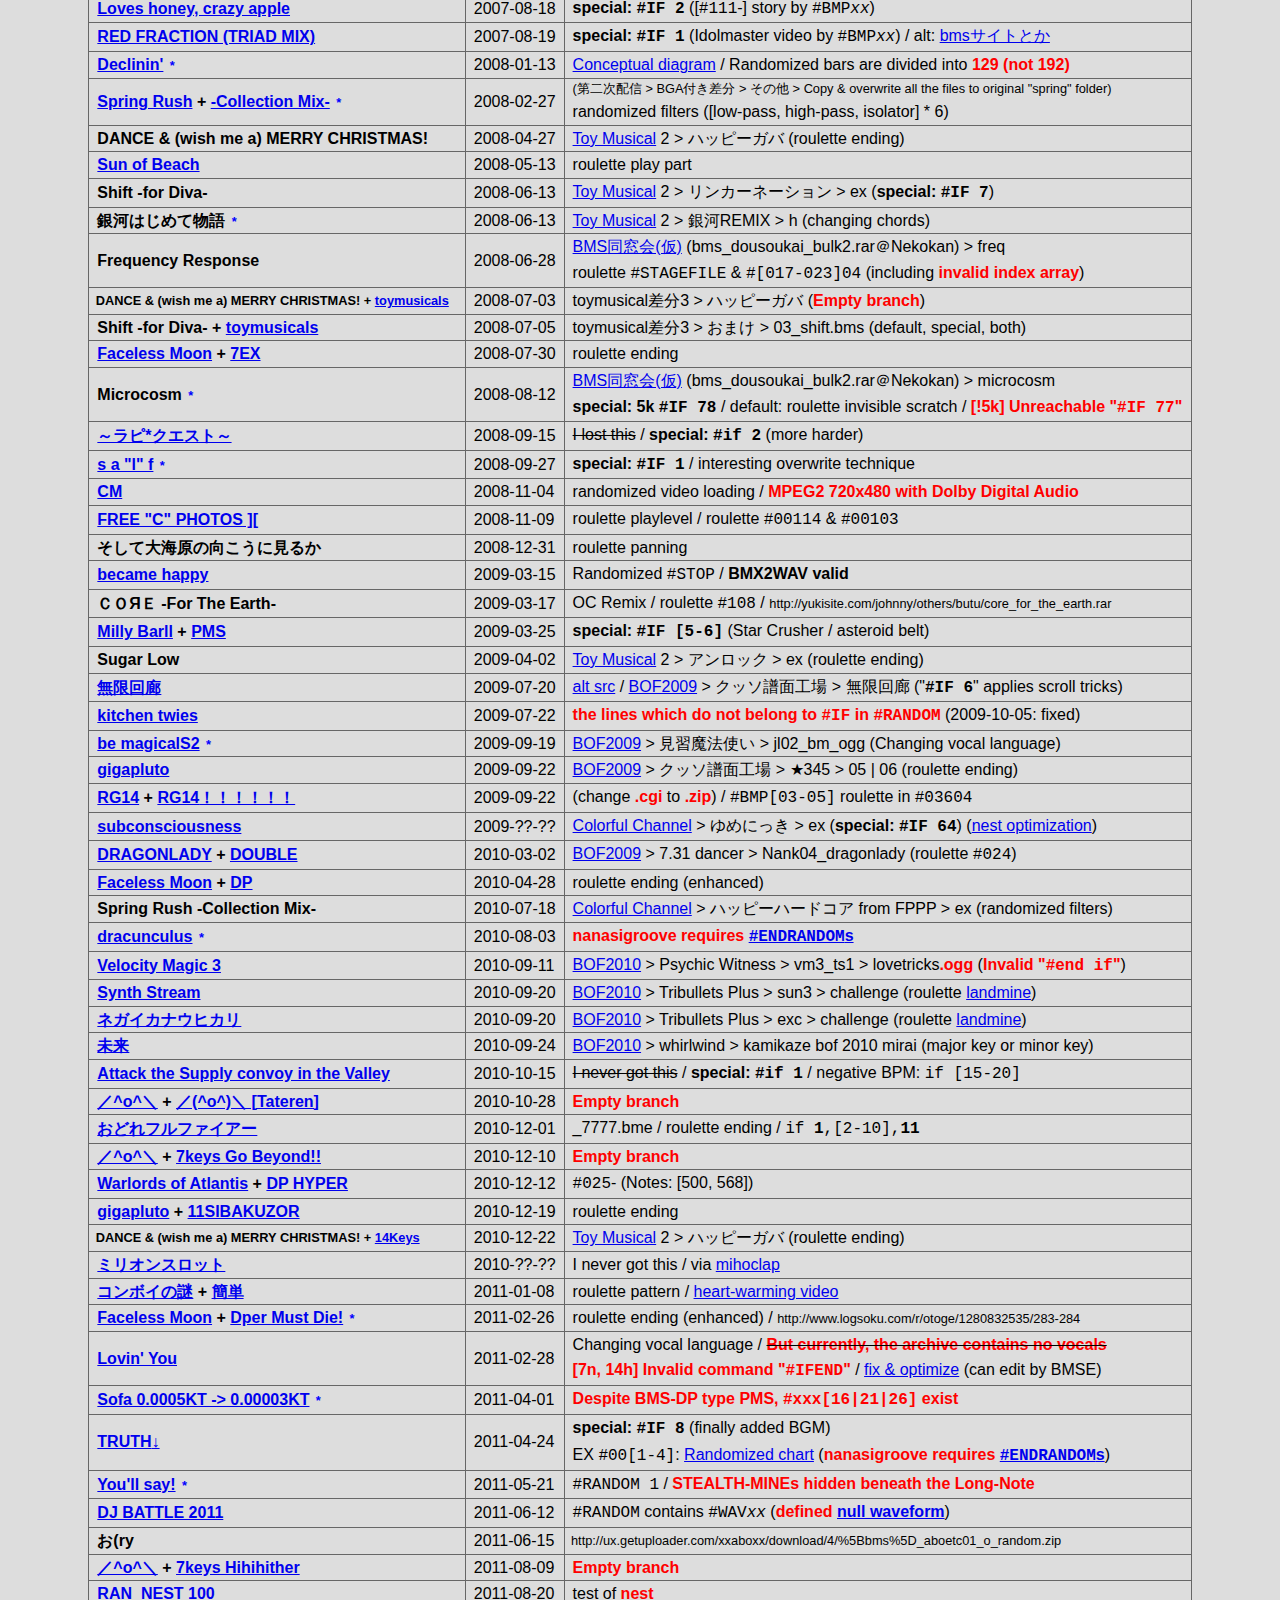
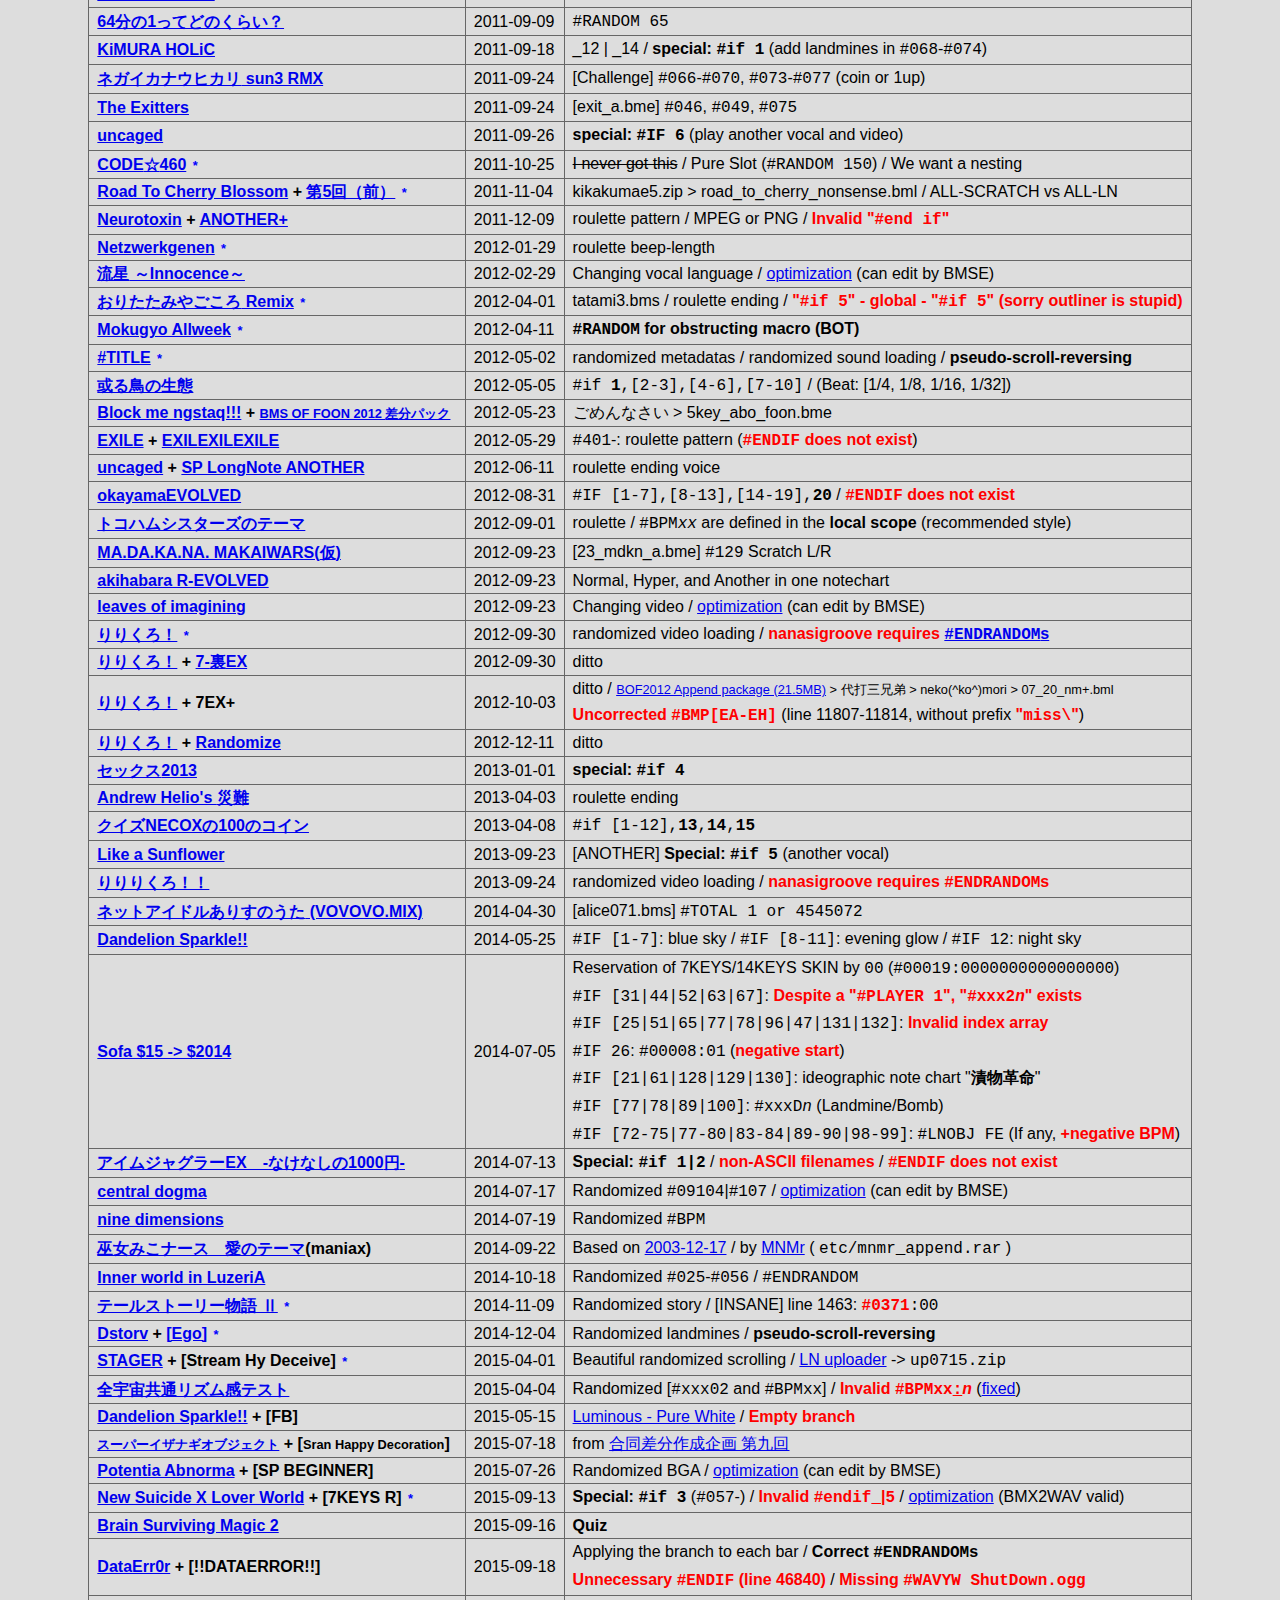
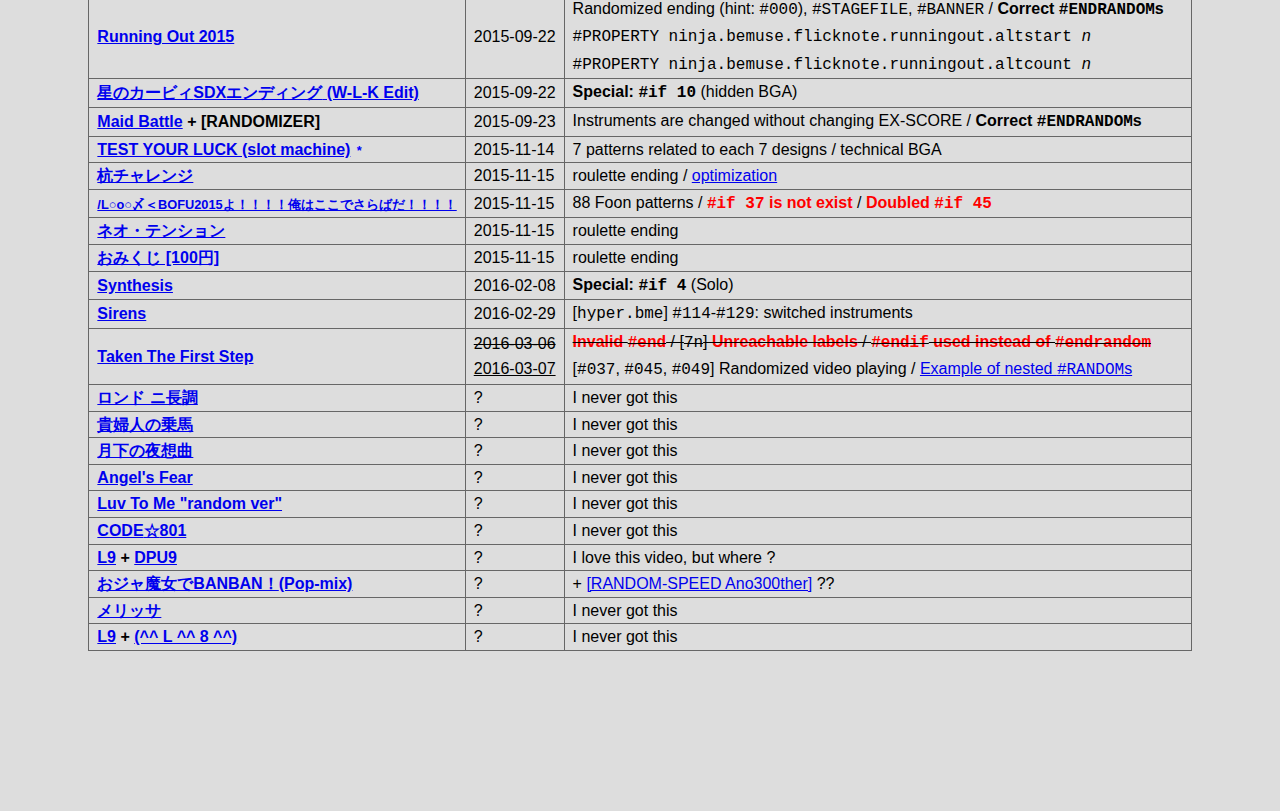
<file: randombms.html>
<!DOCTYPE html>
<!-- saved from url=(0048)https://hitkey.nekokan.dyndns.info/randombms.htm -->
<html xmlns="http://www.w3.org/1999/xhtml" dir="ltr" lang="en" xml:lang="en"><head><meta http-equiv="Content-Type" content="text/html; charset=UTF-8">
<title>#RANDOM BMS list</title>

<meta name="format-detection" content="telephone=no">
<meta name="author" content="hitkey">
<meta name="description" content="The list of BMS (Be-Music Script) which use the #RANDOM command">
<link rel="stylesheet" href="content/randombms.css">
</head>
<body>
<h1><code>#RANDOM</code> BMS list [20161204]</h1>
<p><em>!! spoiler warning !!</em></p><!--
(input type="checkbox" id="SIMPLE" name="SIMPLE" value="SIMPLE" checked="checked" /)(label for="SIMPLE") simple list (span class="CSS3")\(using (a href="https://caniuse.com/css-sel3")Selectors Level 3(/a)\)(/span)(/label) -->
<dl><dt>Resources:</dt><dd><a href="http://bm98.yaneu.com/bm98/bmsformat.html">BMS Format Specification</a></dd><dd><a href="index.html#CONTROL-FLOW">BMS command memo</a></dd><dd><a href="index-jp.html#CONTROL-FLOW"><span class="hide">BMS command memo </span>(JP)</a></dd><dd><a href="https://hitkey.nekokan.dyndns.info/bmxoutliner.htm">BMx Outliner</a></dd></dl>

<ol class="table" start="0">

<li><h2>BMS ( + Appendix)</h2>
<dl><dt>Time</dt><dd>This is not "release date"</dd></dl>
<dl><dt>Note</dt><dd>Description, or reminder for myself</dd></dl></li>

<li><h3><a href="https://web.archive.org/web/*/http://www.netpro.ne.jp/~murak/bms/bmshist/199808.html">FANKS "RANDOM" COLLECTION</a></h3>
<dl><dt>Time</dt><dd>1998-08-29</dd></dl>
<dl><dt>Note</dt><dd>roulette <code>#040</code>-<code>#052</code> / the oldest ? (1998-08-09: BM98 implemented <code>#RANDOM</code>)</dd></dl></li>

<li><h3><a href="https://web.archive.org/web/20010710154815/http://www.geocities.co.jp/Playtown-Spade/6654/bmhtml/bms_sun.html">ToHeart:Sunshine Day (Random MIX)</a></h3>
<dl><dt>Time</dt><dd>1998-09-12</dd></dl>
<dl><dt>Note</dt><dd>I never got this</dd></dl></li>

<li><h3><a href="https://www.google.com/search?q=cranky+FANKS+Anthology+COLLECTION">FANKS "Anthology" COLLECTION</a></h3>
<dl><dt>Time</dt><dd>1998-11-06</dd></dl>
<dl><dt>Note</dt><dd><b>special: <code>#if&nbsp;2</code></b></dd></dl></li>

<li><h3><a href="http://www.interq.or.jp/neptune/koo/hey.htm">mebius medlation</a> (TWO-MIX<span lang="ja" xml:lang="ja">メドレー</span>)</h3>
<dl><dt>Time</dt><dd>1998-12-08</dd></dl>
<dl><dt>Note</dt><dd>Changing track order, <code>#RANK</code>, and <code>#TOTAL</code></dd></dl></li>

<li><h3><a href="http://www.dream-pro.info/~lavalse/LR2IR/search.cgi?mode=ranking&amp;bmsid=44433" lang="ja" xml:lang="ja">愛をとりもどせ！</a></h3>
<dl><dt>Time</dt><dd>1998-12-24</dd></dl>
<dl><dt>Note</dt><dd>I never got this</dd></dl></li>

<li><h3><a href="https://web.archive.org/web/20000226185013/http://www4.osk.3web.ne.jp/~tamori/bms.htm" lang="ja" xml:lang="ja">ゼルダの伝説</a></h3>
<dl><dt>Time</dt><dd>1998-12-28</dd></dl>
<dl><dt>Note</dt><dd>roulette ending</dd></dl></li>

<li><h3><a href="https://web.archive.org/web/20000226185013/http://www4.osk.3web.ne.jp/~tamori/bms.htm">FFⅢ<span class="DBCS">～</span>Battle2</a></h3>
<dl><dt>Time</dt><dd>1998-12-31</dd></dl>
<dl><dt>Note</dt><dd>roulette play part</dd></dl></li>

<li><h3><a href="http://www.dream-pro.info/~lavalse/LR2IR/search.cgi?mode=ranking&amp;bmsid=42448" lang="ja" xml:lang="ja">俺はみっふぃ～</a></h3>
<dl><dt>Time</dt><dd>1998-??-??</dd></dl>
<dl><dt>Note</dt><dd>I never got this / <span class="small">According to the <a href="http://bmsd.bit192.ath.cx/report.html">BMS<span lang="ja" xml:lang="ja">同窓会(仮)</span></a>, <em>LR2 cannot play correctly (?)</em></span> / <a href="https://web.archive.org/web/*/http://www.bekkoame.ne.jp/ha/hf19744/">src</a> ?</dd></dl></li>

<li><h3><a href="http://www.interq.or.jp/neptune/koo/hey.htm">Bloody Ronde</a></h3>
<dl><dt>Time</dt><dd>1999-01-11</dd></dl>
<dl><dt>Note</dt><dd>roulette medley</dd></dl></li>

<li><h3 class="must"><a href="http://www.interq.or.jp/neptune/koo/hey.htm">Aquarius</a></h3>
<dl><dt>Time</dt><dd>1999-01-27</dd></dl>
<dl><dt>Note</dt><dd>roulette play part / Key-sound deformation / Invisible silence notes</dd></dl></li>

<li><h3><a href="https://web.archive.org/web/20181107224117/http://www.geocities.co.jp/Playtown-King/7431/art/art.html" lang="ja" xml:lang="ja">雨</a></h3>
<dl><dt>Time</dt><dd>1999-02-09</dd></dl>
<dl><dt>Note</dt><dd>I never got this / webpage is garbled, then apply the charset Shift_JIS</dd></dl></li>

<li><h3>20,november "club edit"</h3>
<dl><dt>Time</dt><dd>1999-04-20</dd></dl>
<dl><dt>Note</dt><dd><em>[random ver.] Invalid "<code>#rondam&nbsp;5</code>"</em></dd></dl></li>

<li><h3><a href="https://web.archive.org/web/19991013165122/http://www.freepage.total.co.jp/hii/bmbm.htm" lang="ja" xml:lang="ja">〜復讐〜（後編）</a></h3>
<dl><dt>Time</dt><dd>1999-04-24</dd></dl>
<dl><dt>Note</dt><dd>multiplex roulette story / <strong>Be-Music Short Anime</strong> / <a href="http://abon.client.jp/main_c/00500review_easy_music_bms.html">clue</a></dd></dl></li>

<li><h3><a href="https://web.archive.org/web/*/http://www.linkclub.or.jp/~yutaki3/bmspage/bms-11.htm" lang="ja" xml:lang="ja">魔王の居城</a></h3>
<dl><dt>Time</dt><dd>1999-07-05</dd></dl>
<dl><dt>Note</dt><dd>I never got this / <a href="https://web.archive.org/web/*/http://www.linkclub.or.jp/~yutaki3/score.htm">ref</a></dd></dl></li>

<li><h3 class="must"><a href="https://web.archive.org/web/*/http://www2.incl.ne.jp/~multi/gaou.htm">To Heart “Access”</a></h3>
<dl><dt>Time</dt><dd>1999-07-14</dd></dl>
<dl><dt>Note</dt><dd><p>multiplex roulette / <em>Duplicated "<code>#if&nbsp;4</code>" (line 1855-1861)</em></p>
<p><em>Unreachable label too large (line 2192-2194, 2408-2410, 2584-2586)</em></p></dd></dl></li>

<li><h3><a href="https://web.archive.org/web/*/http://www.linkclub.or.jp/~yutaki3/bmspage/bms-14.htm">Be on the alert</a></h3>
<dl><dt>Time</dt><dd>1999-11-17</dd></dl>
<dl><dt>Note</dt><dd>I never got this / <a href="https://web.archive.org/web/*/http://www.linkclub.or.jp/~yutaki3/score.htm">ref</a></dd></dl></li>

<li><h3><a href="https://web.archive.org/web/*/http://lightning.prohosting.com/~bmsworld/bms/">Binary Numbers</a></h3>
<dl><dt>Time</dt><dd>1999-11-29</dd></dl>
<dl><dt>Note</dt><dd>I lost this</dd></dl></li>

<li><h3 lang="ja" xml:lang="ja">上祐史裕スペシャル</h3>
<dl><dt>Time</dt><dd>2000-02-01</dd></dl>
<dl><dt>Note</dt><dd><a href="https://web.archive.org/web/20130101103143/http://page.freett.com/emon/bms.htm" lang="ja" xml:lang="ja">さすらいのＢＭＳの部屋</a> &gt; DustBMS &gt; jyouyu / roulette show</dd></dl></li>

<li><h3><a href="https://web.archive.org/web/*/http://www2.gifu-keizai.ac.jp/~matsuzem/itklzh/tenti17.lzh" lang="ja" xml:lang="ja">魎ちゃんの世紀末＃０</a></h3>
<dl><dt>Time</dt><dd>2000-02-01</dd></dl>
<dl><dt>Note</dt><dd>roulette ending-bmp / <strong>BMSA (Be-Music Short Anime)</strong> <span class="small">is abbreviated word by <a href="http://itkhps.web.fc2.com/ITK-bm.html" class="DBCS">ＩＴＫ</a></span></dd></dl></li>

<li><h3 lang="ja" xml:lang="ja">ゲゲゲの鬼太郎　妖怪大魔境</h3>
<dl><dt>Time</dt><dd>2000-02-11</dd></dl>
<dl><dt>Note</dt><dd><p><a href="https://web.archive.org/web/20130101103143/http://page.freett.com/emon/bms.htm" lang="ja" xml:lang="ja">さすらいのＢＭＳの部屋</a> &gt; FcBMS &gt; gegege / roulette play part</p>
<p><em>the lines which do not belong to <code>#IF</code> in <code>#RANDOM</code></em> <b class="small">(LR2 cannot play correctly)</b></p></dd></dl></li>

<li><h3>GRADIUSⅢ In The Wind</h3>
<dl><dt>Time</dt><dd>2000-04-02</dd></dl>
<dl><dt>Note</dt><dd><a href="https://web.archive.org/web/20130101103143/http://page.freett.com/emon/bms.htm" lang="ja" xml:lang="ja">さすらいのＢＭＳの部屋</a> &gt; MidiBMS &gt; Gradius3_3 / roulette play part</dd></dl></li>

<li><h3><a href="http://textage.cc/log/classix.html" lang="fr" xml:lang="fr">Ah! Vous dirai-je, Maman</a></h3>
<dl><dt>Time</dt><dd>2000-04-09</dd></dl>
<dl><dt>Note</dt><dd>cla &gt; dirai-je.bms / The location of the sound set is unknown</dd></dl></li>

<li><h3>GRADIUSⅢ Cosmo Plant</h3>
<dl><dt>Time</dt><dd>2000-04-28</dd></dl>
<dl><dt>Note</dt><dd><a href="https://web.archive.org/web/20130101103143/http://page.freett.com/emon/bms.htm" lang="ja" xml:lang="ja">さすらいのＢＭＳの部屋</a> &gt; MidiBMS &gt; Gradius3_8 / roulette play part</dd></dl></li>

<li><h3 lang="ja" xml:lang="ja">仮面ライダー倶楽部　ショッカータワー</h3>
<dl><dt>Time</dt><dd>2000-06-08</dd></dl>
<dl><dt>Note</dt><dd><p><a href="https://web.archive.org/web/20130101103143/http://page.freett.com/emon/bms.htm" lang="ja" xml:lang="ja">さすらいのＢＭＳの部屋</a> &gt; FcBMS &gt; kamen6 &gt; kamen6''.bms / roulette opening</p>
<p><em>the lines which do not belong to <code>#IF</code> in <code>#RANDOM</code></em> <b class="small">(LR2 cannot play correctly)</b></p></dd></dl></li>

<li><h3 lang="ja" xml:lang="ja">仮面ライダー倶楽部　マネーメーター</h3>
<dl><dt>Time</dt><dd>2000-06-20</dd></dl>
<dl><dt>Note</dt><dd><p><a href="https://web.archive.org/web/20130101103143/http://page.freett.com/emon/bms.htm" lang="ja" xml:lang="ja">さすらいのＢＭＳの部屋</a> &gt; FcBMS &gt; kamen12 / roulette ending</p>
<p><em>the lines which do not belong to <code>#IF</code> in <code>#RANDOM</code></em> <b class="small">(LR2 cannot play correctly)</b></p></dd></dl></li>

<li><h3><a href="https://web.archive.org/web/20020603051801/http://www.linkclub.or.jp/~yutaki3/ytkc/bms_list.htm" lang="ja" xml:lang="ja">ぱすてるチャイム　フリ〜クス</a></h3>
<dl><dt>Time</dt><dd>2000-07-06</dd></dl>
<dl><dt>Note</dt><dd><p>roulette medley / <code>#if</code> [1==7≈4, 2==8≈5, 3==6==9] / <b>special: <code>#if&nbsp;10</code></b></p>
<p><em>randomized initial-<code>#BPM</code></em> <b class="small">(MixWaver, RDM/ruvit cannot play correctly)</b></p></dd></dl></li>

<li><h3><a href="http://www5a.biglobe.ne.jp/~seraphim/game/bm98/download.htm" lang="ja" xml:lang="ja">鬼神楽～ＱＯＨ’９９～（ランダムver）</a></h3>
<dl><dt>Time</dt><dd>2000-08-04</dd></dl>
<dl><dt>Note</dt><dd>I never got this</dd></dl></li>

<li><h3 lang="ja" xml:lang="ja">エキサイトバイク</h3>
<dl><dt>Time</dt><dd>2000-09-30</dd></dl>
<dl><dt>Note</dt><dd><a href="https://web.archive.org/web/20130101103143/http://page.freett.com/emon/bms.htm" lang="ja" xml:lang="ja">さすらいのＢＭＳの部屋</a> &gt; FcBMS &gt; excitebike / roulette play part</dd></dl></li>

<li><h3><a href="https://web.archive.org/web/*/http://www.angel.ne.jp/~garland/Bms.htm"><span lang="ja" xml:lang="ja">日溜まりの街</span><span class="DBCS">～</span>909MIX<span class="DBCS">～</span></a></h3>
<dl><dt>Time</dt><dd>2000-11-05</dd></dl>
<dl><dt>Note</dt><dd>roulette play part</dd></dl></li>

<li><h3><a href="http://www.dream-pro.info/~lavalse/LR2IR/search.cgi?mode=ranking&amp;bmsid=3438">Only If I Had (Overdosing Remix)</a></h3>
<dl><dt>Time</dt><dd>2000-12-17</dd></dl>
<dl><dt>Note</dt><dd>I lost this / Notes: [454, 565, 807, 1201]</dd></dl></li>

<li><h3><a href="http://shockc.sakura.ne.jp/music/music.htm">Cowboy Baby「ye-!」</a></h3>
<dl><dt>Time</dt><dd>2000-12-28</dd></dl>
<dl><dt>Note</dt><dd>I never got this</dd></dl></li>

<li><h3><a href="https://web.archive.org/web/20020603051801/http://www.linkclub.or.jp/~yutaki3/ytkc/bms_list.htm" class="DBCS">Ｃｒｙｓｔａｌ Ｔｏｗｅｒ</a></h3>
<dl><dt>Time</dt><dd>2001-01-19</dd></dl>
<dl><dt>Note</dt><dd><s>I never got this</s> / <a href="http://www.dream-pro.info/~lavalse/LR2IR/search.cgi?mode=ranking&amp;bmsid=26845">evidence</a> / Randomized <code>#032</code>-<code>#039</code> patterns (Special: <code>#if&nbsp;4</code>)</dd></dl></li>

<li><h3><a href="https://web.archive.org/web/20020206191927/http://www.kommy.net/archive/mystar.rar">My Star</a></h3>
<dl><dt>Time</dt><dd>2001-02-14</dd></dl>
<dl><dt>Note</dt><dd>roulette <code>#033</code> pattern</dd></dl></li>

<li><h3 class="must"><a href="https://web.archive.org/web/20040407202341/http://www.ne.jp/asahi/crecia/space/hammer/bms/f_moon.rar">Faceless Moon</a></h3>
<dl><dt>Time</dt><dd>2001-10-23</dd></dl>
<dl><dt>Note</dt><dd>roulette ending / <strong>dividing by lane-unit, and applying the branch to each unit</strong></dd></dl></li>

<li><h3><a href="https://web.archive.org/web/*/http://cgi.zms.or.jp/~beat/vidcnt/vidcnt.cgi?id=rg14&amp;ct=l">RG14</a></h3>
<dl><dt>Time</dt><dd>2001-11-13</dd></dl>
<dl><dt>Note</dt><dd>(change <em>.cgi</em> to <em>.zip</em>) / <code>#BMP[03-05]</code> roulette in <code>#03604</code> (<a href="https://www.youtube.com/watch?v=kQb3f-BjdtE">video</a>'s 1m07s)</dd></dl></li>

<li><h3><a href="http://nichirei.k-server.org/bms2.html">Removal</a></h3>
<dl><dt>Time</dt><dd>2002-02-07</dd></dl>
<dl><dt>Note</dt><dd>I never got this</dd></dl></li>

<li><h3><a href="http://www.dream-pro.info/~lavalse/LR2IR/search.cgi?mode=ranking&amp;bmsid=27992">thank you</a> + <a href="https://web.archive.org/web/*/http://soflan.hp.infoseek.co.jp/side1/early.html">SUPER-HARD</a></h3>
<dl><dt>Time</dt><dd>2002-03-05</dd></dl>
<dl><dt>Note</dt><dd><a href="https://web.archive.org/web/*/http://kobe.cool.ne.jp/softlanding/kusofumen/smimsndst.bme">smimsndst.bme</a> / roulette ending (scroll tricks)</dd></dl></li>

<li><h3><a href="https://web.archive.org/web/*/http://manbow.nothing.sh/bms/am_gr3df.rar">Dark Force</a></h3>
<dl><dt>Time</dt><dd>2002-04-12</dd></dl>
<dl><dt>Note</dt><dd>0_DF_TypeC'.bme / <b>special: <code>#if&nbsp;10</code> (long)</b></dd></dl></li>

<li><h3><!-- http://shammy.kdn.jp/bm/details.html --><a href="https://web.archive.org/web/*/http://shammy.kdn.jp/bm/haziisha_soflan.rar"><span lang="ja" xml:lang="ja">恋のしょほうせん</span> -Soft Landing Style-</a></h3>
<dl><dt>Time</dt><dd>2002-06-18</dd></dl>
<dl><dt>Note</dt><dd><a href="https://en.wikipedia.org/wiki/Statues_%28game%29">Statues</a> by scroll tricks (<em>Invalid "<code>#if2</code>"</em>)</dd></dl></li>

<li><h3><!-- http://shammy.kdn.jp/bm/details.html --><a href="https://web.archive.org/web/*/http://shammy.kdn.jp/bm/haziisha_soflan.rar"><span lang="ja" xml:lang="ja">恋のしょほうせん</span> -Soft Landing Style-</a> + <a href="https://web.archive.org/web/20181105233031/http://www.geocities.co.jp/Playtown-Denei/9003/data/">DP</a></h3>
<dl><dt>Time</dt><dd>2002-06-26</dd></dl>
<dl><dt>Note</dt><dd>ditto</dd></dl></li>

<li><h3 class="must"><a href="https://web.archive.org/web/*/http://pal.mydns.to/cranky/up/7key/7k-luvin.zip" data-old-href="https://web.archive.org/web/*/http://x-rave.net/%7Eoct/bms/index.html">Luvin' You "C&amp;C mix"</a></h3>
<dl><dt>Time</dt><dd>2002-10-25</dd></dl>
<dl><dt>Note</dt><dd><b>special: <code>#IF&nbsp;7</code> ("P.A.L mix")</b></dd></dl></li>

<li><h3><a href="http://mnmr.dw.land.to/">Dr.T</a> + <a href="content/dp_impact_3_131.zip">10Keys</a></h3>
<dl><dt>Time</dt><dd>2002-10-31</dd></dl>
<dl><dt>Note</dt><dd>pseudo play-option "SUPER-RANDOM" (<code>#069</code>-<code>#101</code>)</dd></dl></li>

<li><h3><a href="https://web.archive.org/web/20030416214915/http://www.bb.wakwak.com/~wittman/wit_tmeb.rar">TO MAKE THE END OF BATTLE</a> + <a href="content/dp_impact_3_131.zip">14Keys</a></h3>
<dl><dt>Time</dt><dd>2002-10-31</dd></dl>
<dl><dt>Note</dt><dd>roulette pattern (Notes: [1200, 737, 1331, 538, 1200])</dd></dl></li>

<li><h3><a href="https://web.archive.org/web/*/http://pal.mydns.to/cranky/up/7key/7k-luvin.zip">Luvin' You "C&amp;C mix"</a> + <a href="https://web.archive.org/web/20181105233031/http://www.geocities.co.jp/Playtown-Denei/9003/data/">14Keys</a></h3>
<dl><dt>Time</dt><dd>2002-11-04</dd></dl>
<dl><dt>Note</dt><dd>special: <code>#IF&nbsp;7</code> ("P.A.L mix")</dd></dl></li>

<li><h3><a href="http://sound.jp/ptf/bms/index.html">777</a></h3>
<dl><dt>Time</dt><dd>2003-03-14</dd></dl>
<dl><dt>Note</dt><dd>777_omake.bme (slot by <code>#BMP<var>xx</var></code>: [777, 333, 555, 771, 334, 556])</dd></dl></li>

<li><h3><a href="https://web.archive.org/web/*/http://cgi.zms.or.jp/~beat/vidcnt/vidcnt.cgi?id=rg14&amp;ct=l">RG14</a> + <a href="https://web.archive.org/web/*/http://soflan.hp.infoseek.co.jp/append/append.html">ee'MALL style</a></h3>
<dl><dt>Time</dt><dd>2003-04-29</dd></dl>
<dl><dt>Note</dt><dd>(change <em>.cgi</em> to <em>.zip</em>) / <em>Empty branch</em></dd></dl></li>

<li><h3><a href="https://web.archive.org/web/20050120104059/http://snowdrop-white.hp.infoseek.co.jp/music.html">Sicilian Kiss</a></h3>
<dl><dt>Time</dt><dd>2003-07-31</dd></dl>
<dl><dt>Note</dt><dd>roulette play part (Notes: [1373, 713, 1050, 1481, 1127, 755, 1088])</dd></dl></li>

<li><h3 class="must"><a href="http://dee.manbow.org/dee_news/2001_sc.html">L9</a> + <a href="https://web.archive.org/web/20141008025443/http://www.symphonian.co.kr/sabun/sumomoappend/sumomoappend.htm">U9</a></h3>
<dl><dt>Time</dt><dd>2003-08-03</dd></dl>
<dl><dt>Note</dt><dd><a href="https://en.wikipedia.org/wiki/Statues_%28game%29">Statues</a> / <em>negative BPM, undefined <code>#stopFD</code> (line 1334)</em></dd></dl></li>

<li><h3><a href="http://www.dream-pro.info/~lavalse/LR2IR/search.cgi?mode=ranking&amp;bmsid=32363">7th work</a></h3>
<dl><dt>Time</dt><dd>2003-08-24</dd></dl>
<dl><dt>Note</dt><dd>more harder ? / <!-- special: 4 / --> <a href="https://www.youtube.com/watch?v=PxrSYp_j3IY">video</a></dd></dl></li>

<li><h3><a href="http://magmax.kalin.to/bms/bms.html">GRADIUS</a></h3>
<dl><dt>Time</dt><dd>2003-09-20</dd></dl>
<dl><dt>Note</dt><dd>roulette medley / <code>#RANDOM</code> contains <code>#WAV<var>xx</var></code></dd></dl></li>

<li><h3><a href="https://web.archive.org/web/20031213090259/http://har-k.hp.infoseek.co.jp/">Binary Numbers?</a></h3>
<dl><dt>Time</dt><dd>2003-10-13</dd></dl>
<dl><dt>Note</dt><dd>roulette ending</dd></dl></li>

<li><h3><a href="https://web.archive.org/web/20061010012449/http://cherry.webdos.net/~bmsm/neta/list/index.html">0VERD0SER</a></h3>
<dl><dt>Time</dt><dd>2003-10-14</dd></dl>
<dl><dt>Note</dt><dd>[MiMiMix] roulette ending / <code>#random&nbsp;10</code>, but "<code>#if&nbsp;[2-9]</code>" do not exist</dd></dl></li>

<li><h3><a href="http://www.yamajet.com/archives/43">(^^)</a> + <a href="http://slap-stick.s17.xrea.com/works.html">(^^)&lt;soflan</a></h3>
<dl><dt>Time</dt><dd>2003-11-20</dd></dl>
<dl><dt>Note</dt><dd>Pure <a href="https://en.wikipedia.org/wiki/Statues_%28game%29">Statues</a> (<em>"<code>#if&nbsp;17</code>" has no <code>#endif</code></em>) / alt src: <a href="http://search.s28.xrea.com/tower/log/log_1.html">log</a> (No.7)</dd></dl></li>

<li><h3>BBBLOW + <a href="https://web.archive.org/web/20141008025443/http://www.symphonian.co.kr/sabun/sumomoappend/sumomoappend.htm"><span lang="ja" xml:lang="ja">水天彷彿</span> -bbblow.rmx-</a></h3>
<dl><dt>Time</dt><dd>2003-12-07</dd></dl>
<dl><dt>Note</dt><dd>suiten777.bme / roulette ending (<a href="https://en.wikipedia.org/wiki/Statues_%28game%29">Statues</a>)</dd></dl></li>

<li><h3 class="must"><a href="https://web.archive.org/web/*/http://soflan.hp.infoseek.co.jp/mrym.zip">Sofa $15 -&gt; $1</a></h3>
<!-- https://www.google.com/search?q=bms+sofa+mrym.zip -->
<dl><dt>Time</dt><dd>2003-12-13</dd></dl>
<dl><dt>Note</dt><dd><p><em>CRLF+LF (line 622-623)</em>, "<code>#IF&nbsp;47</code>" does not exist</p>
<p><em>Despite a "<code>#PLAYER&nbsp;1</code>", "<code>#xxx2<var>n</var></code>" exists</em></p>
<p><code>#IF&nbsp;[185|211|237]</code>: <code>#00801:<b>00000000F</b></code> (<em>Invalid index array</em>)</p>
<p><code>#IF&nbsp;[186|212|238]</code>: <code>#00008:01</code> (<em>negative start</em>)</p>
<p><code>#IF&nbsp;[207|233]</code>: ideographic note chart "<b lang="ja" xml:lang="ja">漬物革命</b>"</p></dd></dl></li>

<li><h3 class="must" id="20031217"><a href="https://web.archive.org/web/20050101210247/http://www.remarkablesense.org/~hal/bms/bms_miko.lzh" lang="ja" xml:lang="ja">巫女みこナース　愛のテーマ</a> + <a href="https://web.archive.org/web/20040522205804/http://bms.s26.xrea.com/sarashi/joyful2ch-h.xcg?mode=res&amp;no=32">maniax</a></h3>
<dl><dt>Time</dt><dd>2003-12-17</dd></dl>
<dl><dt>Note</dt><dd>Continuation by <em><code>#RANDOM</code> nested</em> (2&gt;2&gt;2&gt;2) / by MNMr / Revised on <a href="randombms.html#20140922">2014-09-22</a></dd></dl></li>

<li><h3 lang="ja" xml:lang="ja">ひまつぶし</h3>
<dl><dt>Time</dt><dd>2003-12-27</dd></dl>
<dl><dt>Note</dt><dd><a href="http://d11x.sakura.ne.jp/asdf/?cat=14" data-old-href="http://d.hatena.ne.jp/d11/20071229/p4">A.S.D.F.2007</a> &gt; d11_13_himatsubushi (roulette) / alt BMS src: <a href="http://stellawingroad.web.fc2.com/i/ir.html" lang="ja" xml:lang="ja">差分とか</a></dd></dl></li>

<li><h3><a href="http://www.yamajet.com/music/list.html">tedious whiteday</a></h3>
<dl><dt>Time</dt><dd>2004-03-13</dd></dl>
<dl><dt>Note</dt><dd>Changing Interlude: <span class="small">["WATCHINGOUT!!!!!", "strawberry music", "ruins", "mints", "2002,november"]</span></dd></dl>
</li>

<li><h3><a href="http://www.yamajet.com/music/list.html">Lapis -The Heavens Remix-</a> + <a href="https://web.archive.org/web/20141008025443/http://www.symphonian.co.kr/sabun/sumomoappend/sumomoappend.htm">D^^P</a></h3>
<dl><dt>Time</dt><dd>2004-03-26</dd></dl>
<dl><dt>Note</dt><dd><b>special: <code>#if&nbsp;2</code></b> (add <code>#07303</code> objects)</dd></dl></li>

<li><h3>2109 (remix)</h3>
<dl><dt>Time</dt><dd>2004-04-01</dd></dl>
<dl><dt>Note</dt><dd>@<a href="https://web.archive.org/web/*/http://www.diverse.jp/dbpremium/">db append premium mix</a> / I never got this</dd></dl></li>

<li><h3><a href="https://web.archive.org/web/*/http://www.ne.jp/asahi/crecia/space/hammer/bms/f_moon.rar">Faceless Moon</a> + <a href="http://search.s28.xrea.com/tower/log/log_3.html">ZUGAGAGAGAMIX</a></h3>
<dl><dt>Time</dt><dd>2004-04-01</dd></dl>
<dl><dt>Note</dt><dd><em>Empty branch</em></dd></dl></li>

<li><h3>keep your cycle + <a href="http://search.s28.xrea.com/tower/event/100notes_log/10.html">100notes</a></h3>
<dl><dt>Time</dt><dd>2004-04-24</dd></dl>
<dl><dt>Note</dt><dd>roulette <code>#040</code></dd></dl></li>

<li><h3>X-Y-Z "Cecil mix" + <a href="http://search.s28.xrea.com/tower/event/100notes_log/6.html" class="small">X^3+Y^3=Z^3 "long life mix"</a></h3>
<dl><dt>Time</dt><dd>2004-04-26</dd></dl>
<dl><dt>Note</dt><dd>roulette ending</dd></dl></li>

<li><h3><a href="https://web.archive.org/web/*/http://sapporo.cool.ne.jp/renaissancebc/">Bolero</a> + <a href="http://search.s28.xrea.com/tower/event/100notes_log/39.html">LN</a></h3>
<dl><dt>Time</dt><dd>2004-04-27</dd></dl>
<dl><dt>Note</dt><dd>roulette ending</dd></dl></li>

<li><h3>Time is money + <a href="http://search.s28.xrea.com/tower/event/100notes_log/53.html">24HOURS</a></h3>
<dl><dt>Time</dt><dd>2004-04-29</dd></dl>
<dl><dt>Note</dt><dd><p>24 kinds of different musical arrangements</p>
<p><em>"<code>#IF&nbsp;7</code>" has "<span class="DBCS">＃</span>endif" / Invalid FULLWIDTH NUMBER SIGN (U+FF03)</em></p></dd></dl></li>

<li><h3 class="must">dream generator + <a href="http://search.s28.xrea.com/tower/event/100notes_log/62.html">OB-style</a></h3>
<dl><dt>Time</dt><dd>2004-04-29</dd></dl>
<dl><dt>Note</dt><dd>a slightly different arrangement * <b>50</b> / alt BMS src: <a href="https://srdbms.otodo.net/" data-old-href="http://www.geocities.jp/bmsetc/" lang="ja" xml:lang="ja">bmsサイトとか</a></dd></dl></li>

<li><h3><span lang="ja" xml:lang="ja">暗黒大迷路探検</span> + <a href="http://search.s28.xrea.com/tower/event/100notes_log/52.html" lang="ja" xml:lang="ja">ジャイアンメドレーシリーズ</a></h3>
<dl><dt>Time</dt><dd>2004-04-29</dd></dl>
<dl><dt>Note</dt><dd><code>#if&nbsp;[1,5],[2,4],<b>3</b></code> / <a href="https://www.youtube.com/watch?v=awHahepfCW4">video</a></dd></dl></li>

<li><h3>517(<span lang="ja" xml:lang="ja">だいすきっ★おふび→とせんせぇ！</span>)</h3>
<dl><dt>Time</dt><dd>2004-05-27</dd></dl>
<dl><dt>Note</dt><dd>@<a href="https://web.archive.org/web/*/http://socer.lib.net/bco/archives/000075.html">517 re:boot</a> / <b>special: <code>#IF&nbsp;[1-5]</code></b></dd></dl></li>

<li><h3><a href="http://www.yw-works.com/bms_pms.htm">Dreamers startline</a> + Dreamers aruhito</h3>
<dl><dt>Time</dt><dd>2004-06-18</dd></dl>
<dl><dt>Note</dt><dd><a href="http://jbbs.livedoor.jp/bbs/read.cgi/travel/2565/1334384591/278">278</a> &gt; 811 / <em>[<code>#if&nbsp;4</code>] Invalid index array (nanasigroove is hanged by long DBCS)</em></dd></dl></li>

<li><h3><a href="http://bit192.info/files/bms.html">ninth</a> + <a href="http://bms.nothing.sh/bmsid?action=getbmsranking&amp;bmsid=218141">4848</a></h3>
<dl><dt>Time</dt><dd>2004-07-05</dd></dl>
<dl><dt>Note</dt><dd><a href="http://jbbs.livedoor.jp/bbs/read.cgi/travel/2565/1334384591/278">278</a> &gt; 1040 / roulette mimic / <em>"<code>#if&nbsp;6</code>" - "<code>#if&nbsp;13</code>" - "<code>#if&nbsp;7</code>"</em></dd></dl></li>

<li><h3><a href="https://web.archive.org/web/20040823190930/http://succinicacid.hp.infoseek.co.jp/BMS14.html">seraph-final edit-</a></h3>
<dl><dt>Time</dt><dd>2004-07-19</dd></dl>
<dl><dt>Note</dt><dd>(<a href="http://www.emit.jp/gca/gca.html">GCA extractor</a>) / [another7] <b>special: <code>#if&nbsp;5</code></b></dd></dl></li>

<li><h3><a href="http://dee.manbow.org/dee_news/2001_sc.html">L9</a> + <a href="https://web.archive.org/web/20060712024254/http://wonder.bms.ms/tower/event/k-1/bms/9_7_inf.zip">L(<span class="DBCS">∞</span>/2)</a></h3>
<dl><dt>Time</dt><dd>2004-07-25</dd></dl>
<dl><dt>Note</dt><dd>@<a href="https://web.archive.org/web/*/http://wonder.bms.ms/tower/event/k-1/dohyo.html">k-1</a> / roulette <a href="https://en.wikipedia.org/wiki/Metre_%28music%29" data-old-href="https://en.wikipedia.org/wiki/Meter_%28music%29">metre</a> / <em>Invalid <code>#if[1-3]</code> (outliner hangs), <code>#05202:0</code></em></dd></dl></li>

<li><h3><a href="http://necoco.2-d.jp/13_bms.html" lang="ja" xml:lang="ja">☆ さくらなみきのかぜ ☆</a> + <a href="https://web.archive.org/web/20141008025443/http://www.symphonian.co.kr/sabun/sumomoappend/sumomoappend.htm" lang="ja" xml:lang="ja">^☆^ <span class="hide">さくらなみこのかぜ ^☆^</span></a></h3>
<dl><dt>Time</dt><dd>2004-07-25</dd></dl>
<dl><dt>Note</dt><dd>@<a href="https://web.archive.org/web/*/http://wonder.bms.ms/tower/event/k-1/dohyo.html">k-1</a> / <a href="https://en.wikipedia.org/wiki/Statues_%28game%29">Statues</a> / roulette ending</dd></dl></li>

<li><h3><a lang="it" xml:lang="it">Acque Minerali</a> + <a href="https://web.archive.org/web/20060712024254/http://wonder.bms.ms/tower/event/k-1/bms/am_kusoana.zip">ClimaX foon</a></h3>
<dl><dt>Time</dt><dd>2004-07-27</dd></dl>
<dl><dt>Note</dt><dd>@<a href="https://web.archive.org/web/*/http://wonder.bms.ms/tower/event/k-1/dohyo.html">k-1</a> / <a href="https://en.wikipedia.org/wiki/Statues_%28game%29">Statues</a> in <code>#044</code></dd></dl></li>

<li><h3><a href="http://www.yamajet.com/archives/43">(^^)</a> + <a href="https://web.archive.org/web/20100203171846/http://niigata.cool.ne.jp/bs1sabun/" class="DBCS">Σ・∴　　－＝≡( ^^)</a></h3>
<dl><dt>Time</dt><dd>2004-07-30</dd></dl>
<dl><dt>Note</dt><dd>BPM shifts at random</dd></dl></li>

<li><h3><a href="http://dee.manbow.org/dee_news/2001_sc.html">L9</a> + <a href="https://web.archive.org/web/20090226193636/http://soflan.hp.infoseek.co.jp/%28%5E%5E%29/index.html">L</a></h3>
<dl><dt>Time</dt><dd>2004-08-02</dd></dl>
<dl><dt>Note</dt><dd><p>@<a href="https://web.archive.org/web/*/http://wonder.bms.ms/tower/event/k-1/dohyo.html">k-1</a> / <em>Resolution required 192000</em> (<code>#019</code>- &amp; <code>#996</code>-)</p>
<p><em>nanasigroove requires <code>#ENDRANDOM</code>s</em> (<a href="https://gekikarato.hatenadiary.org/entry/20040802/p4" data-old-href="http://d.hatena.ne.jp/gekikarato/20040802">limit: <em>46</em> <code>#RANDOM</code> statements</a>)</p></dd></dl></li>

<li><h3>Dream Snow + DS MediaPl(ry</h3>
<dl><dt>Time</dt><dd>2004-08-19</dd></dl>
<dl><dt>Note</dt><dd><a href="http://jbbs.livedoor.jp/bbs/read.cgi/travel/2565/1334384591/278">278</a> &gt; 1078 / <em>Invalid "<code>#end&nbsp;if</code>" / Invalid index array / Invalid binary string</em></dd></dl></li>

<li><h3><a href="http://manbow.nothing.sh/event/event.cgi?action=More_def&amp;num=59&amp;event=17">this is the severe internet !!!!</a></h3>
<dl><dt>Time</dt><dd>2004-08-19</dd></dl>
<dl><dt>Note</dt><dd><p>26_hidoi_d11_asdf.bml ("<b><code>#IF&nbsp;1</code></b>" applies "<code>#OPTION&nbsp;774:<var>xxx</var></code>")</p>
<p><a href="http://d11x.sakura.ne.jp/asdf/?cat=14" data-old-href="http://d.hatena.ne.jp/d11/20071229/p4">A.S.D.F.2007</a> &gt; d11_05_severeinternet / alt BMS src: <a href="http://stellawingroad.web.fc2.com/i/ir.html" xml:lang="ja" lang="ja">差分とか</a></p></dd></dl></li>

<li><h3><a href="https://web.archive.org/web/20160330153857/http://page.freett.com/mekurumeku/bms.html"><span lang="ja" xml:lang="ja">古い畑</span> -now with me-</a> + <a href="http://yukisite.com/johnny/others/monooki.html">7keys-LN</a></h3>
<dl><dt>Time</dt><dd>2004-11-01</dd></dl>
<dl><dt>Note</dt><dd><b>special: <code>#if&nbsp;5</code></b></dd></dl></li>

<li><h3><a href="http://manbow.nothing.sh/event/2005/event.cgi?action=More_def&amp;num=32&amp;event=1">This is <span lang="ja" xml:lang="ja">SかM</span> song.</a></h3>
<dl><dt>Time</dt><dd>2005-04-01</dd></dl>
<dl><dt>Note</dt><dd>I never got this</dd></dl></li>

<li><h3><a href="https://web.archive.org/web/*/http://succinicacid.hp.infoseek.co.jp/BMS25.html">shooting_moon</a> + <a href="http://yukisite.com/johnny/others/monooki.html" class="small">7keys-LN</a> + <a href="http://yukisite.com/johnny/others/monooki.html">Extra Another-LN</a></h3>
<dl><dt>Time</dt><dd>2005-05-01</dd></dl>
<dl><dt>Note</dt><dd>(<a href="http://www.emit.jp/gca/gca.html">GCA extractor</a>) / roulette Interlude &amp; ending</dd></dl></li>

<li><h3><a href="http://blog.livedoor.jp/iimolog/archives/50603411.html">L99</a> + <a href="https://mew.bake-neko.net/bms/sabun.html" data-old-href="http://www.geocities.jp/bmmyu/bms/sabun.html">U88 plus <span lang="ja" xml:lang="ja">落とし穴</span> system infinity</a></h3>
<dl><dt>Time</dt><dd>2005-05-02</dd></dl>
<dl><dt>Note</dt><dd><!-- (a href="http://jbbs.livedoor.jp/bbs/read.cgi/travel/2565/1334384591/278")278(/a) &gt; 1626 / --><b>special: <code>#if&nbsp;9</code></b></dd></dl></li>

<li><h3><a href="http://manbow.nothing.sh/event/event.cgi?action=More_def&amp;num=4&amp;event=25" lang="ja" xml:lang="ja">俺はビートマニア！お前はカバディーマニア!!</a></h3>
<dl><dt>Time</dt><dd>2005-09-11</dd></dl>
<dl><dt>Note</dt><dd><em>the lines which do not belong to <code>#IF</code> in <code>#RANDOM</code></em> <b class="small">(LR2 cannot play correctly)</b></dd></dl></li>

<li><h3><a href="http://mnmr.dw.land.to/">The Cockroach '88</a> + <a href="https://web.archive.org/web/20141008025443/http://www.symphonian.co.kr/sabun/sumomoappend/sumomoappend.htm">7Keys / 14Keys</a></h3>
<dl><dt>Time</dt><dd>2005-12-18</dd></dl>
<dl><dt>Note</dt><dd>pseudo play-option "SUPER-RANDOM" (<code>#049</code>)</dd></dl></li>

<li><h3 class="must">GABBER-D</h3>
<dl><dt>Time</dt><dd>2006-03-30</dd></dl>
<dl><dt>Note</dt><dd><a href="http://tm2.toymusical.net/download.html">Toy Musical</a> 1 &gt; <span lang="ja" xml:lang="ja">ガバディー</span> (<em>[Normal] Invalid "<code>#RANDOM<var>n</var></code>"</em>)</dd></dl></li>

<li><h3><a href="http://manbow.nothing.sh/event/event.cgi?action=More_def&amp;num=3&amp;event=34" lang="ja" xml:lang="ja">絶望と破壊のソネタ</a></h3>
<dl><dt>Time</dt><dd>2006-06-28</dd></dl>
<dl><dt>Date</dt><dd>soneta5a.bms (roulette ending)</dd></dl></li>

<li><h3><a href="http://manbow.nothing.sh/event/event.cgi?action=More_def&amp;num=15&amp;event=33">AtlanCHIs</a></h3>
<dl><dt>Time</dt><dd>2006-07-02</dd></dl>
<dl><dt>Note</dt><dd>roulette <code>#004</code></dd></dl></li>

<li><h3 class="must"><a href="http://manbow.nothing.sh/event/event.cgi?action=More_def&amp;num=15&amp;event=33">AtlanCHIs</a> + <a href="https://web.archive.org/web/20141008025443/http://www.symphonian.co.kr/sabun/sumomoappend/sumomoappend.htm">LN</a></h3>
<dl><dt>Time</dt><dd>2006-07-08</dd></dl>
<dl><dt>Note</dt><dd><b>special: <code>#IF&nbsp;5</code></b> (<em>Liar LN termination</em>)</dd></dl></li>

<li><h3><a href="http://manbow.nothing.sh/event/event.cgi?action=More_def&amp;num=19&amp;event=35" lang="ja" xml:lang="ja">アンケートに御協力ください。</a> + <a href="https://web.archive.org/web/20141008025443/http://www.symphonian.co.kr/sabun/sumomoappend/sumomoappend.htm" lang="ja" xml:lang="ja">初回限定盤</a></h3>
<dl><dt>Time</dt><dd>2006-08-16</dd></dl>
<dl><dt>Note</dt><dd>different musical arrangement * 5 / <a href="https://www.youtube.com/watch?v=4ul_Ey_K8-Y">video</a></dd></dl></li>

<li><h3 class="must"><!-- http://www.geocities.jp/kisama_bms/bms/url/ --><a href="https://web.archive.org/web/*/http://pal.mydns.to/cranky/up/7key/pal36.zip">PAL,36</a> <b class="small">(test version)</b></h3>
<dl><dt>Time</dt><dd>2006-11-05</dd></dl>
<dl><dt>Note</dt><dd><strong>dividing by beat-unit, and applying the branch to each unit</strong></dd></dl></li>

<li><h3><!-- http://www.geocities.jp/kisama_bms/bms/url/ --><a href="https://web.archive.org/web/*/http://pal.mydns.to/cranky/up/7key/driven.zip">to the Heaven "Driven Beat remix"</a> <b class="small">(test version)</b></h3>
<dl><dt>Time</dt><dd>2006-11-05</dd></dl>
<dl><dt>Note</dt><dd><b>special: <code>#if&nbsp;4</code></b> (add <code>#xxx16</code> objects)</dd></dl></li>

<li><h3><a href="http://manbow.nothing.sh/event/event.cgi?action=More_def&amp;num=2&amp;event=41">minimalize</a></h3>
<dl><dt>Time</dt><dd>2007-01-20</dd></dl>
<dl><dt>Note</dt><dd>[mini_h.bms] <b>special: <code>#if&nbsp;6</code></b> (minimalize -another schetch-)</dd></dl></li>

<li><h3 lang="ja" xml:lang="ja" class="must"><a href="http://www.comeup.info/bofoon2007/automation.zip">オートメーション工場</a></h3>
<dl><dt>Time</dt><dd>2007-03-14</dd></dl>
<dl><dt>Note</dt><dd><p>"<code>#RANDOM&nbsp;<var>n</var></code>" * <strong>6177</strong> (<em>nanasigroove requires <a href="content/a_lot_of_random_for774.zip"><code>#ENDRANDOM</code>s</a></em>)</p>
<p><em>nested <code>#RANDOM</code></em> exceeding 60,000 lines (347781-409539)</p>
<p>too many desired values which are greater than the number of prepared <code>#IF</code></p>
<p><em><code>#RANDOM</code>ized <code>#TITLE</code></em> (Implementations must not depend on the <code>#TITLE</code>)</p>
<p>using: <em>mu-Law</em> (crash_00.wav) / typo: <code>#WAV60</code> (<em>filename: <code>ura_63..wav</code></em>)</p></dd></dl></li>

<li><h3>Film</h3>
<dl><dt>Time</dt><dd>2007-03-31</dd></dl>
<dl><dt>Note</dt><dd><a href="http://biznot.xsrv.jp/dc-dc-/">Director's Cut -DC-</a> &gt; syou_film3p..bml (roulette ending)</dd></dl></li>

<li><h3>kemo<span class="DBCS">☆</span>kemo<span class="DBCS">☆</span>song</h3>
<dl><dt>Time</dt><dd>2007-04-24</dd></dl>
<dl><dt>Note</dt><dd><a href="http://tm2.toymusical.net/download.html">Toy Musical</a> 2 &gt; <span lang="ja" xml:lang="ja">ケモテクノポップ</span> &gt; h | ex (roulette ending) (h <code>#IF&nbsp;7</code>)</dd></dl></li>

<li><h3 class="must"><a href="http://www.yamajet.com/archives/12">／^o^＼</a></h3>
<dl><dt>Time</dt><dd>2007-05-05</dd></dl>
<dl><dt>Note</dt><dd>roulette <code>#STAGEFILE</code></dd></dl></li>

<li><h3><a href="http://manbow.nothing.sh/event/event.cgi?action=More_def&amp;num=28&amp;event=44">Loves honey, crazy apple</a></h3>
<dl><dt>Time</dt><dd>2007-08-18</dd></dl>
<dl><dt>Note</dt><dd><b>special: <code>#IF&nbsp;2</code></b> ([<code>#111</code>-] story by <code>#BMP<var>xx</var></code>)</dd></dl></li>

<li><h3><a href="http://manbow.nothing.sh/event/event.cgi?action=More_def&amp;num=53&amp;event=44">RED FRACTION (TRIAD MIX)</a></h3>
<dl><dt>Time</dt><dd>2007-08-19</dd></dl>
<dl><dt>Note</dt><dd><b>special: <code>#IF&nbsp;1</code></b> (Idolmaster video by <code>#BMP<var>xx</var></code>) / alt: <a href="https://srdbms.otodo.net/" data-old-href="http://www.geocities.jp/bmsetc/" lang="ja" xml:lang="ja">bmsサイトとか</a></dd></dl></li>

<li><h3 class="must"><a href="http://bit192.info/files/bms.html">Declinin'</a></h3>
<dl><dt>Time</dt><dd>2008-01-13</dd></dl>
<dl><dt>Note</dt><dd><a href="content/090102/090102_03.gif">Conceptual diagram</a> / Randomized bars are divided into <em>129 (not 192)</em></dd></dl></li>

<li><h3 class="must"><a href="http://sound.jp/ptf/bms/index.html">Spring Rush</a> + <a href="http://yukisite.com/johnny/fppp/index.html">-Collection Mix-</a></h3>
<dl><dt>Time</dt><dd>2008-02-27</dd></dl>
<dl><dt>Note</dt><dd><p class="small">(<span lang="ja" xml:lang="ja">第二次配信</span> &gt; BGA<span lang="ja" xml:lang="ja">付き差分</span> &gt; <span lang="ja" xml:lang="ja">その他</span> &gt; Copy &amp; overwrite all the files to original "spring" folder)</p>
<p>randomized filters ([low-pass, high-pass, isolator] * 6)</p></dd></dl></li>

<li><h3>DANCE &amp; (wish me a) MERRY CHRISTMAS!</h3>
<dl><dt>Time</dt><dd>2008-04-27</dd></dl>
<dl><dt>Note</dt><dd><a href="http://tm2.toymusical.net/download.html">Toy Musical</a> 2 &gt; <span lang="ja" xml:lang="ja">ハッピーガバ</span> (roulette ending)</dd></dl></li>

<li><h3><a href="http://neoarre.aquz.biz/734">Sun of Beach</a></h3>
<dl><dt>Time</dt><dd>2008-05-13</dd></dl>
<dl><dt>Note</dt><dd>roulette play part</dd></dl></li>

<li><h3>Shift -for Diva-</h3>
<dl><dt>Time</dt><dd>2008-06-13</dd></dl>
<dl><dt>Note</dt><dd><a href="http://tm2.toymusical.net/download.html">Toy Musical</a> 2 &gt; <span lang="ja" xml:lang="ja">リンカーネーション</span> &gt; ex (<b>special: <code>#IF&nbsp;7</code></b>)</dd></dl></li>

<li><h3 lang="ja" xml:lang="ja" class="must">銀河はじめて物語</h3>
<dl><dt>Time</dt><dd>2008-06-13</dd></dl>
<dl><dt>Note</dt><dd><a href="http://tm2.toymusical.net/download.html">Toy Musical</a> 2 &gt; <span lang="ja" xml:lang="ja">銀河</span>REMIX &gt; h (changing chords)</dd></dl></li>

<li><h3>Frequency Response</h3>
<dl><dt>Time</dt><dd>2008-06-28</dd></dl>
<dl><dt>Note</dt><dd><p><a href="http://bmsd_bmsec.bit192.ath.cx/">BMS<span lang="ja" xml:lang="ja">同窓会(仮)</span></a> (bms_dousoukai_bulk2.rar<span class="DBCS">＠</span>Nekokan) &gt; freq</p>
<p>roulette <code>#STAGEFILE</code> &amp; <code>#[017-023]04</code> (including <em>invalid index array</em>)</p></dd></dl></li>

<li><h3 class="small">DANCE &amp; (wish me a) MERRY CHRISTMAS! + <a href="https://sagena.harisen.jp/bms.html" data-old-href="http://www.geocities.jp/dsks5456/bms.html">toymusicals</a></h3>
<dl><dt>Time</dt><dd>2008-07-03</dd></dl>
<dl><dt>Note</dt><dd>toymusical<span lang="ja" xml:lang="ja">差分</span>3 &gt; <span lang="ja" xml:lang="ja">ハッピーガバ</span> (<em>Empty branch</em>)</dd></dl></li>

<li><h3>Shift -for Diva- + <a href="https://sagena.harisen.jp/bms.html" data-old-href="http://www.geocities.jp/dsks5456/bms.html">toymusicals</a></h3>
<dl><dt>Time</dt><dd>2008-07-05</dd></dl>
<dl><dt>Note</dt><dd>toymusical<span lang="ja" xml:lang="ja">差分</span>3 &gt; <span lang="ja" xml:lang="ja">おまけ</span> &gt; 03_shift.bms (default, special, both)</dd></dl></li>

<li><h3><a href="https://web.archive.org/web/*/http://www.ne.jp/asahi/crecia/space/hammer/bms/f_moon.rar">Faceless Moon</a> + <a href="https://web.archive.org/web/20160331053748/http://page.freett.com/smbms/bms_sabun%5Ba-i%5D.html">7EX</a></h3>
<dl><dt>Time</dt><dd>2008-07-30</dd></dl>
<dl><dt>Note</dt><dd>roulette ending</dd></dl></li>

<li><h3 class="must">Microcosm</h3>
<dl><dt>Time</dt><dd>2008-08-12</dd></dl>
<dl><dt>Note</dt><dd><p><a href="http://bmsd_bmsec.bit192.ath.cx/">BMS<span lang="ja" xml:lang="ja">同窓会(仮)</span></a> (bms_dousoukai_bulk2.rar<span class="DBCS">＠</span>Nekokan) &gt; microcosm</p>
<p><b>special: 5k <code>#IF&nbsp;78</code></b> / default: roulette invisible scratch / <em>[!5k] Unreachable "<code>#IF&nbsp;77</code>"</em></p></dd></dl></li>

<li><h3><a href="http://manbow.nothing.sh/event/event.cgi?action=More_def&amp;num=31&amp;event=54" lang="ja" xml:lang="ja">～ラピ*クエスト～</a></h3>
<dl><dt>Time</dt><dd>2008-09-15</dd></dl>
<dl><dt>Note</dt><dd><del>I lost this</del> / <b>special: <code>#if&nbsp;2</code></b> (more harder)</dd></dl></li>

<li><h3 class="must"><a href="http://manbow.nothing.sh/event/event.cgi?action=More_def&amp;num=114&amp;event=54">s a "l" f</a></h3>
<dl><dt>Time</dt><dd>2008-09-27</dd></dl>
<dl><dt>Note</dt><dd><b>special: <code>#IF&nbsp;1</code></b> / interesting overwrite technique</dd></dl></li>

<li><h3><a href="http://manbow.nothing.sh/event/event.cgi?action=More_def&amp;num=5&amp;event=56">CM</a></h3>
<dl><dt>Time</dt><dd>2008-11-04</dd></dl>
<dl><dt>Note</dt><dd>randomized video loading / <em>MPEG2 720x480 with Dolby Digital Audio</em></dd></dl></li>

<li><h3><a href="http://manbow.nothing.sh/event/event.cgi?action=More_def&amp;num=22&amp;event=56">FREE "C" PHOTOS ][</a></h3>
<dl><dt>Time</dt><dd>2008-11-09</dd></dl>
<dl><dt>Note</dt><dd>roulette playlevel / roulette <code>#00114</code> &amp; <code>#00103</code></dd></dl></li>

<li><h3 lang="ja" xml:lang="ja">そして大海原の向こうに見るか</h3>
<dl><dt>Time</dt><dd>2008-12-31</dd></dl>
<dl><dt>Note</dt><dd>roulette panning</dd></dl></li>

<li><h3><a href="http://dot908.s17.xrea.com/bin2/?mode=detail&amp;no=0582">became happy</a></h3>
<dl><dt>Time</dt><dd>2009-03-15</dd></dl>
<dl><dt>Note</dt><dd>Randomized <code>#STOP</code> / <b>BMX2WAV valid</b></dd></dl></li>

<li><h3><span class="DBCS">ＣＯЯＥ</span> -For The Earth-</h3>
<dl><dt>Time</dt><dd>2009-03-17</dd></dl>
<dl><dt>Note</dt><dd>OC Remix / roulette <code>#108</code> / <span class="small">http://yukisite.com/johnny/others/butu/core_for_the_earth.rar</span></dd></dl></li>

<li><h3><a href="http://www.luzeria.net/music/bms.htm">Milly Barll</a> + <a href="https://www28.atwiki.jp/pmswiki/pages/34.html">PMS</a></h3>
<dl><dt>Time</dt><dd>2009-03-25</dd></dl>
<dl><dt>Note</dt><dd><b>special: <code>#IF&nbsp;[5-6]</code></b> (Star Crusher / asteroid belt)</dd></dl></li>

<li><h3>Sugar Low</h3>
<dl><dt>Time</dt><dd>2009-04-02</dd></dl>
<dl><dt>Note</dt><dd><a href="http://tm2.toymusical.net/download.html">Toy Musical</a> 2 &gt; <span lang="ja" xml:lang="ja">アンロック</span> &gt; ex (roulette ending)</dd></dl></li>

<li><h3><a href="http://manbow.nothing.sh/event/event.cgi?action=More_def&amp;num=30&amp;event=60" lang="ja" xml:lang="ja">無限回廊</a></h3>
<dl><dt>Time</dt><dd>2009-07-20</dd></dl>
<dl><dt>Note</dt><dd><a href="https://anonymous.nekokan.dyndns.info/bof2011/omr/rapi_mugen_ogg.rar">alt src</a> / <a href="http://www.ceena.net/view.php?id=090928130314-49988">BOF2009</a> &gt; <span lang="ja" xml:lang="ja">クッソ譜面工場</span> &gt; <span lang="ja" xml:lang="ja">無限回廊</span> ("<b><code>#IF&nbsp;6</code></b>" applies scroll tricks)</dd></dl></li>

<li><h3><a href="http://neoarre.aquz.biz/678">kitchen twies</a></h3>
<dl><dt>Time</dt><dd>2009-07-22</dd></dl>
<dl><dt>Note</dt><dd><em>the lines which do not belong to <code>#IF</code> in <code>#RANDOM</code></em> (2009-10-05: fixed)</dd></dl></li>

<li><h3 class="must"><a href="http://manbow.nothing.sh/event/event.cgi?action=More_def&amp;num=24&amp;event=60">be magicalS2</a></h3>
<dl><dt>Time</dt><dd>2009-09-19</dd></dl>
<dl><dt>Note</dt><dd><a href="http://www.ceena.net/view.php?id=090928130314-49988">BOF2009</a> &gt; <span lang="ja" xml:lang="ja">見習魔法使い</span> &gt; jl02_bm_ogg (Changing vocal language)</dd></dl></li>

<li><h3><a href="http://manbow.nothing.sh/event/event.cgi?action=More_def&amp;num=100&amp;event=60">gigapluto</a></h3>
<dl><dt>Time</dt><dd>2009-09-22</dd></dl>
<dl><dt>Note</dt><dd><a href="http://www.ceena.net/view.php?id=090928130314-49988">BOF2009</a> &gt; <span lang="ja" xml:lang="ja">クッソ譜面工場</span> &gt; <span class="DBCS">★</span>345 &gt; 05 | 06 (roulette ending)</dd></dl></li>

<li><h3><a href="https://web.archive.org/web/*/http://cgi.zms.or.jp/~beat/vidcnt/vidcnt.cgi?id=rg14&amp;ct=l">RG14</a> + <a href="https://kenpel.github.io/objeCraft/sabunsp.html" data-old-href="http://www.geocities.jp/objecraft_kusofumenlover/sabunsp.html">RG14<span class="DBCS">！！！！！！</span></a></h3>
<dl><dt>Time</dt><dd>2009-09-22</dd></dl>
<dl><dt>Note</dt><dd>(change <em>.cgi</em> to <em>.zip</em>) / <code>#BMP[03-05]</code> roulette in <code>#03604</code></dd></dl></li>

<li><h3><a href="http://aquaseeds.net/">subconsciousness</a></h3>
<dl><dt>Time</dt><dd>2009-??-??</dd></dl>
<dl><dt>Note</dt><dd><a href="https://pmcc.nekokan.dyndns.info/pmcc2/download.html">Colorful Channel</a> &gt; <span lang="ja" xml:lang="ja">ゆめにっき</span> &gt; ex (<b>special: <code>#IF&nbsp;64</code></b>) (<a href="content/98_zz_subcons_rn_nest_fix.pms.txt">nest optimization</a>)</dd></dl></li>

<li><h3><a href="http://manbow.nothing.sh/event/event.cgi?action=More_def&amp;num=41&amp;event=60">DRAGONLADY</a> + <a href="content/double_rev4.zip">DOUBLE</a></h3>
<dl><dt>Time</dt><dd>2010-03-02</dd></dl>
<dl><dt>Note</dt><dd><a href="http://www.ceena.net/view.php?id=090928130314-49988">BOF2009</a> &gt; 7.31 dancer &gt; Nank04_dragonlady (roulette <code>#024</code>)</dd></dl></li>

<li><h3><a href="https://web.archive.org/web/*/http://www.ne.jp/asahi/crecia/space/hammer/bms/f_moon.rar">Faceless Moon</a> + <a href="http://lilith.lib.net/bms.html">DP</a></h3>
<dl><dt>Time</dt><dd>2010-04-28</dd></dl>
<dl><dt>Note</dt><dd>roulette ending (enhanced)</dd></dl></li>

<li><h3>Spring Rush -Collection Mix-</h3>
<dl><dt>Time</dt><dd>2010-07-18</dd></dl>
<dl><dt>Note</dt><dd><a href="https://pmcc.nekokan.dyndns.info/pmcc2/download.html">Colorful Channel</a> &gt; <span lang="ja" xml:lang="ja">ハッピーハードコア</span> from FPPP &gt; ex (randomized filters)</dd></dl></li>

<li><h3 class="must"><a href="https://web.archive.org/web/20150106001115/https://dl.dropboxusercontent.com/u/59462259/130BMSlist.html" data-old-href="https://dl.dropbox.com/u/59462259/130BMSlist.html">dracunculus</a></h3>
<dl><dt>Time</dt><dd>2010-08-03</dd></dl>
<dl><dt>Note</dt><dd><em>nanasigroove requires <a href="content/a_lot_of_random_for774.zip"><code>#ENDRANDOM</code>s</a></em></dd></dl></li>

<li><h3><a href="http://manbow.nothing.sh/event/event.cgi?action=More_def&amp;num=26&amp;event=65">Velocity Magic 3</a></h3>
<dl><dt>Time</dt><dd>2010-09-11</dd></dl>
<dl><dt>Note</dt><dd><a href="http://www.ceena.net/view.php?id=101006023050-563716">BOF2010</a> &gt; Psychic Witness &gt; vm3_ts1 &gt; lovetricks<em>.ogg</em> (<em>Invalid "<code>#end&nbsp;if</code>"</em>)</dd></dl></li>

<li><h3><a href="http://manbow.nothing.sh/event/event.cgi?action=More_def&amp;num=220&amp;event=65">Synth Stream</a></h3>
<dl><dt>Time</dt><dd>2010-09-20</dd></dl>
<dl><dt>Note</dt><dd><a href="http://www.ceena.net/view.php?id=101006023050-563716">BOF2010</a> &gt; Tribullets Plus &gt; sun3 &gt; challenge (roulette <a href="index.html#LANDMINE">landmine</a>)</dd></dl></li>

<li><h3><a href="http://manbow.nothing.sh/event/event.cgi?action=More_def&amp;num=222&amp;event=65" lang="ja" xml:lang="ja">ネガイカナウヒカリ</a></h3>
<dl><dt>Time</dt><dd>2010-09-20</dd></dl>
<dl><dt>Note</dt><dd><a href="http://www.ceena.net/view.php?id=101006023050-563716">BOF2010</a> &gt; Tribullets Plus &gt; exc &gt; challenge (roulette <a href="index.html#LANDMINE">landmine</a>)</dd></dl></li>

<li><h3><a href="http://manbow.nothing.sh/event/event.cgi?action=More_def&amp;num=256&amp;event=65" lang="ja" xml:lang="ja">未来</a></h3>
<dl><dt>Time</dt><dd>2010-09-24</dd></dl>
<dl><dt>Note</dt><dd><a href="http://www.ceena.net/view.php?id=101006023050-563716">BOF2010</a> &gt; whirlwind &gt; kamikaze bof 2010 mirai (major key or minor key)</dd></dl></li>

<li><h3><a href="http://scytheleg.sakura.ne.jp/tempyou/bms/">Attack the Supply convoy in the Valley</a></h3>
<dl><dt>Time</dt><dd>2010-10-15</dd></dl>
<dl><dt>Note</dt><dd><del>I never got this</del> / <b>special: <code>#if&nbsp;1</code></b> / negative BPM: <code>if&nbsp;[15-20]</code></dd></dl></li>

<li><h3><a href="http://www.yamajet.com/archives/12">／^o^＼</a> + <a href="http://gooeybms.web.fc2.com/index.html">／(^o^)＼ [Tateren]</a></h3>
<dl><dt>Time</dt><dd>2010-10-28</dd></dl>
<dl><dt>Note</dt><dd><em>Empty branch</em></dd></dl></li>

<li><h3><a href="http://kagerow.net/bms/odore.htm" lang="ja" xml:lang="ja">おどれフルファイアー</a></h3>
<dl><dt>Time</dt><dd>2010-12-01</dd></dl>
<dl><dt>Note</dt><dd>_7777.bme / roulette ending / <code>if&nbsp;<b title="reverse">1</b>,<span title="key switch (10 is 1+...+9)">[2-10]</span>,<b title="long">11</b></code></dd></dl></li>

<li><h3><a href="http://www.yamajet.com/archives/12">／^o^＼</a> + <a href="http://absolute.pv.land.to/uploader/src/up1483.zip">7keys Go Beyond!!</a></h3>
<dl><dt>Time</dt><dd>2010-12-10</dd></dl>
<dl><dt>Note</dt><dd><em>Empty branch</em></dd></dl></li>

<li><h3><a href="http://manbow.nothing.sh/event/event.cgi?action=More_def&amp;num=1&amp;event=65">Warlords of Atlantis</a> + <a href="http://fairy213.exout.net/">DP HYPER</a></h3>
<dl><dt>Time</dt><dd>2010-12-12</dd></dl>
<dl><dt>Note</dt><dd><code>#025</code>- (Notes: [500, 568])</dd></dl></li>

<li><h3><a href="http://manbow.nothing.sh/event/event.cgi?action=More_def&amp;num=100&amp;event=60">gigapluto</a> + <a href="https://sagena.harisen.jp/bms.html" data-old-href="http://www.geocities.jp/dsks5456/bms.html">11SIBAKUZOR</a></h3>
<dl><dt>Time</dt><dd>2010-12-19</dd></dl>
<dl><dt>Note</dt><dd>roulette ending</dd></dl></li>

<li><h3 class="small">DANCE &amp; (wish me a) MERRY CHRISTMAS! + <a href="https://web.archive.org/web/20181105105353/http://www.geocities.jp/uccdpbms/toybms.html">14Keys</a></h3>
<dl><dt>Time</dt><dd>2010-12-22</dd></dl>
<dl><dt>Note</dt><dd><a href="http://tm2.toymusical.net/download.html">Toy Musical</a> 2 &gt; <span lang="ja" xml:lang="ja">ハッピーガバ</span> (roulette ending)</dd></dl></li>

<li><h3><a href="http://www.dream-pro.info/~lavalse/LR2IR/search.cgi?mode=ranking&amp;bmsid=42976" lang="ja" xml:lang="ja">ミリオンスロット</a></h3>
<dl><dt>Time</dt><dd>2010-??-??</dd></dl>
<dl><dt>Note</dt><dd>I never got this / via <a href="http://bmsmiho.cocolog-nifty.com/blog/2010/09/bof201023bms-e8.html">mihoclap</a></dd></dl></li>

<li><h3><a href="http://jbbs.livedoor.jp/bbs/read.cgi/travel/2565/1334384591/391" lang="ja" xml:lang="ja">コンボイの謎</a> + <a href="https://sagena.harisen.jp/bms.html" data-old-href="http://www.geocities.jp/dsks5456/bms.html" lang="ja" xml:lang="ja">簡単</a></h3>
<dl><dt>Time</dt><dd>2011-01-08</dd></dl>
<dl><dt>Note</dt><dd>roulette pattern / <a href="https://www.youtube.com/watch?v=hN3ENiAorUI">heart-warming video</a></dd></dl></li>

<li><h3 class="must"><a href="https://web.archive.org/web/*/http://www.ne.jp/asahi/crecia/space/hammer/bms/f_moon.rar">Faceless Moon</a> + <a href="http://www42.tok2.com/home/dpbms/cgi-bin/uploader/src/dpbms_0272.zip">Dper Must Die!</a></h3>
<dl><dt>Time</dt><dd>2011-02-26</dd></dl>
<dl><dt>Note</dt><dd>roulette ending (enhanced) / <span class="small">http://www.logsoku.com/r/otoge/1280832535/283-284</span></dd></dl></li>

<li><h3><a href="http://flowermaster.web.fc2.com/iwatabms/index.html">Lovin' You</a></h3>
<dl><dt>Time</dt><dd>2011-02-28</dd></dl>
<dl><dt>Note</dt><dd><p>Changing vocal language / <del datetime="2014-04-15T07:00:00+09:00"><em>But currently, the archive contains no vocals</em></del></p>
<p><em>[7n, 14h] Invalid command "<code>#IFEND</code>"</em> / <a href="content/lovinyou_14h_opti.bme.txt">fix &amp; optimize</a> (can edit by BMSE)</p></dd></dl></li>

<li><h3 class="must"><a href="http://manbow.nothing.sh/event/event.cgi?action=More_def&amp;num=7&amp;event=804">Sofa 0.0005KT -&gt; 0.00003KT</a></h3>
<dl><dt>Time</dt><dd>2011-04-01</dd></dl>
<dl><dt>Note</dt><dd><em>Despite BMS-DP type PMS, <code>#xxx[16|21|26]</code> exist</em></dd></dl></li>

<li><h3><a href="http://manbow.nothing.sh/event/event.cgi?action=More_def&amp;num=45&amp;event=69">TRUTH<span lang="ja" xml:lang="ja">↓</span></a></h3>
<dl><dt>Time</dt><dd>2011-04-24</dd></dl>
<dl><dt>Note</dt><dd><p><b>special: <code>#IF&nbsp;8</code></b> (finally added BGM)</p>
<p>EX <code>#00[1-4]</code>: <a href="https://twitter.com/Yoskex/status/531129453204606976">Randomized chart</a> (<em>nanasigroove requires <a href="content/TRUTH_Yoskex-endrandoms.pms.txt"><code>#ENDRANDOM</code>s</a></em>)</p></dd></dl></li>

<li><h3 class="must"><a href="http://manbow.nothing.sh/event/event.cgi?action=More_def&amp;num=22&amp;event=70">You'll say!</a></h3>
<dl><dt>Time</dt><dd>2011-05-21</dd></dl>
<dl><dt>Date</dt><dd><code>#RANDOM&nbsp;1</code> / <em>STEALTH-MINEs hidden beneath the Long-Note</em></dd></dl></li>

<li><h3><a href="http://bms.tgly.org/">DJ BATTLE 2011</a></h3>
<dl><dt>Time</dt><dd>2011-06-12</dd></dl>
<dl><dt>Note</dt><dd><code>#RANDOM</code> contains <code>#WAV<var>xx</var></code> (<em>defined <a href="content/byte0.txt">null waveform</a></em>)</dd></dl></li>

<li><h3><span title="http://abo.nobody.jp/index_bms.htm" lang="ja" xml:lang="ja">お(ry</span></h3>
<dl><dt>Time</dt><dd>2011-06-15</dd></dl>
<dl><dt>Note</dt><dd class="small">http://ux.getuploader.com/xxaboxx/download/4/%5Bbms%5D_aboetc01_o_random.zip</dd></dl></li>

<li><h3><a href="http://www.yamajet.com/archives/12">／^o^＼</a> + <a href="http://hiiiii.web.fc2.com/sabun/insane.html" data-old-href="http://www.geocities.jp/hihihi4442/hakkyou.html">7keys Hihihither</a></h3>
<dl><dt>Time</dt><dd>2011-08-09</dd></dl>
<dl><dt>Note</dt><dd><em>Empty branch</em></dd></dl></li>

<li><h3><a href="content/nest_test.zip">RAN_NEST 100</a></h3>
<dl><dt>Time</dt><dd>2011-08-20</dd></dl>
<dl><dt>Note</dt><dd>test of <em>nest</em></dd></dl></li>

<li><h3><a href="https://www.youtube.com/watch?v=oXzEf1-GmFc" lang="ja" xml:lang="ja">64分の1ってどのくらい？</a></h3>
<dl><dt>Time</dt><dd>2011-09-09</dd></dl>
<dl><dt>Note</dt><dd><code>#RANDOM&nbsp;65</code></dd></dl></li>

<li><h3><a href="http://manbow.nothing.sh/event/event.cgi?action=More_def&amp;num=73&amp;event=74">KiMURA HOLiC</a></h3>
<dl><dt>Time</dt><dd>2011-09-18</dd></dl>
<dl><dt>Date</dt><dd>_12 | _14 / <b>special: <code>#if&nbsp;1</code></b> (add landmines in <code>#068</code>-<code>#074</code>)</dd></dl></li>

<li><h3><a href="http://manbow.nothing.sh/event/event.cgi?action=More_def&amp;num=258&amp;event=74"><span lang="ja" xml:lang="ja">ネガイカナウヒカリ</span> sun3 RMX</a></h3>
<dl><dt>Time</dt><dd>2011-09-24</dd></dl>
<dl><dt>Note</dt><dd>[Challenge] <code>#066</code>-<code>#070</code>, <code>#073</code>-<code>#077</code> (coin or 1up)</dd></dl></li>

<li><h3><a href="http://manbow.nothing.sh/event/event.cgi?action=More_def&amp;num=252&amp;event=74">The Exitters</a></h3>
<dl><dt>Time</dt><dd>2011-09-24</dd></dl>
<dl><dt>Note</dt><dd>[exit_a.bme] <code>#046</code>, <code>#049</code>, <code>#075</code></dd></dl></li>

<li><h3><a href="http://manbow.nothing.sh/event/event.cgi?action=More_def&amp;num=336&amp;event=74">uncaged</a></h3>
<dl><dt>Time</dt><dd>2011-09-26</dd></dl>
<dl><dt>Note</dt><dd><b>special: <code>#IF&nbsp;6</code></b> (play another vocal and video)</dd></dl></li>

<li><h3 class="must"><a href="http://yukisite.com/johnny/others/butu/code460.zip">CODE<span class="DBCS">☆</span>460</a></h3>
<dl><dt>Time</dt><dd>2011-10-25</dd></dl>
<dl><dt>Note</dt><dd><del>I never got this</del> / Pure Slot (<code>#RANDOM&nbsp;150</code>) / We want a nesting</dd></dl></li>

<li><h3 class="must"><a href="http://sougr3428.web.fc2.com/">Road To Cherry Blossom</a> + <a href="http://flowermaster.web.fc2.com/kikaku/sabunsakusei.html" lang="ja" xml:lang="ja">第5回（前）</a></h3>
<dl><dt>Time</dt><dd>2011-11-04</dd></dl>
<dl><dt>Note</dt><dd>kikakumae5.zip &gt; road_to_cherry_nonsense.bml / ALL-SCRATCH vs ALL-LN</dd></dl></li>

<li><h3><a href="http://manbow.nothing.sh/event/event.cgi?action=More_def&amp;num=3&amp;event=74">Neurotoxin</a> + <a href="http://absolute.pv.land.to/bof/src/up0148.zip">ANOTHER+</a></h3>
<dl><dt>Time</dt><dd>2011-12-09</dd></dl>
<dl><dt>Note</dt><dd>roulette pattern / MPEG or PNG / <em>Invalid "<code>#end&nbsp;if</code>"</em></dd></dl></li>

<li><h3 class="must"><a href="http://manbow.nothing.sh/event/event.cgi?action=More_def&amp;num=39&amp;event=76" lang="de" xml:lang="de">Netzwerkgenen</a></h3>
<dl><dt>Time</dt><dd>2012-01-29</dd></dl>
<dl><dt>Note</dt><dd>roulette beep-length</dd></dl></li>

<li><h3><a href="http://flowermaster.web.fc2.com/iwatabms/index.html"><span lang="ja" xml:lang="ja">流星</span> ～Innocence～</a></h3>
<dl><dt>Time</dt><dd>2012-02-29</dd></dl>
<dl><dt>Note</dt><dd>Changing vocal language / <a href="content/ryuusei_a_opti.bms.txt">optimization</a> (can edit by BMSE)</dd></dl></li>

<li><h3 class="must"><a href="https://yaruki0.net/musics/"><span lang="ja" xml:lang="ja">おりたたみやごころ</span> Remix</a></h3>
<dl><dt>Time</dt><dd>2012-04-01</dd></dl>
<dl><dt>Note</dt><dd>tatami3.bms / roulette ending / <em>"<code>#if&nbsp;5</code>" - global - "<code>#if&nbsp;5</code>" (sorry outliner is stupid)</em></dd></dl></li>

<li><h3 class="must"><a href="http://www.dream-pro.info/~lavalse/LR2IR/search.cgi?mode=ranking&amp;bmsid=128191">Mokugyo Allweek</a></h3>
<dl><dt>Time</dt><dd>2012-04-11</dd></dl>
<dl><dt>Note</dt><dd><strong><code>#RANDOM</code> for obstructing macro (BOT)</strong></dd></dl></li>

<li><h3 class="must"><a href="http://manbow.nothing.sh/event/event.cgi?action=More_def&amp;num=10&amp;event=77">#TITLE</a></h3>
<dl><dt>Time</dt><dd>2012-05-02</dd></dl>
<dl><dt>Note</dt><dd>randomized metadatas / randomized sound loading / <strong>pseudo-scroll-reversing</strong></dd></dl></li>

<li><h3><a href="http://manbow.nothing.sh/event/event.cgi?action=More_def&amp;num=20&amp;event=77" lang="ja" xml:lang="ja">或る鳥の生態</a></h3>
<dl><dt>Time</dt><dd>2012-05-05</dd></dl>
<dl><dt>Note</dt><dd><code>#if&nbsp;<b>1</b>,[2-3],[4-6],[7-10]</code> / (Beat: [1/4, 1/8, 1/16, 1/32])</dd></dl></li>

<li><h3><a href="http://manbow.nothing.sh/event/event.cgi?action=More_def&amp;num=2&amp;event=77">Block me ngstaq!!!</a> + <a href="http://ux.getuploader.com/xxaboxx/download/16/%5Bbms_sabun%5D_abo_bms_of_foon_2012_all.zip" class="small">BMS OF FOON 2012 <span lang="ja" xml:lang="ja">差分パック</span></a></h3>
<dl><dt>Time</dt><dd>2012-05-23</dd></dl>
<dl><dt>Note</dt><dd><span lang="ja" xml:lang="ja">ごめんなさい</span> &gt; 5key_abo_foon.bme</dd></dl></li>

<li><h3><a href="http://manbow.nothing.sh/event/event.cgi?action=More_def&amp;num=184&amp;event=65">EXILE</a> + <a href="https://twitter.com/keh_g/statuses/207136252116467713">EXILEXILEXILE</a></h3>
<dl><dt>Time</dt><dd>2012-05-29</dd></dl>
<dl><dt>Note</dt><dd><code>#401</code>-: roulette pattern (<em><code>#ENDIF</code> does not exist</em>)</dd></dl></li>

<li><h3><a href="http://manbow.nothing.sh/event/event.cgi?action=More_def&amp;num=336&amp;event=74">uncaged</a> + <!-- (a href="http://absolute.pv.land.to/longnote/src/up0260.zip") --><a href="http://okagesan.webnode.jp/products/ln%E5%B7%AE%E5%88%86/">SP LongNote ANOTHER</a></h3>
<dl><dt>Time</dt><dd>2012-06-11</dd></dl>
<dl><dt>Note</dt><dd>roulette ending voice</dd></dl></li>

<li><h3><a href="http://scytheleg.sakura.ne.jp/tempyou/bms/">okayamaEVOLVED</a></h3>
<dl><dt>Time</dt><dd>2012-08-31</dd></dl>
<dl><dt>Note</dt><dd><code>#IF&nbsp;[1-7],[8-13],[14-19],<b>20</b></code> / <em><code>#ENDIF</code> does not exist</em></dd></dl></li>

<li><h3><a href="http://manbow.nothing.sh/event/event.cgi?action=More_def&amp;num=5&amp;event=82" lang="ja" xml:lang="ja">トコハムシスターズのテーマ</a></h3>
<dl><dt>Time</dt><dd>2012-09-01</dd></dl>
<dl><dt>Note</dt><dd>roulette / <code>#BPM<var>xx</var></code> are defined in the <b>local scope</b> (recommended style)</dd></dl></li>

<li><h3><a href="http://manbow.nothing.sh/event/event.cgi?action=More_def&amp;num=140&amp;event=83">MA.DA.KA.NA. MAKAIWARS(<span lang="ja" xml:lang="ja">仮</span>)</a></h3>
<dl><dt>Time</dt><dd>2012-09-23</dd></dl>
<dl><dt>Note</dt><dd>[23_mdkn_a.bme] <code>#129</code> Scratch L/R</dd></dl></li>

<li><h3><a href="http://manbow.nothing.sh/event/event.cgi?action=More_def&amp;num=376&amp;event=83">akihabara R-EVOLVED</a></h3>
<dl><dt>Time</dt><dd>2012-09-23</dd></dl>
<dl><dt>Note</dt><dd>Normal, Hyper, and Another in one notechart</dd></dl></li>

<li><h3><a href="http://manbow.nothing.sh/event/event.cgi?action=More_def&amp;num=318&amp;event=83">leaves of imagining</a></h3>
<dl><dt>Time</dt><dd>2012-09-23</dd></dl>
<dl><dt>Note</dt><dd>Changing video / <a href="content/loi_H_opti.bml.txt">optimization</a> (can edit by BMSE)</dd></dl></li>

<li><h3 class="must"><a href="http://manbow.nothing.sh/event/event.cgi?action=More_def&amp;num=142&amp;event=83" lang="ja" xml:lang="ja">りりくろ！</a></h3>
<dl><dt>Time</dt><dd>2012-09-30</dd></dl>
<dl><dt>Note</dt><dd>randomized video loading / <em>nanasigroove requires <a href="content/lilyclock_bga.txt"><code>#ENDRANDOM</code>s</a></em></dd></dl></li>

<li><h3><a href="http://manbow.nothing.sh/event/event.cgi?action=More_def&amp;num=142&amp;event=83" lang="ja" xml:lang="ja">りりくろ！</a> + <a href="https://sagena.harisen.jp/bms.html" data-old-href="http://www.geocities.jp/dsks5456/bms.html">7-<span lang="ja" xml:lang="ja">裏</span>EX</a></h3>
<dl><dt>Time</dt><dd>2012-09-30</dd></dl>
<dl><dt>Note</dt><dd>ditto</dd></dl></li>

<li><h3><a href="http://manbow.nothing.sh/event/event.cgi?action=More_def&amp;num=142&amp;event=83" lang="ja" xml:lang="ja">りりくろ！</a> + 7EX+</h3>
<dl><dt>Time</dt><dd>2012-10-03</dd></dl>
<dl><dt>Note</dt><dd><p>ditto / <span class="small"><a href="http://losak.web.fc2.com/index.htm">BOF2012 Append package (21.5MB)</a> &gt; <span lang="ja" xml:lang="ja">代打三兄弟</span> &gt; neko(^ko^)mori &gt; 07_20_nm+.bml</span></p>
<p><em>Uncorrected <code>#BMP[EA-EH]</code></em> (line 11807-11814, without prefix <em>"<code>miss\</code>"</em>)</p></dd></dl></li>

<li><h3><a href="http://manbow.nothing.sh/event/event.cgi?action=More_def&amp;num=142&amp;event=83" lang="ja" xml:lang="ja">りりくろ！</a> + <a href="http://sialua94.egloos.com/">Randomize</a></h3>
<dl><dt>Time</dt><dd>2012-12-11</dd></dl>
<dl><dt>Note</dt><dd>ditto</dd></dl></li>

<li><h3><a href="https://cerebralmuddystream.nekokan.dyndns.info/betoo/?mode=datail&amp;no=102"><span lang="ja" xml:lang="ja">セックス</span>2013</a></h3>
<dl><dt>Time</dt><dd>2013-01-01</dd></dl>
<dl><dt>Note</dt><dd><b>special: <code>#if&nbsp;4</code></b></dd></dl></li>

<li><h3><a href="https://www.likeside.net/event/soflan/detail.php?n=6">Andrew Helio's <span lang="ja" xml:lang="ja">災難</span></a></h3>
<dl><dt>Time</dt><dd>2013-04-03</dd></dl>
<dl><dt>Note</dt><dd>roulette ending</dd></dl></li>

<li><h3><a href="https://www.likeside.net/event/soflan/detail.php?n=13"><span lang="ja" xml:lang="ja">クイズ</span>NECOX<span lang="ja" xml:lang="ja">の</span>100<span lang="ja" xml:lang="ja">のコイン</span></a></h3>
<dl><dt>Time</dt><dd>2013-04-08</dd></dl>
<dl><dt>Note</dt><dd><code>#if&nbsp;[1-12],<b>13</b>,<b>14</b>,<b>15</b></code></dd></dl></li>

<li><h3><a href="http://manbow.nothing.sh/event/event.cgi?action=More_def&amp;num=277&amp;event=88">Like a Sunflower</a></h3>
<dl><dt>Time</dt><dd>2013-09-23</dd></dl>
<dl><dt>Note</dt><dd>[ANOTHER] <b>Special: <code>#if&nbsp;5</code></b> (another vocal)</dd></dl></li>

<li><h3><a href="http://manbow.nothing.sh/event/event.cgi?action=More_def&amp;num=433&amp;event=88" lang="ja" xml:lang="ja">りりりくろ！！</a></h3>
<dl><dt>Time</dt><dd>2013-09-24</dd></dl>
<dl><dt>Note</dt><dd>randomized video loading / <em>nanasigroove requires <code>#ENDRANDOM</code>s</em></dd></dl></li>

<li><h3><a href="http://manbow.nothing.sh/event/event.cgi?action=More_def&amp;num=42&amp;event=93"><span lang="ja" xml:lang="ja">ネットアイドルありすのうた</span> (VOVOVO.MIX)</a></h3>
<dl><dt>Time</dt><dd>2014-04-30</dd></dl>
<dl><dt>Note</dt><dd>[alice071.bms] <code>#TOTAL 1 or 4545072</code></dd></dl></li>

<li><h3><a href="http://manbow.nothing.sh/event/event.cgi?action=More_def&amp;num=5&amp;event=93">Dandelion Sparkle!!</a></h3>
<dl><dt>Time</dt><dd>2014-05-25</dd></dl>
<dl><dt>Note</dt><dd><code>#IF [1-7]</code>: blue sky / <code>#IF [8-11]</code>: evening glow / <code>#IF 12</code>: night sky</dd></dl></li>

<li><h3><a href="https://twitter.com/AOiRO_Manbow/status/486099601955377152">Sofa $15 -&gt; $2014</a></h3>
<dl><dt>Time</dt><dd>2014-07-05</dd></dl>
<dl><dt>Note</dt><dd><p>Reservation of 7KEYS/<wbr>14KEYS SKIN by <code>00</code> (<code>#00019:0000000000000000</code>)</p>
<p><code>#IF&nbsp;[31|44|52|63|67]</code>: <em>Despite a "<code>#PLAYER&nbsp;1</code>", "<code>#xxx2<var>n</var></code>" exists</em></p>
<p><code>#IF&nbsp;[25|51|65|77|78|96|47|131|132]</code>: <em>Invalid index array</em></p>
<p><code>#IF&nbsp;26</code>: <code>#00008:01</code> (<em>negative start</em>)</p>
<p><code>#IF&nbsp;[21|61|128|129|130]</code>: ideographic note chart "<b xml:lang="ja" lang="ja">漬物革命</b>"</p>
<p><code>#IF&nbsp;[77|78|89|100]</code>: <code>#xxxD<var>n</var></code> (Landmine/<wbr>Bomb)</p>
<p><code>#IF&nbsp;[72-75|77-80|83-84|89-90|98-99]</code>: <code>#LNOBJ&nbsp;FE</code> (If any, <em>+negative BPM</em>)</p>
<!-- p>(<a href="content/z2014bak.zip">Each pattern samples</a>)</p --></dd></dl></li>

<li><h3><a href="https://www.likeside.net/event/100notes/detail/view/27/"><span lang="ja" xml:lang="ja">アイムジャグラー</span>EX　-<span lang="ja" xml:lang="ja">なけなしの</span>1000<span lang="ja" xml:lang="ja">円</span>-</a></h3>
<dl><dt>Time</dt><dd>2014-07-13</dd></dl>
<dl><dt>Note</dt><dd><b>Special: <code>#if 1|2</code></b> / <em>non-ASCII filenames</em> / <em><code>#ENDIF</code> does not exist</em></dd></dl></li>

<li><h3><a href="http://manbow.nothing.sh/event/event.cgi?action=More_def&amp;num=8&amp;event=95">central dogma</a></h3>
<dl><dt>Time</dt><dd>2014-07-17</dd></dl>
<dl><dt>Note</dt><dd>Randomized <code>#09104</code>|<code>#107</code> / <a href="content/central-dogma-SPA-opti.bms.txt">optimization</a> (can edit by BMSE)</dd></dl></li>

<li><h3><a href="https://www.likeside.net/event/100notes/detail/view/41/">nine dimensions</a></h3>
<dl><dt>Time</dt><dd>2014-07-19</dd></dl>
<dl><dt>Note</dt><dd>Randomized <code>#BPM</code></dd></dl></li>

<li><h3 id="20140922"><a href="https://web.archive.org/web/20050101210247/http://www.remarkablesense.org/~hal/bms/bms_miko.lzh" lang="ja" xml:lang="ja">巫女みこナース　愛のテーマ</a>(maniax)</h3>
<dl><dt>Time</dt><dd>2014-09-22</dd></dl>
<dl><dt>Note</dt><dd>Based on <a href="randombms.html#20031217">2003-12-17</a> / by <a href="http://mnmr.dw.land.to/">MNMr</a> ( <code>etc/<wbr>mnmr_append.rar</code> )</dd></dl></li>

<li><h3><a href="http://manbow.nothing.sh/event/event.cgi?action=More_def&amp;num=162&amp;event=96">Inner world in LuzeriA</a></h3>
<dl><dt>Time</dt><dd>2014-10-18</dd></dl>
<dl><dt>Note</dt><dd>Randomized <code>#025</code>-<code>#056</code> / <code>#ENDRANDOM</code></dd></dl></li>

<li><h3 class="must"><a href="http://manbow.nothing.sh/event/event.cgi?action=More_def&amp;num=23&amp;event=97" lang="ja" xml:lang="ja">テールストーリー物語 Ⅱ</a></h3>
<dl><dt>Time</dt><dd>2014-11-09</dd></dl>
<dl><dt>Note</dt><dd>Randomized story / [INSANE] line 1463: <code><em>#0371</em>:00</code></dd></dl></li>

<li><h3 class="must"><a href="http://manbow.nothing.sh/event/event.cgi?action=More_def&amp;num=212&amp;event=96">Dstorv</a> + <a href="https://otlovers.nekokan.dyndns.info/bin/pforum/sin.php?mode=viewmain&amp;no=15001">[Ego]</a></h3>
<dl><dt>Time</dt><dd>2014-12-04</dd></dl>
<dl><dt>Note</dt><dd>Randomized landmines / <strong>pseudo-scroll-reversing</strong></dd></dl></li>

<li><h3 class="must"><a href="http://manbow.nothing.sh/event/event.cgi?action=More_def&amp;num=356&amp;event=88">STAGER</a> + [Stream Hy Deceive]</h3>
<dl><dt>Time</dt><dd>2015-04-01</dd></dl>
<dl><dt>Note</dt><dd>Beautiful randomized scrolling / <a href="http://absolute.pv.land.to/longnote/upload.html">LN uploader</a> -&gt; <samp>up0715.zip</samp></dd></dl></li>

<li><h3><a href="https://www.nicovideo.jp/watch/sm25956063"><span xml:lang="ja" lang="ja">全宇宙共通リズム感テスト</span></a></h3>
<dl><dt>Time</dt><dd>2015-04-04</dd></dl>
<dl><dt>Note</dt><dd>Randomized [<code>#xxx02</code> and <code>#BPMxx</code>] / <em>Invalid <code>#BPMxx<u>:</u><var>n</var></code></em> (<a href="content/RhythmTest131.zip">fixed</a>)</dd></dl></li>

<li><h3><a href="http://manbow.nothing.sh/event/event.cgi?action=More_def&amp;num=5&amp;event=93">Dandelion Sparkle!!</a> + [FB]</h3>
<dl><dt>Time</dt><dd>2015-05-15</dd></dl>
<dl><dt>Note</dt><dd><a href="https://web.archive.org/web/*/http://l-bms.com/2nd/">Luminous - Pure White</a> / <em>Empty branch</em></dd></dl></li>

<li><h3><a href="http://manbow.nothing.sh/event/event.cgi?action=More_def&amp;num=52&amp;event=102"><span xml:lang="ja" lang="ja" class="small">スーパーイザナギオブジェクト</span></a> + [<span class="small">Sran Happy Decoration</span>]</h3>
<dl><dt>Time</dt><dd>2015-07-18</dd></dl>
<dl><dt>Note</dt><dd>from <a href="http://flowermaster.web.fc2.com/kikaku/sabunsakusei.html" xml:lang="ja" lang="ja">合同差分作成企画 第九回</a></dd></dl></li>

<li><h3><a href="http://starkey.ivory.ne.jp/bjcup/anotherbjc1/detail/view/2/">Potentia Abnorma</a> + [SP BEGINNER]</h3>
<dl><dt>Time</dt><dd>2015-07-26</dd></dl>
<dl><dt>Note</dt><dd>Randomized BGA / <a href="content/PA_spb_opt.bms.txt">optimization</a> (can edit by BMSE)</dd></dl></li>

<li><h3 class="must"><a href="http://manbow.nothing.sh/event/event.cgi?action=More_def&amp;num=154&amp;event=104">New Suicide X Lover World</a> + [7KEYS R]</h3>
<dl><dt>Time</dt><dd>2015-09-13</dd></dl>
<dl><dt>Note</dt><dd><b>Special: <code>#if&nbsp;3</code></b> (<code>#057</code>-) / <em>Invalid <code>#endif<u>&nbsp;</u></code>|<code>5</code></em> / <a href="content/_sm-nx_NSLW_71_bmx2wav-valid.txt">optimization</a> (BMX2WAV valid)</dd></dl></li>

<li><h3><a href="http://manbow.nothing.sh/event/event.cgi?action=More_def&amp;num=22&amp;event=104">Brain Surviving Magic 2</a></h3>
<dl><dt>Time</dt><dd>2015-09-16</dd></dl>
<dl><dt>Note</dt><dd><b>Quiz</b></dd></dl></li>

<li><h3><a href="http://manbow.nothing.sh/event/event.cgi?action=More_def&amp;num=39&amp;event=104">DataErr0r</a> + [!!DATAERROR!!]</h3>
<dl><dt>Time</dt><dd>2015-09-18</dd></dl>
<dl><dt>Note</dt><dd><p>Applying the branch to each bar / <b>Correct <code>#ENDRANDOM</code>s</b></p>
<p><em>Unnecessary <code>#ENDIF</code> (line 46840)</em> / <em>Missing <code>#WAVYW ShutDown.ogg</code></em></p></dd></dl></li>

<li><h3><a href="http://manbow.nothing.sh/event/event.cgi?action=More_def&amp;num=155&amp;event=104">Running Out 2015</a></h3>
<dl><dt>Time</dt><dd>2015-09-22</dd></dl>
<dl><dt>Note</dt><dd><p>Randomized ending (hint: <code>#000</code>), <code>#STAGEFILE</code>, <code>#BANNER</code> / <b>Correct <code>#ENDRANDOM</code>s</b></p>
<p><code>#PROPERTY ninja<wbr>.bemuse<wbr>.flicknote<wbr>.runningout<wbr>.altstart <var>n</var></code></p>
<p><code>#PROPERTY ninja<wbr>.bemuse<wbr>.flicknote<wbr>.runningout<wbr>.altcount <var>n</var></code></p></dd></dl></li>

<li><h3><a href="http://manbow.nothing.sh/event/event.cgi?action=More_def&amp;num=117&amp;event=104"><span lang="ja" xml:lang="ja">星のカービィ</span>SDX<span lang="ja" xml:lang="ja">エンディング</span> (W-L-K Edit)</a></h3>
<dl><dt>Time</dt><dd>2015-09-22</dd></dl>
<dl><dt>Note</dt><dd><b>Special: <code>#if&nbsp;10</code></b> (hidden BGA)</dd></dl></li>

<li><h3><a href="http://manbow.nothing.sh/event/event.cgi?action=More_def&amp;num=183&amp;event=104">Maid Battle</a> + [RANDOMIZER]</h3>
<dl><dt>Time</dt><dd>2015-09-23</dd></dl>
<dl><dt>Note</dt><dd>Instruments are changed without changing EX-SCORE / <b>Correct <code>#ENDRANDOM</code>s</b></dd></dl></li>

<li><h3 class="must"><a href="http://manbow.nothing.sh/event/event.cgi?action=More_def&amp;num=9&amp;event=105">TEST YOUR LUCK (slot machine)</a></h3>
<dl><dt>Time</dt><dd>2015-11-14</dd></dl>
<dl><dt>Note</dt><dd>7 patterns related to each 7 designs / technical BGA</dd></dl></li>

<li><h3><a href="http://manbow.nothing.sh/event/event.cgi?action=More_def&amp;num=12&amp;event=105"><span lang="ja" xml:lang="ja">杭チャレンジ</span></a></h3>
<dl><dt>Time</dt><dd>2015-11-15<!-- 00:06:46 --></dd></dl>
<dl><dt>Note</dt><dd>roulette ending / <a href="content/text6_bms_blue_opt.bms.txt">optimization</a></dd></dl></li>

<li><h3><a href="http://manbow.nothing.sh/event/event.cgi?action=More_def&amp;num=14&amp;event=105"><span lang="ja" xml:lang="ja" role="img" class="small">/L○o○〆＜</span><span lang="ja" xml:lang="ja" class="small">BOFU2015よ！！！！俺はここでさらばだ！！！！</span></a></h3>
<dl><dt>Time</dt><dd>2015-11-15<!-- 18:51:06 --></dd></dl>
<dl><dt>Note</dt><dd>88 Foon patterns / <em><code>#if&nbsp;37</code> is not exist</em> / <em>Doubled <code>#if&nbsp;45</code></em></dd></dl></li>

<li><h3><a href="http://manbow.nothing.sh/event/event.cgi?action=More_def&amp;num=26&amp;event=105"><span lang="ja" xml:lang="ja">ネオ・テンション</span></a></h3>
<dl><dt>Time</dt><dd>2015-11-15</dd></dl>
<dl><dt>Note</dt><dd>roulette ending</dd></dl></li>

<li><h3><a href="http://manbow.nothing.sh/event/event.cgi?action=More_def&amp;num=22&amp;event=105"><span lang="ja" xml:lang="ja">おみくじ [100円]</span></a></h3>
<dl><dt>Time</dt><dd>2015-11-15</dd></dl>
<dl><dt>Note</dt><dd>roulette ending</dd></dl></li>

<li><h3><a href="https://colosseo.nekokan.dyndns.info/c04_shuffle3/detail/view/7/">Synthesis</a></h3>
<dl><dt>Time</dt><dd>2016-02-08</dd></dl>
<dl><dt>Note</dt><dd><b>Special: <code>#if&nbsp;4</code></b> (Solo)</dd></dl></li>

<li><h3><a href="http://k-bms.com/party_pabat/party2016.jsp?board_num=16&amp;num=49">Sirens</a></h3>
<dl><dt>Time</dt><dd>2016-02-29</dd></dl>
<dl><dt>Note</dt><dd><!-- NORMAL and INSANE made by ctc -->[<samp>hyper.bme</samp>] <code>#114</code>-<code>#129</code>: switched instruments</dd></dl></li>

<li><h3><a href="http://manbow.nothing.sh/event/event.cgi?action=More_def&amp;num=11&amp;event=107">Taken The First Step</a></h3>
<dl><dt>Time</dt><dd><p><s>2016-03-06</s></p><p><ins>2016-03-07</ins></p></dd></dl>
<dl><dt>Note</dt><dd><p><s><em>Invalid <code>#end</code></em> / [<samp>7n</samp>] <em>Unreachable labels</em> / <em><code>#endif</code> used instead of <code>#endrandom</code></em></s></p>
 <p>[<code>#037</code>, <code>#045</code>, <code>#049</code>] Randomized video playing / <a href="content/dr_ttfs_crystal_7ba-nest.zip">Example of nested <code>#RANDOM</code>s</a></p></dd></dl></li>




<li><h3><a href="http://www.dream-pro.info/~lavalse/LR2IR/search.cgi?mode=ranking&amp;bmsid=101737" lang="ja" xml:lang="ja">ロンド ニ長調</a></h3>
<dl><dt>Time</dt><dd>?</dd></dl>
<dl><dt>Note</dt><dd>I never got this</dd></dl></li>

<li><h3><a href="http://www.dream-pro.info/~lavalse/LR2IR/search.cgi?mode=ranking&amp;bmsid=101735" lang="ja" xml:lang="ja">貴婦人の乗馬</a></h3>
<dl><dt>Time</dt><dd>?</dd></dl>
<dl><dt>Note</dt><dd>I never got this</dd></dl></li>

<li><h3><a href="http://www.dream-pro.info/~lavalse/LR2IR/search.cgi?mode=ranking&amp;bmsid=68690" lang="ja" xml:lang="ja">月下の夜想曲</a></h3>
<dl><dt>Time</dt><dd>?</dd></dl>
<dl><dt>Note</dt><dd>I never got this</dd></dl></li>

<li><h3><a href="http://www.dream-pro.info/~lavalse/LR2IR/search.cgi?mode=ranking&amp;bmsid=46861">Angel's Fear</a></h3>
<dl><dt>Time</dt><dd>?</dd></dl>
<dl><dt>Note</dt><dd>I never got this</dd></dl></li>

<li><h3><a href="https://web.archive.org/web/20090705092927/http://www.geocities.co.jp/Playtown-Bingo/1174/shigeki6.html">Luv To Me "random ver"</a></h3>
<dl><dt>Time</dt><dd>?</dd></dl>
<dl><dt>Note</dt><dd>I never got this</dd></dl></li>

<li><h3><a href="http://www.dream-pro.info/~lavalse/LR2IR/search.cgi?mode=ranking&amp;bmsid=61320">CODE<span class="DBCS">☆</span>801</a></h3>
<dl><dt>Time</dt><dd>?</dd></dl>
<dl><dt>Note</dt><dd>I never got this</dd></dl></li>

<li><h3><a href="http://dee.manbow.org/dee_news/2001_sc.html">L9</a> + <a href="https://www.youtube.com/watch?v=R4S7BKEB0vs">DPU9</a></h3>
<dl><dt>Time</dt><dd>?</dd></dl>
<dl><dt>Note</dt><dd>I love this video, but where ?</dd></dl></li>

<li><h3><a href="http://knm.sakura.ne.jp/pms/index.html"><span lang="ja" xml:lang="ja">おジャ魔女でBANBAN！</span>(Pop-mix)</a></h3>
<dl><dt>Time</dt><dd>?</dd></dl>
<dl><dt>Note</dt><dd>+ <a href="http://www.dream-pro.info/~lavalse/LR2IR/search.cgi?mode=ranking&amp;bmsid=39151">[RANDOM-SPEED Ano300ther]</a> ??</dd></dl></li>

<li><h3><a href="https://web.archive.org/web/20050309204738/http://freett.com/nekomimimaid/bms.htm" lang="ja" xml:lang="ja">メリッサ</a></h3>
<dl><dt>Time</dt><dd>?</dd></dl>
<dl><dt>Note</dt><dd>I never got this</dd></dl></li>

<li><h3><a href="http://dee.manbow.org/dee_news/2001_sc.html">L9</a> + <a href="https://web.archive.org/web/20050315013917/http://www.geocities.jp:80/nekomimimaid_ryo/">(^^ L ^^ 8 ^^)</a></h3>
<dl><dt>Time</dt><dd>?</dd></dl>
<dl><dt>Note</dt><dd>I never got this</dd></dl></li>

</ol>


</body></html>
</file>
<file: content/bmpfmt.css>
@charset "UTF-8";
/* † */

body{background:#EEE;color:#000;font-size:1em;font-family:Consolas,Meiryo,monospace,serif;}
h1{font-size:1em;font-weight:normal;}
table{border-collapse:collapse;border-spacing:0;margin:0 0 10em;}
table,dl{font-size:.8em;}
dl{line-height:1.4;}
th{background:#DDD;max-width:4em;}
th,td{border:1px solid #666;padding:0 .4em;}
td{background:#CFC;}
.c{background:#EEE;}
.n{background:#FCC;}
.p{background:#CC0;}
.a{background:#000;color:#FF0;}
</file>
<file: content/exscroll.css>
@charset "UTF-8";
/* † */
figcaption,figure{display:block;}
html{background:#EEE;color:#000;font-size:100.01%;font-family:Verdana,sans-serif;}
body{margin:1em auto;padding:0 1em;max-width:70em;}
table,code,kbd,pre,samp{font-family:Consolas,monospace,serif;}
code{color:#0F2F2F;font-size:1em;}
h1,samp{font-size:1em;}
p,pre{margin:0;}
em{color:#900;}
table{border-collapse:collapse;border-spacing:0;font-size:.8em;}
dl table{font-size:1em;}
dl{line-height:1.67;margin-bottom:6em;}
b,.proposer{background:#FF0;color:#000;}
caption{text-align:left;font-size:1.2em;font-weight:bold;}
th{background:#DDD;}
th,td{border:1px solid #666;padding:0 .4em;white-space:nowrap;}
.y{background:#CFC;}
.n{background:#FCC;}
.p{background:#CC0;}
.a{background:#000;color:#FF0;}
dt{font-size:1.2em;}
dl dl dt{font-size:1em;}
dd+dt{margin-top:1em;}
dd>pre{margin-bottom:1em;}
pre{font-size:.8em;height:12em;width:26em;overflow:auto;padding:0 .5em;resize:both;}
.International-System-of-Units-style-Thousands-separator:before{content:'\A0';}
</file>
<file: content/nest1000.css>
body {
    padding: 0 0 10em;
}
p {
    white-space: nowrap;
    display: list-item;
    list-style-type: disc;
}
em {
    color: red;
}
li {
    white-space: nowrap;
}
ul {
    padding-left: 4px;
}

.p0004{margin:0 0 0 12px;}
.p0006{margin:0 0 0 16px;}
.p0008{margin:0 0 0 20px;}
.p0010{margin:0 0 0 24px;}
.p0012{margin:0 0 0 28px;}
.p0014{margin:0 0 0 32px;}
.p0016{margin:0 0 0 36px;}
.p0018{margin:0 0 0 40px;}
.p0020{margin:0 0 0 44px;}
.p0022{margin:0 0 0 48px;}
.p0024{margin:0 0 0 52px;}
.p0026{margin:0 0 0 56px;}
.p0028{margin:0 0 0 60px;}
.p0030{margin:0 0 0 64px;}
.p0032{margin:0 0 0 68px;}
.p0034{margin:0 0 0 72px;}
.p0036{margin:0 0 0 76px;}
.p0038{margin:0 0 0 80px;}
.p0040{margin:0 0 0 84px;}
.p0042{margin:0 0 0 88px;}
.p0044{margin:0 0 0 92px;}
.p0046{margin:0 0 0 96px;}
.p0048{margin:0 0 0 100px;}
.p0050{margin:0 0 0 104px;}
.p0052{margin:0 0 0 108px;}
.p0054{margin:0 0 0 112px;}
.p0056{margin:0 0 0 116px;}
.p0058{margin:0 0 0 120px;}
.p0060{margin:0 0 0 124px;}
.p0062{margin:0 0 0 128px;}
.p0064{margin:0 0 0 132px;}
.p0066{margin:0 0 0 136px;}
.p0068{margin:0 0 0 140px;}
.p0070{margin:0 0 0 144px;}
.p0072{margin:0 0 0 148px;}
.p0074{margin:0 0 0 152px;}
.p0076{margin:0 0 0 156px;}
.p0078{margin:0 0 0 160px;}
.p0080{margin:0 0 0 164px;}
.p0082{margin:0 0 0 168px;}
.p0084{margin:0 0 0 172px;}
.p0086{margin:0 0 0 176px;}
.p0088{margin:0 0 0 180px;}
.p0090{margin:0 0 0 184px;}
.p0092{margin:0 0 0 188px;}
.p0094{margin:0 0 0 192px;}
.p0096{margin:0 0 0 196px;}
.p0098{margin:0 0 0 200px;}
.p0100{margin:0 0 0 204px;}
.p0102{margin:0 0 0 208px;}
.p0104{margin:0 0 0 212px;}
.p0106{margin:0 0 0 216px;}
.p0108{margin:0 0 0 220px;}
.p0110{margin:0 0 0 224px;}
.p0112{margin:0 0 0 228px;}
.p0114{margin:0 0 0 232px;}
.p0116{margin:0 0 0 236px;}
.p0118{margin:0 0 0 240px;}
.p0120{margin:0 0 0 244px;}
.p0122{margin:0 0 0 248px;}
.p0124{margin:0 0 0 252px;}
.p0126{margin:0 0 0 256px;}
.p0128{margin:0 0 0 260px;}
.p0130{margin:0 0 0 264px;}
.p0132{margin:0 0 0 268px;}
.p0134{margin:0 0 0 272px;}
.p0136{margin:0 0 0 276px;}
.p0138{margin:0 0 0 280px;}
.p0140{margin:0 0 0 284px;}
.p0142{margin:0 0 0 288px;}
.p0144{margin:0 0 0 292px;}
.p0146{margin:0 0 0 296px;}
.p0148{margin:0 0 0 300px;}
.p0150{margin:0 0 0 304px;}
.p0152{margin:0 0 0 308px;}
.p0154{margin:0 0 0 312px;}
.p0156{margin:0 0 0 316px;}
.p0158{margin:0 0 0 320px;}
.p0160{margin:0 0 0 324px;}
.p0162{margin:0 0 0 328px;}
.p0164{margin:0 0 0 332px;}
.p0166{margin:0 0 0 336px;}
.p0168{margin:0 0 0 340px;}
.p0170{margin:0 0 0 344px;}
.p0172{margin:0 0 0 348px;}
.p0174{margin:0 0 0 352px;}
.p0176{margin:0 0 0 356px;}
.p0178{margin:0 0 0 360px;}
.p0180{margin:0 0 0 364px;}
.p0182{margin:0 0 0 368px;}
.p0184{margin:0 0 0 372px;}
.p0186{margin:0 0 0 376px;}
.p0188{margin:0 0 0 380px;}
.p0190{margin:0 0 0 384px;}
.p0192{margin:0 0 0 388px;}
.p0194{margin:0 0 0 392px;}
.p0196{margin:0 0 0 396px;}
.p0198{margin:0 0 0 400px;}
.p0200{margin:0 0 0 404px;}
.p0202{margin:0 0 0 408px;}
.p0204{margin:0 0 0 412px;}
.p0206{margin:0 0 0 416px;}
.p0208{margin:0 0 0 420px;}
.p0210{margin:0 0 0 424px;}
.p0212{margin:0 0 0 428px;}
.p0214{margin:0 0 0 432px;}
.p0216{margin:0 0 0 436px;}
.p0218{margin:0 0 0 440px;}
.p0220{margin:0 0 0 444px;}
.p0222{margin:0 0 0 448px;}
.p0224{margin:0 0 0 452px;}
.p0226{margin:0 0 0 456px;}
.p0228{margin:0 0 0 460px;}
.p0230{margin:0 0 0 464px;}
.p0232{margin:0 0 0 468px;}
.p0234{margin:0 0 0 472px;}
.p0236{margin:0 0 0 476px;}
.p0238{margin:0 0 0 480px;}
.p0240{margin:0 0 0 484px;}
.p0242{margin:0 0 0 488px;}
.p0244{margin:0 0 0 492px;}
.p0246{margin:0 0 0 496px;}
.p0248{margin:0 0 0 500px;}
.p0250{margin:0 0 0 504px;}
.p0252{margin:0 0 0 508px;}
.p0254{margin:0 0 0 512px;}
.p0256{margin:0 0 0 516px;}
.p0258{margin:0 0 0 520px;}
.p0260{margin:0 0 0 524px;}
.p0262{margin:0 0 0 528px;}
.p0264{margin:0 0 0 532px;}
.p0266{margin:0 0 0 536px;}
.p0268{margin:0 0 0 540px;}
.p0270{margin:0 0 0 544px;}
.p0272{margin:0 0 0 548px;}
.p0274{margin:0 0 0 552px;}
.p0276{margin:0 0 0 556px;}
.p0278{margin:0 0 0 560px;}
.p0280{margin:0 0 0 564px;}
.p0282{margin:0 0 0 568px;}
.p0284{margin:0 0 0 572px;}
.p0286{margin:0 0 0 576px;}
.p0288{margin:0 0 0 580px;}
.p0290{margin:0 0 0 584px;}
.p0292{margin:0 0 0 588px;}
.p0294{margin:0 0 0 592px;}
.p0296{margin:0 0 0 596px;}
.p0298{margin:0 0 0 600px;}
.p0300{margin:0 0 0 604px;}
.p0302{margin:0 0 0 608px;}
.p0304{margin:0 0 0 612px;}
.p0306{margin:0 0 0 616px;}
.p0308{margin:0 0 0 620px;}
.p0310{margin:0 0 0 624px;}
.p0312{margin:0 0 0 628px;}
.p0314{margin:0 0 0 632px;}
.p0316{margin:0 0 0 636px;}
.p0318{margin:0 0 0 640px;}
.p0320{margin:0 0 0 644px;}
.p0322{margin:0 0 0 648px;}
.p0324{margin:0 0 0 652px;}
.p0326{margin:0 0 0 656px;}
.p0328{margin:0 0 0 660px;}
.p0330{margin:0 0 0 664px;}
.p0332{margin:0 0 0 668px;}
.p0334{margin:0 0 0 672px;}
.p0336{margin:0 0 0 676px;}
.p0338{margin:0 0 0 680px;}
.p0340{margin:0 0 0 684px;}
.p0342{margin:0 0 0 688px;}
.p0344{margin:0 0 0 692px;}
.p0346{margin:0 0 0 696px;}
.p0348{margin:0 0 0 700px;}
.p0350{margin:0 0 0 704px;}
.p0352{margin:0 0 0 708px;}
.p0354{margin:0 0 0 712px;}
.p0356{margin:0 0 0 716px;}
.p0358{margin:0 0 0 720px;}
.p0360{margin:0 0 0 724px;}
.p0362{margin:0 0 0 728px;}
.p0364{margin:0 0 0 732px;}
.p0366{margin:0 0 0 736px;}
.p0368{margin:0 0 0 740px;}
.p0370{margin:0 0 0 744px;}
.p0372{margin:0 0 0 748px;}
.p0374{margin:0 0 0 752px;}
.p0376{margin:0 0 0 756px;}
.p0378{margin:0 0 0 760px;}
.p0380{margin:0 0 0 764px;}
.p0382{margin:0 0 0 768px;}
.p0384{margin:0 0 0 772px;}
.p0386{margin:0 0 0 776px;}
.p0388{margin:0 0 0 780px;}
.p0390{margin:0 0 0 784px;}
.p0392{margin:0 0 0 788px;}
.p0394{margin:0 0 0 792px;}
.p0396{margin:0 0 0 796px;}
.p0398{margin:0 0 0 800px;}
.p0400{margin:0 0 0 804px;}
.p0402{margin:0 0 0 808px;}
.p0404{margin:0 0 0 812px;}
.p0406{margin:0 0 0 816px;}
.p0408{margin:0 0 0 820px;}
.p0410{margin:0 0 0 824px;}
.p0412{margin:0 0 0 828px;}
.p0414{margin:0 0 0 832px;}
.p0416{margin:0 0 0 836px;}
.p0418{margin:0 0 0 840px;}
.p0420{margin:0 0 0 844px;}
.p0422{margin:0 0 0 848px;}
.p0424{margin:0 0 0 852px;}
.p0426{margin:0 0 0 856px;}
.p0428{margin:0 0 0 860px;}
.p0430{margin:0 0 0 864px;}
.p0432{margin:0 0 0 868px;}
.p0434{margin:0 0 0 872px;}
.p0436{margin:0 0 0 876px;}
.p0438{margin:0 0 0 880px;}
.p0440{margin:0 0 0 884px;}
.p0442{margin:0 0 0 888px;}
.p0444{margin:0 0 0 892px;}
.p0446{margin:0 0 0 896px;}
.p0448{margin:0 0 0 900px;}
.p0450{margin:0 0 0 904px;}
.p0452{margin:0 0 0 908px;}
.p0454{margin:0 0 0 912px;}
.p0456{margin:0 0 0 916px;}
.p0458{margin:0 0 0 920px;}
.p0460{margin:0 0 0 924px;}
.p0462{margin:0 0 0 928px;}
.p0464{margin:0 0 0 932px;}
.p0466{margin:0 0 0 936px;}
.p0468{margin:0 0 0 940px;}
.p0470{margin:0 0 0 944px;}
.p0472{margin:0 0 0 948px;}
.p0474{margin:0 0 0 952px;}
.p0476{margin:0 0 0 956px;}
.p0478{margin:0 0 0 960px;}
.p0480{margin:0 0 0 964px;}
.p0482{margin:0 0 0 968px;}
.p0484{margin:0 0 0 972px;}
.p0486{margin:0 0 0 976px;}
.p0488{margin:0 0 0 980px;}
.p0490{margin:0 0 0 984px;}
.p0492{margin:0 0 0 988px;}
.p0494{margin:0 0 0 992px;}
.p0496{margin:0 0 0 996px;}
.p0498{margin:0 0 0 1000px;}
.p0500{margin:0 0 0 1004px;}
.p0502{margin:0 0 0 1008px;}
.p0504{margin:0 0 0 1012px;}
.p0506{margin:0 0 0 1016px;}
.p0508{margin:0 0 0 1020px;}
.p0510{margin:0 0 0 1024px;}
.p0512{margin:0 0 0 1028px;}
.p0514{margin:0 0 0 1032px;}
.p0516{margin:0 0 0 1036px;}
.p0518{margin:0 0 0 1040px;}
.p0520{margin:0 0 0 1044px;}
.p0522{margin:0 0 0 1048px;}
.p0524{margin:0 0 0 1052px;}
.p0526{margin:0 0 0 1056px;}
.p0528{margin:0 0 0 1060px;}
.p0530{margin:0 0 0 1064px;}
.p0532{margin:0 0 0 1068px;}
.p0534{margin:0 0 0 1072px;}
.p0536{margin:0 0 0 1076px;}
.p0538{margin:0 0 0 1080px;}
.p0540{margin:0 0 0 1084px;}
.p0542{margin:0 0 0 1088px;}
.p0544{margin:0 0 0 1092px;}
.p0546{margin:0 0 0 1096px;}
.p0548{margin:0 0 0 1100px;}
.p0550{margin:0 0 0 1104px;}
.p0552{margin:0 0 0 1108px;}
.p0554{margin:0 0 0 1112px;}
.p0556{margin:0 0 0 1116px;}
.p0558{margin:0 0 0 1120px;}
.p0560{margin:0 0 0 1124px;}
.p0562{margin:0 0 0 1128px;}
.p0564{margin:0 0 0 1132px;}
.p0566{margin:0 0 0 1136px;}
.p0568{margin:0 0 0 1140px;}
.p0570{margin:0 0 0 1144px;}
.p0572{margin:0 0 0 1148px;}
.p0574{margin:0 0 0 1152px;}
.p0576{margin:0 0 0 1156px;}
.p0578{margin:0 0 0 1160px;}
.p0580{margin:0 0 0 1164px;}
.p0582{margin:0 0 0 1168px;}
.p0584{margin:0 0 0 1172px;}
.p0586{margin:0 0 0 1176px;}
.p0588{margin:0 0 0 1180px;}
.p0590{margin:0 0 0 1184px;}
.p0592{margin:0 0 0 1188px;}
.p0594{margin:0 0 0 1192px;}
.p0596{margin:0 0 0 1196px;}
.p0598{margin:0 0 0 1200px;}
.p0600{margin:0 0 0 1204px;}
.p0602{margin:0 0 0 1208px;}
.p0604{margin:0 0 0 1212px;}
.p0606{margin:0 0 0 1216px;}
.p0608{margin:0 0 0 1220px;}
.p0610{margin:0 0 0 1224px;}
.p0612{margin:0 0 0 1228px;}
.p0614{margin:0 0 0 1232px;}
.p0616{margin:0 0 0 1236px;}
.p0618{margin:0 0 0 1240px;}
.p0620{margin:0 0 0 1244px;}
.p0622{margin:0 0 0 1248px;}
.p0624{margin:0 0 0 1252px;}
.p0626{margin:0 0 0 1256px;}
.p0628{margin:0 0 0 1260px;}
.p0630{margin:0 0 0 1264px;}
.p0632{margin:0 0 0 1268px;}
.p0634{margin:0 0 0 1272px;}
.p0636{margin:0 0 0 1276px;}
.p0638{margin:0 0 0 1280px;}
.p0640{margin:0 0 0 1284px;}
.p0642{margin:0 0 0 1288px;}
.p0644{margin:0 0 0 1292px;}
.p0646{margin:0 0 0 1296px;}
.p0648{margin:0 0 0 1300px;}
.p0650{margin:0 0 0 1304px;}
.p0652{margin:0 0 0 1308px;}
.p0654{margin:0 0 0 1312px;}
.p0656{margin:0 0 0 1316px;}
.p0658{margin:0 0 0 1320px;}
.p0660{margin:0 0 0 1324px;}
.p0662{margin:0 0 0 1328px;}
.p0664{margin:0 0 0 1332px;}
.p0666{margin:0 0 0 1336px;}
.p0668{margin:0 0 0 1340px;}
.p0670{margin:0 0 0 1344px;}
.p0672{margin:0 0 0 1348px;}
.p0674{margin:0 0 0 1352px;}
.p0676{margin:0 0 0 1356px;}
.p0678{margin:0 0 0 1360px;}
.p0680{margin:0 0 0 1364px;}
.p0682{margin:0 0 0 1368px;}
.p0684{margin:0 0 0 1372px;}
.p0686{margin:0 0 0 1376px;}
.p0688{margin:0 0 0 1380px;}
.p0690{margin:0 0 0 1384px;}
.p0692{margin:0 0 0 1388px;}
.p0694{margin:0 0 0 1392px;}
.p0696{margin:0 0 0 1396px;}
.p0698{margin:0 0 0 1400px;}
.p0700{margin:0 0 0 1404px;}
.p0702{margin:0 0 0 1408px;}
.p0704{margin:0 0 0 1412px;}
.p0706{margin:0 0 0 1416px;}
.p0708{margin:0 0 0 1420px;}
.p0710{margin:0 0 0 1424px;}
.p0712{margin:0 0 0 1428px;}
.p0714{margin:0 0 0 1432px;}
.p0716{margin:0 0 0 1436px;}
.p0718{margin:0 0 0 1440px;}
.p0720{margin:0 0 0 1444px;}
.p0722{margin:0 0 0 1448px;}
.p0724{margin:0 0 0 1452px;}
.p0726{margin:0 0 0 1456px;}
.p0728{margin:0 0 0 1460px;}
.p0730{margin:0 0 0 1464px;}
.p0732{margin:0 0 0 1468px;}
.p0734{margin:0 0 0 1472px;}
.p0736{margin:0 0 0 1476px;}
.p0738{margin:0 0 0 1480px;}
.p0740{margin:0 0 0 1484px;}
.p0742{margin:0 0 0 1488px;}
.p0744{margin:0 0 0 1492px;}
.p0746{margin:0 0 0 1496px;}
.p0748{margin:0 0 0 1500px;}
.p0750{margin:0 0 0 1504px;}
.p0752{margin:0 0 0 1508px;}
.p0754{margin:0 0 0 1512px;}
.p0756{margin:0 0 0 1516px;}
.p0758{margin:0 0 0 1520px;}
.p0760{margin:0 0 0 1524px;}
.p0762{margin:0 0 0 1528px;}
.p0764{margin:0 0 0 1532px;}
.p0766{margin:0 0 0 1536px;}
.p0768{margin:0 0 0 1540px;}
.p0770{margin:0 0 0 1544px;}
.p0772{margin:0 0 0 1548px;}
.p0774{margin:0 0 0 1552px;}
.p0776{margin:0 0 0 1556px;}
.p0778{margin:0 0 0 1560px;}
.p0780{margin:0 0 0 1564px;}
.p0782{margin:0 0 0 1568px;}
.p0784{margin:0 0 0 1572px;}
.p0786{margin:0 0 0 1576px;}
.p0788{margin:0 0 0 1580px;}
.p0790{margin:0 0 0 1584px;}
.p0792{margin:0 0 0 1588px;}
.p0794{margin:0 0 0 1592px;}
.p0796{margin:0 0 0 1596px;}
.p0798{margin:0 0 0 1600px;}
.p0800{margin:0 0 0 1604px;}
.p0802{margin:0 0 0 1608px;}
.p0804{margin:0 0 0 1612px;}
.p0806{margin:0 0 0 1616px;}
.p0808{margin:0 0 0 1620px;}
.p0810{margin:0 0 0 1624px;}
.p0812{margin:0 0 0 1628px;}
.p0814{margin:0 0 0 1632px;}
.p0816{margin:0 0 0 1636px;}
.p0818{margin:0 0 0 1640px;}
.p0820{margin:0 0 0 1644px;}
.p0822{margin:0 0 0 1648px;}
.p0824{margin:0 0 0 1652px;}
.p0826{margin:0 0 0 1656px;}
.p0828{margin:0 0 0 1660px;}
.p0830{margin:0 0 0 1664px;}
.p0832{margin:0 0 0 1668px;}
.p0834{margin:0 0 0 1672px;}
.p0836{margin:0 0 0 1676px;}
.p0838{margin:0 0 0 1680px;}
.p0840{margin:0 0 0 1684px;}
.p0842{margin:0 0 0 1688px;}
.p0844{margin:0 0 0 1692px;}
.p0846{margin:0 0 0 1696px;}
.p0848{margin:0 0 0 1700px;}
.p0850{margin:0 0 0 1704px;}
.p0852{margin:0 0 0 1708px;}
.p0854{margin:0 0 0 1712px;}
.p0856{margin:0 0 0 1716px;}
.p0858{margin:0 0 0 1720px;}
.p0860{margin:0 0 0 1724px;}
.p0862{margin:0 0 0 1728px;}
.p0864{margin:0 0 0 1732px;}
.p0866{margin:0 0 0 1736px;}
.p0868{margin:0 0 0 1740px;}
.p0870{margin:0 0 0 1744px;}
.p0872{margin:0 0 0 1748px;}
.p0874{margin:0 0 0 1752px;}
.p0876{margin:0 0 0 1756px;}
.p0878{margin:0 0 0 1760px;}
.p0880{margin:0 0 0 1764px;}
.p0882{margin:0 0 0 1768px;}
.p0884{margin:0 0 0 1772px;}
.p0886{margin:0 0 0 1776px;}
.p0888{margin:0 0 0 1780px;}
.p0890{margin:0 0 0 1784px;}
.p0892{margin:0 0 0 1788px;}
.p0894{margin:0 0 0 1792px;}
.p0896{margin:0 0 0 1796px;}
.p0898{margin:0 0 0 1800px;}
.p0900{margin:0 0 0 1804px;}
.p0902{margin:0 0 0 1808px;}
.p0904{margin:0 0 0 1812px;}
.p0906{margin:0 0 0 1816px;}
.p0908{margin:0 0 0 1820px;}
.p0910{margin:0 0 0 1824px;}
.p0912{margin:0 0 0 1828px;}
.p0914{margin:0 0 0 1832px;}
.p0916{margin:0 0 0 1836px;}
.p0918{margin:0 0 0 1840px;}
.p0920{margin:0 0 0 1844px;}
.p0922{margin:0 0 0 1848px;}
.p0924{margin:0 0 0 1852px;}
.p0926{margin:0 0 0 1856px;}
.p0928{margin:0 0 0 1860px;}
.p0930{margin:0 0 0 1864px;}
.p0932{margin:0 0 0 1868px;}
.p0934{margin:0 0 0 1872px;}
.p0936{margin:0 0 0 1876px;}
.p0938{margin:0 0 0 1880px;}
.p0940{margin:0 0 0 1884px;}
.p0942{margin:0 0 0 1888px;}
.p0944{margin:0 0 0 1892px;}
.p0946{margin:0 0 0 1896px;}
.p0948{margin:0 0 0 1900px;}
.p0950{margin:0 0 0 1904px;}
.p0952{margin:0 0 0 1908px;}
.p0954{margin:0 0 0 1912px;}
.p0956{margin:0 0 0 1916px;}
.p0958{margin:0 0 0 1920px;}
.p0960{margin:0 0 0 1924px;}
.p0962{margin:0 0 0 1928px;}
.p0964{margin:0 0 0 1932px;}
.p0966{margin:0 0 0 1936px;}
.p0968{margin:0 0 0 1940px;}
.p0970{margin:0 0 0 1944px;}
.p0972{margin:0 0 0 1948px;}
.p0974{margin:0 0 0 1952px;}
.p0976{margin:0 0 0 1956px;}
.p0978{margin:0 0 0 1960px;}
.p0980{margin:0 0 0 1964px;}
.p0982{margin:0 0 0 1968px;}
.p0984{margin:0 0 0 1972px;}
.p0986{margin:0 0 0 1976px;}
.p0988{margin:0 0 0 1980px;}
.p0990{margin:0 0 0 1984px;}
.p0992{margin:0 0 0 1988px;}
.p0994{margin:0 0 0 1992px;}
.p0996{margin:0 0 0 1996px;}
.p0998{margin:0 0 0 2000px;}
.p1000{margin:0 0 0 2004px;}
</file>
<file: content/option-css.css>
@charset "UTF-8";
/* † */

html {
    background: #EEE;
    color: #222;
    font-family:
        Helvetica,
        Verdana,
        'Lucida Grande',
        Lucida,
        Arial,
        sans-serif;
}

body {
    line-height: 1.4;
    margin: 0 auto;
    max-width: 80em;
    padding: 0 .5em 0;
}

code,
kbd,
pre,
samp,
.t2 dl {
    font-family:
        Consolas,
        'Lucida Grande',
        'Hiragino Kaku Gothic ProN',
        Meiryo,
        monospace,
        serif;
}

code,
kbd,
pre,
samp {
    font-size: 1em;
}

code {
    background: #E4E4E4;
    color: #0F2F2F;
    white-space: nowrap;
}

em,
em code {
    background: #EEE;
    color: #800;
    font-style: normal;
}

strong {
    background: #EEE;
    color: #4B0082;
}

ol,
ul,
li,
p {
    margin: 0;
    padding: 0;
}

ol,
ul {
    list-style-position: inside;
}

span,
.eod {
    font-size: 80%;
}

dt {
    background: #DDD;
    color: #222;
}

h4 {
    font-size: 1.5em;
    margin: 0;
    padding-top: .5em;
}

h5 {
    font-family:
        Consolas,
        'Lucida Grande',
        'Hiragino Kaku Gothic ProN',
        Meiryo,
        monospace,
        serif;
    font-size: 1.24em;
    margin: 0;
    padding-top: .5em;
}

.t1 i {
    display: none;
}

.t2 dl {
    font-size: 90%;
}

.eod {
    margin: 2em 0 10em;
}

/* 1024x768 :: 64em ?? */
@media screen and (min-width: 64em) {

    .t1~.t1 dt,
    .t2~.t2 dt,
    .t3~.t3 dt {
        background: #EEE;
        color: #222;
    }

    
    .t1,
    .t2,
    .t3 {
        display: table;
        table-layout: fixed;
        width: 100%;
    }

    .t2 {
        max-width: 64em;
    }

    h3:not(.o) {
        display: table-caption;
    }

    .t1 dl,
    .t2 dl,
    .t3 dl {
        display: table-row;
    }

    .t1 dt,
    .t2 dt,
    .t3 dt,
    .t1~.t1 dd,
    .t2~.t2 dd,
    .t3~.t3 dd {
        display: table-cell;
    }

    h2+.t1 dt,
    h3+.t2 dt,
    h2+.t3 dt {
        font-weight: bold;
    }

    h2+.t1 dt,
    h2+.t3 dt,
    .t1~.t1 dl:nth-child(even) dt,
    .t1~.t1 dl:nth-child(even) dd,
    .t3~.t3 dl:nth-child(even) dt,
    .t3~.t3 dl:nth-child(even) dd {
        background: #DDD;
        color: #222;
    }

    dl:nth-child(even) strong {
        background: #DDD;
        color: #4B0082;
    }

    .t1~.t1 dl:nth-child(even) em,
    .t1~.t1 dl:nth-child(even) em code {
        background: #DDD;
        color: #800;
    }

    h2+.t1 dd,
    h3+.t2 dd,
    h2+.t3 dd,
    .t2 i {
        display: none;
    }

    .t1 dt:first-child {
        width: 13em;
    }

    .t3 dt:first-child {
        width: 14em;
    }

    .t1~.t1 dt+dt,
    h2+.t1 dt:first-child+dd+dt {
        width: 11.5em;
    }

    .t1~.t1 dt+dd,
    .t3~.t3 dt+dd,
    h2+.t1 dt:first-child+dd+dt+dd+dt,
    h2+.t3 dt:first-child+dd+dt {
        width: 7em;
    }

    .t2 dt~dt,
    .t2 dd {
        text-align: right;
        padding-right: 1em;
    }

}

@media screen and (max-width: 63.9em) {

    h3+.t2 dt~dt~dt~dt~dt,
    h3+.t2~.t2 dd {
        margin: 0;
        display: inline-block;
    }

    .t2~.t2 dt+dd,
    .t2~.t2 dt+dd+dd,
    .t2~.t2 dt+dd+dd+dd {
        width: 98%;
    }

    h3+.t2 dt~dt~dt~dt~dt:not(:last-of-type)::after,
    .t2~.t2 dt+dd+dd+dd~dd:not(:last-of-type)::after {
        content: ',';
    }

    .t2~.t2 dt+dd::before {
        content: 'INIT:\20';
    }

    .t2~.t2 dt+dd+dd::before {
        content: 'CLEAR:\20';
    }

    .t2~.t2 dt+dd+dd+dd::before {
        content: 'FAILED:\20';
    }

}
</file>
<file: content/randombms.css>
@charset "UTF-8";
/* † */

html{background-color:#DDDDDD;color:#000000;}
body{font:100%/1.6 Helvetica,Verdana,Lucida,Arial,sans-serif;text-align:center;}
h1{margin:.5em auto 0 auto;padding:0;font-size:100%;text-align:center;}
h2,h3,p{margin:0;padding:0;font-size:100%;}
body>p{text-align:center;}
body>dl{margin:0 auto;padding:0;text-align:center;}
body>dl dt{display:inline-block;margin:0;padding:0;}
body>dl dd{display:inline-block;margin:0;padding:0 0 0 1em;}
code,samp{font-size:100%;font-family:Consolas,'Courier New','MS Gothic',monospace;}
em{color:#FF0000;font-style:normal;font-weight:bold;}
.table{display:table;margin:0 auto 2em auto;padding:0;list-style-type:none;text-align:left;border-collapse:collapse;}
.table:last-of-type{margin-bottom:10em;}
.table li{display:table-row;margin:0;padding:0;}
.table h2,.table h3{display:table-cell;padding:0 .5em;border:1px solid #666666;vertical-align:middle;}
.table dl{margin:0;padding:0;display:table-cell;border:1px solid #666666;vertical-align:middle;}
.table dt{margin:0;padding:0;display:none;}
.table dd{margin:0;padding:0 .5em;display:block;}
.table li:first-child h2{text-align:center;}
.table li:first-child dt{display:block;padding:0 .5em;font-weight:bold;text-align:center;}
.table li:first-child dd{display:none;}
.table li:hover{background-color:#D8D8D8;}
.table li:first-child{background-color:#D0D0D0;}
.DBCS,[lang='ja']{font-family:'\30E1\30A4\30EA\30AA',Meiryo,'Malgun Gothic','Microsoft YaHei','Microsoft JhengHei',sans-serif;}
.small{font-size:80%;}
.br{display:block;}
.hide{display:none;}
.must::after{content:'\2A';font-size:80%;color:#0000FF;padding-left:.5em;font-family:Helvetica,Verdana,Lucida,Arial,sans-serif;}
#SIMPLE:checked~.table dl:last-of-type{display:none;}
:root .CSS3{display:none;}
</file>
